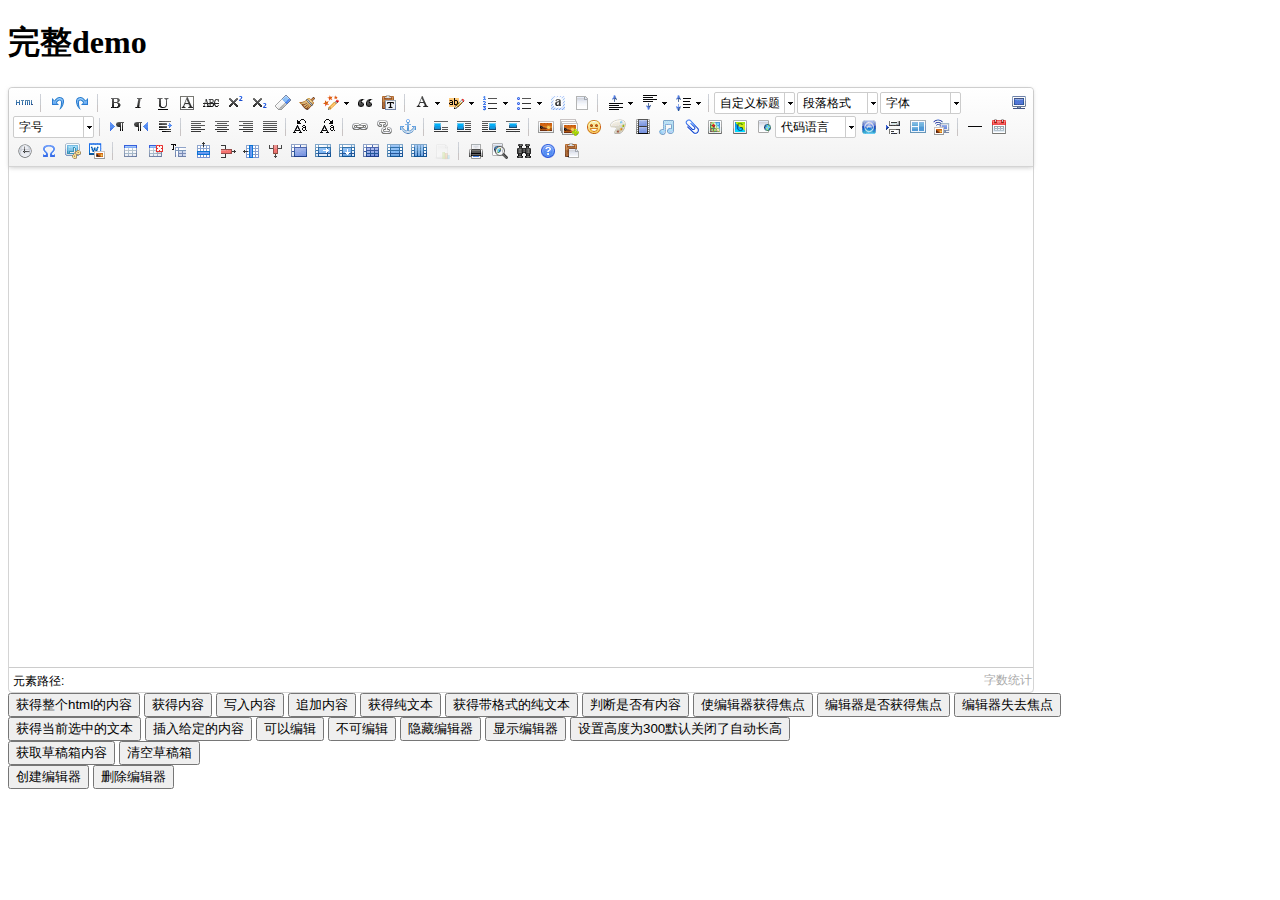
<file: common/h-ui/lib/ueditor/1.4.3/index.html>
<!DOCTYPE HTML PUBLIC "-//W3C//DTD HTML 4.01 Transitional//EN"
        "http://www.w3.org/TR/html4/loose.dtd">
<html>
<head>
    <title>完整demo</title>
    <meta http-equiv="Content-Type" content="text/html;charset=utf-8"/>
    <script type="text/javascript" charset="utf-8" src="ueditor.config.js"></script>
    <script type="text/javascript" charset="utf-8" src="ueditor.all.min.js"> </script>
    <!--建议手动加在语言，避免在ie下有时因为加载语言失败导致编辑器加载失败-->
    <!--这里加载的语言文件会覆盖你在配置项目里添加的语言类型，比如你在配置项目里配置的是英文，这里加载的中文，那最后就是中文-->
    <script type="text/javascript" charset="utf-8" src="lang/zh-cn/zh-cn.js"></script>

    <style type="text/css">
        div{
            width:100%;
        }
    </style>
</head>
<body>
<div>
    <h1>完整demo</h1>
    <script id="editor" type="text/plain" style="width:1024px;height:500px;"></script>
</div>
<div id="btns">
    <div>
        <button onclick="getAllHtml()">获得整个html的内容</button>
        <button onclick="getContent()">获得内容</button>
        <button onclick="setContent()">写入内容</button>
        <button onclick="setContent(true)">追加内容</button>
        <button onclick="getContentTxt()">获得纯文本</button>
        <button onclick="getPlainTxt()">获得带格式的纯文本</button>
        <button onclick="hasContent()">判断是否有内容</button>
        <button onclick="setFocus()">使编辑器获得焦点</button>
        <button onmousedown="isFocus(event)">编辑器是否获得焦点</button>
        <button onmousedown="setblur(event)" >编辑器失去焦点</button>

    </div>
    <div>
        <button onclick="getText()">获得当前选中的文本</button>
        <button onclick="insertHtml()">插入给定的内容</button>
        <button id="enable" onclick="setEnabled()">可以编辑</button>
        <button onclick="setDisabled()">不可编辑</button>
        <button onclick=" UE.getEditor('editor').setHide()">隐藏编辑器</button>
        <button onclick=" UE.getEditor('editor').setShow()">显示编辑器</button>
        <button onclick=" UE.getEditor('editor').setHeight(300)">设置高度为300默认关闭了自动长高</button>
    </div>

    <div>
        <button onclick="getLocalData()" >获取草稿箱内容</button>
        <button onclick="clearLocalData()" >清空草稿箱</button>
    </div>

</div>
<div>
    <button onclick="createEditor()">
    创建编辑器</button>
    <button onclick="deleteEditor()">
    删除编辑器</button>
</div>

<script type="text/javascript">

    //实例化编辑器
    //建议使用工厂方法getEditor创建和引用编辑器实例，如果在某个闭包下引用该编辑器，直接调用UE.getEditor('editor')就能拿到相关的实例
    var ue = UE.getEditor('editor');


    function isFocus(e){
        alert(UE.getEditor('editor').isFocus());
        UE.dom.domUtils.preventDefault(e)
    }
    function setblur(e){
        UE.getEditor('editor').blur();
        UE.dom.domUtils.preventDefault(e)
    }
    function insertHtml() {
        var value = prompt('插入html代码', '');
        UE.getEditor('editor').execCommand('insertHtml', value)
    }
    function createEditor() {
        enableBtn();
        UE.getEditor('editor');
    }
    function getAllHtml() {
        alert(UE.getEditor('editor').getAllHtml())
    }
    function getContent() {
        var arr = [];
        arr.push("使用editor.getContent()方法可以获得编辑器的内容");
        arr.push("内容为：");
        arr.push(UE.getEditor('editor').getContent());
        alert(arr.join("\n"));
    }
    function getPlainTxt() {
        var arr = [];
        arr.push("使用editor.getPlainTxt()方法可以获得编辑器的带格式的纯文本内容");
        arr.push("内容为：");
        arr.push(UE.getEditor('editor').getPlainTxt());
        alert(arr.join('\n'))
    }
    function setContent(isAppendTo) {
        var arr = [];
        arr.push("使用editor.setContent('欢迎使用ueditor')方法可以设置编辑器的内容");
        UE.getEditor('editor').setContent('欢迎使用ueditor', isAppendTo);
        alert(arr.join("\n"));
    }
    function setDisabled() {
        UE.getEditor('editor').setDisabled('fullscreen');
        disableBtn("enable");
    }

    function setEnabled() {
        UE.getEditor('editor').setEnabled();
        enableBtn();
    }

    function getText() {
        //当你点击按钮时编辑区域已经失去了焦点，如果直接用getText将不会得到内容，所以要在选回来，然后取得内容
        var range = UE.getEditor('editor').selection.getRange();
        range.select();
        var txt = UE.getEditor('editor').selection.getText();
        alert(txt)
    }

    function getContentTxt() {
        var arr = [];
        arr.push("使用editor.getContentTxt()方法可以获得编辑器的纯文本内容");
        arr.push("编辑器的纯文本内容为：");
        arr.push(UE.getEditor('editor').getContentTxt());
        alert(arr.join("\n"));
    }
    function hasContent() {
        var arr = [];
        arr.push("使用editor.hasContents()方法判断编辑器里是否有内容");
        arr.push("判断结果为：");
        arr.push(UE.getEditor('editor').hasContents());
        alert(arr.join("\n"));
    }
    function setFocus() {
        UE.getEditor('editor').focus();
    }
    function deleteEditor() {
        disableBtn();
        UE.getEditor('editor').destroy();
    }
    function disableBtn(str) {
        var div = document.getElementById('btns');
        var btns = UE.dom.domUtils.getElementsByTagName(div, "button");
        for (var i = 0, btn; btn = btns[i++];) {
            if (btn.id == str) {
                UE.dom.domUtils.removeAttributes(btn, ["disabled"]);
            } else {
                btn.setAttribute("disabled", "true");
            }
        }
    }
    function enableBtn() {
        var div = document.getElementById('btns');
        var btns = UE.dom.domUtils.getElementsByTagName(div, "button");
        for (var i = 0, btn; btn = btns[i++];) {
            UE.dom.domUtils.removeAttributes(btn, ["disabled"]);
        }
    }

    function getLocalData () {
        alert(UE.getEditor('editor').execCommand( "getlocaldata" ));
    }

    function clearLocalData () {
        UE.getEditor('editor').execCommand( "clearlocaldata" );
        alert("已清空草稿箱")
    }
</script>
</body>
</html>
</file>
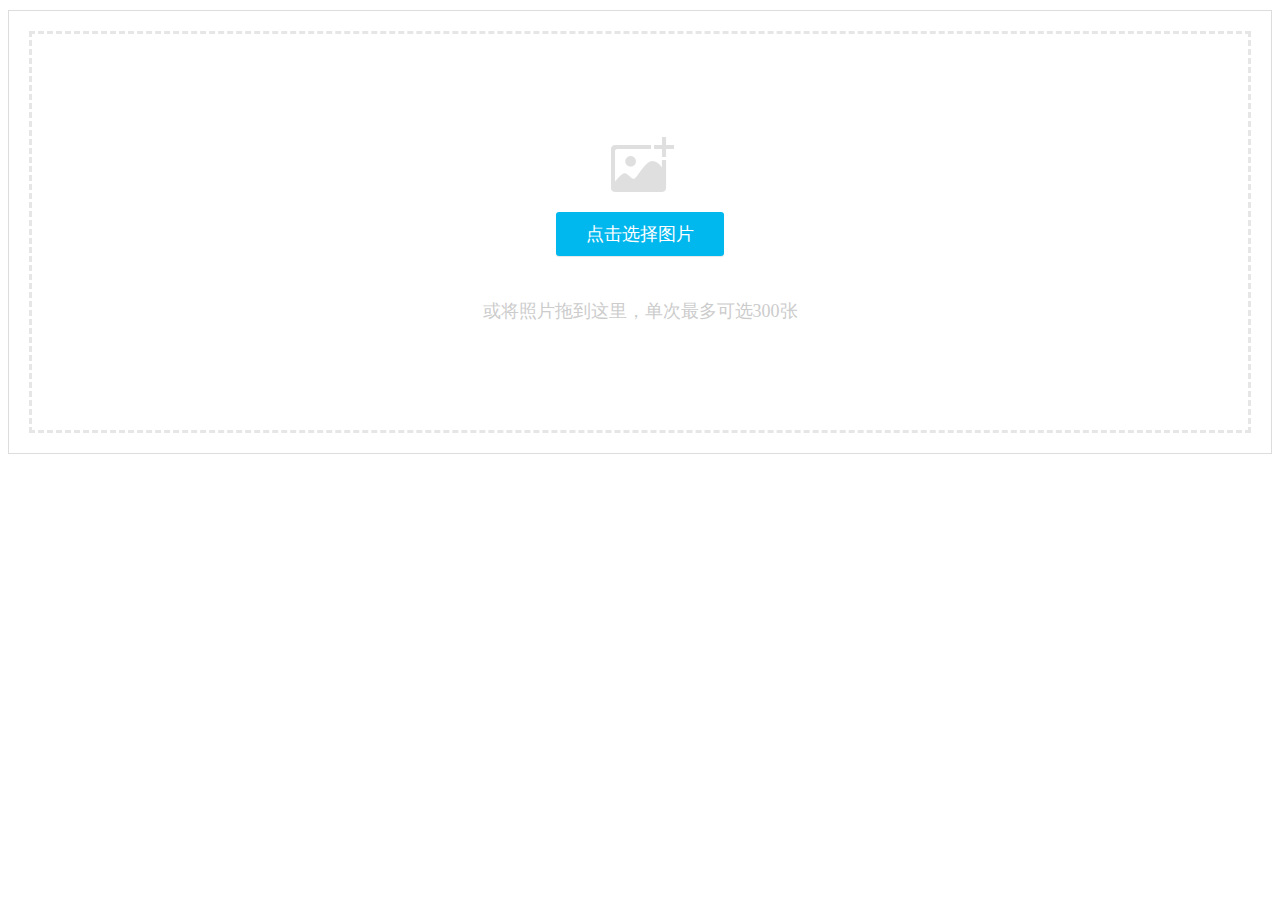
<file: common/h-ui/lib/webuploader/0.1.5/image-upload/index.html>
<!DOCTYPE HTML>
<html>
<head>
<meta charset="utf-8">
<title>WebUploader演示</title>
<link rel="stylesheet" type="text/css" href="../webuploader.css" />
</head>
<body>
<div class="uploader-list-container">
	<div class="queueList">
		<div id="dndArea" class="placeholder">
			<div id="filePicker-2"></div>
			<p>或将照片拖到这里，单次最多可选300张</p>
		</div>
	</div>
	<div class="statusBar" style="display:none;">
		<div class="progress"> <span class="text">0%</span> <span class="percentage"></span> </div>
		<div class="info"></div>
		<div class="btns">
			<div id="filePicker2"></div>
			<div class="uploadBtn">开始上传</div>
		</div>
	</div>
</div>
<script type="text/javascript" src="../../../jquery/1.9.1/jquery.min.js"></script> 
<script type="text/javascript" src="../webuploader.min.js"></script> 
<script type="text/javascript" src="upload.js"></script>
</body>
</html>
</file>
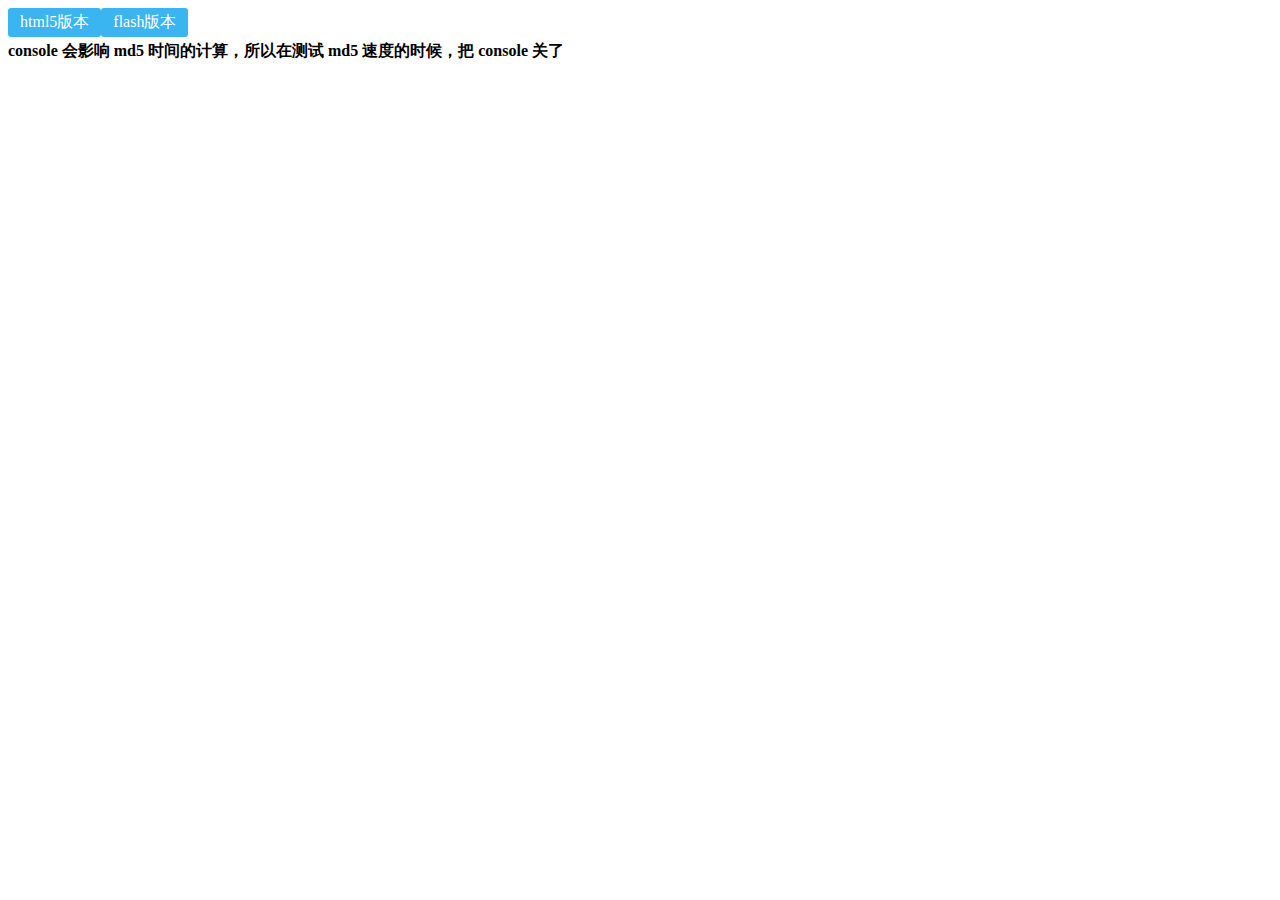
<file: common/h-ui/lib/webuploader/0.1.5/md5-demo/index.html>
<!DOCTYPE HTML>
<html>
<head>
<meta charset="utf-8">
<title>WebUploader演示 - 带裁剪功能</title>
<link rel="stylesheet" type="text/css" href="../webuploader.css" />
</head>
<body>
<div id="wrapper">
	<div class="uploader-container">
		<div id="filePicker">html5版本</div>
		<div id="filePicker2">flash版本</div>
	</div>
	<div id="log"> <strong>console 会影响 md5 时间的计算，所以在测试 md5 速度的时候，把 console 关了</strong> </div>
</div>
<script type="text/javascript" src="../../../jquery/1.9.1/jquery.min.js"></script> 
<script type="text/javascript" src="../webuploader.min.js"></script> 
<script type="text/javascript" src="script.js"></script>
</body>
</html>
</file>
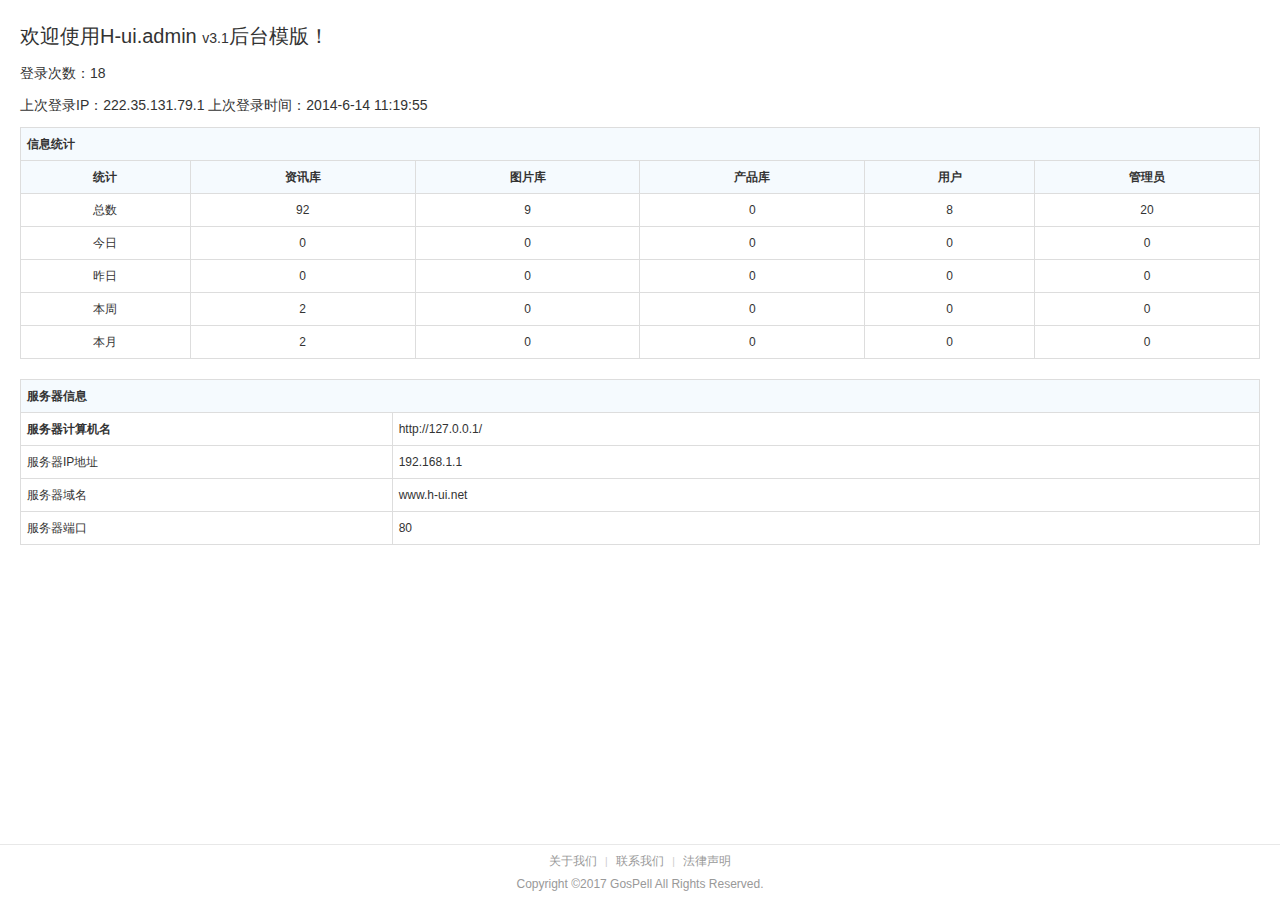
<file: home.html>
﻿<!DOCTYPE HTML>
<html>
<head>
<meta charset="utf-8">
<meta name="renderer" content="webkit|ie-comp|ie-stand">
<meta http-equiv="X-UA-Compatible" content="IE=edge,chrome=1">
<meta name="viewport" content="width=device-width,initial-scale=1,minimum-scale=1.0,maximum-scale=1.0,user-scalable=no" />
<meta http-equiv="Cache-Control" content="no-siteapp" />

<!--[if lt IE 9]>
	<script type="text/javascript" src="common/h-ui/lib/html5shiv.js"></script>
	<script type="text/javascript" src="common/h-ui/lib/respond.min.js"></script>
	<![endif]-->
<link rel="stylesheet" type="text/css" href="common/h-ui/static/h-ui/css/H-ui.css" />
<link rel="stylesheet" type="text/css" href="common/h-ui/static/h-ui.admin/css/H-ui.admin.css" />
<link rel="stylesheet" type="text/css" href="common/h-ui/lib/Hui-iconfont/1.0.8/iconfont.css" />
<link rel="stylesheet" type="text/css" href="common/h-ui/static/h-ui.admin/skin/default/skin.css" id="skin" />
<link rel="stylesheet" type="text/css" href="common/h-ui/static/h-ui.admin/css/style.css" />

<!--解决IE6 png透明-->
<!--[if IE 6]>
	<script type="text/javascript" src="common/h-ui/lib/DD_belatedPNG_0.0.8a-min.js"></script>
	<script>DD_belatedPNG.fix('.pngfix,.icon');</script>
	<![endif]-->

<title>我的桌面</title>
</head>
<body>
<div class="page-container" >
	<p class="f-20 text-success ">欢迎使用H-ui.admin <span class="f-14">v3.1</span>后台模版！</p>
	<p>登录次数：18 </p>
	<p>上次登录IP：222.35.131.79.1  上次登录时间：2014-6-14 11:19:55</p>
	<table class="table table-border table-bordered table-bg">
		<thead>
			<tr>
				<th colspan="7" scope="col">信息统计</th>
			</tr>
			<tr class="text-c">
				<th>统计</th>
				<th>资讯库</th>
				<th>图片库</th>
				<th>产品库</th>
				<th>用户</th>
				<th>管理员</th>
			</tr>
		</thead>
		<tbody>
			<tr class="text-c">
				<td>总数</td>
				<td>92</td>
				<td>9</td>
				<td>0</td>
				<td>8</td>
				<td>20</td>
			</tr>
			<tr class="text-c">
				<td>今日</td>
				<td>0</td>
				<td>0</td>
				<td>0</td>
				<td>0</td>
				<td>0</td>
			</tr>
			<tr class="text-c">
				<td>昨日</td>
				<td>0</td>
				<td>0</td>
				<td>0</td>
				<td>0</td>
				<td>0</td>
			</tr>
			<tr class="text-c">
				<td>本周</td>
				<td>2</td>
				<td>0</td>
				<td>0</td>
				<td>0</td>
				<td>0</td>
			</tr>
			<tr class="text-c">
				<td>本月</td>
				<td>2</td>
				<td>0</td>
				<td>0</td>
				<td>0</td>
				<td>0</td>
			</tr>
		</tbody>
	</table>
	<table class="table table-border table-bordered table-bg mt-20">
		<thead>
			<tr>
				<th colspan="2" scope="col">服务器信息</th>
			</tr>
		</thead>
		<tbody>
			<tr>
				<th width="30%">服务器计算机名</th>
				<td><span id="lbServerName">http://127.0.0.1/</span></td>
			</tr>
			<tr>
				<td>服务器IP地址</td>
				<td>192.168.1.1</td>
			</tr>
			<tr>
				<td>服务器域名</td>
				<td>www.h-ui.net</td>
			</tr>
			<tr>
				<td>服务器端口 </td>
				<td>80</td>
			</tr>


		</tbody>
	</table>
</div>
<!--底部声明-->
<footer class="footer">
    <div class="container-fluid">
        <nav>
            <a href="http://www.gospell.com/" target="_blank">关于我们</a>
            <span class="pipe">|</span>
            <a href="http://www.gospell.com/" target="_blank">联系我们</a>
            <span class="pipe">|</span>
            <a href="http://www.gospell.com/" target="_blank">法律声明</a>
        </nav>
        <nav>Copyright &copy;2017 GosPell All Rights Reserved.
        </nav>
    </div>
</footer>
<script type="text/javascript" src="common/h-ui/lib/jquery/1.9.1/jquery.min.js"></script>
<script type="text/javascript" src="common/h-ui/static/h-ui/js/H-ui.js"></script>

</body>
</html>
</file>
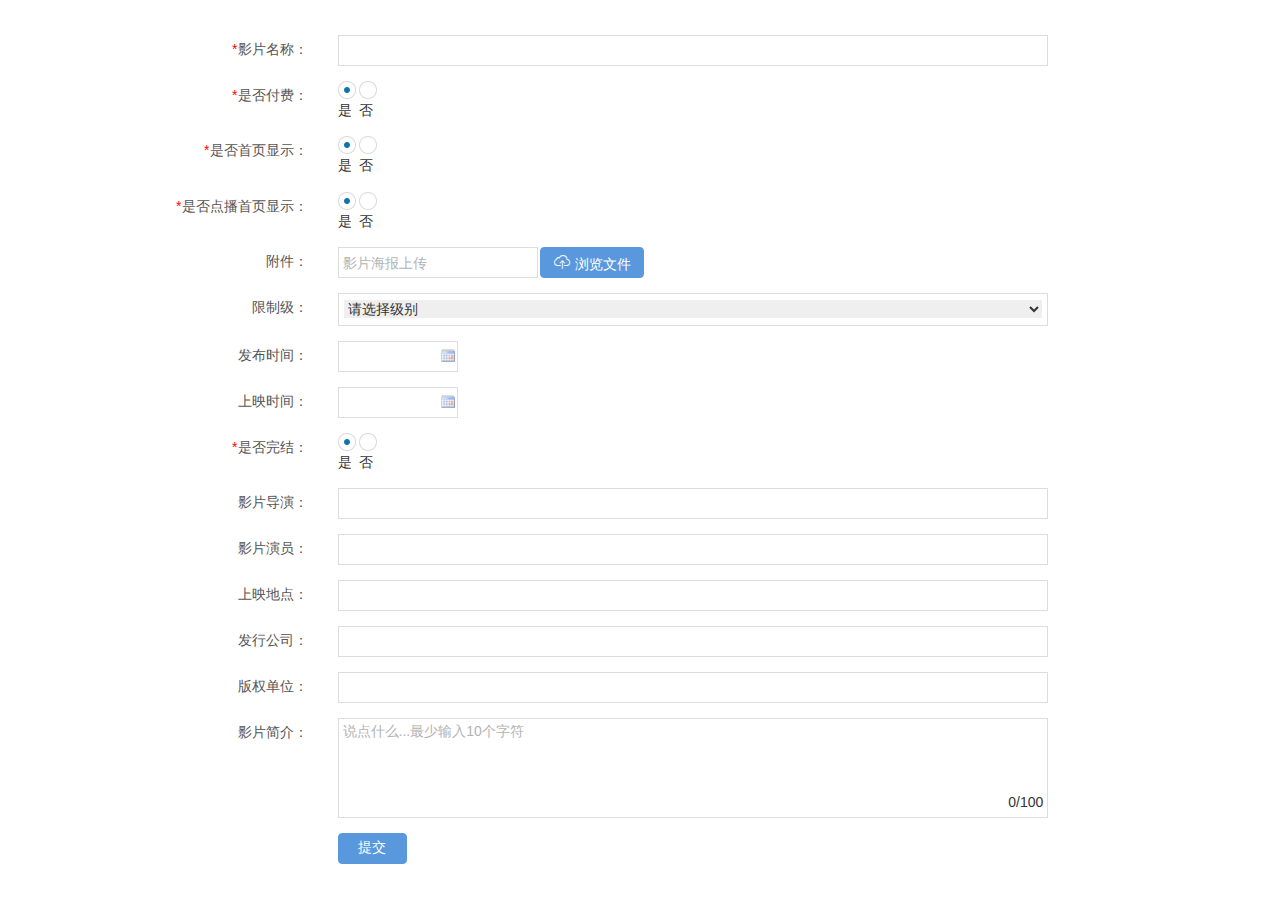
<file: contentInformation/vod/add.html>
<!DOCTYPE HTML>
<html>
<head>
<meta charset="utf-8">
<meta name="renderer" content="webkit|ie-comp|ie-stand">
<meta http-equiv="X-UA-Compatible" content="IE=edge,chrome=1">
<meta name="viewport" content="width=device-width,initial-scale=1,minimum-scale=1.0,maximum-scale=1.0,user-scalable=no" />
<meta http-equiv="Cache-Control" content="no-siteapp" />

<!--兼容IE低版本浏览器-->
<!--[if lt IE 9]>
<script type="text/javascript" src="../../common/h-ui/lib/html5shiv.js"></script>
<script type="text/javascript" src="../../common/h-ui/lib/respond.min.js"></script>
<![endif]-->

<link rel="stylesheet" type="text/css" href="../../common/h-ui/static/h-ui/css/H-ui.css" />
<link rel="stylesheet" type="text/css" href="../../common/h-ui/static/h-ui.admin/css/H-ui.admin.css" />
<link rel="stylesheet" type="text/css" href="../../common/h-ui/lib/Hui-iconfont/1.0.8/iconfont.css" />
<link rel="stylesheet" type="text/css" href="../../common/h-ui/static/h-ui.admin/skin/default/skin.css" id="skin" />
<link rel="stylesheet" type="text/css" href="../../common/h-ui/static/h-ui.admin/css/style.css" />


<!--解决IE6 png透明-->
<!--[if IE 6]>
<script type="text/javascript" src="../../common/h-ui/lib/DD_belatedPNG_0.0.8a-min.js" ></script>
<script>DD_belatedPNG.fix('.pngfix,.icon');</script>
<![endif]-->

<title>添加节目</title>
</head>
<body>
<article class="page-container">
	<form action="" method="post" class="form form-horizontal" id="form-member-add">
		<div class="row cl">
			<label class="form-label col-xs-4 col-sm-3"><span class="c-red">*</span>影片名称：</label>
			<div class="formControls col-xs-8 col-sm-7">
				<input type="text" class="input-text" value="" placeholder="" id="username" name="username">
			</div>
		</div>
		<div class="row cl">
			<label class="form-label col-xs-4 col-sm-3"><span class="c-red">*</span>是否付费：</label>
			<div class="formControls col-xs-8 col-sm-7 skin-minimal">
				<div class="radio-box">
					<input name="pay" type="radio" id="pay-1" checked>
					<label for="pay-1">是</label>
				</div>
				<div class="radio-box">
					<input type="radio" id="pay-2" name="pay">
					<label for="pay-2">否</label>
				</div>
			</div>
		</div>
		<div class="row cl">
			<label class="form-label col-xs-4 col-sm-3"><span class="c-red">*</span>是否首页显示：</label>
			<div class="formControls col-xs-8 col-sm-7 skin-minimal">
				<div class="radio-box">
					<input name="homedispaly" type="radio" id="homed-1" checked>
					<label for="homed-1">是</label>
				</div>
				<div class="radio-box">
					<input type="radio" id="homed-2" name="homedispaly">
					<label for="homed-2">否</label>
				</div>
			</div>
		</div>
		<div class="row cl">
			<label class="form-label col-xs-4 col-sm-3"><span class="c-red">*</span>是否点播首页显示：</label>
			<div class="formControls col-xs-8 col-sm-7 skin-minimal">
				<div class="radio-box">
					<input name="vodhomedispaly" type="radio" id="vodhome-1" checked>
					<label for="vodhome-1">是</label>
				</div>
				<div class="radio-box">
					<input type="radio" id="vodhome-2" name="vodhomedispaly">
					<label for="vodhome-2">否</label>
				</div>
			</div>
		</div>
		<div class="row cl">
			<label class="form-label col-xs-4 col-sm-3">附件：</label>
			<div class="formControls col-xs-8 col-sm-7"> <span class="btn-upload form-group">
				<input class="input-text upload-url" placeholder="影片海报上传" type="text" name="uploadfile" id="uploadfile" readonly nullmsg="请添加附件！" style="width:200px">
				<a href="javascript:void('');" class="btn btn-primary radius upload-btn"><i class="Hui-iconfont">&#xe642;</i> 浏览文件</a>
				<input type="file" multiple name="file-2" class="input-file">
				</span> </div>
		</div>
		<div class="row cl">
			<label class="form-label col-xs-4 col-sm-3">限制级：</label>
			<div class="formControls col-xs-8 col-sm-7"> <span class="select-box">
				<select class="select" size="1" name="city">
					<option value="" selected>请选择级别</option>
					<option value="1">1</option>
					<option value="2">2</option>
					<option value="3">3</option>
					<option value="3">3</option>
					<option value="4">4</option>
					<option value="5">5</option>
				</select>
				</span> </div>
		</div>

		<div class="row cl">
			<label class="form-label col-xs-4 col-sm-3">发布时间：</label>
			<div class="formControls col-xs-8 col-sm-7">
				<input type="text" onfocus="WdatePicker({ maxDate:'#F{$dp.$D(\'datemax\')||\'%y-%M-%d\'}' })" id="datemin" class="input-text Wdate" style="width:120px;">
			</div>
		</div>
			<div class="row cl">
			<label class="form-label col-xs-4 col-sm-3">上映时间：</label>
			<div class="formControls col-xs-8 col-sm-7">
				<input type="text" onfocus="WdatePicker({ minDate:'#F{$dp.$D(\'datemin\')}',maxDate:'%y-%M-%d' })" id="datemax" class="input-text Wdate" style="width:120px;">
			</div>
		</div>
		<div class="row cl">
			<label class="form-label col-xs-4 col-sm-3"><span class="c-red">*</span>是否完结：</label>
			<div class="formControls col-xs-8 col-sm-7 skin-minimal">
				<div class="radio-box">
					<input name="isfinished" type="radio" id="finished-1" checked>
					<label for="finished-1">是</label>
				</div>
				<div class="radio-box">
					<input type="radio" id="finished-2" name="isfinished">
					<label for="finished-2">否</label>
				</div>
			</div>
		</div>
		<div class="row cl">
			<label class="form-label col-xs-4 col-sm-3">影片导演：</label>
			<div class="formControls col-xs-8 col-sm-7">
				<input type="text" class="input-text" value="" placeholder="" id="director" name="director">
			</div>
		</div>
		<div class="row cl">
			<label class="form-label col-xs-4 col-sm-3">影片演员：</label>
			<div class="formControls col-xs-8 col-sm-7">
				<input type="text" class="input-text" value="" placeholder="" id="actor" name="actor">
			</div>
		</div>
		<div class="row cl">
			<label class="form-label col-xs-4 col-sm-3">上映地点：</label>
			<div class="formControls col-xs-8 col-sm-7">
				<input type="text" class="input-text" value="" placeholder="" id="showplace" name="showplace">
			</div>
		</div>
		<div class="row cl">
			<label class="form-label col-xs-4 col-sm-3">发行公司：</label>
			<div class="formControls col-xs-8 col-sm-7">
				<input type="text" class="input-text" value="" placeholder="" id="issuecompany" name="issuecompany">
			</div>
		</div>
		<div class="row cl">
			<label class="form-label col-xs-4 col-sm-3">版权单位：</label>
			<div class="formControls col-xs-8 col-sm-7">
				<input type="text" class="input-text" value="" placeholder="" id="copyrightunit" name="copyrightunit">
			</div>
		</div>
		<div class="row cl">
			<label class="form-label col-xs-4 col-sm-3">影片简介：</label>
			<div class="formControls col-xs-8 col-sm-7">
				<textarea name="beizhu" cols="" rows="" class="textarea"  placeholder="说点什么...最少输入10个字符" onKeyUp="$.Huitextarealength(this,100)"></textarea>
				<p class="textarea-numberbar"><em class="textarea-length">0</em>/100</p>
			</div>
		</div>
		<div class="row cl">
			<div class="col-xs-8 col-sm-7 col-xs-offset-4 col-sm-offset-3">
				<input class="btn btn-primary radius" type="submit" value="&nbsp;&nbsp;提交&nbsp;&nbsp;">
			</div>
		</div>
	</form>
</article>

<!--_footer 作为公共模版分离出去-->
<script type="text/javascript" src="../../common/h-ui/lib/jquery/1.9.1/jquery.min.js"></script>
<script type="text/javascript" src="../../common/h-ui/lib/layer/2.4/layer.js"></script>
<script type="text/javascript" src="../../common/h-ui/static/h-ui/js/H-ui.min.js"></script>
<script type="text/javascript" src="../../common/h-ui/static/h-ui.admin/js/H-ui.admin.js"></script>
<!--/_footer 作为公共模版分离出去-->

<!--请在下方写此页面业务相关的脚本-->
<script type="text/javascript" src="../../common/h-ui/lib/My97DatePicker/4.8/WdatePicker.js"></script>
<script type="text/javascript" src="../../common/h-ui/lib/jquery.validation/1.14.0/jquery.validate.js"></script>
<script type="text/javascript" src="../../common/h-ui/lib/jquery.validation/1.14.0/validate-methods.js"></script>
<script type="text/javascript" src="../../common/h-ui/lib/jquery.validation/1.14.0/messages_zh.js"></script>
<script type="text/javascript">
$(function(){
	$('.skin-minimal input').iCheck({
		checkboxClass: 'icheckbox-blue',
		radioClass: 'iradio-blue',
		increaseArea: '20%'
	});
	
	$("#form-member-add").validate({
		rules:{
			username:{
				required:true,
				minlength:2,
				maxlength:16
			},
			pay:{
				required:true,
			},
			mobile:{
				required:true,
				isMobile:true,
			},
			email:{
				required:true,
				email:true,
			},
			uploadfile:{
				required:true,
			},
			
		},
		onkeyup:false,
		focusCleanup:true,
		success:"valid",
		submitHandler:function(form){
			//$(form).ajaxSubmit();
			var index = parent.layer.getFrameIndex(window.name);
			//parent.$('.btn-refresh').click();
			parent.layer.close(index);
		}
	});
});
</script> 
<!--/请在上方写此页面业务相关的脚本-->
</body>
</html>
</file>
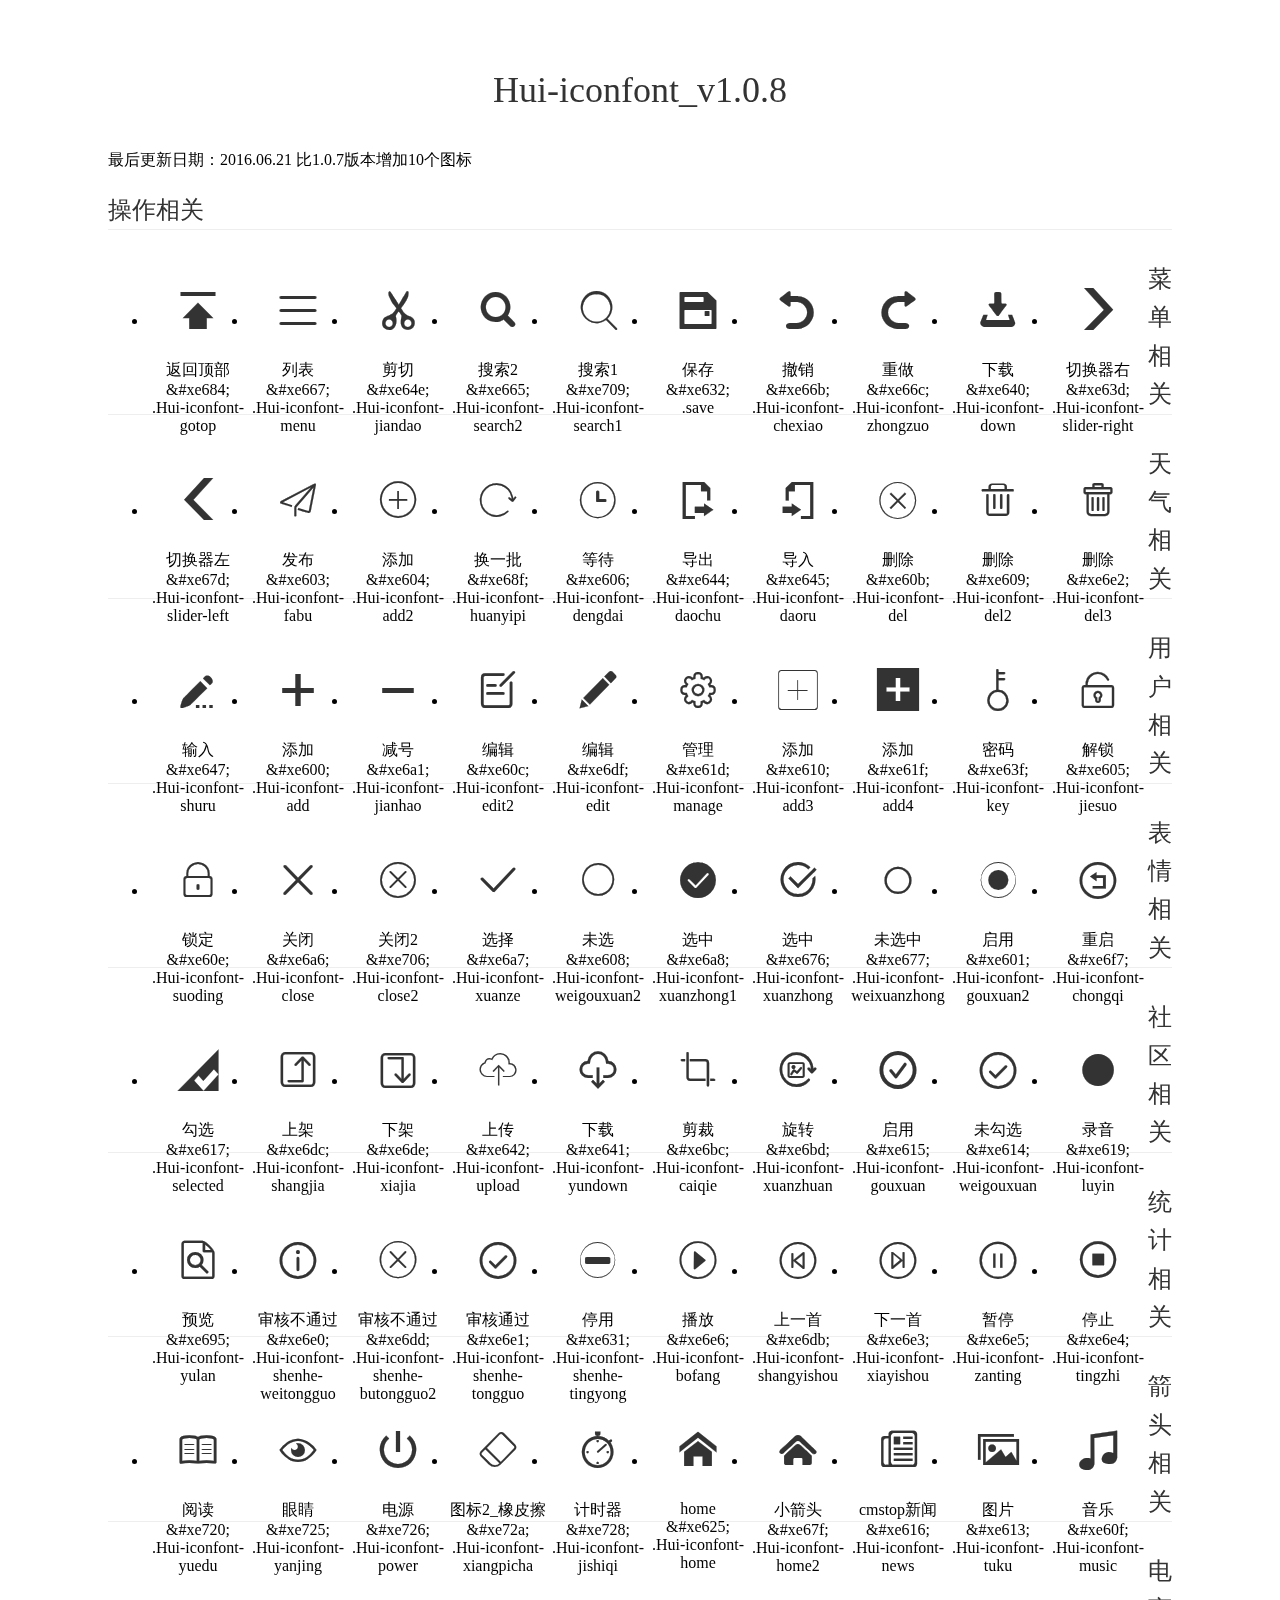
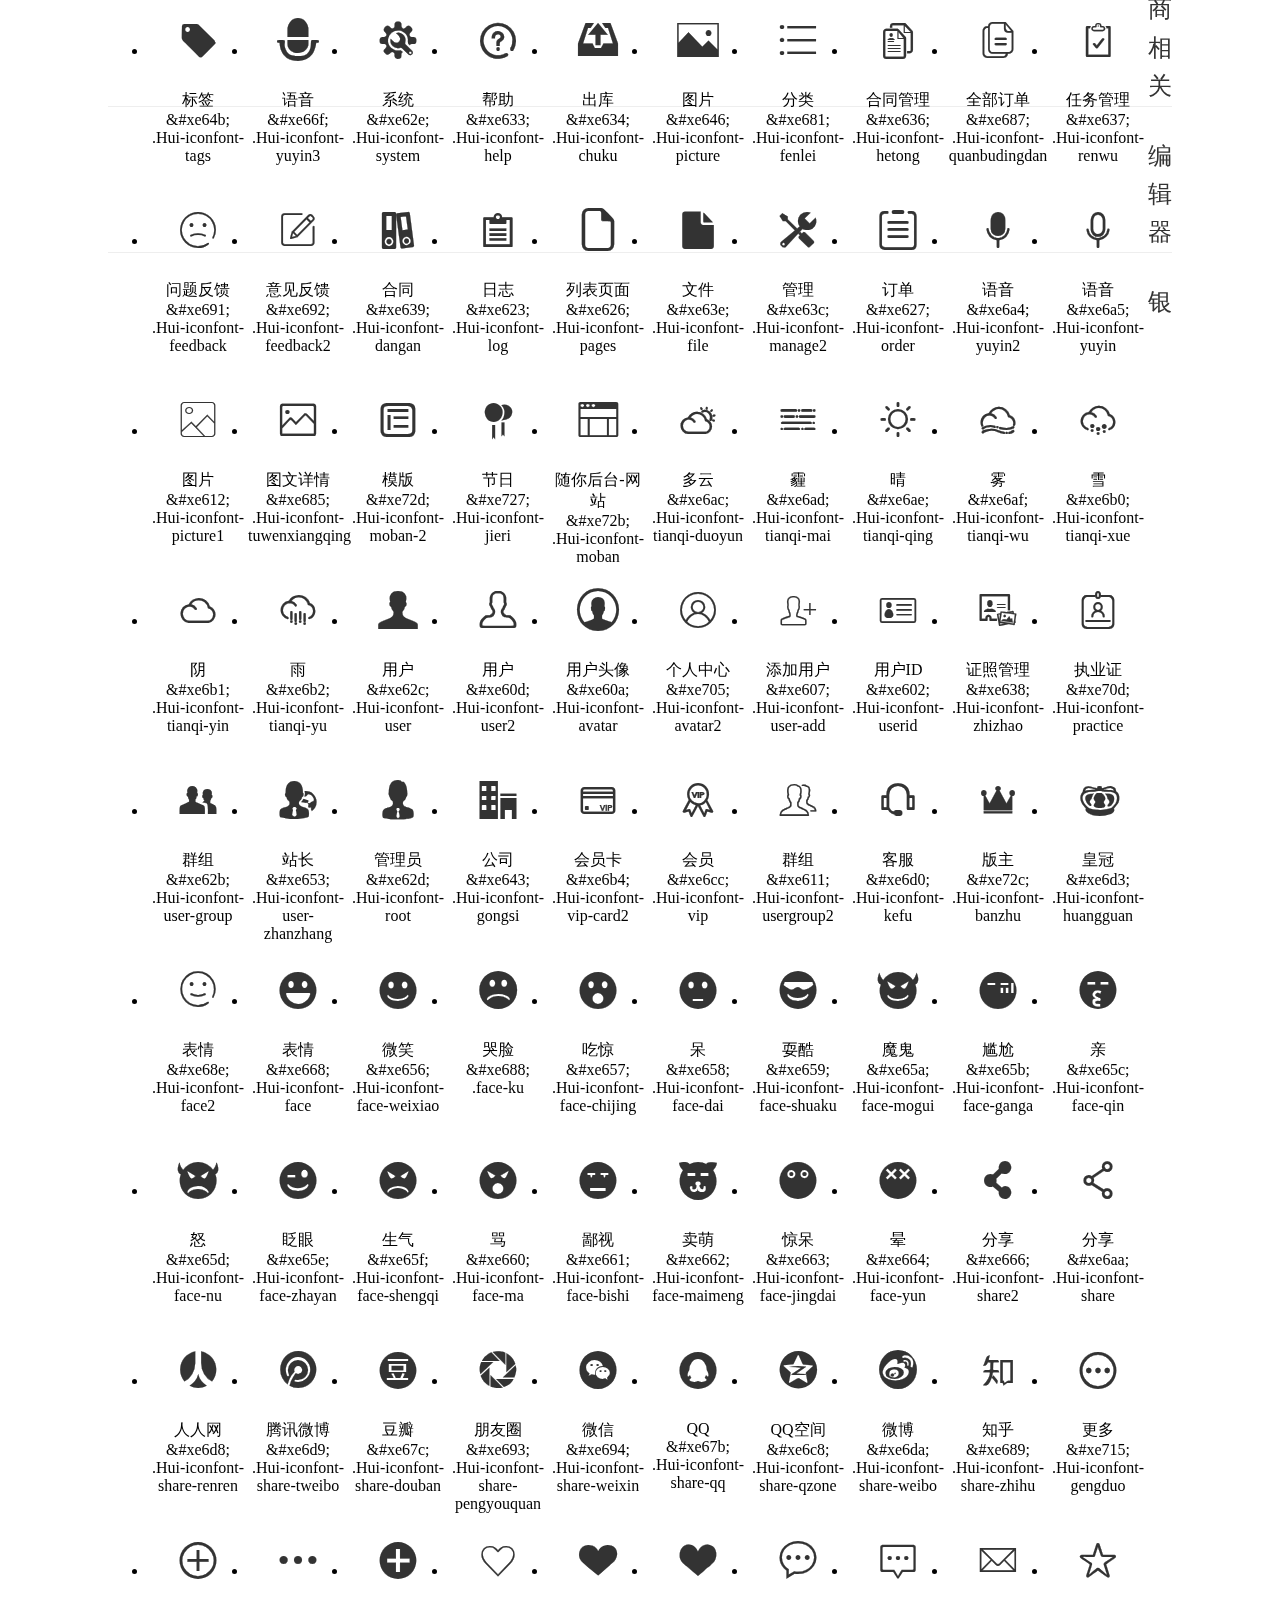
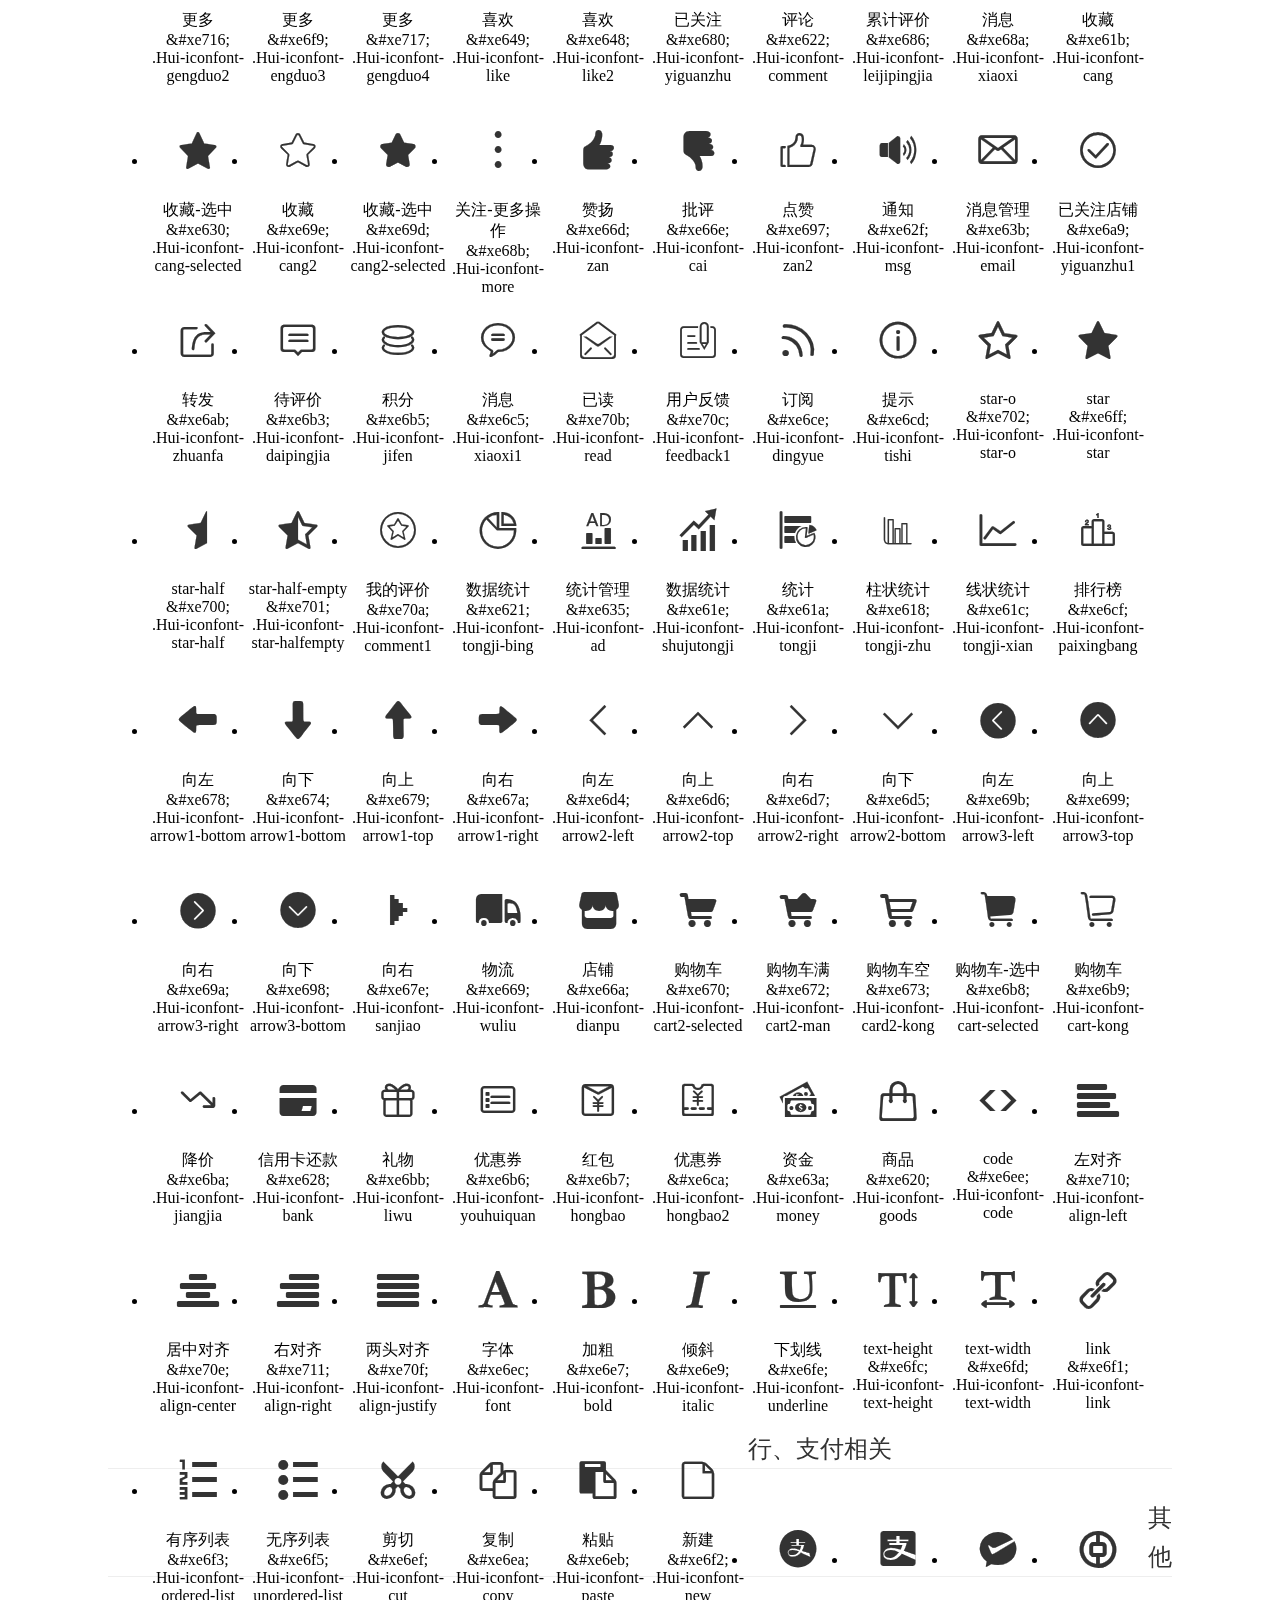
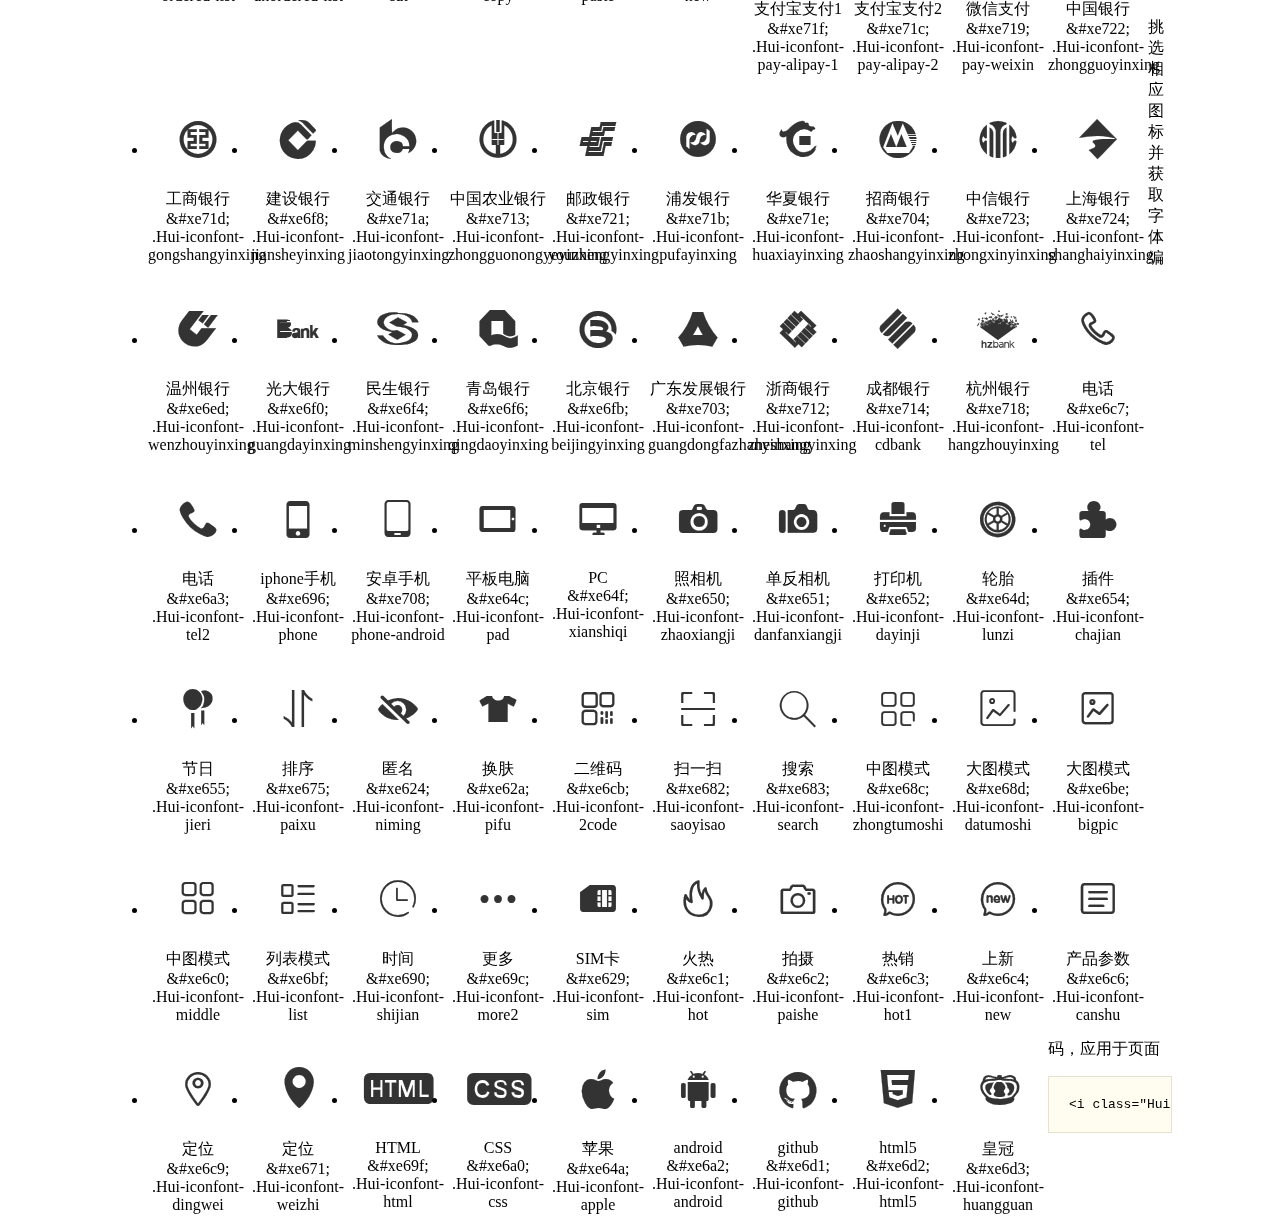
<file: common/h-ui/lib/Hui-iconfont/1.0.8/demo.html>
<!DOCTYPE html>
<html>
<head>
<meta charset="utf-8"/>
<title>Hui-iconfont_v1.0.8</title>
<link href="http://static.h-ui.net/h-ui/css/H-ui.min.css" rel="stylesheet" type="text/css" />
<link rel="stylesheet" href="iconfont.css">
<style type="text/css">
.main {padding: 30px 100px;}
.main h1{font-size:36px; line-height:1.6; color:#333; text-align:center;margin-bottom:30px; font-weight:normal}
.main h2{ font-size:24px;line-height:1.6;color:#333;margin-bottom:30px; border-bottom: 1px solid #eee; font-weight:normal}

.helps { margin-top: 40px}
.helps pre{padding: 20px;margin: 10px 0;border: solid 1px #e7e1cd;background-color: #fffdef;overflow: auto}
.icon_lists li{float: left;width: 100px;height: 190px;text-align: center}
.icon_lists .Hui-iconfont{font-size: 42px;line-height: 100px;margin: 10px 0;color: #333;-webkit-transition: font-size 0.25s ease-out 0s;-moz-transition: font-size 0.25s ease-out 0s;transition: font-size 0.25s ease-out 0s}
.icon_lists .Hui-iconfont:hover { font-size: 100px}
</style>
</head>
<body>
<div class="main">
	<h1>Hui-iconfont_v1.0.8</h1>
	<p class="text-c c-999">最后更新日期：2016.06.21  比1.0.7版本增加10个图标</p>
	
	<h2>操作相关</h2>
	<ul class="icon_lists cl">
		<li> <i class="icon Hui-iconfont">&#xe684;</i>
			<div class="name">返回顶部</div>
			<div class="code">&amp;#xe684;</div>
			<div class="fontclass">.Hui-iconfont-gotop</div>
		</li>
		<li><i class="icon Hui-iconfont">&#xe667;</i>
            <div class="name">列表</div>
            <div class="code">&amp;#xe667;</div>
            <div class="fontclass">.Hui-iconfont-menu</div>
        </li>
		<li> <i class="icon Hui-iconfont">&#xe64e;</i>
			<div class="name">剪切</div>
			<div class="code">&amp;#xe64e;</div>
			<div class="fontclass">.Hui-iconfont-jiandao</div>
		</li>
		<li> <i class="icon Hui-iconfont">&#xe665;</i>
			<div class="name">搜索2</div>
			<div class="code">&amp;#xe665;</div>
			<div class="fontclass">.Hui-iconfont-search2</div>
		</li>
		<li>
        	<i class="icon Hui-iconfont">&#xe709;</i>
            <div class="name">搜索1</div>
            <div class="code">&amp;#xe709;</div>
            <div class="fontclass">.Hui-iconfont-search1</div>
        </li>
		<li> <i class="icon Hui-iconfont">&#xe632;</i>
			<div class="name">保存</div>
			<div class="code">&amp;#xe632;</div>
			<div class="fontclass">.save</div>
		</li>
		<li> <i class="icon Hui-iconfont">&#xe66b;</i>
			<div class="name">撤销</div>
			<div class="code">&amp;#xe66b;</div>
			<div class="fontclass">.Hui-iconfont-chexiao</div>
		</li>
		<li> <i class="icon Hui-iconfont">&#xe66c;</i>
			<div class="name">重做</div>
			<div class="code">&amp;#xe66c;</div>
			<div class="fontclass">.Hui-iconfont-zhongzuo</div>
		</li>
		<li> <i class="icon Hui-iconfont">&#xe640;</i>
			<div class="name">下载</div>
			<div class="code">&amp;#xe640;</div>
			<div class="fontclass">.Hui-iconfont-down</div>
		</li>
		<li> <i class="icon Hui-iconfont">&#xe63d;</i>
			<div class="name">切换器右</div>
			<div class="code">&amp;#xe63d;</div>
			<div class="fontclass">.Hui-iconfont-slider-right</div>
		</li>
		<li> <i class="icon Hui-iconfont">&#xe67d;</i>
			<div class="name">切换器左</div>
			<div class="code">&amp;#xe67d;</div>
			<div class="fontclass">.Hui-iconfont-slider-left</div>
		</li>
		<li> <i class="icon Hui-iconfont">&#xe603;</i>
			<div class="name">发布</div>
			<div class="code">&amp;#xe603;</div>
			<div class="fontclass">.Hui-iconfont-fabu</div>
		</li>
		<li> <i class="icon Hui-iconfont">&#xe604;</i>
			<div class="name">添加</div>
			<div class="code">&amp;#xe604;</div>
			<div class="fontclass">.Hui-iconfont-add2</div>
		</li>
		<li> <i class="icon Hui-iconfont">&#xe68f;</i>
			<div class="name">换一批</div>
			<div class="code">&amp;#xe68f;</div>
			<div class="fontclass">.Hui-iconfont-huanyipi</div>
		</li>
		<li> <i class="icon Hui-iconfont">&#xe606;</i>
			<div class="name">等待</div>
			<div class="code">&amp;#xe606;</div>
			<div class="fontclass">.Hui-iconfont-dengdai</div>
		</li>
		<li> <i class="icon Hui-iconfont">&#xe644;</i>
			<div class="name">导出</div>
			<div class="code">&amp;#xe644;</div>
			<div class="fontclass">.Hui-iconfont-daochu</div>
		</li>
		<li> <i class="icon Hui-iconfont">&#xe645;</i>
			<div class="name">导入</div>
			<div class="code">&amp;#xe645;</div>
			<div class="fontclass">.Hui-iconfont-daoru</div>
		</li>
		<li> <i class="icon Hui-iconfont">&#xe60b;</i>
			<div class="name">删除</div>
			<div class="code">&amp;#xe60b;</div>
			<div class="fontclass">.Hui-iconfont-del</div>
		</li>
		<li> <i class="icon Hui-iconfont">&#xe609;</i>
			<div class="name">删除</div>
			<div class="code">&amp;#xe609;</div>
			<div class="fontclass">.Hui-iconfont-del2</div>
		</li>
		<li> <i class="icon Hui-iconfont">&#xe6e2;</i>
			<div class="name">删除</div>
			<div class="code">&amp;#xe6e2;</div>
			<div class="fontclass">.Hui-iconfont-del3</div>
		</li>
		<li> <i class="icon Hui-iconfont">&#xe647;</i>
			<div class="name">输入</div>
			<div class="code">&amp;#xe647;</div>
			<div class="fontclass">.Hui-iconfont-shuru</div>
		</li>
		<li> <i class="icon Hui-iconfont">&#xe600;</i>
			<div class="name">添加</div>
			<div class="code">&amp;#xe600;</div>
			<div class="fontclass">.Hui-iconfont-add</div>
		</li>
		<li> <i class="icon Hui-iconfont">&#xe6a1;</i>
			<div class="name">减号</div>
			<div class="code">&amp;#xe6a1;</div>
			<div class="fontclass">.Hui-iconfont-jianhao</div>
		</li>
		<li> <i class="icon Hui-iconfont">&#xe60c;</i>
			<div class="name">编辑</div>
			<div class="code">&amp;#xe60c;</div>
			<div class="fontclass">.Hui-iconfont-edit2</div>
		</li>
		<li> <i class="icon Hui-iconfont">&#xe6df;</i>
			<div class="name">编辑</div>
			<div class="code">&amp;#xe6df;</div>
			<div class="fontclass">.Hui-iconfont-edit</div>
		</li>
		<li> <i class="icon Hui-iconfont">&#xe61d;</i>
			<div class="name">管理</div>
			<div class="code">&amp;#xe61d;</div>
			<div class="fontclass">.Hui-iconfont-manage</div>
		</li>
		<li> <i class="icon Hui-iconfont">&#xe610;</i>
			<div class="name">添加</div>
			<div class="code">&amp;#xe610;</div>
			<div class="fontclass">.Hui-iconfont-add3</div>
		</li>
		<li> <i class="icon Hui-iconfont">&#xe61f;</i>
			<div class="name">添加</div>
			<div class="code">&amp;#xe61f;</div>
			<div class="fontclass">.Hui-iconfont-add4</div>
		</li>
		<li> <i class="icon Hui-iconfont">&#xe63f;</i>
			<div class="name">密码</div>
			<div class="code">&amp;#xe63f;</div>
			<div class="fontclass">.Hui-iconfont-key</div>
		</li>
		<li> <i class="icon Hui-iconfont">&#xe605;</i>
			<div class="name">解锁</div>
			<div class="code">&amp;#xe605;</div>
			<div class="fontclass">.Hui-iconfont-jiesuo</div>
		</li>
		<li> <i class="icon Hui-iconfont">&#xe60e;</i>
			<div class="name">锁定</div>
			<div class="code">&amp;#xe60e;</div>
			<div class="fontclass">.Hui-iconfont-suoding</div>
		</li>
		<li> <i class="icon Hui-iconfont">&#xe6a6;</i>
			<div class="name">关闭</div>
			<div class="code">&amp;#xe6a6;</div>
			<div class="fontclass">.Hui-iconfont-close</div>
		</li>
		<li>
        	<i class="icon Hui-iconfont">&#xe706;</i>
            <div class="name">关闭2</div>
            <div class="code">&amp;#xe706;</div>
            <div class="fontclass">.Hui-iconfont-close2</div>
        </li>
		<li> <i class="icon Hui-iconfont">&#xe6a7;</i>
			<div class="name">选择</div>
			<div class="code">&amp;#xe6a7;</div>
			<div class="fontclass">.Hui-iconfont-xuanze</div>
		</li>
		<li> <i class="icon Hui-iconfont">&#xe608;</i>
			<div class="name">未选</div>
			<div class="code">&amp;#xe608;</div>
			<div class="fontclass">.Hui-iconfont-weigouxuan2</div>
		</li>
		<li> <i class="icon Hui-iconfont">&#xe6a8;</i>
			<div class="name">选中</div>
			<div class="code">&amp;#xe6a8;</div>
			<div class="fontclass">.Hui-iconfont-xuanzhong1</div>
		</li>
		<li> <i class="icon Hui-iconfont">&#xe676;</i>
			<div class="name">选中</div>
			<div class="code">&amp;#xe676;</div>
			<div class="fontclass">.Hui-iconfont-xuanzhong</div>
		</li>
		<li> <i class="icon Hui-iconfont">&#xe677;</i>
			<div class="name">未选中</div>
			<div class="code">&amp;#xe677;</div>
			<div class="fontclass">.Hui-iconfont-weixuanzhong</div>
		</li>
		<li> <i class="icon Hui-iconfont">&#xe601;</i>
			<div class="name">启用</div>
			<div class="code">&amp;#xe601;</div>
			<div class="fontclass">.Hui-iconfont-gouxuan2</div>
		</li>
		<li> <i class="icon Hui-iconfont">&#xe6f7;</i>
			<div class="name">重启</div>
			<div class="code">&amp;#xe6f7;</div>
			<div class="fontclass">.Hui-iconfont-chongqi</div>
		</li>
		<li> <i class="icon Hui-iconfont">&#xe617;</i>
			<div class="name">勾选</div>
			<div class="code">&amp;#xe617;</div>
			<div class="fontclass">.Hui-iconfont-selected</div>
		</li>
		<li> <i class="icon Hui-iconfont">&#xe6dc;</i>
			<div class="name">上架</div>
			<div class="code">&amp;#xe6dc;</div>
			<div class="fontclass">.Hui-iconfont-shangjia</div>
		</li>
		<li> <i class="icon Hui-iconfont">&#xe6de;</i>
			<div class="name">下架</div>
			<div class="code">&amp;#xe6de;</div>
			<div class="fontclass">.Hui-iconfont-xiajia</div>
		</li>
		<li> <i class="icon Hui-iconfont">&#xe642;</i>
			<div class="name">上传</div>
			<div class="code">&amp;#xe642;</div>
			<div class="fontclass">.Hui-iconfont-upload</div>
		</li>
		<li> <i class="icon Hui-iconfont">&#xe641;</i>
			<div class="name">下载</div>
			<div class="code">&amp;#xe641;</div>
			<div class="fontclass">.Hui-iconfont-yundown</div>
		</li>
		<li> <i class="icon Hui-iconfont">&#xe6bc;</i>
			<div class="name">剪裁</div>
			<div class="code">&amp;#xe6bc;</div>
			<div class="fontclass">.Hui-iconfont-caiqie</div>
		</li>
		<li> <i class="icon Hui-iconfont">&#xe6bd;</i>
			<div class="name">旋转</div>
			<div class="code">&amp;#xe6bd;</div>
			<div class="fontclass">.Hui-iconfont-xuanzhuan</div>
		</li>
		<li> <i class="icon Hui-iconfont">&#xe615;</i>
			<div class="name">启用</div>
			<div class="code">&amp;#xe615;</div>
			<div class="fontclass">.Hui-iconfont-gouxuan</div>
		</li>
		<li> <i class="icon Hui-iconfont">&#xe6e1;</i>
			<div class="name">未勾选</div>
			<div class="code">&amp;#xe614;</div>
			<div class="fontclass">.Hui-iconfont-weigouxuan</div>
		</li>
		<li> <i class="icon Hui-iconfont">&#xe619;</i>
			<div class="name">录音</div>
			<div class="code">&amp;#xe619;</div>
			<div class="fontclass">.Hui-iconfont-luyin</div>
		</li>
		
		<li> <i class="icon Hui-iconfont">&#xe695;</i>
			<div class="name">预览</div>
			<div class="code">&amp;#xe695;</div>
			<div class="fontclass">.Hui-iconfont-yulan</div>
		</li>
		<li> <i class="icon Hui-iconfont">&#xe6e0;</i>
			<div class="name">审核不通过</div>
			<div class="code">&amp;#xe6e0;</div>
			<div class="fontclass">.Hui-iconfont-shenhe-weitongguo</div>
		</li>
		<li> <i class="icon Hui-iconfont">&#xe6dd;</i>
			<div class="name">审核不通过</div>
			<div class="code">&amp;#xe6dd;</div>
			<div class="fontclass">.Hui-iconfont-shenhe-butongguo2</div>
		</li>
		<li> <i class="icon Hui-iconfont">&#xe6e1;</i>
			<div class="name">审核通过</div>
			<div class="code">&amp;#xe6e1;</div>
			<div class="fontclass">.Hui-iconfont-shenhe-tongguo</div>
		</li>
		<li>
			<i class="icon Hui-iconfont">&#xe631;</i>
			<div class="name">停用</div>
			<div class="code">&amp;#xe631;</div>
			<div class="fontclass">.Hui-iconfont-shenhe-tingyong</div>
		</li>
		<li>
            <i class="icon Hui-iconfont">&#xe6e6;</i>
            <div class="name">播放</div>
            <div class="code">&amp;#xe6e6;</div>
            <div class="fontclass">.Hui-iconfont-bofang</div>
        </li>
        <li>
        	<i class="icon Hui-iconfont">&#xe6db;</i>
            <div class="name">上一首</div>
            <div class="code">&amp;#xe6db;</div>
            <div class="fontclass">.Hui-iconfont-shangyishou</div>
        </li>
        <li>
        	<i class="icon Hui-iconfont">&#xe6e3;</i>
            <div class="name">下一首</div>
            <div class="code">&amp;#xe6e3;</div>
            <div class="fontclass">.Hui-iconfont-xiayishou</div>
        </li>
        <li>
        	<i class="icon Hui-iconfont">&#xe6e5;</i>
            <div class="name">暂停</div>
            <div class="code">&amp;#xe6e5;</div>
            <div class="fontclass">.Hui-iconfont-zanting</div>
        </li>
        <li>
        	<i class="icon Hui-iconfont">&#xe6e4;</i>
            <div class="name">停止</div>
            <div class="code">&amp;#xe6e4;</div>
            <div class="fontclass">.Hui-iconfont-tingzhi</div>
        </li>
		<li>
			<i class="icon Hui-iconfont">&#xe720;</i>
			<div class="name">阅读</div>
			<div class="code">&amp;#xe720;</div>
			<div class="fontclass">.Hui-iconfont-yuedu</div>
		</li>
		<li>
			<i class="icon Hui-iconfont">&#xe725;</i>
			<div class="name">眼睛</div>
			<div class="code">&amp;#xe725;</div>
			<div class="fontclass">.Hui-iconfont-yanjing</div>
		</li>
		<li>
			<i class="icon Hui-iconfont">&#xe726;</i>
			<div class="name">电源</div>
			<div class="code">&amp;#xe726;</div>
			<div class="fontclass">.Hui-iconfont-power</div>
		</li>
		<li>
			<i class="icon Hui-iconfont">&#xe72a;</i>
			<div class="name">图标2_橡皮擦</div>
			<div class="code">&amp;#xe72a;</div>
			<div class="fontclass">.Hui-iconfont-xiangpicha</div>
		</li>
		<li>
			<i class="icon Hui-iconfont">&#xe728;</i>
			<div class="name">计时器</div>
			<div class="code">&amp;#xe728;</div>
			<div class="fontclass">.Hui-iconfont-jishiqi</div>
		</li>
		
	</ul>
	<h2>菜单相关</h2>
	<ul class="icon_lists cl">
		<li> <i class="icon Hui-iconfont">&#xe625;</i>
			<div class="name">home</div>
			<div class="code">&amp;#xe625;</div>
			<div class="fontclass">.Hui-iconfont-home</div>
		</li>
		<li> <i class="icon Hui-iconfont">&#xe67f;</i>
			<div class="name">小箭头</div>
			<div class="code">&amp;#xe67f;</div>
			<div class="fontclass">.Hui-iconfont-home2</div>
		</li>
		<li> <i class="icon Hui-iconfont">&#xe616;</i>
			<div class="name">cmstop新闻</div>
			<div class="code">&amp;#xe616;</div>
			<div class="fontclass">.Hui-iconfont-news</div>
		</li>
		<li> <i class="icon Hui-iconfont">&#xe613;</i>
			<div class="name">图片</div>
			<div class="code">&amp;#xe613;</div>
			<div class="fontclass">.Hui-iconfont-tuku</div>
		</li>
		<li> <i class="icon Hui-iconfont">&#xe60f;</i>
			<div class="name">音乐</div>
			<div class="code">&amp;#xe60f;</div>
			<div class="fontclass">.Hui-iconfont-music</div>
		</li>
		<li> <i class="icon Hui-iconfont">&#xe64b;</i>
			<div class="name">标签</div>
			<div class="code">&amp;#xe64b;</div>
			<div class="fontclass">.Hui-iconfont-tags</div>
		</li>
		<li> <i class="icon Hui-iconfont">&#xe66f;</i>
			<div class="name">语音</div>
			<div class="code">&amp;#xe66f;</div>
			<div class="fontclass">.Hui-iconfont-yuyin3</div>
		</li>
		<li> <i class="icon Hui-iconfont">&#xe62e;</i>
			<div class="name">系统</div>
			<div class="code">&amp;#xe62e;</div>
			<div class="fontclass">.Hui-iconfont-system</div>
		</li>
		<li> <i class="icon Hui-iconfont">&#xe633;</i>
			<div class="name">帮助</div>
			<div class="code">&amp;#xe633;</div>
			<div class="fontclass">.Hui-iconfont-help</div>
		</li>
		<li> <i class="icon Hui-iconfont">&#xe634;</i>
			<div class="name">出库</div>
			<div class="code">&amp;#xe634;</div>
			<div class="fontclass">.Hui-iconfont-chuku</div>
		</li>
		<li> <i class="icon Hui-iconfont">&#xe646;</i>
			<div class="name">图片</div>
			<div class="code">&amp;#xe646;</div>
			<div class="fontclass">.Hui-iconfont-picture</div>
		</li>
		<li> <i class="icon Hui-iconfont">&#xe681;</i>
			<div class="name">分类</div>
			<div class="code">&amp;#xe681;</div>
			<div class="fontclass">.Hui-iconfont-fenlei</div>
		</li>
		<li> <i class="icon Hui-iconfont">&#xe636;</i>
			<div class="name">合同管理</div>
			<div class="code">&amp;#xe636;</div>
			<div class="fontclass">.Hui-iconfont-hetong</div>
		</li>
		<li> <i class="icon Hui-iconfont">&#xe687;</i>
			<div class="name">全部订单</div>
			<div class="code">&amp;#xe687;</div>
			<div class="fontclass">.Hui-iconfont-quanbudingdan</div>
		</li>
		<li> <i class="icon Hui-iconfont">&#xe637;</i>
			<div class="name">任务管理</div>
			<div class="code">&amp;#xe637;</div>
			<div class="fontclass">.Hui-iconfont-renwu</div>
		</li>
		<li> <i class="icon Hui-iconfont">&#xe691;</i>
			<div class="name">问题反馈</div>
			<div class="code">&amp;#xe691;</div>
			<div class="fontclass">.Hui-iconfont-feedback</div>
		</li>
		<li> <i class="icon Hui-iconfont">&#xe692;</i>
			<div class="name">意见反馈</div>
			<div class="code">&amp;#xe692;</div>
			<div class="fontclass">.Hui-iconfont-feedback2</div>
		</li>
		<li> <i class="icon Hui-iconfont">&#xe639;</i>
			<div class="name">合同</div>
			<div class="code">&amp;#xe639;</div>
			<div class="fontclass">.Hui-iconfont-dangan</div>
		</li>
		<li> <i class="icon Hui-iconfont">&#xe623;</i>
			<div class="name">日志</div>
			<div class="code">&amp;#xe623;</div>
			<div class="fontclass">.Hui-iconfont-log</div>
		</li>
		<li> <i class="icon Hui-iconfont">&#xe626;</i>
			<div class="name">列表页面</div>
			<div class="code">&amp;#xe626;</div>
			<div class="fontclass">.Hui-iconfont-pages</div>
		</li>
		<li> <i class="icon Hui-iconfont">&#xe63e;</i>
			<div class="name">文件</div>
			<div class="code">&amp;#xe63e;</div>
			<div class="fontclass">.Hui-iconfont-file</div>
		</li>
		<li> <i class="icon Hui-iconfont">&#xe63c;</i>
			<div class="name">管理</div>
			<div class="code">&amp;#xe63c;</div>
			<div class="fontclass">.Hui-iconfont-manage2</div>
		</li>
		<li> <i class="icon Hui-iconfont">&#xe627;</i>
			<div class="name">订单</div>
			<div class="code">&amp;#xe627;</div>
			<div class="fontclass">.Hui-iconfont-order</div>
		</li>
		<li> <i class="icon Hui-iconfont">&#xe6a4;</i>
			<div class="name">语音</div>
			<div class="code">&amp;#xe6a4;</div>
			<div class="fontclass">.Hui-iconfont-yuyin2</div>
		</li>
		<li> <i class="icon Hui-iconfont">&#xe6a5;</i>
			<div class="name">语音</div>
			<div class="code">&amp;#xe6a5;</div>
			<div class="fontclass">.Hui-iconfont-yuyin</div>
		</li>
		<li> <i class="icon Hui-iconfont">&#xe612;</i>
			<div class="name">图片</div>
			<div class="code">&amp;#xe612;</div>
			<div class="fontclass">.Hui-iconfont-picture1</div>
		</li>
		<li> <i class="icon Hui-iconfont">&#xe685;</i>
			<div class="name">图文详情</div>
			<div class="code">&amp;#xe685;</div>
			<div class="fontclass">.Hui-iconfont-tuwenxiangqing</div>
		</li>
		<li>
			<i class="icon Hui-iconfont">&#xe72d;</i>
			<div class="name">模版</div>
			<div class="code">&amp;#xe72d;</div>
			<div class="fontclass">.Hui-iconfont-moban-2</div>
		</li>
		<li>
			<i class="icon Hui-iconfont">&#xe727;</i>
			<div class="name">节日</div>
			<div class="code">&amp;#xe727;</div>
			<div class="fontclass">.Hui-iconfont-jieri</div>
		</li>
		<li>
			<i class="icon Hui-iconfont">&#xe72b;</i>
			<div class="name">随你后台-网站</div>
			<div class="code">&amp;#xe72b;</div>
			<div class="fontclass">.Hui-iconfont-moban</div>
		</li>
	</ul>
	<h2>天气相关</h2>
	<ul class="icon_lists cl">
		<li> <i class="icon Hui-iconfont">&#xe6ac;</i>
			<div class="name">多云</div>
			<div class="code">&amp;#xe6ac;</div>
			<div class="fontclass">.Hui-iconfont-tianqi-duoyun</div>
		</li>
		<li> <i class="icon Hui-iconfont">&#xe6ad;</i>
			<div class="name">霾</div>
			<div class="code">&amp;#xe6ad;</div>
			<div class="fontclass">.Hui-iconfont-tianqi-mai</div>
		</li>
		<li> <i class="icon Hui-iconfont">&#xe6ae;</i>
			<div class="name">晴</div>
			<div class="code">&amp;#xe6ae;</div>
			<div class="fontclass">.Hui-iconfont-tianqi-qing</div>
		</li>
		<li> <i class="icon Hui-iconfont">&#xe6af;</i>
			<div class="name">雾</div>
			<div class="code">&amp;#xe6af;</div>
			<div class="fontclass">.Hui-iconfont-tianqi-wu</div>
		</li>
		<li> <i class="icon Hui-iconfont">&#xe6b0;</i>
			<div class="name">雪</div>
			<div class="code">&amp;#xe6b0;</div>
			<div class="fontclass">.Hui-iconfont-tianqi-xue</div>
		</li>
		<li> <i class="icon Hui-iconfont">&#xe6b1;</i>
			<div class="name">阴</div>
			<div class="code">&amp;#xe6b1;</div>
			<div class="fontclass">.Hui-iconfont-tianqi-yin</div>
		</li>
		<li> <i class="icon Hui-iconfont">&#xe6b2;</i>
			<div class="name">雨</div>
			<div class="code">&amp;#xe6b2;</div>
			<div class="fontclass">.Hui-iconfont-tianqi-yu</div>
		</li>
	</ul>
	<h2>用户相关</h2>
	<ul class="icon_lists cl">
		<li> <i class="icon Hui-iconfont">&#xe62c;</i>
			<div class="name">用户</div>
			<div class="code">&amp;#xe62c;</div>
			<div class="fontclass">.Hui-iconfont-user</div>
		</li>
		<li> <i class="icon Hui-iconfont">&#xe60d;</i>
			<div class="name">用户</div>
			<div class="code">&amp;#xe60d;</div>
			<div class="fontclass">.Hui-iconfont-user2</div>
		</li>
		<li> <i class="icon Hui-iconfont">&#xe60a;</i>
			<div class="name">用户头像</div>
			<div class="code">&amp;#xe60a;</div>
			<div class="fontclass">.Hui-iconfont-avatar</div>
		</li>
		<li>
        	<i class="icon Hui-iconfont">&#xe705;</i>
            <div class="name">个人中心</div>
            <div class="code">&amp;#xe705;</div>
            <div class="fontclass">.Hui-iconfont-avatar2</div>
        </li>
		<li> <i class="icon Hui-iconfont">&#xe607;</i>
			<div class="name">添加用户</div>
			<div class="code">&amp;#xe607;</div>
			<div class="fontclass">.Hui-iconfont-user-add</div>
		</li>
		<li> <i class="icon Hui-iconfont">&#xe602;</i>
			<div class="name">用户ID</div>
			<div class="code">&amp;#xe602;</div>
			<div class="fontclass">.Hui-iconfont-userid</div>
		</li>
		<li> <i class="icon Hui-iconfont">&#xe638;</i>
			<div class="name">证照管理</div>
			<div class="code">&amp;#xe638;</div>
			<div class="fontclass">.Hui-iconfont-zhizhao</div>
		</li>
		<li>
        	<i class="icon Hui-iconfont">&#xe70d;</i>
            <div class="name">执业证</div>
            <div class="code">&amp;#xe70d;</div>
            <div class="fontclass">.Hui-iconfont-practice</div>
        </li>
		<li> <i class="icon Hui-iconfont">&#xe62b;</i>
			<div class="name">群组</div>
			<div class="code">&amp;#xe62b;</div>
			<div class="fontclass">.Hui-iconfont-user-group</div>
		</li>
		<li> <i class="icon Hui-iconfont">&#xe653;</i>
			<div class="name">站长</div>
			<div class="code">&amp;#xe653;</div>
			<div class="fontclass">.Hui-iconfont-user-zhanzhang</div>
		</li>
		<li> <i class="icon Hui-iconfont">&#xe62d;</i>
			<div class="name">管理员</div>
			<div class="code">&amp;#xe62d;</div>
			<div class="fontclass">.Hui-iconfont-root</div>
		</li>
		<li> <i class="icon Hui-iconfont">&#xe643;</i>
			<div class="name">公司</div>
			<div class="code">&amp;#xe643;</div>
			<div class="fontclass">.Hui-iconfont-gongsi</div>
		</li>
		<li> <i class="icon Hui-iconfont">&#xe6b4;</i>
			<div class="name">会员卡</div>
			<div class="code">&amp;#xe6b4;</div>
			<div class="fontclass">.Hui-iconfont-vip-card2</div>
		</li>
		<li> <i class="icon Hui-iconfont">&#xe6cc;</i>
			<div class="name">会员</div>
			<div class="code">&amp;#xe6cc;</div>
			<div class="fontclass">.Hui-iconfont-vip</div>
		</li>
		<li> <i class="icon Hui-iconfont">&#xe611;</i>
			<div class="name">群组</div>
			<div class="code">&amp;#xe611;</div>
			<div class="fontclass">.Hui-iconfont-usergroup2</div>
		</li>
		<li> <i class="icon Hui-iconfont">&#xe6d0;</i>
			<div class="name">客服</div>
			<div class="code">&amp;#xe6d0;</div>
			<div class="fontclass">.Hui-iconfont-kefu</div>
		</li>
		<li>
			<i class="icon Hui-iconfont">&#xe72c;</i>
			<div class="name">版主</div>
			<div class="code">&amp;#xe72c;</div>
			<div class="fontclass">.Hui-iconfont-banzhu</div>
		</li>
		<li>
			<i class="icon Hui-iconfont">&#xe6d3;</i>
			<div class="name">皇冠</div>
			<div class="code">&amp;#xe6d3;</div>
			<div class="fontclass">.Hui-iconfont-huangguan</div>
		</li>
	</ul>
	<h2>表情相关</h2>
	<ul class="icon_lists cl">
		<li> <i class="icon Hui-iconfont">&#xe68e;</i>
			<div class="name">表情</div>
			<div class="code">&amp;#xe68e;</div>
			<div class="fontclass">.Hui-iconfont-face2</div>
		</li>
		<li> <i class="icon Hui-iconfont">&#xe668;</i>
			<div class="name">表情</div>
			<div class="code">&amp;#xe668;</div>
			<div class="fontclass">.Hui-iconfont-face</div>
		</li>
		<li> <i class="icon Hui-iconfont">&#xe656;</i>
			<div class="name">微笑</div>
			<div class="code">&amp;#xe656;</div>
			<div class="fontclass">.Hui-iconfont-face-weixiao</div>
		</li>
		<li> <i class="icon Hui-iconfont">&#xe688;</i>
			<div class="name">哭脸</div>
			<div class="code">&amp;#xe688;</div>
			<div class="fontclass">.face-ku</div>
		</li>
		<li> <i class="icon Hui-iconfont">&#xe657;</i>
			<div class="name">吃惊</div>
			<div class="code">&amp;#xe657;</div>
			<div class="fontclass">.Hui-iconfont-face-chijing</div>
		</li>
		<li> <i class="icon Hui-iconfont">&#xe658;</i>
			<div class="name">呆</div>
			<div class="code">&amp;#xe658;</div>
			<div class="fontclass">.Hui-iconfont-face-dai</div>
		</li>
		<li> <i class="icon Hui-iconfont">&#xe659;</i>
			<div class="name">耍酷</div>
			<div class="code">&amp;#xe659;</div>
			<div class="fontclass">.Hui-iconfont-face-shuaku</div>
		</li>
		<li> <i class="icon Hui-iconfont">&#xe65a;</i>
			<div class="name">魔鬼</div>
			<div class="code">&amp;#xe65a;</div>
			<div class="fontclass">.Hui-iconfont-face-mogui</div>
		</li>
		<li> <i class="icon Hui-iconfont">&#xe65b;</i>
			<div class="name">尴尬</div>
			<div class="code">&amp;#xe65b;</div>
			<div class="fontclass">.Hui-iconfont-face-ganga</div>
		</li>
		<li> <i class="icon Hui-iconfont">&#xe65c;</i>
			<div class="name">亲</div>
			<div class="code">&amp;#xe65c;</div>
			<div class="fontclass">.Hui-iconfont-face-qin</div>
		</li>
		<li> <i class="icon Hui-iconfont">&#xe65d;</i>
			<div class="name">怒</div>
			<div class="code">&amp;#xe65d;</div>
			<div class="fontclass">.Hui-iconfont-face-nu</div>
		</li>
		<li> <i class="icon Hui-iconfont">&#xe65e;</i>
			<div class="name">眨眼</div>
			<div class="code">&amp;#xe65e;</div>
			<div class="fontclass">.Hui-iconfont-face-zhayan</div>
		</li>
		<li> <i class="icon Hui-iconfont">&#xe65f;</i>
			<div class="name">生气</div>
			<div class="code">&amp;#xe65f;</div>
			<div class="fontclass">.Hui-iconfont-face-shengqi</div>
		</li>
		<li> <i class="icon Hui-iconfont">&#xe660;</i>
			<div class="name">骂</div>
			<div class="code">&amp;#xe660;</div>
			<div class="fontclass">.Hui-iconfont-face-ma</div>
		</li>
		<li> <i class="icon Hui-iconfont">&#xe661;</i>
			<div class="name">鄙视</div>
			<div class="code">&amp;#xe661;</div>
			<div class="fontclass">.Hui-iconfont-face-bishi</div>
		</li>
		<li> <i class="icon Hui-iconfont">&#xe662;</i>
			<div class="name">卖萌</div>
			<div class="code">&amp;#xe662;</div>
			<div class="fontclass">.Hui-iconfont-face-maimeng</div>
		</li>
		<li> <i class="icon Hui-iconfont">&#xe663;</i>
			<div class="name">惊呆</div>
			<div class="code">&amp;#xe663;</div>
			<div class="fontclass">.Hui-iconfont-face-jingdai</div>
		</li>
		<li> <i class="icon Hui-iconfont">&#xe664;</i>
			<div class="name">晕</div>
			<div class="code">&amp;#xe664;</div>
			<div class="fontclass">.Hui-iconfont-face-yun</div>
		</li>
	</ul>
	<h2>社区相关</h2>
	<ul class="icon_lists cl">
		<li> <i class="icon Hui-iconfont">&#xe666;</i>
			<div class="name">分享</div>
			<div class="code">&amp;#xe666;</div>
			<div class="fontclass">.Hui-iconfont-share2</div>
		</li>
		<li> <i class="icon Hui-iconfont">&#xe6aa;</i>
			<div class="name">分享</div>
			<div class="code">&amp;#xe6aa;</div>
			<div class="fontclass">.Hui-iconfont-share</div>
		</li>
		<li> <i class="icon Hui-iconfont">&#xe6d8;</i>
			<div class="name">人人网</div>
			<div class="code">&amp;#xe6d8;</div>
			<div class="fontclass">.Hui-iconfont-share-renren</div>
		</li>
		<li> <i class="icon Hui-iconfont">&#xe6d9;</i>
			<div class="name">腾讯微博</div>
			<div class="code">&amp;#xe6d9;</div>
			<div class="fontclass">.Hui-iconfont-share-tweibo</div>
		</li>
		<li>
			<i class="icon Hui-iconfont">&#xe67c;</i>
			<div class="name">豆瓣</div>
			<div class="code">&amp;#xe67c;</div>
			<div class="fontclass">.Hui-iconfont-share-douban</div>
		</li>
		<li>
			<i class="icon Hui-iconfont">&#xe693;</i>
			<div class="name">朋友圈</div>
			<div class="code">&amp;#xe693;</div>
			<div class="fontclass">.Hui-iconfont-share-pengyouquan</div>
		</li>
		<li>
			<i class="icon Hui-iconfont">&#xe694;</i>
			<div class="name">微信</div>
			<div class="code">&amp;#xe694;</div>
			<div class="fontclass">.Hui-iconfont-share-weixin</div>
		</li>
		<li>
			<i class="icon Hui-iconfont">&#xe67b;</i>
			<div class="name">QQ</div>
			<div class="code">&amp;#xe67b;</div>
			<div class="fontclass">.Hui-iconfont-share-qq</div>
		</li>
		<li>
			<i class="icon Hui-iconfont">&#xe6c8;</i>
			<div class="name">QQ空间</div>
			<div class="code">&amp;#xe6c8;</div>
			<div class="fontclass">.Hui-iconfont-share-qzone</div>
		</li>
		<li>
			<i class="icon Hui-iconfont">&#xe6da;</i>
			<div class="name">微博</div>
			<div class="code">&amp;#xe6da;</div>
			<div class="fontclass">.Hui-iconfont-share-weibo</div>
		</li>
			<li> <i class="icon Hui-iconfont">&#xe689;</i>
			<div class="name">知乎</div>
			<div class="code">&amp;#xe689;</div>
			<div class="fontclass">.Hui-iconfont-share-zhihu</div>
		</li>
		<li>
			<i class="icon Hui-iconfont">&#xe715;</i>
			<div class="name">更多</div>
			<div class="code">&amp;#xe715;</div>
			<div class="fontclass">.Hui-iconfont-gengduo</div>
		</li>
		<li>
        	<i class="icon Hui-iconfont">&#xe716;</i>
            <div class="name">更多</div>
            <div class="code">&amp;#xe716;</div>
            <div class="fontclass">.Hui-iconfont-gengduo2</div>
        </li>
		<li>
        	<i class="icon Hui-iconfont">&#xe6f9;</i>
            <div class="name">更多</div>
            <div class="code">&amp;#xe6f9;</div>
            <div class="fontclass">.Hui-iconfont-engduo3</div>
        </li>
         <li>
        	<i class="icon Hui-iconfont">&#xe717;</i>
            <div class="name">更多</div>
            <div class="code">&amp;#xe717;</div>
            <div class="fontclass">.Hui-iconfont-gengduo4</div>
        </li>
		<li> <i class="icon Hui-iconfont">&#xe649;</i>
			<div class="name">喜欢</div>
			<div class="code">&amp;#xe649;</div>
			<div class="fontclass">.Hui-iconfont-like</div>
		</li>
		<li> <i class="icon Hui-iconfont">&#xe648;</i>
			<div class="name">喜欢</div>
			<div class="code">&amp;#xe648;</div>
			<div class="fontclass">.Hui-iconfont-like2</div>
		</li>
		<li> <i class="icon Hui-iconfont">&#xe680;</i>
			<div class="name">已关注</div>
			<div class="code">&amp;#xe680;</div>
			<div class="fontclass">.Hui-iconfont-yiguanzhu</div>
		</li>
		<li> <i class="icon Hui-iconfont">&#xe622;</i>
			<div class="name">评论</div>
			<div class="code">&amp;#xe622;</div>
			<div class="fontclass">.Hui-iconfont-comment</div>
		</li>
		<li> <i class="icon Hui-iconfont">&#xe686;</i>
			<div class="name">累计评价</div>
			<div class="code">&amp;#xe686;</div>
			<div class="fontclass">.Hui-iconfont-leijipingjia</div>
		</li>
		<li> <i class="icon Hui-iconfont">&#xe68a;</i>
			<div class="name">消息</div>
			<div class="code">&amp;#xe68a;</div>
			<div class="fontclass">.Hui-iconfont-xiaoxi</div>
		</li>
		<li> <i class="icon Hui-iconfont">&#xe61b;</i>
			<div class="name">收藏</div>
			<div class="code">&amp;#xe61b;</div>
			<div class="fontclass">.Hui-iconfont-cang</div>
		</li>
		<li> <i class="icon Hui-iconfont">&#xe630;</i>
			<div class="name">收藏-选中</div>
			<div class="code">&amp;#xe630;</div>
			<div class="fontclass">.Hui-iconfont-cang-selected</div>
		</li>
		<li> <i class="icon Hui-iconfont">&#xe69e;</i>
			<div class="name">收藏</div>
			<div class="code">&amp;#xe69e;</div>
			<div class="fontclass">.Hui-iconfont-cang2</div>
		</li>
		<li> <i class="icon Hui-iconfont">&#xe69d;</i>
			<div class="name">收藏-选中</div>
			<div class="code">&amp;#xe69d;</div>
			<div class="fontclass">.Hui-iconfont-cang2-selected</div>
		</li>
		<li> <i class="icon Hui-iconfont">&#xe68b;</i>
			<div class="name">关注-更多操作</div>
			<div class="code">&amp;#xe68b;</div>
			<div class="fontclass">.Hui-iconfont-more</div>
		</li>
		<li> <i class="icon Hui-iconfont">&#xe66d;</i>
			<div class="name">赞扬</div>
			<div class="code">&amp;#xe66d;</div>
			<div class="fontclass">.Hui-iconfont-zan</div>
		</li>
		<li> <i class="icon Hui-iconfont">&#xe66e;</i>
			<div class="name">批评</div>
			<div class="code">&amp;#xe66e;</div>
			<div class="fontclass">.Hui-iconfont-cai</div>
		</li>
		<li> <i class="icon Hui-iconfont">&#xe697;</i>
			<div class="name">点赞</div>
			<div class="code">&amp;#xe697;</div>
			<div class="fontclass">.Hui-iconfont-zan2</div>
		</li>
		<li> <i class="icon Hui-iconfont">&#xe62f;</i>
			<div class="name">通知</div>
			<div class="code">&amp;#xe62f;</div>
			<div class="fontclass">.Hui-iconfont-msg</div>
		</li>
		<li> <i class="icon Hui-iconfont">&#xe63b;</i>
			<div class="name">消息管理</div>
			<div class="code">&amp;#xe63b;</div>
			<div class="fontclass">.Hui-iconfont-email</div>
		</li>
		<li> <i class="icon Hui-iconfont">&#xe6a9;</i>
			<div class="name">已关注店铺</div>
			<div class="code">&amp;#xe6a9;</div>
			<div class="fontclass">.Hui-iconfont-yiguanzhu1</div>
		</li>
		<li> <i class="icon Hui-iconfont">&#xe6ab;</i>
			<div class="name">转发</div>
			<div class="code">&amp;#xe6ab;</div>
			<div class="fontclass">.Hui-iconfont-zhuanfa</div>
		</li>
		<li> <i class="icon Hui-iconfont">&#xe6b3;</i>
			<div class="name">待评价</div>
			<div class="code">&amp;#xe6b3;</div>
			<div class="fontclass">.Hui-iconfont-daipingjia</div>
		</li>
		<li> <i class="icon Hui-iconfont">&#xe6b5;</i>
			<div class="name">积分</div>
			<div class="code">&amp;#xe6b5;</div>
			<div class="fontclass">.Hui-iconfont-jifen</div>
		</li>
		<li> <i class="icon Hui-iconfont">&#xe6c5;</i>
			<div class="name">消息</div>
			<div class="code">&amp;#xe6c5;</div>
			<div class="fontclass">.Hui-iconfont-xiaoxi1</div>
		</li>
		<li>
        	<i class="icon Hui-iconfont">&#xe70b;</i>
            <div class="name">已读</div>
            <div class="code">&amp;#xe70b;</div>
            <div class="fontclass">.Hui-iconfont-read</div>
        </li>
    
        <li>
        	<i class="icon Hui-iconfont">&#xe70c;</i>
            <div class="name">用户反馈</div>
            <div class="code">&amp;#xe70c;</div>
            <div class="fontclass">.Hui-iconfont-feedback1</div>
        </li>
		<li> <i class="icon Hui-iconfont">&#xe6ce;</i>
			<div class="name">订阅</div>
			<div class="code">&amp;#xe6ce;</div>
			<div class="fontclass">.Hui-iconfont-dingyue</div>
		</li>
		<li> <i class="icon Hui-iconfont">&#xe6cd;</i>
			<div class="name">提示</div>
			<div class="code">&amp;#xe6cd;</div>
			<div class="fontclass">.Hui-iconfont-tishi</div>
		</li>
		<li>
			<i class="icon Hui-iconfont">&#xe702;</i>
            <div class="name">star-o</div>
            <div class="code">&amp;#xe702;</div>
            <div class="fontclass">.Hui-iconfont-star-o</div>
        </li>
		<li>
			<i class="icon Hui-iconfont">&#xe6ff;</i>
            <div class="name">star</div>
            <div class="code">&amp;#xe6ff;</div>
            <div class="fontclass">.Hui-iconfont-star</div>
        </li>
        <li>
			<i class="icon Hui-iconfont">&#xe700;</i>
            <div class="name">star-half</div>
            <div class="code">&amp;#xe700;</div>
            <div class="fontclass">.Hui-iconfont-star-half</div>
        </li>
        <li>
			<i class="icon Hui-iconfont">&#xe701;</i>
            <div class="name">star-half-empty</div>
            <div class="code">&amp;#xe701;</div>
            <div class="fontclass">.Hui-iconfont-star-halfempty</div>
        </li>
        <li>
        	<i class="icon Hui-iconfont">&#xe70a;</i>
            <div class="name">我的评价</div>
            <div class="code">&amp;#xe70a;</div>
            <div class="fontclass">.Hui-iconfont-comment1</div>
        </li>
	</ul>
	<h2>统计相关</h2>
	<ul class="icon_lists cl">
		<li> <i class="icon Hui-iconfont">&#xe621;</i>
			<div class="name">数据统计</div>
			<div class="code">&amp;#xe621;</div>
			<div class="fontclass">.Hui-iconfont-tongji-bing</div>
		</li>
		<li> <i class="icon Hui-iconfont">&#xe635;</i>
			<div class="name">统计管理</div>
			<div class="code">&amp;#xe635;</div>
			<div class="fontclass">.Hui-iconfont-ad</div>
		</li>
		<li> <i class="icon Hui-iconfont">&#xe61e;</i>
			<div class="name">数据统计</div>
			<div class="code">&amp;#xe61e;</div>
			<div class="fontclass">.Hui-iconfont-shujutongji</div>
		</li>
		<li> <i class="icon Hui-iconfont">&#xe61a;</i>
			<div class="name">统计</div>
			<div class="code">&amp;#xe61a;</div>
			<div class="fontclass">.Hui-iconfont-tongji</div>
		</li>
		<li> <i class="icon Hui-iconfont">&#xe618;</i>
			<div class="name">柱状统计</div>
			<div class="code">&amp;#xe618;</div>
			<div class="fontclass">.Hui-iconfont-tongji-zhu</div>
		</li>
		<li> <i class="icon Hui-iconfont">&#xe61c;</i>
			<div class="name">线状统计</div>
			<div class="code">&amp;#xe61c;</div>
			<div class="fontclass">.Hui-iconfont-tongji-xian</div>
		</li>
		<li> <i class="icon Hui-iconfont">&#xe6cf;</i>
			<div class="name">排行榜</div>
			<div class="code">&amp;#xe6cf;</div>
			<div class="fontclass">.Hui-iconfont-paixingbang</div>
		</li>
	</ul>
	<h2>箭头相关</h2>
	<ul class="icon_lists cl">
		<li> <i class="icon Hui-iconfont">&#xe678;</i>
			<div class="name">向左</div>
			<div class="code">&amp;#xe678;</div>
			<div class="fontclass">.Hui-iconfont-arrow1-bottom</div>
		</li>
		<li> <i class="icon Hui-iconfont">&#xe674;</i>
			<div class="name">向下</div>
			<div class="code">&amp;#xe674;</div>
			<div class="fontclass">.Hui-iconfont-arrow1-bottom</div>
		</li>
		<li> <i class="icon Hui-iconfont">&#xe679;</i>
			<div class="name">向上</div>
			<div class="code">&amp;#xe679;</div>
			<div class="fontclass">.Hui-iconfont-arrow1-top</div>
		</li>
		<li> <i class="icon Hui-iconfont">&#xe67a;</i>
			<div class="name">向右</div>
			<div class="code">&amp;#xe67a;</div>
			<div class="fontclass">.Hui-iconfont-arrow1-right</div>
		</li>
		<li> <i class="icon Hui-iconfont">&#xe6d4;</i>
			<div class="name">向左</div>
			<div class="code">&amp;#xe6d4;</div>
			<div class="fontclass">.Hui-iconfont-arrow2-left</div>
		</li>
		<li> <i class="icon Hui-iconfont">&#xe6d6;</i>
			<div class="name">向上</div>
			<div class="code">&amp;#xe6d6;</div>
			<div class="fontclass">.Hui-iconfont-arrow2-top</div>
		</li>
		<li> <i class="icon Hui-iconfont">&#xe6d7;</i>
			<div class="name">向右</div>
			<div class="code">&amp;#xe6d7;</div>
			<div class="fontclass">.Hui-iconfont-arrow2-right</div>
		</li>
		<li> <i class="icon Hui-iconfont">&#xe6d5;</i>
			<div class="name">向下</div>
			<div class="code">&amp;#xe6d5;</div>
			<div class="fontclass">.Hui-iconfont-arrow2-bottom</div>
		</li>
		<li> <i class="icon Hui-iconfont">&#xe69b;</i>
			<div class="name">向左</div>
			<div class="code">&amp;#xe69b;</div>
			<div class="fontclass">.Hui-iconfont-arrow3-left</div>
		</li>
		<li> <i class="icon Hui-iconfont">&#xe699;</i>
			<div class="name">向上</div>
			<div class="code">&amp;#xe699;</div>
			<div class="fontclass">.Hui-iconfont-arrow3-top</div>
		</li>
		<li> <i class="icon Hui-iconfont">&#xe69a;</i>
			<div class="name">向右</div>
			<div class="code">&amp;#xe69a;</div>
			<div class="fontclass">.Hui-iconfont-arrow3-right</div>
		</li>
		<li> <i class="icon Hui-iconfont">&#xe698;</i>
			<div class="name">向下</div>
			<div class="code">&amp;#xe698;</div>
			<div class="fontclass">.Hui-iconfont-arrow3-bottom</div>
		</li>
		<li> <i class="icon Hui-iconfont">&#xe67e;</i>
			<div class="name">向右</div>
			<div class="code">&amp;#xe67e;</div>
			<div class="fontclass">.Hui-iconfont-sanjiao</div>
		</li>
	</ul>
	<h2>电商相关</h2>
	<ul class="icon_lists cl">
		<li> <i class="icon Hui-iconfont">&#xe669;</i>
			<div class="name">物流</div>
			<div class="code">&amp;#xe669;</div>
			<div class="fontclass">.Hui-iconfont-wuliu</div>
		</li>
		<li> <i class="icon Hui-iconfont">&#xe66a;</i>
			<div class="name">店铺</div>
			<div class="code">&amp;#xe66a;</div>
			<div class="fontclass">.Hui-iconfont-dianpu</div>
		</li>
		<li> <i class="icon Hui-iconfont">&#xe670;</i>
			<div class="name">购物车</div>
			<div class="code">&amp;#xe670;</div>
			<div class="fontclass">.Hui-iconfont-cart2-selected</div>
		</li>
		<li> <i class="icon Hui-iconfont">&#xe672;</i>
			<div class="name">购物车满</div>
			<div class="code">&amp;#xe672;</div>
			<div class="fontclass">.Hui-iconfont-cart2-man</div>
		</li>
		<li> <i class="icon Hui-iconfont">&#xe673;</i>
			<div class="name">购物车空</div>
			<div class="code">&amp;#xe673;</div>
			<div class="fontclass">.Hui-iconfont-card2-kong</div>
		</li>
		<li> <i class="icon Hui-iconfont">&#xe6b8;</i>
			<div class="name">购物车-选中</div>
			<div class="code">&amp;#xe6b8;</div>
			<div class="fontclass">.Hui-iconfont-cart-selected</div>
		</li>
		<li> <i class="icon Hui-iconfont">&#xe6b9;</i>
			<div class="name">购物车</div>
			<div class="code">&amp;#xe6b9;</div>
			<div class="fontclass">.Hui-iconfont-cart-kong</div>
		</li>
		<li> <i class="icon Hui-iconfont">&#xe6ba;</i>
			<div class="name">降价</div>
			<div class="code">&amp;#xe6ba;</div>
			<div class="fontclass">.Hui-iconfont-jiangjia</div>
		</li>
		<li> <i class="icon Hui-iconfont">&#xe628;</i>
			<div class="name">信用卡还款</div>
			<div class="code">&amp;#xe628;</div>
			<div class="fontclass">.Hui-iconfont-bank</div>
		</li>
		<li> <i class="icon Hui-iconfont">&#xe6bb;</i>
			<div class="name">礼物</div>
			<div class="code">&amp;#xe6bb;</div>
			<div class="fontclass">.Hui-iconfont-liwu</div>
		</li>
		<li> <i class="icon Hui-iconfont">&#xe6b6;</i>
			<div class="name">优惠券</div>
			<div class="code">&amp;#xe6b6;</div>
			<div class="fontclass">.Hui-iconfont-youhuiquan</div>
		</li>
		<li> <i class="icon Hui-iconfont">&#xe6b7;</i>
			<div class="name">红包</div>
			<div class="code">&amp;#xe6b7;</div>
			<div class="fontclass">.Hui-iconfont-hongbao</div>
		</li>
		<li> <i class="icon Hui-iconfont">&#xe6ca;</i>
			<div class="name">优惠券</div>
			<div class="code">&amp;#xe6ca;</div>
			<div class="fontclass">.Hui-iconfont-hongbao2</div>
		</li>
		<li> <i class="icon Hui-iconfont">&#xe63a;</i>
			<div class="name">资金</div>
			<div class="code">&amp;#xe63a;</div>
			<div class="fontclass">.Hui-iconfont-money</div>
		</li>
		<li> <i class="icon Hui-iconfont">&#xe620;</i>
			<div class="name">商品</div>
			<div class="code">&amp;#xe620;</div>
			<div class="fontclass">.Hui-iconfont-goods</div>
		</li>
	</ul>
	<h2>编辑器</h2>
	<ul class="icon_lists cl">
		<li>
        	<i class="icon Hui-iconfont">&#xe6ee;</i>
            <div class="name">code</div>
            <div class="code">&amp;#xe6ee;</div>
            <div class="fontclass">.Hui-iconfont-code</div>
        </li>
		<li>
			<i class="icon Hui-iconfont">&#xe710;</i>
            <div class="name">左对齐</div>
            <div class="code">&amp;#xe710;</div>
            <div class="fontclass">.Hui-iconfont-align-left</div>
        </li>
    	<li>
        	<i class="icon Hui-iconfont">&#xe70e;</i>
            <div class="name">居中对齐</div>
            <div class="code">&amp;#xe70e;</div>
            <div class="fontclass">.Hui-iconfont-align-center</div>
        </li>
        <li>
        	<i class="icon Hui-iconfont">&#xe711;</i>
            <div class="name">右对齐</div>
            <div class="code">&amp;#xe711;</div>
            <div class="fontclass">.Hui-iconfont-align-right</div>
        </li>
        <li>
        	<i class="icon Hui-iconfont">&#xe70f;</i>
            <div class="name">两头对齐</div>
            <div class="code">&amp;#xe70f;</div>
            <div class="fontclass">.Hui-iconfont-align-justify</div>
        </li>
        <li>
        	<i class="icon Hui-iconfont">&#xe6ec;</i>
            <div class="name">字体</div>
            <div class="code">&amp;#xe6ec;</div>
            <div class="fontclass">.Hui-iconfont-font</div>
        </li>
        <li>
        	<i class="icon Hui-iconfont">&#xe6e7;</i>
            <div class="name">加粗</div>
            <div class="code">&amp;#xe6e7;</div>
            <div class="fontclass">.Hui-iconfont-bold</div>
        </li>
        <li>
        	<i class="icon Hui-iconfont">&#xe6e9;</i>
            <div class="name">倾斜</div>
            <div class="code">&amp;#xe6e9;</div>
            <div class="fontclass">.Hui-iconfont-italic</div>
        </li>
        <li>
        	<i class="icon Hui-iconfont">&#xe6fe;</i>
            <div class="name">下划线</div>
            <div class="code">&amp;#xe6fe;</div>
            <div class="fontclass">.Hui-iconfont-underline</div>
        </li>
        <li>
        	<i class="icon Hui-iconfont">&#xe6fc;</i>
            <div class="name">text-height</div>
            <div class="code">&amp;#xe6fc;</div>
            <div class="fontclass">.Hui-iconfont-text-height</div>
        </li>
    
        <li>
        	<i class="icon Hui-iconfont">&#xe6fd;</i>
            <div class="name">text-width</div>
            <div class="code">&amp;#xe6fd;</div>
            <div class="fontclass">.Hui-iconfont-text-width</div>
        </li>
        <li>
        	<i class="icon Hui-iconfont">&#xe6f1;</i>
            <div class="name">link</div>
            <div class="code">&amp;#xe6f1;</div>
            <div class="fontclass">.Hui-iconfont-link</div>
        </li>
        <li>
        	<i class="icon Hui-iconfont">&#xe6f3;</i>
            <div class="name">有序列表</div>
            <div class="code">&amp;#xe6f3;</div>
            <div class="fontclass">.Hui-iconfont-ordered-list</div>
        </li>
    
        <li>
        	<i class="icon Hui-iconfont">&#xe6f5;</i>
            <div class="name">无序列表</div>
            <div class="code">&amp;#xe6f5;</div>
            <div class="fontclass">.Hui-iconfont-unordered-list</div>
        </li>
        <li>
        	<i class="icon Hui-iconfont">&#xe6ef;</i>
            <div class="name">剪切</div>
            <div class="code">&amp;#xe6ef;</div>
            <div class="fontclass">.Hui-iconfont-cut</div>
        </li>
        <li>
        	<i class="icon Hui-iconfont">&#xe6ea;</i>
            <div class="name">复制</div>
            <div class="code">&amp;#xe6ea;</div>
            <div class="fontclass">.Hui-iconfont-copy</div>
        </li>
        <li>
        	<i class="icon Hui-iconfont">&#xe6eb;</i>
            <div class="name">粘贴</div>
            <div class="code">&amp;#xe6eb;</div>
            <div class="fontclass">.Hui-iconfont-paste</div>
        </li>
        <li>
        	<i class="icon Hui-iconfont">&#xe6f2;</i>
            <div class="name">新建</div>
            <div class="code">&amp;#xe6f2;</div>
            <div class="fontclass">.Hui-iconfont-new</div>
        </li>
	</ul>
	<h2>银行、支付相关</h2>
	<ul class="icon_lists cl">
		<li>
			<i class="icon Hui-iconfont">&#xe71f;</i>
			<div class="name">支付宝支付1</div>
			<div class="code">&amp;#xe71f;</div>
			<div class="fontclass">.Hui-iconfont-pay-alipay-1</div>
		</li>  
		<li>
			<i class="icon Hui-iconfont">&#xe71c;</i>
			<div class="name">支付宝支付2</div>
			<div class="code">&amp;#xe71c;</div>
			<div class="fontclass">.Hui-iconfont-pay-alipay-2</div>
		</li>
		<li>
			<i class="icon Hui-iconfont">&#xe719;</i>
			<div class="name">微信支付</div>
			<div class="code">&amp;#xe719;</div>
			<div class="fontclass">.Hui-iconfont-pay-weixin</div>
		</li>
		<li>
        	<i class="icon Hui-iconfont">&#xe722;</i>
            <div class="name">中国银行</div>
            <div class="code">&amp;#xe722;</div>
            <div class="fontclass">.Hui-iconfont-zhongguoyinxing</div>
        </li>
		<li>
        	<i class="icon Hui-iconfont">&#xe71d;</i>
            <div class="name">工商银行</div>
            <div class="code">&amp;#xe71d;</div>
            <div class="fontclass">.Hui-iconfont-gongshangyinxing</div>
        </li>
        <li>
        	<i class="icon Hui-iconfont">&#xe6f8;</i>
            <div class="name">建设银行</div>
            <div class="code">&amp;#xe6f8;</div>
            <div class="fontclass">.Hui-iconfont-jiansheyinxing</div>
        </li>
		<li>
        	<i class="icon Hui-iconfont">&#xe71a;</i>
            <div class="name">交通银行</div>
            <div class="code">&amp;#xe71a;</div>
            <div class="fontclass">.Hui-iconfont-jiaotongyinxing</div>
        </li>
        <li>
        	<i class="icon Hui-iconfont">&#xe713;</i>
            <div class="name">中国农业银行</div>
            <div class="code">&amp;#xe713;</div>
            <div class="fontclass">.Hui-iconfont-zhongguonongyeyinxing</div>
        </li>
        <li>
        	<i class="icon Hui-iconfont">&#xe721;</i>
            <div class="name">邮政银行</div>
            <div class="code">&amp;#xe721;</div>
            <div class="fontclass">.Hui-iconfont-youzhengyinxing</div>
        </li>
		<li>
        	<i class="icon Hui-iconfont">&#xe71b;</i>
            <div class="name">浦发银行</div>
            <div class="code">&amp;#xe71b;</div>
            <div class="fontclass">.Hui-iconfont-pufayinxing</div>
        </li>  
        <li>
        	<i class="icon Hui-iconfont">&#xe71e;</i>
            <div class="name">华夏银行</div>
            <div class="code">&amp;#xe71e;</div>
            <div class="fontclass">.Hui-iconfont-huaxiayinxing</div>
        </li>
    	<li>
        	<i class="icon Hui-iconfont">&#xe704;</i>
            <div class="name">招商银行</div>
            <div class="code">&amp;#xe704;</div>
            <div class="fontclass">.Hui-iconfont-zhaoshangyinxing</div>
        </li>
        <li>
        	<i class="icon Hui-iconfont">&#xe723;</i>
            <div class="name">中信银行</div>
            <div class="code">&amp;#xe723;</div>
            <div class="fontclass">.Hui-iconfont-zhongxinyinxing</div>
        </li>
        <li>
        	<i class="icon Hui-iconfont">&#xe724;</i>
            <div class="name">上海银行</div>
            <div class="code">&amp;#xe724;</div>
            <div class="fontclass">.Hui-iconfont-shanghaiyinxing</div>
        </li>
        <li>
        	<i class="icon Hui-iconfont">&#xe6ed;</i>
            <div class="name">温州银行</div>
            <div class="code">&amp;#xe6ed;</div>
            <div class="fontclass">.Hui-iconfont-wenzhouyinxing</div>
        </li>
        <li>
        	<i class="icon Hui-iconfont">&#xe6f0;</i>
            <div class="name">光大银行</div>
            <div class="code">&amp;#xe6f0;</div>
            <div class="fontclass">.Hui-iconfont-guangdayinxing</div>
        </li>
    
        <li>
        	<i class="icon Hui-iconfont">&#xe6f4;</i>
            <div class="name">民生银行</div>
            <div class="code">&amp;#xe6f4;</div>
            <div class="fontclass">.Hui-iconfont-minshengyinxing</div>
        </li>
        <li>
        	<i class="icon Hui-iconfont">&#xe6f6;</i>
            <div class="name">青岛银行</div>
            <div class="code">&amp;#xe6f6;</div>
            <div class="fontclass">.Hui-iconfont-qingdaoyinxing</div>
        </li>
        <li>
        	<i class="icon Hui-iconfont">&#xe6fb;</i>
            <div class="name">北京银行</div>
            <div class="code">&amp;#xe6fb;</div>
            <div class="fontclass">.Hui-iconfont-beijingyinxing</div>
        </li>
    
        <li>
        	<i class="icon Hui-iconfont">&#xe703;</i>
            <div class="name">广东发展银行</div>
            <div class="code">&amp;#xe703;</div>
            <div class="fontclass">.Hui-iconfont-guangdongfazhanyinxing</div>
        </li>
        <li>
        	<i class="icon Hui-iconfont">&#xe712;</i>
            <div class="name">浙商银行</div>
            <div class="code">&amp;#xe712;</div>
            <div class="fontclass">.Hui-iconfont-zheshangyinxing</div>
        </li> 
        <li>
        	<i class="icon Hui-iconfont">&#xe714;</i>
            <div class="name">成都银行</div>
            <div class="code">&amp;#xe714;</div>
            <div class="fontclass">.Hui-iconfont-cdbank</div>
        </li>
        <li>
        	<i class="icon Hui-iconfont">&#xe718;</i>
            <div class="name">杭州银行</div>
            <div class="code">&amp;#xe718;</div>
            <div class="fontclass">.Hui-iconfont-hangzhouyinxing</div>
        </li>
	</ul>
	<h2>其他</h2>
	<ul class="icon_lists cl">
		<li> <i class="icon Hui-iconfont">&#xe6c7;</i>
			<div class="name">电话</div>
			<div class="code">&amp;#xe6c7;</div>
			<div class="fontclass">.Hui-iconfont-tel</div>
		</li>
		<li> <i class="icon Hui-iconfont">&#xe6a3;</i>
			<div class="name">电话</div>
			<div class="code">&amp;#xe6a3;</div>
			<div class="fontclass">.Hui-iconfont-tel2</div>
		</li>
		<li> <i class="icon Hui-iconfont">&#xe696;</i>
			<div class="name">iphone手机</div>
			<div class="code">&amp;#xe696;</div>
			<div class="fontclass">.Hui-iconfont-phone</div>
		</li>
		<li>
        	<i class="icon Hui-iconfont">&#xe708;</i>
            <div class="name">安卓手机</div>
            <div class="code">&amp;#xe708;</div>
            <div class="fontclass">.Hui-iconfont-phone-android</div>
        </li>
		<li> <i class="icon Hui-iconfont">&#xe64c;</i>
			<div class="name">平板电脑</div>
			<div class="code">&amp;#xe64c;</div>
			<div class="fontclass">.Hui-iconfont-pad</div>
		</li>
		<li> <i class="icon Hui-iconfont">&#xe64f;</i>
			<div class="name">PC</div>
			<div class="code">&amp;#xe64f;</div>
			<div class="fontclass">.Hui-iconfont-xianshiqi</div>
		</li>
		<li> <i class="icon Hui-iconfont">&#xe650;</i>
			<div class="name">照相机</div>
			<div class="code">&amp;#xe650;</div>
			<div class="fontclass">.Hui-iconfont-zhaoxiangji</div>
		</li>
		<li> <i class="icon Hui-iconfont">&#xe651;</i>
			<div class="name">单反相机</div>
			<div class="code">&amp;#xe651;</div>
			<div class="fontclass">.Hui-iconfont-danfanxiangji</div>
		</li>
		<li> <i class="icon Hui-iconfont">&#xe652;</i>
			<div class="name">打印机</div>
			<div class="code">&amp;#xe652;</div>
			<div class="fontclass">.Hui-iconfont-dayinji</div>
		</li>
		<li> <i class="icon Hui-iconfont">&#xe64d;</i>
			<div class="name">轮胎</div>
			<div class="code">&amp;#xe64d;</div>
			<div class="fontclass">.Hui-iconfont-lunzi</div>
		</li>
		<li> <i class="icon Hui-iconfont">&#xe654;</i>
			<div class="name">插件</div>
			<div class="code">&amp;#xe654;</div>
			<div class="fontclass">.Hui-iconfont-chajian</div>
		</li>
		<li> <i class="icon Hui-iconfont">&#xe655;</i>
			<div class="name">节日</div>
			<div class="code">&amp;#xe655;</div>
			<div class="fontclass">.Hui-iconfont-jieri</div>
		</li>
		<li> <i class="icon Hui-iconfont">&#xe675;</i>
			<div class="name">排序</div>
			<div class="code">&amp;#xe675;</div>
			<div class="fontclass">.Hui-iconfont-paixu</div>
		</li>
		<li> <i class="icon Hui-iconfont">&#xe624;</i>
			<div class="name">匿名</div>
			<div class="code">&amp;#xe624;</div>
			<div class="fontclass">.Hui-iconfont-niming</div>
		</li>
		<li> <i class="icon Hui-iconfont">&#xe62a;</i>
			<div class="name">换肤</div>
			<div class="code">&amp;#xe62a;</div>
			<div class="fontclass">.Hui-iconfont-pifu</div>
		</li>
		<li> <i class="icon Hui-iconfont">&#xe6cb;</i>
			<div class="name">二维码</div>
			<div class="code">&amp;#xe6cb;</div>
			<div class="fontclass">.Hui-iconfont-2code</div>
		</li>
		<li> <i class="icon Hui-iconfont">&#xe682;</i>
			<div class="name">扫一扫</div>
			<div class="code">&amp;#xe682;</div>
			<div class="fontclass">.Hui-iconfont-saoyisao</div>
		</li>
		<li> <i class="icon Hui-iconfont">&#xe683;</i>
			<div class="name">搜索</div>
			<div class="code">&amp;#xe683;</div>
			<div class="fontclass">.Hui-iconfont-search</div>
		</li>
		<li> <i class="icon Hui-iconfont">&#xe68c;</i>
			<div class="name">中图模式</div>
			<div class="code">&amp;#xe68c;</div>
			<div class="fontclass">.Hui-iconfont-zhongtumoshi</div>
		</li>
		<li> <i class="icon Hui-iconfont">&#xe68d;</i>
			<div class="name">大图模式</div>
			<div class="code">&amp;#xe68d;</div>
			<div class="fontclass">.Hui-iconfont-datumoshi</div>
		</li>
		<li> <i class="icon Hui-iconfont">&#xe6be;</i>
			<div class="name">大图模式</div>
			<div class="code">&amp;#xe6be;</div>
			<div class="fontclass">.Hui-iconfont-bigpic</div>
		</li>
		<li> <i class="icon Hui-iconfont">&#xe6c0;</i>
			<div class="name">中图模式</div>
			<div class="code">&amp;#xe6c0;</div>
			<div class="fontclass">.Hui-iconfont-middle</div>
		</li>
		<li> <i class="icon Hui-iconfont">&#xe6bf;</i>
			<div class="name">列表模式</div>
			<div class="code">&amp;#xe6bf;</div>
			<div class="fontclass">.Hui-iconfont-list</div>
		</li>
		<li> <i class="icon Hui-iconfont">&#xe690;</i>
			<div class="name">时间</div>
			<div class="code">&amp;#xe690;</div>
			<div class="fontclass">.Hui-iconfont-shijian</div>
		</li>
		<li> <i class="icon Hui-iconfont">&#xe69c;</i>
			<div class="name">更多</div>
			<div class="code">&amp;#xe69c;</div>
			<div class="fontclass">.Hui-iconfont-more2</div>
		</li>
		<li> <i class="icon Hui-iconfont">&#xe629;</i>
			<div class="name">SIM卡</div>
			<div class="code">&amp;#xe629;</div>
			<div class="fontclass">.Hui-iconfont-sim</div>
		</li>
		<li> <i class="icon Hui-iconfont">&#xe6c1;</i>
			<div class="name">火热</div>
			<div class="code">&amp;#xe6c1;</div>
			<div class="fontclass">.Hui-iconfont-hot</div>
		</li>
		<li> <i class="icon Hui-iconfont">&#xe6c2;</i>
			<div class="name">拍摄</div>
			<div class="code">&amp;#xe6c2;</div>
			<div class="fontclass">.Hui-iconfont-paishe</div>
		</li>
		<li> <i class="icon Hui-iconfont">&#xe6c3;</i>
			<div class="name">热销</div>
			<div class="code">&amp;#xe6c3;</div>
			<div class="fontclass">.Hui-iconfont-hot1</div>
		</li>
		<li> <i class="icon Hui-iconfont">&#xe6c4;</i>
			<div class="name">上新</div>
			<div class="code">&amp;#xe6c4;</div>
			<div class="fontclass">.Hui-iconfont-new</div>
		</li>
		<li> <i class="icon Hui-iconfont">&#xe6c6;</i>
			<div class="name">产品参数</div>
			<div class="code">&amp;#xe6c6;</div>
			<div class="fontclass">.Hui-iconfont-canshu</div>
		</li>
		<li> <i class="icon Hui-iconfont">&#xe6c9;</i>
			<div class="name">定位</div>
			<div class="code">&amp;#xe6c9;</div>
			<div class="fontclass">.Hui-iconfont-dingwei</div>
		</li>
		<li> <i class="icon Hui-iconfont">&#xe671;</i>
			<div class="name">定位</div>
			<div class="code">&amp;#xe671;</div>
			<div class="fontclass">.Hui-iconfont-weizhi</div>
		</li>
		<li> <i class="icon Hui-iconfont">&#xe69f;</i>
			<div class="name">HTML</div>
			<div class="code">&amp;#xe69f;</div>
			<div class="fontclass">.Hui-iconfont-html</div>
		</li>
		<li> <i class="icon Hui-iconfont">&#xe6a0;</i>
			<div class="name">CSS</div>
			<div class="code">&amp;#xe6a0;</div>
			<div class="fontclass">.Hui-iconfont-css</div>
		</li>
		<li> <i class="icon Hui-iconfont">&#xe64a;</i>
			<div class="name">苹果</div>
			<div class="code">&amp;#xe64a;</div>
			<div class="fontclass">.Hui-iconfont-apple</div>
		</li>
		<li> <i class="icon Hui-iconfont">&#xe6a2;</i>
			<div class="name">android</div>
			<div class="code">&amp;#xe6a2;</div>
			<div class="fontclass">.Hui-iconfont-android</div>
		</li>
		<li> <i class="icon Hui-iconfont">&#xe6d1;</i>
			<div class="name">github</div>
			<div class="code">&amp;#xe6d1;</div>
			<div class="fontclass">.Hui-iconfont-github</div>
		</li>
		<li> <i class="icon Hui-iconfont">&#xe6d2;</i>
			<div class="name">html5</div>
			<div class="code">&amp;#xe6d2;</div>
			<div class="fontclass">.Hui-iconfont-html5</div>
		</li>
		<li> <i class="icon Hui-iconfont">&#xe6d3;</i>
			<div class="name">皇冠</div>
			<div class="code">&amp;#xe6d3;</div>
			<div class="fontclass">.Hui-iconfont-huangguan</div>
		</li>
	</ul>
	<div class="helps">
		<p>挑选相应图标并获取字体编码，应用于页面</p>
		<pre>&lt;i class="Hui-iconfont"&gt;&amp;#xe684;&lt;/i&gt;</pre>
	</div>
</div>
</body>
</html>
</file>
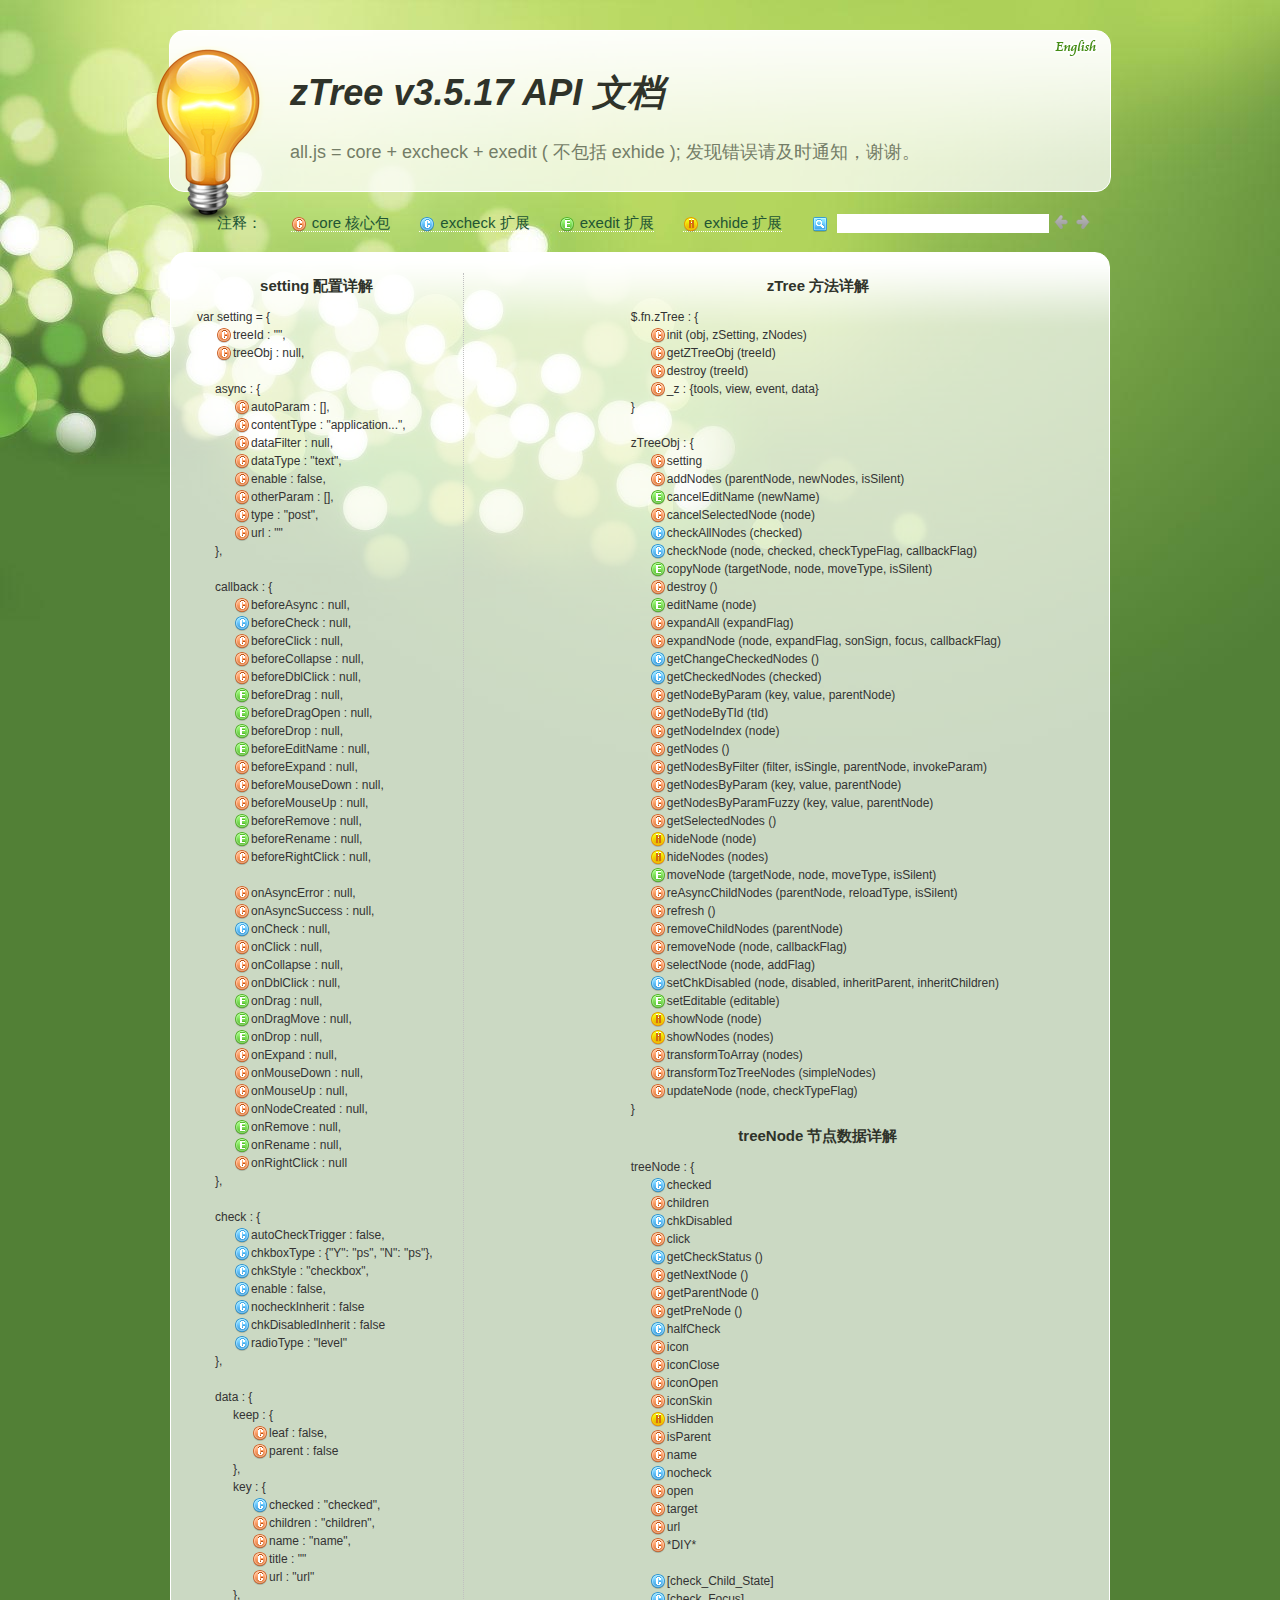
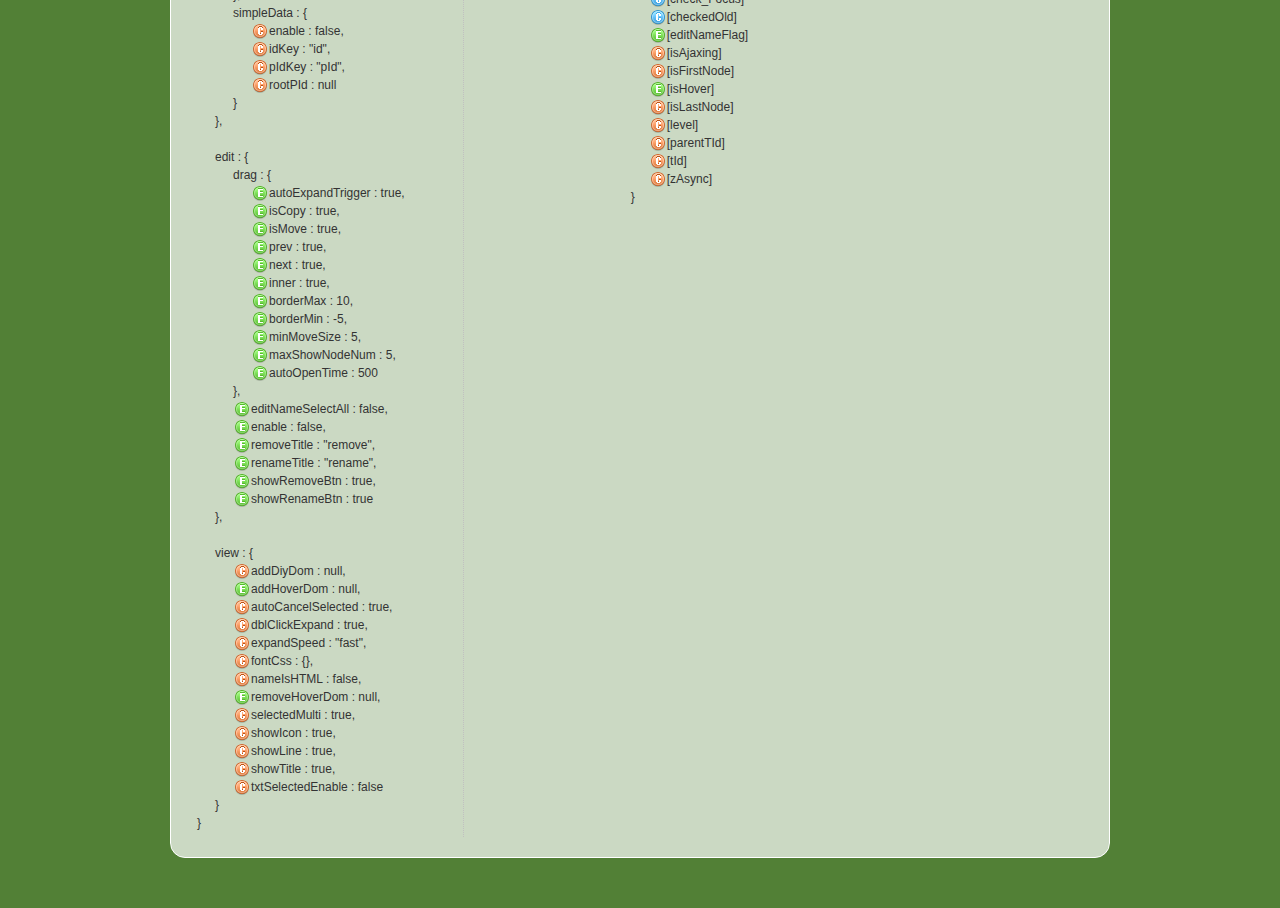
<file: common/h-ui/lib/zTree/v3/api/API_cn.html>
<!DOCTYPE html>
<html>
	<head>
		<meta http-equiv="Content-Type" content="text/html; charset=UTF-8">
		<title>API 文档 [zTree --  jQuery 树插件]</title>
		<link rel="stylesheet" href="apiCss/common.css" type="text/css">
		<link rel='stylesheet' href='apiCss/zTreeStyleForApi.css' type='text/css'>
		<script type="text/javascript">
			var ie = (function(){
				var undef,
				v = 3,
				div = document.createElement('div'),
				all = div.getElementsByTagName('i');
				while (
				div.innerHTML = '<!--[if gt IE ' + (++v) + ']><i></i><![endif]-->',
				all[0]
			);
				return v > 4 ? v : undef;
			}()), ie6 = (ie === 6),
			path = window.location.pathname.replace(/.*\/([^\/\.]*)\..*/g,"$1"),
			langLib = [];
			ie = ie<9;
			if(ie) {
				document.write('<link rel="stylesheet" href="apiCss/common_ie6.css" type="text/css">');
			}
			var lang = "cn",
			ajaxMsg = "如果你使用的是 Chrome 浏览器，那么请把 API 文档发布到 web 服务目录下访问。\n\n（Chrome 浏览器不支持本地 ajax 访问, 即：file://）";

		</script>
	</head>
	<body>
		<div id="header_wrap" class="header_wrap" style="padding-top: 30px;">
			<div id="header" class="header round">
				<div class="light-bulb" alt=""></div>
				<div class="ieSuggest">浏览本网站建议您使用 Chrome、FireFox、Opera、IE9 等浏览器（只要不是 IE6 7 8 就行）, 速度会更快，画面会更炫！</div>
				<div class="google_plus"><g:plusone></g:plusone></div>
				<div class="header-text">
					<h1><em>zTree v3.5.17 API 文档</em></h1><p></p>
					<p>all.js = core + excheck + exedit ( 不包括 exhide ); 发现错误请及时通知，谢谢。</p>
				</div>
				<ul class="shortcuts language" style="top:0;">
					<li><a href="API_en.html" onclick="window.location.href='API_en.html'"><button class="ico en" title="英文版" type="button"></button><span class=""></span></a></li>
				</ul>
			</div>
		</div>
		<div id="content_wrap" class="content_wrap">
			<div id="content" class="content">
				<div class="nav_section">
					<ul>
						<li class="first">注释：</li>
						<li><button class="ico16 z_core" onfocus="this.blur();"></button><span>core 核心包</span></li>
						<li><button class="ico16 z_check" onfocus="this.blur();"></button><span>excheck 扩展</span></li>
						<li><button class="ico16 z_edit" onfocus="this.blur();"></button><span>exedit 扩展</span></li>
						<li><button class="ico16 z_hide" onfocus="this.blur();"></button><span>exhide 扩展</span></li>
						<li class="noline">
							<button class="ico16 z_search" onfocus="this.blur();" title="Enter 以及 左、右键可以快速定位查找结果"></button>
							<input type="text" class="searchKey search empty" value=""><input type="text" class="searchResult search" value="">
							<button class="ico16 searchPrev disabled" onfocus="this.blur();" title="Enter 以及 左、右键可以快速定位查找结果"></button><button class="ico16 searchNext disabled" onfocus="this.blur();" title="Enter 以及 左、右键可以快速定位查找结果"></button>
						</li>
					</ul>
				</div>

				<div id="contentBox" class="contentBox round clearfix">
					<div id="apiContent" class="apiContent">
						<div id="api_setting" class="api_setting left">
							<ul class="api_content_title"><li>setting 配置详解</li></ul>
							<ul id="settingTree" class="ztree"></ul>
						</div>
						<div id="api_function" class="api_function right">
							<ul class="api_content_title"><li>zTree 方法详解</li></ul>
							<ul id="functionTree" class="ztree"></ul>
							<ul class="api_content_title"><li>treeNode 节点数据详解</li></ul>
							<ul id="treenodeTree" class="ztree"></ul>
						</div>
					</div>
				</div>
				<div class="clear"></div>
			</div>
		</div>

		<!-- overlayed -->
		<div id="overlayDiv" class="baby_overlay">
			<div id="overlayContent" class="content round clearfix">
				<div class="overlaySearch">
					<button class="ico16 z_search" onfocus="this.blur();" title="Enter 以及 左、右键可以快速定位查找结果"></button>
					<input type="text" class="searchKey search empty" value=""><input type="text" class="searchResult search" value="">
					<button class="ico16 searchPrev disabled" onfocus="this.blur();" title="Enter 以及 左、右键可以快速定位查找结果"></button><button class="ico16 searchNext disabled" onfocus="this.blur();" title="Enter 以及 左、右键可以快速定位查找结果"></button>
				</div>
				<a id="overlayDivCloseBtn" class="close"></a>
				<div id="overlayDetailDiv" class="details"></div>
			</div>
			<div id="overlayDivArrow" class="baby_overlay_arrow"></div>
		</div>
		<script type="text/javascript" src="apiCss/jquery-1.6.2.min.js"></script>
		<script type='text/javascript' src='apiCss/jquery.ztree.core-3.5.js'></script>
		<script type='text/javascript' src='apiCss/api.js'></script>
		<script type="text/javascript">
			$(document).ready(function(){
				apiContent._init();
			});
		</script>
	</body>
</html>
</file>
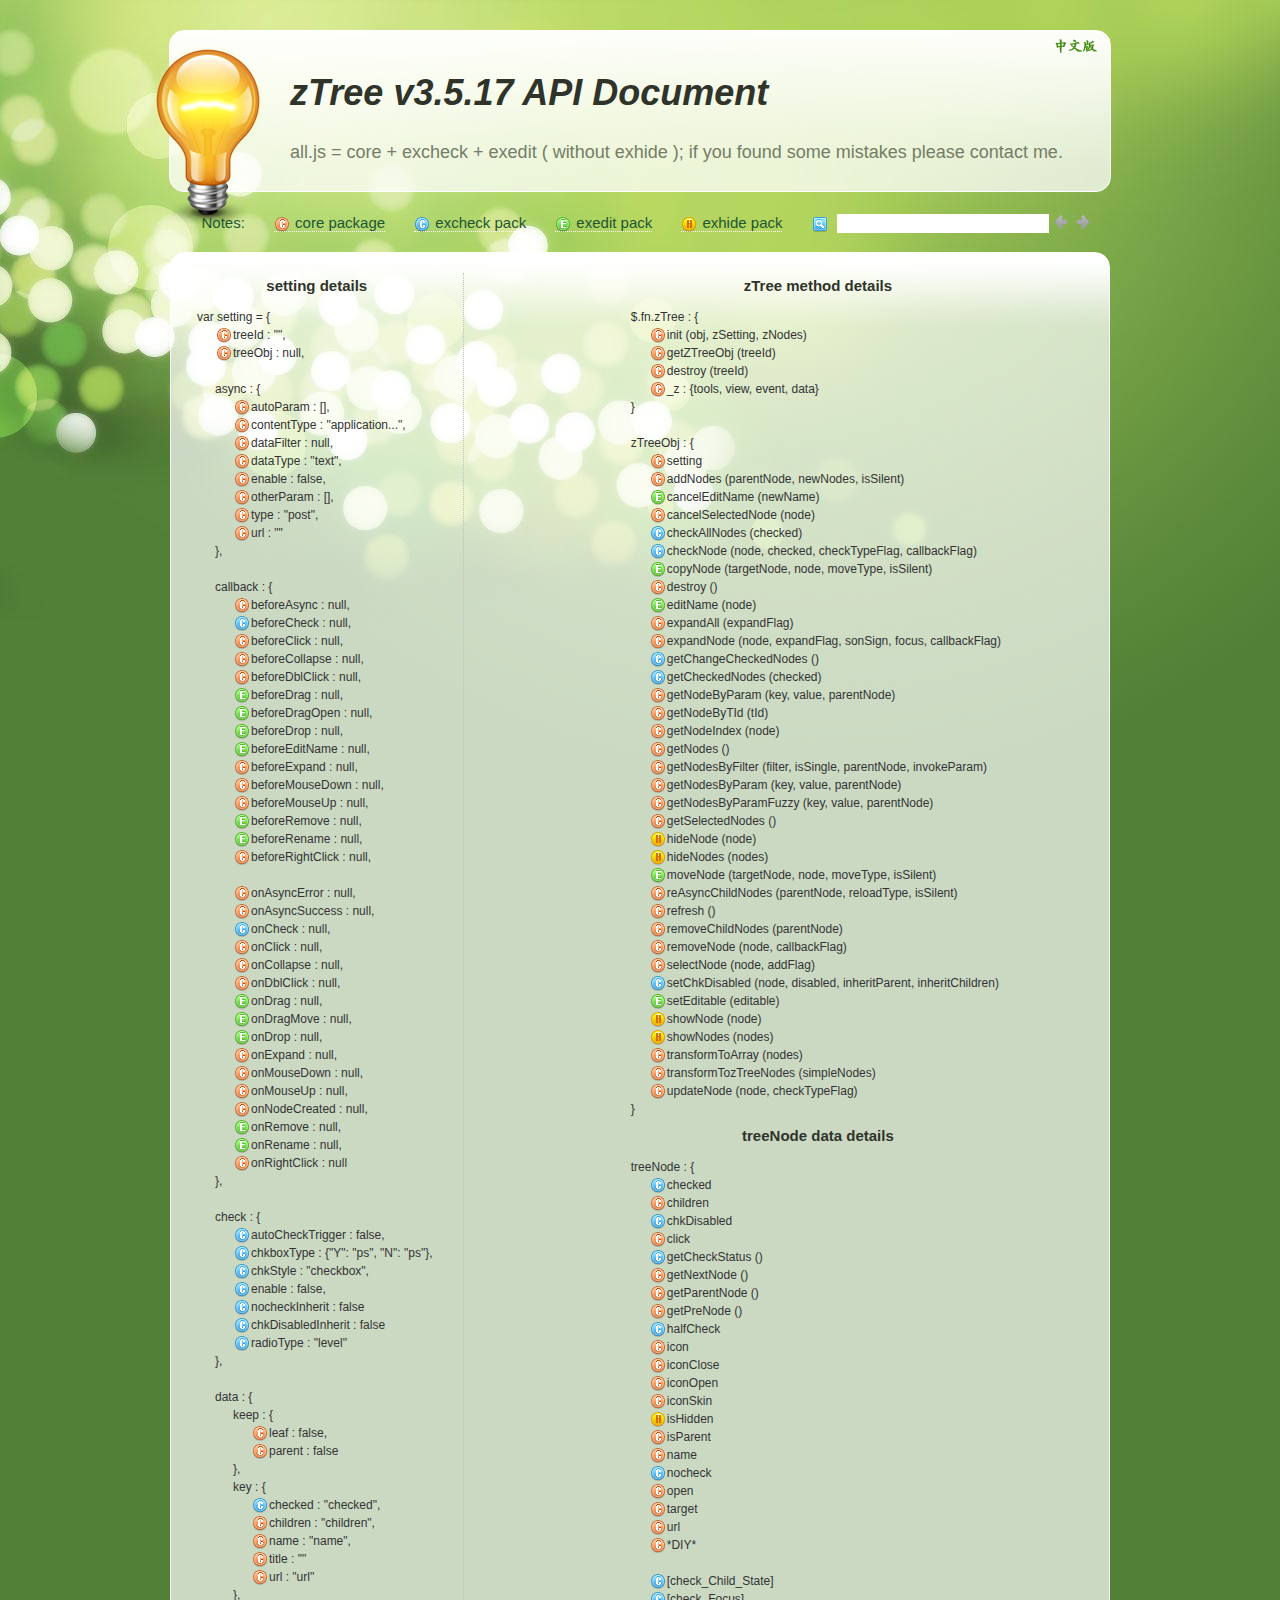
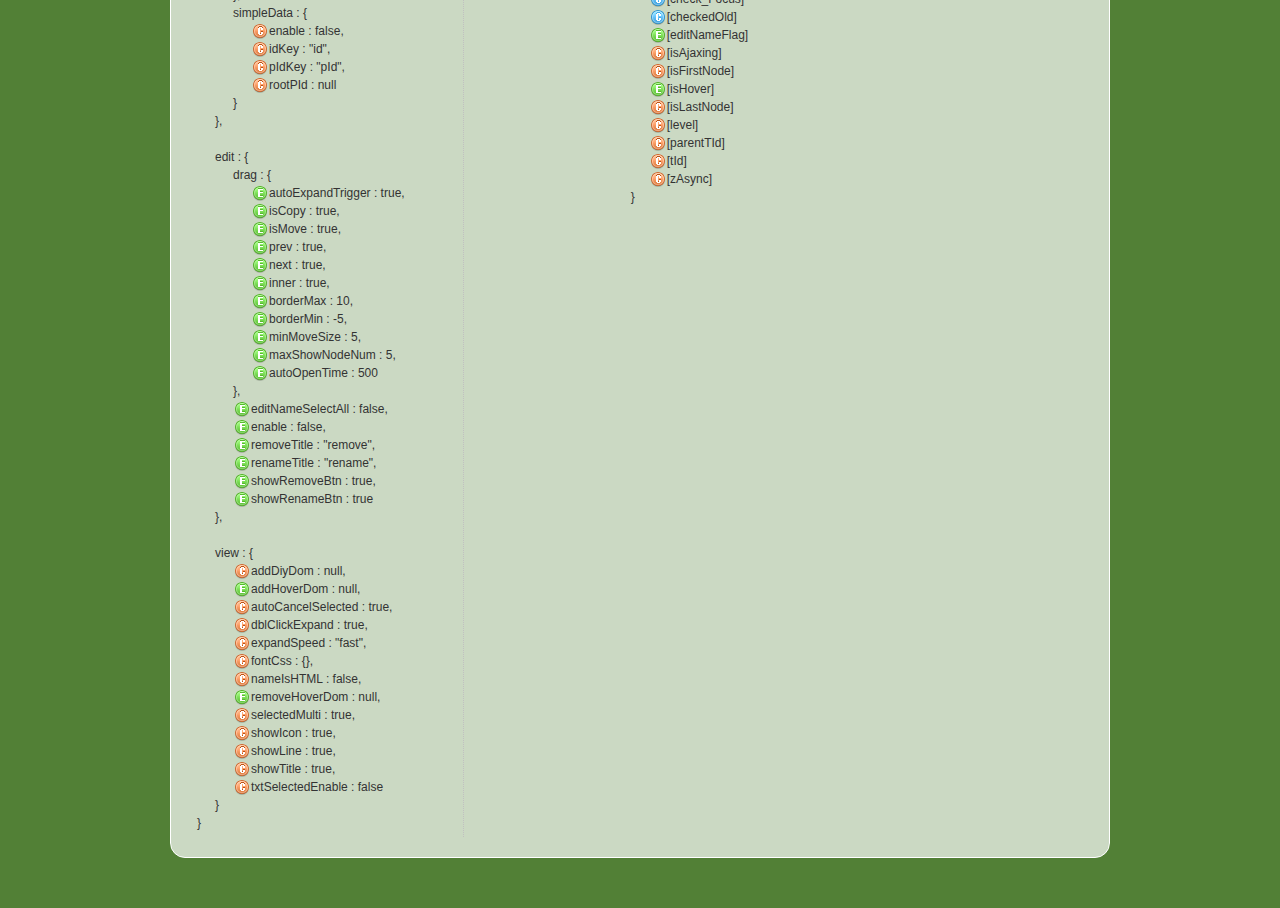
<file: common/h-ui/lib/zTree/v3/api/API_en.html>
<!DOCTYPE html>
<html>
	<head>
		<meta http-equiv="Content-Type" content="text/html; charset=UTF-8">
		<title>API Document [zTree -- jQuery tree plug-ins.]</title>
		<link rel="stylesheet" href="apiCss/common.css" type="text/css">
		<link rel='stylesheet' href='apiCss/zTreeStyleForApi.css' type='text/css'>
		<script type="text/javascript">
			var ie = (function(){
				var undef,
				v = 3,
				div = document.createElement('div'),
				all = div.getElementsByTagName('i');
				while (
				div.innerHTML = '<!--[if gt IE ' + (++v) + ']><i></i><![endif]-->',
				all[0]
			);
				return v > 4 ? v : undef;
			}()), ie6 = (ie === 6),
			path = window.location.pathname.replace(/.*\/([^\/\.]*)\..*/g,"$1"),
			langLib = [];
			ie = ie<9;
			if(ie) {
				document.write('<link rel="stylesheet" href="apiCss/common_ie6.css" type="text/css">');
			}
			var lang = "en",
			ajaxMsg = "If you use chrome browser, please copy the API files to local webserver. \n\n( because chrome browser can't allow AJAX access to 'file://' )";
		</script>
	</head>
	<body>
		<div id="header_wrap" class="header_wrap" style="padding-top: 30px;">
			<div id="header" class="header round">
				<div class="light-bulb" alt=""></div>
				<div class="ieSuggest">If you use the Chrome / FireFox / Opera / IE9 browser will be even more dazzling effect!</div>
				<div class="google_plus"><g:plusone></g:plusone></div>
				<div class="header-text">
					<h1><em>zTree v3.5.17 API Document</em></h1><p></p>
					<p>all.js = core + excheck + exedit ( without exhide ); if you found some mistakes please contact me.</p>
				</div>
				<ul class="shortcuts language" style="top:0;">
					<li><a href="API_cn.html" onclick="window.location.href='API_cn.html'"><button class="ico cn" title="Chinese" type="button"></button><span class=""></span></a></li>
				</ul>
			</div>
		</div>
		<div id="content_wrap" class="content_wrap">
			<div id="content" class="content">
				<div class="nav_section">
					<ul>
						<li class="first">Notes: </li>
						<li><button class="ico16 z_core" onfocus="this.blur();"></button><span>core package</span></li>
						<li><button class="ico16 z_check" onfocus="this.blur();"></button><span>excheck pack</span></li>
						<li><button class="ico16 z_edit" onfocus="this.blur();"></button><span>exedit pack</span></li>
						<li><button class="ico16 z_hide" onfocus="this.blur();"></button><span>exhide pack</span></li>
						<li class="noline">
							<button class="ico16 z_search" onfocus="this.blur();" title="'Enter', 'left' and 'right' key can locate the search results quickly."></button>
							<input type="text" class="searchKey search empty" value=""><input type="text" class="searchResult search" value="">
							<button class="ico16 searchPrev disabled" onfocus="this.blur();" title="'Enter', 'left' and 'right' key can locate the search results quickly."></button><button class="ico16 searchNext disabled" onfocus="this.blur();" title="'Enter', 'left' and 'right' key can locate the search results quickly."></button>
						</li>
					</ul>
				</div>

				<div id="contentBox" class="contentBox round clearfix">
					<div id="apiContent" class="apiContent">
						<div id="api_setting" class="api_setting left">
							<ul class="api_content_title"><li>setting details</li></ul>
							<ul id="settingTree" class="ztree"></ul>
						</div>
						<div id="api_function" class="api_function right">
							<ul class="api_content_title"><li>zTree method details</li></ul>
							<ul id="functionTree" class="ztree"></ul>
							<ul class="api_content_title"><li>treeNode data details</li></ul>
							<ul id="treenodeTree" class="ztree"></ul>
						</div>
					</div>
				</div>
				<div class="clear"></div>
			</div>
		</div>

		<!-- overlayed -->
		<div id="overlayDiv" class="baby_overlay">
			<div id="overlayContent" class="content round clearfix">
				<div class="overlaySearch">
					<button class="ico16 z_search" onfocus="this.blur();" title="'Enter', 'left' and 'right' key can locate the search results quickly."></button>
					<input type="text" class="searchKey search empty" value=""><input type="text" class="searchResult search" value="">
					<button class="ico16 searchPrev disabled" onfocus="this.blur();" title="'Enter', 'left' and 'right' key can locate the search results quickly."></button><button class="ico16 searchNext disabled" onfocus="this.blur();" title="'Enter', 'left' and 'right' key can locate the search results quickly."></button>
				</div>
				<a id="overlayDivCloseBtn" class="close"></a>
				<div id="overlayDetailDiv" class="details"></div>
			</div>
			<div id="overlayDivArrow" class="baby_overlay_arrow"></div>
		</div>
		<script type="text/javascript" src="apiCss/jquery-1.6.2.min.js"></script>
		<script type='text/javascript' src='apiCss/jquery.ztree.core-3.5.js'></script>
		<script type='text/javascript' src='apiCss/api.js'></script>
		<script type="text/javascript">
			$(document).ready(function(){
				apiContent._init();
			});
		</script>
	</body>
</html>
</file>
<file: common/h-ui/lib/webuploader/0.1.5/webuploader.css>
.webuploader-container{position: relative; display:inline-block; vertical-align:top}
.webuploader-element-invisible{position: absolute !important;clip: rect(1px 1px 1px 1px);/* IE6, IE7*/clip: rect(1px,1px,1px,1px)}
.webuploader-pick{position: relative;display: inline-block;cursor: pointer;background:#3bb4f2;padding:4px 12px;color: #fff;text-align: center;border-radius: 3px;overflow: hidden}
.webuploader-pick-hover{background: #00a2d4}
.webuploader-pick-disable{opacity: 0.6;pointer-events:none}
.uploader-list{width: 100%;overflow: hidden}
.btn-uploadstar{vertical-align:top}
.file-item{float: left;position: relative;margin: 0 20px 20px 0;padding: 4px}
.file-item .error{position: absolute;top: 4px;left: 4px;right: 4px;background: red;color: white;text-align: center;height: 20px;font-size: 14px;line-height: 23px}
.file-item .info{position: absolute;left: 4px;bottom: 4px;right: 4px;height: 20px;line-height: 20px;text-indent: 5px;background: rgba(0, 0, 0, 0.6);color: white;overflow: hidden;white-space: nowrap;text-overflow : ellipsis;font-size: 12px;z-index: 10}
.upload-state-done:after{content:"\f00c";font-family: FontAwesome;font-style: normal;font-weight: normal;line-height: 1;-webkit-font-smoothing: antialiased;-moz-osx-font-smoothing: grayscale;font-size: 32px;position: absolute;bottom: 0;right: 4px;color: #4cae4c;z-index: 99}
.cropper-container{position: relative; overflow: hidden; -webkit-user-select: none; -moz-user-select: none; -ms-user-select: none; user-select: none; background-color: #fff; -webkit-tap-highlight-color: transparent; -webkit-touch-callout: none;}
.cropper-container .cropper-modal{position: absolute; top: 0; right: 0; bottom: 0; left: 0; background: #000; filter: alpha(opacity=50); opacity: .5;}
.cropper-container .cropper-dragger{position: absolute; top: 10%; left: 10%; width: 80%; height: 80%;}
.cropper-container .cropper-preview{display: block; width: 100%; height: 100%; -webkit-box-sizing: border-box; -moz-box-sizing: border-box; box-sizing: border-box; overflow: hidden; border-color: #69f; border-color: rgba(51, 102, 255, .75); border-style: solid; border-width: 1px;}
.cropper-container .cropper-dashed{position: absolute; display: block; filter: alpha(opacity=50); border: 0 dashed #fff; opacity: .5;}
.cropper-container .dashed-h{top: 33.3%; left: 0; width: 100%; height: 33.3%; border-top-width: 1px; border-bottom-width: 1px;}
.cropper-container .dashed-v{top: 0; left: 33.3%; width: 33.3%; height: 100%; border-right-width: 1px; border-left-width: 1px;}
.cropper-container .cropper-face,
.cropper-container .cropper-line,
.cropper-container .cropper-point{position: absolute; display: block; width: 100%; height: 100%; filter: alpha(opacity=10); opacity: .1;}
.cropper-container .cropper-face{top: 0; left: 0; cursor: move; background-color: #fff;}
.cropper-container .cropper-line{background-color: #69f;}
.cropper-container .line-e{top: 0; right: -2px; width: 5px; cursor: e-resize;}
.cropper-container .line-n{top: -2px; left: 0; height: 5px; cursor: n-resize;}
.cropper-container .line-w{top: 0; left: -2px; width: 5px; cursor: w-resize;}
.cropper-container .line-s{bottom: -2px; left: 0; height: 5px; cursor: s-resize;}
.cropper-container .cropper-point{width: 5px; height: 5px; background-color: #69f; filter: alpha(opacity=75); opacity: .75;}
.cropper-container .point-e{top: 49%; right: -2px; cursor: e-resize;}
.cropper-container .point-n{top: -2px; left: 49%; cursor: n-resize;}
.cropper-container .point-w{top: 49%; left: -2px; cursor: w-resize;}
.cropper-container .point-s{bottom: -2px; left: 49%; cursor: s-resize;}
.cropper-container .point-ne{top: -2px; right: -2px; cursor: ne-resize;}
.cropper-container .point-nw{top: -2px; left: -2px; cursor: nw-resize;}
.cropper-container .point-sw{bottom: -2px; left: -2px; cursor: sw-resize;}
.cropper-container .point-se{right: -2px; bottom: -2px; width: 20px; height: 20px; cursor: se-resize; filter: alpha(opacity=100); opacity: 1;}
.cropper-container .point-se:before{position: absolute; right: -50%; bottom: -50%; display: block; width: 200%; height: 200%; content: " "; background-color: #69f; filter: alpha(opacity=0); opacity: 0;}
@media (min-width: 768px){.cropper-container .point-se{width: 15px; height: 15px;}}
@media (min-width: 992px){.cropper-container .point-se{width: 10px; height: 10px;}}
@media (min-width: 1200px){.cropper-container .point-se{width: 5px; height: 5px; filter: alpha(opacity=75); opacity: .75;}}
.cropper-hidden{display: none !important;}
.img-preview{width: 160px; height: 90px; margin-top: 1em; border: 1px solid #ccc;}


.uploader-list-container{color: #838383; font-size: 12px; margin-top: 10px; background-color: #FFF; border:solid 1px #ddd}
.uploader-list-container .queueList{margin: 20px;}
.element-invisible{position: absolute !important; clip: rect(1px 1px 1px 1px); /* IE6, IE7 */ clip: rect(1px,1px,1px,1px);}
.uploader-list-container .placeholder{border: 3px dashed #e6e6e6; min-height: 238px; padding-top: 158px; text-align: center; background: url(images/image.png) center 93px no-repeat; color: #cccccc; font-size: 18px; position: relative;}
.uploader-list-container .placeholder .webuploader-pick{font-size: 18px; background: #00b7ee; border-radius: 3px; line-height: 44px; padding: 0 30px; color: #fff; display: inline-block; margin: 20px auto; cursor: pointer; box-shadow: 0 1px 1px rgba(0, 0, 0, 0.1);}
.uploader-list-container .placeholder .webuploader-pick-hover{background: #00a2d4;}
.uploader-list-container .placeholder .flashTip{color: #666666; font-size: 12px; position: absolute; width: 100%; text-align: center; bottom: 20px;}
.uploader-list-container .placeholder .flashTip a{color: #0785d1; text-decoration: none;}
.uploader-list-container .placeholder .flashTip a:hover{text-decoration: underline;}
.uploader-list-container .placeholder.webuploader-dnd-over{border-color: #999999;}
.uploader-list-container .placeholder.webuploader-dnd-over.webuploader-dnd-denied{border-color: red;}
.uploader-list-container .filelist{list-style: none; margin: 0; padding: 0;}
.uploader-list-container .filelist:after{content: ''; display: block; width: 0; height: 0; overflow: hidden; clear: both;}
.uploader-list-container .filelist li{width: 110px; height: 110px; background: url(images/bg.png) no-repeat; text-align: center; margin: 0 8px 20px 0; position: relative; display: inline; float: left; overflow: hidden; font-size: 12px;}
.uploader-list-container .filelist li p.log{position: relative; top: -45px;}
.uploader-list-container .filelist li p.title{position: absolute; top: 0; left: 0; width: 100%; overflow: hidden; white-space: nowrap; text-overflow : ellipsis; top: 5px; text-indent: 5px; text-align: left;}
.uploader-list-container .filelist li p.progress{position: absolute; width: 100%; bottom: 0; left: 0; height: 8px; overflow: hidden; z-index: 50;}
.uploader-list-container .filelist li p.progress span{display: none; overflow: hidden; width: 0; height: 100%; background: #1483d8 url(images/progress.png) repeat-x; -webit-transition: width 200ms linear; -moz-transition: width 200ms linear; -o-transition: width 200ms linear; -ms-transition: width 200ms linear; transition: width 200ms linear; -webkit-animation: progressmove 2s linear infinite; -moz-animation: progressmove 2s linear infinite; -o-animation: progressmove 2s linear infinite; -ms-animation: progressmove 2s linear infinite; animation: progressmove 2s linear infinite; -webkit-transform: translateZ(0);}
@-webkit-keyframes progressmove{0%{background-position: 0 0;} 100%{background-position: 17px 0;}}
@-moz-keyframes progressmove{0%{background-position: 0 0;} 100%{background-position: 17px 0;}}
@keyframes progressmove{0%{background-position: 0 0;} 100%{background-position: 17px 0;}}
.uploader-list-container .filelist li p.imgWrap{position: relative; z-index: 2; line-height: 110px; vertical-align: middle; overflow: hidden; width: 110px; height: 110px; -webkit-transform-origin: 50% 50%; -moz-transform-origin: 50% 50%; -o-transform-origin: 50% 50%; -ms-transform-origin: 50% 50%; transform-origin: 50% 50%; -webit-transition: 200ms ease-out; -moz-transition: 200ms ease-out; -o-transition: 200ms ease-out; -ms-transition: 200ms ease-out; transition: 200ms ease-out;}
.uploader-list-container .filelist li img{width: 100%;}
.uploader-list-container .filelist li p.error{background: #f43838; color: #fff; position: absolute; bottom: 0; left: 0; height: 28px; line-height: 28px; width: 100%; z-index: 100;}
.uploader-list-container .filelist li .success{display: block; position: absolute; left: 0; bottom: 0; height: 40px; width: 100%; z-index: 200; background: url(images/success.png) no-repeat right bottom;}
.uploader-list-container .filelist div.file-panel{position: absolute; height: 0; filter: progid:DXImageTransform.Microsoft.gradient(GradientType=0,startColorstr='#80000000', endColorstr='#80000000')\0; background: rgba( 0, 0, 0, 0.5 ); width: 100%; top: 0; left: 0; overflow: hidden; z-index: 300;}
.uploader-list-container .filelist div.file-panel span{width: 24px; height: 24px; display: inline; float: right; text-indent: -9999px; overflow: hidden; background: url(images/icons.png) no-repeat; margin: 5px 1px 1px; cursor: pointer;}
.uploader-list-container .filelist div.file-panel span.rotateLeft{background-position: 0 -24px;}
.uploader-list-container .filelist div.file-panel span.rotateLeft:hover{background-position: 0 0;}
.uploader-list-container .filelist div.file-panel span.rotateRight{background-position: -24px -24px;}
.uploader-list-container .filelist div.file-panel span.rotateRight:hover{background-position: -24px 0;}
.uploader-list-container .filelist div.file-panel span.cancel{background-position: -48px -24px;}
.uploader-list-container .filelist div.file-panel span.cancel:hover{background-position: -48px 0;}
.uploader-list-container .statusBar{height: 63px; border-top: 1px solid #dadada; padding: 0 20px; line-height: 63px; vertical-align: middle; position: relative;}
.uploader-list-container .statusBar .progress{border: 1px solid #1483d8; width: 198px; background: #fff; height: 18px; position: relative; display: inline-block; text-align: center; line-height: 20px; color: #6dbfff; position: relative; margin-right: 10px;}
.uploader-list-container .statusBar .progress span.percentage{width: 0; height: 100%; left: 0; top: 0; background: #1483d8; position: absolute;}
.uploader-list-container .statusBar .progress span.text{position: relative; z-index: 10;}
.uploader-list-container .statusBar .info{display: inline-block; font-size: 14px; color: #666666;}
.uploader-list-container .statusBar .btns{position: absolute; top: 10px; right: 20px; line-height: 40px;}
#filePicker{display: inline-block; float: left;}
.uploader-list-container .statusBar .btns .webuploader-pick,
.uploader-list-container .statusBar .btns .uploadBtn,
.uploader-list-container .statusBar .btns .uploadBtn.state-uploading,
.uploader-list-container .statusBar .btns .uploadBtn.state-paused{background: #ffffff; border: 1px solid #cfcfcf; color: #565656; padding: 0 18px; display: inline-block; border-radius: 3px; margin-left: 10px; cursor: pointer; font-size: 14px; float: left;}
.uploader-list-container .statusBar .btns .webuploader-pick-hover,
.uploader-list-container .statusBar .btns .uploadBtn:hover,
.uploader-list-container .statusBar .btns .uploadBtn.state-uploading:hover,
.uploader-list-container .statusBar .btns .uploadBtn.state-paused:hover{background: #f0f0f0;}
.uploader-list-container .statusBar .btns .uploadBtn{background: #00b7ee; color: #fff; border-color: transparent;}
.uploader-list-container .statusBar .btns .uploadBtn:hover{background: #00a2d4;}
.uploader-list-container .statusBar .btns .uploadBtn.disabled{pointer-events: none; opacity: 0.6;}
</file>
<file: common/h-ui/static/h-ui/css/H-ui.css>
@charset "utf-8";
/* -----------H-ui前端框架-------------
* H-ui.css v3.1.5
* http://www.h-ui.net/
* Created & Modified by guojunhui
* Date modified 2017.08.03
*
* Copyright 2013-2017 北京颖杰联创科技有限公司 All rights reserved.
* Licensed under MIT license.
* http://opensource.org/licenses/MIT
*
*/
/*------------------------------------
结构目录：
  1. css reset重定义浏览器默认样式
  2. 框架
    2.1 响应式栅格系统
    2.2 响应式隐藏显示
  3. 基础CSS
    3.1 排版
      3.1.1  标题
      3.1.2  强调
      3.1.3  对齐
      3.1.4  定位
      3.1.5  浮动
	  3.1.6  文字单行溢出省略号
	  3.1.7  线条
      3.1.8  外边距
      3.1.9  内填充
      3.1.10 边框，css3圆角
      3.1.11 css3阴影
      3.1.12 行内分割竖线
      3.1.13 文字尺寸
      3.1.14 文字行距
      3.1.15 文字颜色
      3.1.16 文字颜色强调
      3.1.17 缩略语
      3.1.18 地址
      3.1.19 引用
      3.1.20 上标 下标
      3.1.21 内容样式
      3.1.22 列表
      3.1.23 描述
	  3.1.24 隐藏 显示
	  3.1.25 尺寸
    3.2 代码
    3.3 表格
    3.4 表单
      3.4.1 input,textarea 文本域 文本区域
      3.4.2 radio,checkbox 单选 多选
	  	3.4.2.1 jQuery.icheck.css
		3.4.2.2 Bootsrtap.Switch.css
      3.4.3 select 下拉框
      3.4.4 input-file 文件上传
	  3.4.5 spinner 控件
	  3.4.6 邮箱提示
      3.4.7 表单布局
	  3.4.8 表单验证	  
    3.5 按钮
    3.6 图片
    3.7 图标
    3.8 动画
  4. 组件
    4.1 按钮组
    4.2 导航
      4.2.1 导航条
      4.2.2 面包屑导航
      4.2.3 翻页导航
	  4.2.4 顶部导航
	  4.2.5 向导
	  4.2.6 竖向导向tab导航
	  4.2.7 横向tab
    4.3 菜单
      4.3.1 下拉菜单
      4.3.2 多级菜单
      4.3.3 树状菜单（暂无）
    4.4 幻灯片
      4.4.1 焦点图效果(自动播放，圆点控制)
      4.4.2 带缩略图效果
    4.5 选项卡
    4.6 便签与标号
    4.7 缩略图
    4.8 警告
    4.9 进度条 loading
    4.10 对话框 弹出层
    4.11 客服
    4.12 右侧悬浮工具
		4.12.1 返回顶部
		4.12.2 意见反馈
    4.13 分享
    4.14 面板
    4.15 案例
    4.16 滚动
    4.17 搜索
    4.18 广告
    4.19 标签
      4.19.1 标签输入效果
      4.19.2 标签混排效果
      4.19.3 tag云标签
    4.20 折叠
    4.21 遮罩条
    4.22 评论列表
	4.23 页脚
	4.24 星星评价
	4.25 tooltip效果
	4.26 popover效果
	4.27 datetimepicker日期插件
	4.28 sortable拖动
	4.29 ColorPicker 颜色控件
  5. 页面
    5.1 404页面
    5.2 博客列表页（暂无）
    5.3 博客详情页（暂无）
    5.4 关于我们页（暂无）
    5.5 帮助列表页（暂无）
    5.6 帮助详情页（暂无）

----------------------------------
CSS写作注意事项：
  1. 页面编码规范
    1.1. 统一使用 UTF-8 编码,用@charset "utf-8"指定页面编码。
    1.2. 全局字体设置：
         windows 7系统：微软雅黑 Arial；
         windows XP及以下：新宋体，宋体，Arial
         MAC默认字体：Helvetica Neue和Helvetica Hiragino Sans GB。
    1.3. 中文字体使用编码转换，请参阅下节“中文字体css编码转换”
    1.4. 推荐使用216web安全色
  2. 属性写在一行内，属性之间、属性名和值之间以及属性与“{}”之间应减少空格，去掉最后一个“;”，例如：.class{width:200px;height:100px}
  3. 属性的书写顺序：
    3.1. 按照元素模型由外及内，由整体到细节书写，大致分为五组：
      位置：position,left,right,float
      盒模型属性：display,margin,padding,width,height
      边框与背景：border,background
      段落与文本：line-height,text-indent,font,color,text-decoration,...
      其他属性：overflow,cursor,visibility,...
    3.2. 针对特殊浏览器的属性，应写在标准属性之前，例如：-webkit-box-shadow:;-moz-box-shadow:;box-shaow:;
  4. 带有前缀的属性，单独一行，通过缩进，让每个属性的值垂直对齐，方便编辑维护。
  5. 谨慎添加新的选择符规则，尤其不可滥用 id，尽可能继承和复用已有样式
  6. 选择符、属性、值均用小写（格式的颜色值除外），缩写的选择符名称须说明缩写前的全称，例如 .cl -> Clearfix
  7. 避免使用各种 CSS Hack，如需对 IE 进行特殊定义，请参阅下节“关于 CSS Hack 的说明”
  8. 勿使用冗余低效的 CSS 写法，例如：ul li a span{... }
  9. 慎用 !important
  10. 建议使用具有语义化的classname或id，请参阅下节“css 命名规范及对应的缩写”
  11.避免使用兼容性不好的使用滤镜
  12.开发过程中的未定事项，须用 [!] 标出，以便于后续讨论整理。
  13.注释格式，统一使用双斜杠加*。
  14.上下模块之间的间距统一使用下一个模块的margin-top来实现，好处是：如果没有下一个模块也不会多出一段空隙。
  15.hover，selected，disabled，current等具有特定意义的请勿直接占用。
  16.:link :visited :hover :active书写顺序 L-V-H-A，速记：LoVe（喜欢）HAte（讨厌）。
  17.不要使用 @import
----------------------------------
中文字体css编码转换
  微软雅黑   \5FAE\8F6F\96C5\9ED1  或 Microsoft YaHei
  黑体       \9ED1\4F53
  新宋体     \65b0\5b8b\4f53
  宋体       \5b8b\4f53
----------------------------------
关于 CSS Hack 的说明：
  1. _          IE6
  2. *          IE6/7
  3. !important IE7/Firefox
  4. *+         IE7
  5. \9         IE6/7/8
  6. \0         IE8
  7. 条件hack
      <!--[if lt IE 7]><html class="no-js lt-ie9 lt-ie8 lt-ie7"><![endif]--> IE7以下版本
      <!--[if IE 7]><html class="no-js lt-ie9 lt-ie8"><![endif]--> IE7
      <!--[if IE 8]> <html class="no-js lt-ie9"><![endif]--> IE8
      <!--[if gt IE 8]><!--><html class="no-js"><!--<![endif]--> IE8以上
----------------------------------
css 命名规范
  1. 内容优先,表现为辅
  2. css命名中英文对照
  current 当前    hover 悬停    selected 挑选   disabled 禁用   focus 得到焦点    blur 失去焦点   checked 勾选    success 成功    error 出错

  header(hd) 头部   content(cnt) 内容   title(tit) 标题   item 项目（条）    cell 单元   image/pic(img) 图片   text(txt) 文字    top 顶部    scrubber 时序菜单

  nav 导航    mainNav 主导航   subNav 子导航    topNav 顶部导航   breadcrumb 面包屑导航

  flink 友情链接    footer 尾    copyright 版权

  menu 菜单   submenu 子菜单   dropdown 下拉菜单

  searchBar 搜索条   search 搜索条    searchTxt 搜索框   searchBtn 搜索按钮    search_key 搜索词

  member 会员   ucenter 用户中心    loginBar 登陆条    login 登录    loginBtn 登录按钮   regsiter 注册按钮   btn-regsiter注册按钮    name 用户名    password 密码   nickname 昵称   mobilephone/mobile 手机    telephone/tel 电话   defaultavatar 默认头像

  hot 热点    news 新闻   banner/AD 广告    download 下载

  content 内容    title 标题    summary 摘要    time 时间

  share 分享    digg 顶    like 喜欢

  list/-list 列表   pList 图片列表    tList 文字列表    tpList 图文列表

  table 表格    row 行   column 列    gutter 间隔   viewport 视口

  tab 标签    tags 标签   scroll 滚动

  sidebar 侧边栏   column 栏目   section 区块    msg 提示信息    status 状态   vote 投票   tips 小技巧    guild 指南    note 注释

  icon- 图标    btn- 按钮

  goods 商品    goods-list 商品列表    goods-detail 商品详情    goods-info 商品信息

  tuan 团购   tuan-list 团购列表   tuan-detail  团购详情    tuan-info 团购信息

  transition 动画   shadow 阴影   fade 淡入淡出   flip 翻页效    slide 滑动    slideup 上滑动   slidedown 下滑动   turn 翻页   horizontal 水平   vertical 垂直   collapsible 折叠    corners 拐角    flow 流    reverse 反向    pop 弹窗

  count 总数/计数   plus 加号/正   minus 减号/负    controlgroup 控制组
----------------------------------
html命名规范：
  default/index.html    首页
  404.html              404错误页
  print.html            打印页
  header.html           页头
  footer.html           页脚
  sitemap.html          网站地图
  passport.html         通行证
  rank.html             排行榜
  roll.html             滚动新闻

  solution.html         解决方案
  joinus.html           加入我们
  partner.html          合作伙伴
  service.html          服务
  aboutus.html          关于我们
  contact.html          联系我们
  company.html          公司介绍
  organization.html     组织结构
  culture.html          企业文化
  strategy.html         发展策略
  honor.html            公司荣誉
  aptitudes.html        企业资质
  events.html           大事记
  business.html         商务合作
  contract.html         服务条款
  privacy.html          隐私声明
  CSR.html              企业社会责任

  news-开头.html         新闻相关
  article-开头.html      资讯相关
  picture-开头.html      图片相关
  photo-开头.html        相册相关
  product-开头.html      产品相关
  goods-开头.html        商品相关
  system-开头.html       系统相关
  tag-开头.html          tag相关
  brand-开头.html        品牌相关
  help-开头.html         帮助相关
  member-开头.html       会员相关
  search-开头.html       搜索相关
---------------------------------- */
/*1 重定义浏览器默认样式
	Name:			style_reset
	Explain:		重定义浏览器默认样式
*/
*{word-wrap:break-word}
html,body,h1,h2,h3,h4,h5,h6,hr,p,iframe,dl,dt,dd,ul,ol,li,pre,form,button,input,textarea,th,td,fieldset{margin:0;padding:0}
ul,ol,dl{list-style-type:none}
html,body{*position:static}
html{font-family: sans-serif;-webkit-text-size-adjust:100%;-ms-text-size-adjust:100%;-webkit-tap-highlight-color:rgba(0,0,0,0)}
address,caption,cite,code,dfn,em,th,var{font-style:normal;font-weight:400}
input,button,textarea,select,optgroup,option{font-family:inherit;font-size:inherit;font-style:inherit;font-weight:inherit}
input,button{overflow: visible;vertical-align:middle;outline:none}
input[type="submit"],input[type="reset"],input[type="button"],input[type="text"],input[type="password"]{-webkit-appearance:none;outline:none}
body,th,td,button,input,select,textarea{font-family:"Microsoft Yahei","Hiragino Sans GB","Helvetica Neue",Helvetica,tahoma,arial,"WenQuanYi Micro Hei",Verdana,sans-serif,"\5B8B\4F53";font-size:12px;color: #333;-webkit-font-smoothing: antialiased;-moz-osx-font-smoothing:grayscale}
@media ( max-width : 767px) {
	html{ overflow-y:auto}
	body,th,td,button,input,select,textarea{ font-size:14px}
}
body{line-height:1.6; position:relative}
h1,h2,h3,h4,h5,h6{font-size:100%}
a,area{outline:none;blr:expression(this.onFocus=this.blur())}
a{text-decoration:none;cursor: pointer}
a:hover{text-decoration:underline;outline:none}
a.ie6:hover{zoom:1}
a:focus{outline:none}
a:hover,a:active{outline:none}:focus{outline:none}
sub,sup{vertical-align:baseline}
button,input[type="button"], input[type="submit"] {line-height:normal !important}
/*img*/
img{border:0;vertical-align:middle}
a img,img{-ms-interpolation-mode:bicubic}

/*IE下a:hover 背景闪烁*/
*html{overflow:-moz-scrollbars-vertical;zoom:expression(function(ele){ele.style.zoom = "1";document.execCommand("BackgroundImageCache",false,true)}(this))}

/*HTML5 reset*/
header,footer,section,aside,details,menu,article,section,nav,address,hgroup,figure,figcaption,legend{display:block;margin:0;padding:0}time{display:inline}
audio,canvas,video{display:inline-block;*display:inline;*zoom:1}
audio:not([controls]){display:none}
legend{width:100%;margin-bottom:20px;font-size:21px;line-height:40px;border:0;border-bottom:1px solid #e5e5e5}
legend small{font-size:15px;color:#999}
svg:not(:root) {overflow: hidden}
fieldset {border-width:0;padding: 0.35em 0.625em 0.75em;margin: 0 2px;border: 1px solid #c0c0c0}
input[type="number"]::-webkit-inner-spin-button,input[type="number"]::-webkit-outer-spin-button {height: auto}
input[type="search"] {-webkit-appearance: textfield; /* 1 */}
input[type="search"]::-webkit-search-cancel-button,input[type="search"]::-webkit-search-decoration {-webkit-appearance: none}
/*清除浮动
	Name:			style_clearfix
	Example:		class="clearfix|cl"
	Explain:		clearfix（简写cl）避免因子元素浮动而导致的父元素高度缺失能问题
*/
.cl:after,.clearfix:after{content:"\20";display:block;height:0;clear:both;visibility:hidden}.cl,.clearfix{zoom:1}

/*2.1 栅格系统
	Name:			style_container
	Example:
	<div class="responsive">
	<div class="row cl" role="grid">
	  <div class="col-1">……</div>
	  ……
	</div>
	</div>
	Explain:		栅格系统
*/
/*2.1 响应式栅格系统*/
.container {padding-right: 15px;padding-left: 15px;margin-right: auto;margin-left: auto}
.container-fluid {padding-right: 15px;padding-left: 15px;margin-right: auto;margin-left: auto}

@media ( min-width : 992px) {
	.container{width: 960px}
}
@media ( min-width : 1200px) {
	.container {width: 1170px}
}
@media ( min-width : 1300px) {
	.container {width: 1270px}
}

@media print{
	.container{width:auto}
}
.row.cl{}
.row{box-sizing:border-box; margin-left:-15px; margin-right:-15px}
.col-1,.col-2,.col-3,.col-4,.col-5,.col-6,.col-7,.col-8,.col-9,.col-10,.col-11,.col-12,.col-xs-1, .col-sm-1, .col-md-1, .col-lg-1, .col-xs-2, .col-sm-2, .col-md-2, .col-lg-2, .col-xs-3, .col-sm-3, .col-md-3, .col-lg-3, .col-xs-4, .col-sm-4, .col-md-4, .col-lg-4, .col-xs-5, .col-sm-5, .col-md-5, .col-lg-5, .col-xs-6, .col-sm-6, .col-md-6, .col-lg-6, .col-xs-7, .col-sm-7, .col-md-7, .col-lg-7, .col-xs-8, .col-sm-8, .col-md-8, .col-lg-8, .col-xs-9, .col-sm-9, .col-md-9, .col-lg-9, .col-xs-10, .col-sm-10, .col-md-10, .col-lg-10, .col-xs-11, .col-sm-11, .col-md-11, .col-lg-11, .col-xs-12, .col-sm-12, .col-md-12, .col-lg-12 {min-height: 1px;position: relative; padding-left:15px; padding-right:15px; box-sizing:border-box;-webkit-transition:all 0.3s ease-in;
		-moz-transition:all 0.3s ease-in;
		-o-transition:all 0.3s ease-in;
			transition:all 0.3s ease-in}

.col-1{width:8.33333%}
.col-2{width:16.66667%}
.col-3{width:25%}
.col-4{width:33.33333%}
.col-5{width:41.66667%}
.col-6{width:50%}
.col-7{width:58.33333%}
.col-8{width:66.66667%}
.col-9{width:75%}
.col-10{width:83.33333%}
.col-11{width:91.66667%}
.col-12{width:100%}

.col-offset-0{margin-left:0}
.col-offset-1{margin-left:8.33333%}
.col-offset-2{margin-left:16.66667%}
.col-offset-3{margin-left:25%}
.col-offset-4{margin-left:33.33333%}
.col-offset-5{margin-left:41.66667%}
.col-offset-6{margin-left:50%}
.col-offset-7{margin-left:58.33333%}
.col-offset-8{margin-left:66.66667%}
.col-offset-9{margin-left:75%}
.col-offset-10{margin-left:83.33333%}
.col-offset-11{margin-left:91.66667%}

.col-push-0{position:relative;left:0;right:auto}
.col-pull-0{right:0;left:auto}
.col-push-1{left:8.33333%;right:auto}
.col-pull-1{right:8.33333%;left:auto}
.col-push-2{left:16.66667%;right:auto}
.col-pull-2{right:16.66667%;left:auto}
.col-push-3{left:25%;right:auto}
.col-pull-3{right:25%;left:auto}
.col-push-4{left:33.33333%;right:auto}
.col-pull-4{right:33.33333%;left:auto}
.col-push-5{left:41.66667%;right:auto}
.col-pull-5{right:41.66667%;left:auto}
.col-push-6{left:50%;right:auto}
.col-pull-6{right:50%;left:auto}
.col-push-7{left:58.33333%;right:auto}
.col-pull-7{right:58.33333%;left:auto}
.col-push-8{left:66.66667%;right:auto}
.col-pull-8{right:66.66667%;left:auto}
.col-push-9{left:75%;right:auto}
.col-pull-9{right:75%;left:auto}
.col-push-10{left:83.33333%;right:auto}
.col-pull-10{right:83.33333%;left:auto}
.col-push-11{left:91.66667%;right:auto}
.col-pull-11{right:91.66667%;left:auto}
/*局部模块平分*/
.col-1-1{ width:100%}
.col-2-1{ width:50%}
.col-3-1{ width:33.333333%}
.col-3-2{ width:66.666667%}
.col-4-1{ width:25%}
.col-4-3{ width:75%}
.col-5-1{ width:20%}
.col-5-2{ width:40%}
.col-5-3{ width:60%}
.col-5-4{ width:80%}
.col-6-1{ width:16.666667%}
.col-6-5{ width:83.333333%}

.col-xs-1, .col-xs-2, .col-xs-3, .col-xs-4, .col-xs-5, .col-xs-6, .col-xs-7, .col-xs-8, .col-xs-9, .col-xs-10, .col-xs-11, .col-xs-12 {float: left}
.col-xs-12 {width: 100%}
.col-xs-11 {width: 91.66666667%}
.col-xs-10 {width: 83.33333333%}
.col-xs-9 {width: 75%}
.col-xs-8 {width: 66.66666667%}
.col-xs-7 {width: 58.33333333%}
.col-xs-6 {width: 50%}
.col-xs-5 {width: 41.66666667%}
.col-xs-4 {width: 33.33333333%}
.col-xs-3 {width: 25%}
.col-xs-2 {width: 16.66666667%}
.col-xs-1 {width: 8.33333333%}
.col-xs-pull-12 {right: 100%}
.col-xs-pull-11 {right: 91.66666667%}
.col-xs-pull-10 {right: 83.33333333%}
.col-xs-pull-9 {right: 75%}
.col-xs-pull-8 {right: 66.66666667%}
.col-xs-pull-7 {right: 58.33333333%}
.col-xs-pull-6 {right: 50%}
.col-xs-pull-5 {right: 41.66666667%}
.col-xs-pull-4 {right: 33.33333333%}
.col-xs-pull-3 {right: 25%}
.col-xs-pull-2 {right: 16.66666667%}
.col-xs-pull-1 {right: 8.33333333%}
.col-xs-pull-0 {right: auto}
.col-xs-push-12 {left: 100%}
.col-xs-push-11 {left: 91.66666667%}
.col-xs-push-10 {left: 83.33333333%}
.col-xs-push-9 {left: 75%}
.col-xs-push-8 {left: 66.66666667%}
.col-xs-push-7 {left: 58.33333333%}
.col-xs-push-6 {left: 50%}
.col-xs-push-5 {left: 41.66666667%}
.col-xs-push-4 {left: 33.33333333%}
.col-xs-push-3 {left: 25%}
.col-xs-push-2 {left: 16.66666667%}
.col-xs-push-1 {left: 8.33333333%}
.col-xs-push-0 {left: auto}
.col-xs-offset-12 {margin-left: 100%}
.col-xs-offset-11 {margin-left: 91.66666667%}
.col-xs-offset-10 {margin-left: 83.33333333%}
.col-xs-offset-9 {margin-left: 75%}
.col-xs-offset-8 {margin-left: 66.66666667%}
.col-xs-offset-7 {margin-left: 58.33333333%}
.col-xs-offset-6 {margin-left: 50%}
.col-xs-offset-5 {margin-left: 41.66666667%}
.col-xs-offset-4 {margin-left: 33.33333333%}
.col-xs-offset-3 {margin-left: 25%}
.col-xs-offset-2 {margin-left: 16.66666667%}
.col-xs-offset-1 {margin-left: 8.33333333%}
.col-xs-offset-0 {margin-left: 0}
@media (max-width:767px){
	.responsive [class^="col-"],.responsive [class*=" col-"]{float:none!important;width:auto!important}
	.responsive [class^="col-offset-"],.responsive [class*=" col-offset-"]{ margin-left:0!important}
}
@media(min-width:768px){
	.col-sm-1,.col-sm-10,.col-sm-11,.col-sm-12,.col-sm-2,.col-sm-3,.col-sm-4,.col-sm-5,.col-sm-6,.col-sm-7,.col-sm-8,.col-sm-9{float:left}
	.col-sm-12{width:100%}
	.col-sm-11{width:91.66666666666666%}
	.col-sm-10{width:83.33333333333334%}
	.col-sm-9{width:75%}
	.col-sm-8{width:66.66666666666666%}
	.col-sm-7{width:58.333333333333336%}
	.col-sm-6{width:50%}
	.col-sm-5{width:41.66666666666667%}
	.col-sm-4{width:33.33333333333333%}
	.col-sm-3{width:25%}
	.col-sm-2{width:16.666666666666664%}
	.col-sm-1{width:8.333333333333332%}
	.col-sm-pull-12{right:100%}
	.col-sm-pull-11{right:91.66666666666666%}
	.col-sm-pull-10{right:83.33333333333334%}
	.col-sm-pull-9{right:75%}
	.col-sm-pull-8{right:66.66666666666666%}
	.col-sm-pull-7{right:58.333333333333336%}
	.col-sm-pull-6{right:50%}
	.col-sm-pull-5{right:41.66666666666667%}
	.col-sm-pull-4{right:33.33333333333333%}
	.col-sm-pull-3{right:25%}
	.col-sm-pull-2{right:16.666666666666664%}
	.col-sm-pull-1{right:8.333333333333332%}
	.col-sm-pull-0{right:0}
	.col-sm-push-12{left:100%}
	.col-sm-push-11{left:91.66666666666666%}
	.col-sm-push-10{left:83.33333333333334%}
	.col-sm-push-9{left:75%}
	.col-sm-push-8{left:66.66666666666666%}
	.col-sm-push-7{left:58.333333333333336%}
	.col-sm-push-6{left:50%}
	.col-sm-push-5{left:41.66666666666667%}
	.col-sm-push-4{left:33.33333333333333%}
	.col-sm-push-3{left:25%}
	.col-sm-push-2{left:16.666666666666664%}
	.col-sm-push-1{left:8.333333333333332%}
	.col-sm-push-0{left:0}
	.col-sm-offset-12{margin-left:100%}
	.col-sm-offset-11{margin-left:91.66666666666666%}
	.col-sm-offset-10{margin-left:83.33333333333334%}
	.col-sm-offset-9{margin-left:75%}
	.col-sm-offset-8{margin-left:66.66666666666666%}
	.col-sm-offset-7{margin-left:58.333333333333336%}
	.col-sm-offset-6{margin-left:50%}
	.col-sm-offset-5{margin-left:41.66666666666667%}
	.col-sm-offset-4{margin-left:33.33333333333333%}
	.col-sm-offset-3{margin-left:25%}
	.col-sm-offset-2{margin-left:16.666666666666664%}
	.col-sm-offset-1{margin-left:8.333333333333332%}
	.col-sm-offset-0{margin-left:0}
}
@media(min-width:992px){
	.col-md-1,.col-md-10,.col-md-11,.col-md-12,.col-md-2,.col-md-3,.col-md-4,.col-md-5,.col-md-6,.col-md-7,.col-md-8,.col-md-9{float:left}
	.col-md-12{width:100%}
	.col-md-11{width:91.66666666666666%}
	.col-md-10{width:83.33333333333334%}
	.col-md-9{width:75%}
	.col-md-8{width:66.66666666666666%}
	.col-md-7{width:58.333333333333336%}
	.col-md-6{width:50%}
	.col-md-5{width:41.66666666666667%}
	.col-md-4{width:33.33333333333333%}
	.col-md-3{width:25%}
	.col-md-2{width:16.666666666666664%}
	.col-md-1{width:8.333333333333332%}
	.col-md-pull-12{right:100%}
	.col-md-pull-11{right:91.66666666666666%}
	.col-md-pull-10{right:83.33333333333334%}
	.col-md-pull-9{right:75%}
	.col-md-pull-8{right:66.66666666666666%}
	.col-md-pull-7{right:58.333333333333336%}
	.col-md-pull-6{right:50%}
	.col-md-pull-5{right:41.66666666666667%}
	.col-md-pull-4{right:33.33333333333333%}
	.col-md-pull-3{right:25%}
	.col-md-pull-2{right:16.666666666666664%}
	.col-md-pull-1{right:8.333333333333332%}
	.col-md-pull-0{right:0}
	.col-md-push-12{left:100%}
	.col-md-push-11{left:91.66666666666666%}
	.col-md-push-10{left:83.33333333333334%}
	.col-md-push-9{left:75%}
	.col-md-push-8{left:66.66666666666666%}
	.col-md-push-7{left:58.333333333333336%}
	.col-md-push-6{left:50%}
	.col-md-push-5{left:41.66666666666667%}
	.col-md-push-4{left:33.33333333333333%}
	.col-md-push-3{left:25%}
	.col-md-push-2{left:16.666666666666664%}
	.col-md-push-1{left:8.333333333333332%}
	.col-md-push-0{left:0}
	.col-md-offset-12{margin-left:100%}
	.col-md-offset-11{margin-left:91.66666666666666%}
	.col-md-offset-10{margin-left:83.33333333333334%}
	.col-md-offset-9{margin-left:75%}
	.col-md-offset-8{margin-left:66.66666666666666%}
	.col-md-offset-7{margin-left:58.333333333333336%}
	.col-md-offset-6{margin-left:50%}
	.col-md-offset-5{margin-left:41.66666666666667%}
	.col-md-offset-4{margin-left:33.33333333333333%}
	.col-md-offset-3{margin-left:25%}
	.col-md-offset-2{margin-left:16.666666666666664%}
	.col-md-offset-1{margin-left:8.333333333333332%}
	.col-md-offset-0{margin-left:0}
}
@media(min-width:1200px){
	.col-lg-1,.col-lg-10,.col-lg-11,.col-lg-12,.col-lg-2,.col-lg-3,.col-lg-4,.col-lg-5,.col-lg-6,.col-lg-7,.col-lg-8,.col-lg-9{float:left}
	.col-lg-12{width:100%}
	.col-lg-11{width:91.66666666666666%}
	.col-lg-10{width:83.33333333333334%}
	.col-lg-9{width:75%}
	.col-lg-8{width:66.66666666666666%}
	.col-lg-7{width:58.333333333333336%}
	.col-lg-6{width:50%}
	.col-lg-5{width:41.66666666666667%}
	.col-lg-4{width:33.33333333333333%}
	.col-lg-3{width:25%}
	.col-lg-2{width:16.666666666666664%}
	.col-lg-1{width:8.333333333333332%}
	.col-lg-pull-12{right:100%}
	.col-lg-pull-11{right:91.66666666666666%}
	.col-lg-pull-10{right:83.33333333333334%}
	.col-lg-pull-9{right:75%}
	.col-lg-pull-8{right:66.66666666666666%}
	.col-lg-pull-7{right:58.333333333333336%}
	.col-lg-pull-6{right:50%}
	.col-lg-pull-5{right:41.66666666666667%}
	.col-lg-pull-4{right:33.33333333333333%}
	.col-lg-pull-3{right:25%}
	.col-lg-pull-2{right:16.666666666666664%}
	.col-lg-pull-1{right:8.333333333333332%}
	.col-lg-pull-0{right:0}
	.col-lg-push-12{left:100%}
	.col-lg-push-11{left:91.66666666666666%}
	.col-lg-push-10{left:83.33333333333334%}
	.col-lg-push-9{left:75%}
	.col-lg-push-8{left:66.66666666666666%}
	.col-lg-push-7{left:58.333333333333336%}
	.col-lg-push-6{left:50%}
	.col-lg-push-5{left:41.66666666666667%}
	.col-lg-push-4{left:33.33333333333333%}
	.col-lg-push-3{left:25%}
	.col-lg-push-2{left:16.666666666666664%}
	.col-lg-push-1{left:8.333333333333332%}
	.col-lg-push-0{left:0}
	.col-lg-offset-12{margin-left:100%}
	.col-lg-offset-11{margin-left:91.66666666666666%}
	.col-lg-offset-10{margin-left:83.33333333333334%}
	.col-lg-offset-9{margin-left:75%}
	.col-lg-offset-8{margin-left:66.66666666666666%}
	.col-lg-offset-7{margin-left:58.333333333333336%}
	.col-lg-offset-6{margin-left:50%}
	.col-lg-offset-5{margin-left:41.66666666666667%}
	.col-lg-offset-4{margin-left:33.33333333333333%}
	.col-lg-offset-3{margin-left:25%}
	.col-lg-offset-2{margin-left:16.666666666666664%}
	.col-lg-offset-1{margin-left:8.333333333333332%}
	.col-lg-offset-0{margin-left:0}
}
/*2.2 响应式隐藏显示
	Name:			style_Layout
	Explain:		左右两栏|左中右三栏|上中下
	Last Modify:	guojunhui
*/
.visible-xs,
.visible-sm,
.visible-md,
.visible-lg,
.visible-xs-block,
.visible-xs-inline,
.visible-xs-inline-block,
.visible-sm-block,
.visible-sm-inline,
.visible-sm-inline-block,
.visible-md-block,
.visible-md-inline,
.visible-md-inline-block,
.visible-lg-block,
.visible-lg-inline,
.visible-lg-inline-block {
  display: none !important}
@media ( max-width : 767px) {
	.visible-xs {display: block !important}
	table.visible-xs {display: table}
	tr.visible-xs {display: table-row !important}
	th.visible-xs,td.visible-xs {display: table-cell !important}
	.hidden-xs {display: none !important}
	.visible-xs-block {display: block !important}
	.visible-xs-inline {display: inline !important}
	.visible-xs-inline-block {display: inline-block !important}
}
@media ( min-width : 768px) and (max-width: 991px) {
	.visible-sm {display: block !important}
	table.visible-sm {display: table}
	tr.visible-sm {display: table-row !important}
	th.visible-sm,td.visible-sm {display: table-cell !important}
	.hidden-sm {display: none !important}
	.visible-sm-block {display: block !important}
	.visible-sm-inline {display: inline !important}
	.visible-sm-inline-block {display: inline-block !important}
}
@media ( min-width : 992px) and (max-width: 1199px) {
	.visible-md {display: block !important}
	table.visible-md {display: table}
	tr.visible-md {display: table-row !important}
	th.visible-md,td.visible-md {display: table-cell !important}
	.hidden-md {display: none !important}
	.visible-md-block {display: block !important}
	.visible-md-inline {display: inline !important}
	.visible-md-inline-block {display: inline-block !important}
}
@media ( min-width : 1200px) {
	.visible-lg {display: block !important}
	table.visible-lg {display: table}
	tr.visible-lg {display: table-row !important}
	th.visible-lg,td.visible-lg {display: table-cell !important}
	.hidden-lg {display: none !important}
	.visible-lg-block {display: block !important}
	.visible-lg-inline {display: inline !important}
	.visible-lg-inline-block {display: inline-block !important}
}

.visible-print {display: none !important}
.visible-print-block {display: none !important}
.visible-print-inline {display: none !important}
.visible-print-inline-block {display: none !important}
@media print {
	.visible-print {display: block !important}
	table.visible-print {display: table}
	tr.visible-print {display: table-row !important}
	th.visible-print,td.visible-print {display: table-cell !important}
	.visible-print-block {display: block !important}
	.visible-print-inline {display: inline !important}
	.visible-print-inline-block {display: inline-block !important}
	.hidden-print {display: none !important}
}
/*最外层*/
.containBox {background-color:#fff;position:relative;z-index:100;zoom:1;-moz-transition:-moz-transform .2s ease-out;-webkit-transition:-webkit-transform .2s ease-out;-o-transition:-o-transform .2s ease-out;transition:transform .2s ease-out;top:0px;}
.sideBox {display:none}
	.containBox-bg{ display: none}
@media (max-width:767px) {
    body,.content {font-size:16px;line-height:1.6}
	html,body{ overflow:hidden; height: 100%}
	.containBox{ position:fixed; top: 0; left: 0; right: 0; bottom: 0; overflow: hidden;
	}
		.containBox-bg{position:fixed;width:100%;top:0;left:0; display: block;z-index:2000}
    /*隐藏的菜单*/
    .sideBox {position:absolute;display:block;z-index:99;right:0;top:0;bottom:0;width:250px;background-color:#303135}
    .sideBox .navbar-nav {display:block}
    .sideBox .navbar-nav li {border-bottom:1px solid #222;display:block}
    .sideBox .navbar-nav a {color:#fff;display:block;padding-left:20px;padding:10px 30px;}
    .sideBox .navbar-nav a:hover {text-decoration:none;}
    .Hui-wraper {width:auto;padding:0 10px}
    .AD-img img {width:100%;height:auto}
	body.sideBox-open .containBox{
			-moz-transform: translate3d(-250px,0,0);
		-webkit-transform: translate3d(-250px,0,0);
				transform: translate3d(-250px,0,0);
				backface-visibility: hidden;
		-webkit-backface-visibility: hidden;
			-moz-backface-visibility: hidden;
			-ms-backface-visibility: hidden;
	}
	.wap-container{ height: 100%;width: 100%;min-width: 320px;overflow: auto;}
	body.sideBox-open .containBox-bg{bottom:0;right:0;}
}
/*2.3 常用布局
	Name:			style_Layout
	Explain:		左右两栏|左中右三栏|上中下
	Last Modify:	guojunhui
*/
.Hui-wraper,.wp{margin-left:auto;margin-right:auto;text-align:left}
.sd{float:right}
.ct2 .mn{float:left}
.ct2 .sd{float:right}
.ct2_r .leftmenu{float:left}
.ct2_r .mn{float:right}
.ct3 .app{float:left;margin-right:20px}
.ct3 .mn{float:left;border-left:solid 1px #ddd}
.ct3 .sd{float:right}
.w-1000{width:1000px}
.w-980{width:980px}
.w-300{width:300px}
.w-200{width:200px}
@media (max-width: 1000px) {
	.Hui-wraper,.wp,{ width:auto!important;padding:0 15px!important}
}
@media print{
	.Hui-wraper{width:auto}
}
/*3.0 基础样式*/
/*3.1 排版*/
/*3.1.1 标题
	Example：
	<h1>h1. 大标题<small>小标题</small></h1>
    <h2>h2. 大标题<small>小标题</small></h2>
    <h3>h3. 大标题<small>小标题</small></h3>
    <h4>h4. 大标题<small>小标题</small></h4>
    <h5>h5. 大标题<small>小标题</small></h5>
    <h6>h6. 大标题<small>小标题</small></h6>
*/
h1,h2,h3,h4,h5,h6{font-weight:500;line-height:1.1;color:inherit}
h1 small,h2 small,h3 small,h4 small,h5 small,h6 small,h1 .small,h2 .small,h3 .small,h4 .small,h5 .small,h6 .small{font-weight:400;line-height:1;color:#999}
h1,h2,h3{padding-top:20px;padding-bottom:10px}
h1 small,h2 small,h3 small,h1 .small,h2 .small,h3 .small{font-size:65%}
h4,h5,h6{margin-top:10px;margin-bottom:10px}
h4 small,h5 small,h6 small,h4 .small,h5 .small,h6 .small{font-size:75%}
h1{font-size:36px}
h2{font-size:30px}
h3{font-size:24px}
h4{font-size:18px}
h5{font-size:14px}
h6{font-size:12px}

/*3.1.2 强调
	Example:
	<p>这是段落，向下10像素间距</p>
	<smail>小型文本，是父容器字体大小的85%</smail>
	<strong>重要文本，加粗显示</strong>
	<em>被强调的文本，斜体显示</em>
	<u>带下划线的文本</u>
	<cite>引用</cite>
	<mark>突出显示文本</mark>
	<del>带删除线的文本</del>
	<pre class="prettyprint linenums">预格式化的文本</pre>
*/
p{margin-bottom:10px}	/*段落*/
small{font-size:85%}	/*小型文本*/
b,strong {font-weight: bold}	/*重要的文本，加粗*/
em{font-style:italic}	/*被强调的文本*/
i{}	/*斜体*/
u{}	/*加下划线*/
cite{font-style:normal}	/*引用*/
mark{color:#000;background:#ff0}/*突出显示文本*/
var{}	/*变量*/
kbd{}	/*键盘文本*/
code{}	/*计算机代码文本*/
dfn{font-style: italic}	/*一个定义项目*/
del{}	/*删除线*/
code,kbd,pre,samp {font-family: monospace, serif;font-size: 1em}
pre{white-space: pre-wrap}	/*预格式化的文本*/
.uppercase{text-transform:uppercase} /*文字大写*/
.lowercase{text-transform:lowercase} /*文字小写*/
.capitalize{text-transform:capitalize} /*首字母大写*/
.en{font-family:Arial!important}
/*3.1.3 对齐
	Name:			style_text-align
	Example:		class="text-l|text-r|text-c|va-t|va-m|va-b"
	Explain:		.text-水平对齐 （.text-l左对齐|.text-r右对齐|.text-c居中对齐）
					.va-上下对齐 （.va-t 居上对齐|.va-m 居中对齐|.va-b 居下对齐）
*/
.text-l{text-align:left}.text-r{text-align:right}.text-c{text-align:center}
.va *{vertical-align:sub!important;*vertical-align:middle!important;_vertical-align:middle!important}
.va-t{vertical-align:top!important}.va-m{vertical-align:middle!important}.va-b{vertical-align:bottom!important}
/*3.1.4 定位
	Name:			style_position
	Example:		class="pos-r|pos-a|pos-f"
	Explain:		.pos-r 相对定位|.pos-a 绝对定位|.pos-f 固定
*/
.pos-r{position:relative}.pos-a{position:absolute}.pos-f{position:fixed}
/*3.1.5 浮动
	Name:			style_float
	Example:		class="l|r"
	Explain:		.l 左浮动|.r 右浮动
*/
.l,.f-l{float:left!important;_display:inline}
.r,.f-r{float:right!important;_display:inline}

[class*="span"].r,
[class*="span"].f-r{float:right}

/*控制元素对定位的位置：居左|居右|j居上|居下*/
.pos-left{left:0; right:auto}
.pos-right{right:0; left:auto}
.pos-top{top:0; bottom:auto}
.pos-bottom{top:auto; bottom:0}

/*3.1.6 文字单行溢出省略号
	Name:			style_text-overflow
	Example:		class="text-overflow"
*/
.text-overflow{overflow:hidden;text-overflow:ellipsis;white-space:nowrap}
/*3.1.7 线条
	Name:			style_line
	Example:		class="line"
*/
.line{font-size:0; line-height:0; border-top: solid 1px #eee; float: none}
.line-right{font-size:0; line-height:0; border-right: solid 1px #eee; float: none}

/*3.1.8 外边距
	Name:			style_margin
	Example:		class="mt-5|mt-10..."
	Explain:		.mt表示上边距|.mb表示下边距|.ml表示左边距|.mr表示右边距
*/
.mt-5{margin-top:5px}.mt-10{margin-top:10px}.mt-15{margin-top:15px}.mt-20{margin-top:20px}.mt-25{margin-top:25px}.mt-30{margin-top:30px}.mt-35{margin-top:35px}.mt-40{margin-top:40px}.mt-50{margin-top:50px}
.mb-5{margin-bottom:5px}.mb-10{margin-bottom:10px}.mb-15{margin-bottom:15px}.mb-20{margin-bottom:20px}.mb-30{margin-bottom:30px}.mb-40{margin-bottom:40px}.mb-50{margin-bottom:50px}
.ml-5{margin-left:5px}.ml-10{margin-left:10px}.ml-15{margin-left:15px}.ml-20{margin-left:20px}.ml-30{margin-left:30px}.ml-40{margin-left:40px}.ml-50{margin-left:50px}
.mr-5{margin-right:5px}.mr-10{margin-right:10px}.mr-15{margin-right:15px}.mr-20{margin-right:20px}.mr-30{margin-right:30px}.mr-40{margin-right:40px}.mr-50{margin-right:50px}
/*3.1.9 内填充
	Name:			style_padding
	Example:		class="pt-5|pt-10|……"
	Explain:		.pt表示上填充|.pb表示下填充|.pl表示左填充|.pr表示右填充
*/
.pt-5{padding-top:5px}.pt-10{padding-top:10px}.pt-15{padding-top:15px}.pt-20{padding-top:20px}.pt-25{padding-top:25px}.pt-30{padding-top:30px}
.pb-5{padding-bottom:5px}.pb-10{padding-bottom:10px}.pb-15{padding-bottom:15px}.pb-20{padding-bottom:20px}.pb-25{padding-bottom:25px}.pb-30{padding-bottom:30px}
.pl-5{padding-left:5px}.pl-10{padding-left:10px}.pl-15{padding-left:15px}.pl-20{padding-left:20px}.pl-25{padding-left:25px}.pl-30{padding-left:30px}
.pr-5{padding-right:5px}.pr-10{padding-right:10px}.pr-15{padding-right:15px}.pr-20{padding-right:20px}.pr-25{padding-right:25px}.pr-30{padding-right:30px}
.pd-5{padding:5px}.pd-10{padding:10px}.pd-15{padding:15px}.pd-20{padding:20px}.pd-25{padding:25px}.pd-30{padding:30px}.pd-40{padding:40px}
/*3.1.10 边框，css3圆角
	Name:			style-border
	Example:		class="bk_gray radius"
	Explain:		.bk_gray 边框|radius 圆角|round 椭圆 | circle 圆形
*/
.bk-gray{border:solid 1px #eee}
.radius{border-radius:4px}
.size-MINI.radius{ border-radius:3px}
.size-L.radius{ border-radius:5px}
.size-XL.radius{ border-radius:6px}
.round{border-radius:50%; overflow:hidden}

/*3.1.11 css3阴影
	Name:			style_shadow
	Example:		class="box_shadow|text-shadow"
	Explain:		box_shadow 块级元素阴影，全局样式，可用在表格，文本框，文本域，div等块级元素上。
					text-shadow 文字阴影
*/
.box-shadow{-webkit-box-shadow:0 1px 2px rgba(0,0,0,0.1);box-shadow:0 1px 2px rgba(0,0,0,0.1)}
.text-shadow{-webkit-text-shadow:0 0 2px rgba(0,0,0,0.2);text-shadow:0 0 2px rgba(0,0,0,0.2)}
/*3.1.12 行内分割竖线
	Name:			style_pipe
	Example:		<span class="pipe">|</span>
*/
.pipe{margin:0 5px;color:#CCC;font-size:10px!important}
/*3.1.13 文字尺寸
	Name:			style_font-size
	Example:		class="f-12|f-14|f-16|f-18|f-20|f-24|f-26|f-28|f-30"
	Explain:		12px字体|14px字体|16px字体|18px字体|20px字体|24px字体|26px字体|28px字体|30px字体
*/
.f-12{font-size:12px}.f-14{font-size:14px}.f-16{font-size:16px}.f-18{font-size:18px}.f-20{font-size:20px}.f-22 { font-size: 22px }.f-24{font-size:24px}.f-26{font-size:26px}.f-28{font-size:28px}.f-30{font-size:30px}
/*3.1.14 文字行距
	Name:			mod_line-height
	Example:		class="lh-16|lh-18|lh-20|lh-22|lh-24|lh-26|lh-28|lh-30"
	Explain:		16px行高|18px行高|20px行高|22px行高|24px行高|26px行高|30px行高
*/
.lh-16{line-height:16px}.lh-18{line-height:18px}.lh-20{line-height:20px}.lh-22{line-height:22px}.lh-24{line-height:24px}.lh-26{line-height:26px}.lh-28{line-height:28px}.lh-30{line-height:30px}
/*2.0以前的兼容版本*/
.l16{line-height:16px}.l18{line-height:18px}.l20{line-height:20px}.l22{line-height:22px}.l-24{line-height:24px}.l-26{line-height:26px}.l-28{line-height:28px}.l-30{line-height:30px}

/*3.1.15 文字颜色
	Name:			style_color
	Example:		class="c-primary|c-sub|c-success|c-danger|c-warning|c-333|c-666|c-999|c-red|c-green|c-blue|c-white|c-black|c-orange"
	Explain:		主要颜色|次主色|强调色—成功|强调色—危险|强调色—警告色|强调色—错误色|次主色—浅黑|辅助色—灰色|标准色—红色|标准色—绿色|标准色—蓝色|标准色—白色|标准色—黑色|标准色—橙色
*/
/*全局默认链接颜色*/
body{ background-color:#fff; color:#333}
.bg-fff{ background-color:#fff}
a{color:#333}
a:hover,.active a{color:#06c}

/*主要颜色*/
.c-primary,.c-primary a,a.c-primary{color:#5a98de}
.c-primary a:hover,a.c-primary:hover{ color:#5a98de}
/*次主色*/
.c-secondary,.c-secondary a,a.c-secondary{color:#555}
.c-secondary a:hover,a.c-secondary:hover{ color:#555}

/*强调色—成功*/
.c-success,.c-success a,a.c-success{color:#5eb95e}
.c-success a:hover,a.c-success:hover{ color:#5eb95e}

/*强调色—危险*/
.c-danger,.c-danger a,a.c-danger{color:#dd514c}
.c-danger a:hover,a.c-danger:hover{ color:#dd514c}

/*强调色—警告*/
.c-warning,.c-warning a,a.c-warning{color:#f37b1d}
.c-warning a:hover,a.c-warning:hover{ color:#f37b1d}

/*强调色—错误*/
.c-error,.c-error a,a.c-error{color:#c00}
.c-error a:hover,a.c-error:hover{ color:#c00}

/*辅助色—浅黑*/
.c-333,.c-333 a,a.c-333{color:#333}
.c-333 a:hover,a.c-333:hover{ color:#333}

/*辅助色—灰色*/
.c-666,.c-666 a,a.c-666{color:#666}
.c-666 a:hover,a.c-666:hover{ color:#666}
.c-999,.c-999 a,a.c-999{color:#999}
.c-999 a:hover,a.c-999:hover{color:#999}

/*标准色—红色*/
.c-red,.c-red a,a.c-red{color:red}
.c-red a:hover,a.c-red:hover{ color:red}
/*标准色—绿色*/
.c-green,.c-green a,a.c-green{color:green}
.c-red a:hover,a.c-red:hover{color:green}
/*标准色—蓝色*/
.c-blue,.c-blue a,a.c-blue{color:blue}
.c-blue a:hover,a.c-blue:hover{color:blue}
/*标准色—白色*/
.c-white,.c-white a,a.c-white{color:white}
.c-white a:hover,a.c-white:hover{color:white}
/*标准色—黑色*/
.c-black,.c-black a{color:black}
.c-black a:hover,a.c-black:hover{color:black}
/*标准色—橙色*/
.c-orange,.c-orange a,a.c-orange{color:orange}
.c-orange a:hover,a.c-orange:hover{color:orange}

/*3.1.16 文字颜色强调	从2.0起废弃3.1.16 文字强调，字体颜色全部放入到3.1.15
	Example:		class="text-muted|text-primary|text-warning|text-error|text-danger|text-success|text-info"
	Explain:		柔和|重要|警告|错误|危险|成功|信息
*/


/*3.1.17 缩略语
	Example:		<abbr title="User Interface" class="initialism">UI</abbr>
	Explain:
*/
abbr[title],abbr[data-original-title]{cursor:help;border-bottom:1px dotted #999}
abbr.initialism{font-size:90%;text-transform:uppercase}
/*3.1.18 地址
	Example:		<address>北京市海淀区上地……</address>
	Explain:
*/
address{display:block;margin-bottom:20px;font-style:normal;line-height:20px}
/*3.1.19 引用
	Example:		<blockquote>这是引用的内容</blockquote>
	Explain:
*/
blockquote{padding:0 0 0 15px;margin:0 0 20px;border-left:5px solid #eee}
blockquote p{margin-bottom:0;font-size:17.5px;font-weight:300;line-height:1.25}
blockquote small{display:block;line-height:20px;color:#999}
blockquote small:before{content:'\2014 \00A0'}
blockquote.text-r{padding-right:15px;padding-left:0;border-right:5px solid #eee;border-left:0}
blockquote.text-r p,blockquote.text-r small{text-align:right}
blockquote.text-r small:before{content:''}
blockquote.text-r small:after{content:'\00A0 \2014'}
q:before,q:after,blockquote:before,blockquote:after{content:""}
q {/*短的引用*/quotes: "\201C" "\201D" "\2018" "\2019"}
/*3.1.20 上标，下标
	Example:		<sup>2</sup>	<sub>2<sub>
	Explain:		上标|下标
*/
sub,sup{position:relative;font-size:75%;line-height:0;vertical-align:baseline}
sup{top:-0.5em}sub{bottom:-0.25em}
/*3.1.21 内容样式
	Name:			style_content
	Example:		<div class="content"><p>……</p></div>
	Explain:		内容样式
*/
.content{position:relative;font-size:17px;line-height:1.8;overflow:hidden;text-align:left;word-break: break-all;word-wrap: break-word}
.content h3{font-size:18px}
.content h4{font-size:16px}
.content p{margin-bottom: 1.5rem;text-align: justify;word-break:break-all}
.content p.text-c{ text-align:center}
	.indent{ text-indent:2em}
.content img{max-width:100%}
.content ul{text-indent:2em}
@media (max-width: 767px) {
	.content{ font-size:16px}
}
@media (max-width: 480px) {
	.content img{max-width:100%!important; height:auto!important;width:expression(this.width > 320 ? "320px" : this.width)!important}
	*html .content img{width:expression(this.width>320&&this.width>this.height?320:auto)}
}
/*3.1.22 列表
	Name:			style_ulolli
	Example:
<ul class="list-view">
	<li class="item">无序列表</li>
	<li class="item">无序列表</li>
	<li class="item">无序列表</li>
</ul>
<ol class="list-view">
	<li class="item">无序列表</li>
	<li class="item">无序列表</li>
	<li class="item">无序列表</li>
</ol>
	Explain:
*/
ul.unstyled,ol.unstyled{margin-left:0;list-style:none}
ul.inline,ol.inline{margin-left:0;list-style:none}
ul.inline > li,ol.inline > li{display:inline-block;*display:inline;padding-right:5px;padding-left:5px;*zoom:1}
.list-view > .item{ padding:10px; position:relative; overflow:hidden}/*禁止换行*/
.list-view > .item .date{font-size:12px; font-family:Arial; color:#999}
/*横向手机 竖向平板*/
@media (max-width: 767px) {
	.list-view > .item{ font-size:18px; padding:11px 15px;border-bottom: 1px solid #eee}
	.list-view > .item > a{display:block; margin:-11px -15px}
	.night .list-view > .item{border-bottom: 1px solid #1F1F1F}
	.list-view > .item .date{display:none}
	.list-view > .item .Hui-iconfont {background-size:9px auto;margin-top:-7px;position: absolute;right:15px;top: 50%}
}

/*排行榜*/
/*<ol class="list-view list-top"><li class="item"><em class="num">1</em><a href="#">排行榜列表</a><span class="date">12</span></li></ol>*/
.list-top > .item{padding-left: 30px}
.list-top > .item .num{ position:absolute; top:11px; display:block; width:20px; height:20px; color:#fff; background-color:#5a98de; text-align:center}

/*3.1.23 描述
	Name:			style_dldtdd
	Example:		<dl class="dl-horizontal cl"><dt>H-ui</dt><dd>基于Bootstrap框架的改进扩展的前端框架</dd></dl>
	Explain:		.dl-horizontal 水平描述，默认不加为垂直模式。
*/
.dl-horizontal.cl{}
.dl-horizontal dt{float:left;width:160px;overflow:hidden;clear:left;text-align:right;text-overflow:ellipsis;white-space:nowrap}
.dl-horizontal dd{margin-left:180px}
/*3.1.24 隐藏 显示
  Name:				style_display
  Example:    <div class="hide">隐藏的内容</div> <div class="show">显示的内容</div>
  Explain:    		.hide 隐藏 / .show 显示
*/
.hide{display:none}[hidden]{display: none}
.hidden{display:none!important;visibility:hidden!important}
.f-hide{font:0/0 a;color:transparent;text-shadow:none;background-color:transparent;border:0}
[class*="span"].hide,.row-fluid [class*="span"].hide{display:none}
.show{display:block}
.invisible{visibility:hidden}

/*3.1.25 尺寸	新增尺寸全局类名，用于表单、按钮、表格、头像、标签等元素上，要与元素一起配合使用，方能看到效果*/
.size-MINI{}/*迷你*/
.size-S{}/*小*/
.size-M{}/*中 缺省默认尺寸，可以不写，可以理解为：均码*/
.size-L{}/*L*/
.size-XL{}/*大*/
.size-XXL{}/*加大*/
.size-XXXL{}/*超大*/

.input-text,.btn,.input-text.size-M,.btn.size-M{ font-size:14px; height:31px;*height:auto;line-height:1.42857;padding:4px}/*默认为M，可以不写，可以理解为：均码*/
a.btn,a.btn.size-M,span.btn,span.btn.size-M{ line-height:21px}
.btn,.btn.size-M{ padding:4px 12px}

.input-text.size-MINI,.btn.size-MINI{font-size:12px; height:23px;padding:1px 2px;line-height:1.42857}/*迷你*/
a.btn.size-MINI,span.btn.size-MINI{ line-height:21px}
.btn.size-MINI{ padding:1px 4px}

.input-text.size-S,.btn.size-S{font-size:12px; height:27px;padding:3px;line-height:1.42857}/*小*/
a.btn.size-S,span.btn.size-S{ line-height:19px}
.btn.size-S{ padding:3px 8px}

.input-text.size-L,.btn.size-L{font-size:16px; height:41px; padding:8px}/*大*/
a.btn.size-L,span.btn.size-L{ line-height:23px}
.btn.size-L{ padding:8px 16px}

.input-text.size-XL,.btn.size-XL{font-size:18px; height:48px; padding:10px}/*特大*/
a.btn.size-XL,span.btn.size-XL{ line-height:26px}
.btn.size-XL{ padding:10px 24px}

@media (max-width: 767px) {
	.responsive .input-text.size-MINI,.responsive .btn.size-MINI{height:24px}
	.responsive .input-text.size-S,.responsive .btn.size-S{ font-size:14px; height:30px}
	.responsive .input-text,.btn,.responsive .input-text.size-M,.responsive .btn.size-M{ font-size:16px; height:36px}
	.responsive .input-text.size-L,.responsive .btn.size-L{ font-size:18px; height:42px}
	.responsive .input-text.size-XL,.responsive .btn.size-XL{ font-size:20px; height:48px}
}

/*3.2 代码
	Name:			style_pre

	Example:		<code></code>,<pre class="prettyprint linenums">转义过的代码</pre>
	Explain:		code：行内代码，pre：基本代码块;包装代码片段，.prettyprint颜色增强/.linenums显示行号
*/
code{padding:0 3px 2px;font-family:Monaco,Menlo,Consolas,"Courier New",monospace}
pre .title,pre .keyword,pre .body,pre .des{color:#333}/*关键词*/

pre{display:block;font-family:Monaco,Menlo,Consolas,"Courier New",monospace;padding:9.5px;margin-bottom:10px;font-size:12px;line-height:20px;word-break:break-all;word-wrap:break-word;white-space:pre;white-space:pre-wrap;background-color:#f5f5f5;border:1px solid #ccc;border-radius:4px;color:#333}
.prettyprint{margin-bottom:20px;padding:8px;background-color:#f7f7f9;border:1px solid #e1e1e8}
.prettyprint .com { color: #998;font-style:italic }/*注释*/
.prettyprint .tag{color:#007}/*标签*/
.prettyprint .lit { color: #195f91}
.prettyprint .pun,.prettyprint .opn,.prettyprint .clo { color: #93a1a1}/*等于*/
.prettyprint .fun { color: #dc322f}
.prettyprint .str,.prettyprint .atv { color: #D14}/*值*/
.prettyprint .kwd,.prettyprint .prettyprint .tag { color: #1e347b}
.prettyprint .typ,.prettyprint .atn,.prettyprint .dec,.prettyprint .var { color: teal}/*文档声明，属性*/
.prettyprint .pln { color: #48484c}

.prettyprint.linenums{box-shadow:inset 40px 0 0 #fbfbfc,inset 41px 0 0 #ececf0}
.pre-scrollable{max-height:340px;overflow-y:scroll}
ol.linenums{list-style:decimal outside none; margin-left:20px}
ol.linenums li{ line-height:28px; padding-left:10px}
pre ol.linenums{margin:0 0 0 33px}
pre ol.linenums li{padding-left:12px;color:#bbb;line-height:18px;text-shadow:0 1px 0 #fff}

@media (max-width: 767px) {
	pre ol.linenums{ margin-left:0; list-style:none}
	ol.linenums li{ padding-left:0}
	.prettyprint.linenums{box-shadow:inset 0px 0 0 #fbfbfc,inset 0px 0 0 #ececf0}
}

/*3.3 表格
	Name:			style_table
	Example:		<table class="table table-bordered table-striped table-condensed"><thead><tr><th>…</th></tr></thead><tbody><tr><td>…</td></tr></tbody></table>
	Explain:		表格，None无样式，仅仅有列和行|.table行与行之间以水平线相隔|.table-bordered表格外围均有外边框|.table-striped奇数行背景设为浅灰色|.table-condensed竖直方向padding缩减一半，从8px变为4px，所有的 td 和 th 元素都受影响
*/
/*默认table*/
table{width:100%;empty-cells:show;background-color:transparent;border-collapse:collapse;border-spacing:0}
table th{text-align:left; font-weight:400}
/*带水平线*/
.table th{font-weight:bold}
.table th,.table td{padding:6px;line-height:20px;word-break:break-all}
.table td{text-align:left}
.table tbody tr.success > td{background-color:#dff0d8}
.table tbody tr.error > td{background-color:#f2dede}
.table tbody tr.warning > td{background-color:#fcf8e3}
.table tbody tr.info > td{background-color:#d9edf7}
.table tbody + tbody{border-top:2px solid #ddd}
.table .table{background-color:#fff}

/*带横向分割线*/
.table-border{border-top:1px solid #ddd}
.table-border th,.table-border td{border-bottom:1px solid #ddd}

/*th带背景*/
.table-bg thead th{background-color:#F5FAFE}
/*带外边框*/
.table-bordered{border:1px solid #ddd;border-collapse:separate;*border-collapse:collapse;border-left:0}
.table-bordered th,.table-bordered td{border-left:1px solid #ddd}
.table-border.table-bordered{border-bottom:0}

/*奇数行背景设为浅灰色*/
.table-striped tbody > tr:nth-child(odd) > td,
.table-striped tbody > tr:nth-child(odd) > th{background-color:#f9f9f9}
/*竖直方向padding缩减一半*/
.table-condensed th,
.table-condensed td{padding:4px 5px}
/*鼠标悬停样式*/
.table-hover tbody tr:hover td,
.table-hover tbody tr:hover th{background-color: #f5f5f5}
/*鼠标选择整行样式*/
.table tbody tr.selected td{background-color:#F3F3F3}
/*定义颜色*/
/*悬停在行*/
.table tbody tr.active,
.table tbody tr.active > td,
.table tbody tr.active > th,
.table tbody tr .active{ background-color:#F5F5F5!important}
/*成功或积极*/
.table tbody tr.success,
.table tbody tr.success > td,
.table tbody tr.success > th,
.table tbody tr .success{background-color:#DFF0D8!important}

/*警告或出错*/
.table tbody tr.warning,
.table tbody tr.warning > td,
.table tbody tr.warning > th,
.table tbody tr .warning{background-color:#FCF8E3!important}
/*危险*/
.table tbody tr.danger,
.table tbody tr.danger > td,
.table tbody tr.danger > th,
.table tbody tr .danger{background-color:#F2DEDE!important}

/*表格文字对齐方式，默认是居左对齐*/
.table .text-c th,.table .text-c td{text-align:center}/*整行居中*/
.table .text-r th,.table .text-r td{text-align:right}/*整行居右*/
.table th.text-l,.table td.text-l{text-align:left!important}/*单独列居左*/
.table th.text-c,.table td.text-c{text-align:center!important}/*单独列居中*/
.table th.text-r,.table td.text-r{text-align:right!important}/*单独列居右*/

/*datatable*/
table.dataTable {border-collapse: separate;border-spacing: 0;clear: both}
table.dataTable thead .sorting_asc, table.dataTable thead .sorting_desc, table.dataTable thead .sorting {cursor: pointer; background-repeat:no-repeat;background-position:right center}
table.dataTable thead .sorting{background-image:url(../images/dataTable/sort_both.png)}
table.dataTable thead .sorting_asc {background-image:url(../images/dataTable/sort_asc.png)}
table.dataTable thead .sorting_desc {background-image:url(../images/dataTable/sort_desc.png)}
.dataTable td.sorting_1 {background-color: #f5fafe}
.dataTables_wrapper .dataTables_length {float: left;padding-bottom:20px}
.dataTables_wrapper .dataTables_length .select{ width:50px}
.dataTables_wrapper .dataTables_filter {float: right;text-align: right}
.dataTables_wrapper .dataTables_filter .input-text { width:auto}
.dataTables_wrapper .dataTables_info {clear: both;float: left;padding-top:10px;font-size:14px; color:#666}
.dataTables_wrapper .dataTables_paginate {float: right;padding-top:10px;text-align: right}
.dataTables_wrapper .dataTables_paginate .paginate_button {border: 1px solid #ccc;cursor: pointer;display: inline-block;margin-left: 2px;text-align: center;text-decoration: none;color: #666;height: 26px;line-height: 26px;text-decoration: none;margin: 0 0px 6px 6px;padding: 0 10px;font-size:14px}
.dataTables_wrapper .dataTables_paginate .paginate_button:hover,
.dataTables_wrapper .dataTables_paginate .paginate_button.current,
.dataTables_wrapper .dataTables_paginate .paginate_button.current:hover {background:#5a98de;color:#fff}

/*表格尺寸*/
.table.size-MINI{}/*迷你*/
.table.size-S{}/*小*/
.table.size-M{}/*中*/
.table.size-L{}/*默认为L，可以不写，可以理解为：均码*/
.table.size-XL{}/*大*/
.table.size-XXL{}/*加大*/
.table.size-XXXL{}/*超大*/

/*让表格支持响应式*/
/*
<div class="table-responsive">
  <table class="table">
    ...
  </table>
</div>
*/
@media (max-width: 767px) {
	/*.table-responsive {width: 100%;margin-bottom: 15px;overflow-x: scroll;overflow-y: hidden;border: 1px solid #ddd;-ms-overflow-style: -ms-autohiding-scrollbar;-webkit-overflow-scrolling: touch}
	.table-responsive > .table {margin-bottom: 0}
	.table-responsive > .table > thead > tr > th,
	.table-responsive > .table > tbody > tr > th,
	.table-responsive > .table > tfoot > tr > th,
	.table-responsive > .table > thead > tr > td,
	.table-responsive > .table > tbody > tr > td,
	.table-responsive > .table > tfoot > tr > td {white-space: nowrap}
	.table-responsive > .table-bordered {border: 0}
	.table-responsive > .table-bordered > thead > tr > th:first-child,
	.table-responsive > .table-bordered > tbody > tr > th:first-child,
	.table-responsive > .table-bordered > tfoot > tr > th:first-child,
	.table-responsive > .table-bordered > thead > tr > td:first-child,
	.table-responsive > .table-bordered > tbody > tr > td:first-child,
	.table-responsive > .table-bordered > tfoot > tr > td:first-child {border-left: 0}
	.table-responsive > .table-bordered > thead > tr > th:last-child,
	.table-responsive > .table-bordered > tbody > tr > th:last-child,
	.table-responsive > .table-bordered > tfoot > tr > th:last-child,
	.table-responsive > .table-bordered > thead > tr > td:last-child,
	.table-responsive > .table-bordered > tbody > tr > td:last-child,
	.table-responsive > .table-bordered > tfoot > tr > td:last-child {border-right: 0}
	.table-responsive > .table-bordered > tbody > tr:last-child > th,
	.table-responsive > .table-bordered > tfoot > tr:last-child > th,
	.table-responsive > .table-bordered > tbody > tr:last-child > td,
	.table-responsive > .table-bordered > tfoot > tr:last-child > td {border-bottom: 0}
	*/
	.table-responsive th,.table-responsive td{ display: block;width: 100%!important;box-sizing: border-box;}

}

/*3.4 表单
	Name:			style_form
	Example:
	Explain:

*/
/*3.4.1 input,textarea 文本域 文本区域*/
/*默认状态*/
.input-text,.textarea{box-sizing:border-box;border:solid 1px #ddd;width:100%;
    -webkit-transition:all 0.2s linear 0s;
       -moz-transition:all 0.2s linear 0s;
         -o-transition:all 0.2s linear 0s;
            transition:all 0.2s linear 0s}
.textarea{ height:100px; resize:none; font-size:14px; padding:4px}
	.textarea-numberbar{ position:absolute; right:20px; bottom:5px; z-index:1; margin-bottom:0}
	.textarea-length{ font-style:normal}
.input-text:hover,
.textarea:hover{border: solid 1px #3bb4f2}
/*得到焦点后*/
.input-text.focus,
.textarea.focus{border:solid 1px #0f9ae0 \9;border-color:rgba(82,168,236,0.8);box-shadow:0 1px 1px rgba(0, 0, 0, 0.075) inset, 0 0 8px rgba(102, 175, 233, 0.6)}
/*不可点击*/
.input-text.disabled
,.textarea.disabled,
.input-text.disabled.focus,
.textarea.disabled.focus{background-color:#ededed; cursor:default;border-color: #ddd;
	-webkit-box-shadow:inset 0 2px 2px #e8e7e7;
       -moz-box-shadow:inset 0 2px 2px #e8e7e7;
            box-shadow:inset 0 2px 2px #e8e7e7}
/*只读状态*/
.input-text.disabled,
.textarea.disabled{background-color:#e6e6e6; cursor:default}
/*阴影*/
.input-text.box-shadow,
.textarea.box-shadow{-ms-box-shadow:inset 0 1px 1px rgba(0,0,0,0.075);-webkit-box-shadow:inset 0 1px 1px rgba(0,0,0,0.075);box-shadow:inset 0 1px 1px rgba(0,0,0,0.075)}
/*行内元素*/
.input-text.inline{ display:inline-block; width:auto}

/*3.4.2 checkbox radio  单选 多选
	Example:
<div class="skin-minimal">
  <div class="check-box">
    <input type="checkbox" id="checkbox-1">
    <label for="checkbox-1">复选框</label>
  </div>
</div>

<div class="skin-minimal">
  <div class="radio-box">
    <input type="radio" id="minimal-radio-1" name="demo-radio1">
    <label for="minimal-radio-1">单选按钮</label>
  </div>
</div>
	Explain:
*/

input[type="radio"],input[type="checkbox"] {line-height: normal; margin-top:-4px}
.check-box,.radio-box{ display:inline-block; box-sizing:border-box; cursor:pointer; position:relative;}
.icheckbox,
.icheckbox-red,
.icheckbox-green,
.icheckbox-blue,
.icheckbox-aero,
.icheckbox-grey,
.icheckbox-orange,
.icheckbox-yellow,
.icheckbox-pink,
.icheckbox-purple,
.iradio,
.iradio-red,
.iradio-green,
.iradio-blue,
.iradio-aero,
.iradio-grey,
.iradio-orange,
.iradio-yellow,
.iradio-pink,
.iradio-purple {/*position: absolute;top:-13px;left: 20px*/}
@media (max-width: 767px) {
	.responsive .check-box,
	.responsive .radio-box{ display:block}
}
/*3.4.2.1 jQuery.icheck.css*/
/* iCheck.js Minimal skin
----------------------------------- */
.icheckbox,.iradio{display: block;margin: 0;padding: 0;width: 18px;height: 18px;background: url(../images/iCheck/minimal.png) no-repeat;border: none;cursor: pointer}
.icheckbox,.icheckbox.static:hover{background-position: 0 0}
.icheckbox.hover,.icheckbox:hover{background-position: -20px 0}
.icheckbox.checked{background-position: -40px 0}
.icheckbox.disabled{background-position: -60px 0;cursor: default}
.icheckbox.checked.disabled{background-position: -80px 0}
.iradio,.iradio.static:hover{background-position: -100px 0}
.iradio.hover,.iradio:hover{background-position: -120px 0}
.iradio.checked{background-position: -140px 0}
.iradio.disabled{background-position: -160px 0;cursor: default}
.iradio.checked.disabled{background-position: -180px 0}

/* Retina support */
@media only screen and (-webkit-min-device-pixel-ratio: 1.5),  only screen and (-moz-min-device-pixel-ratio: 1.5),  only screen and (-o-min-device-pixel-ratio: 1.5),  only screen and (min-device-pixel-ratio: 1.5){.icheckbox,.iradio{background-image: url(../images/iCheck/minimal@2x.png);
	-webkit-background-size: 200px 20px;
	background-size: 200px 20px}
}
/* red */
.icheckbox-red,.iradio-red{display: block;margin: 0;padding: 0;width: 18px;height: 18px;background: url(../images/iCheck/red.png) no-repeat;border: none;cursor: pointer}
.icheckbox-red,.icheckbox-red.static:hover{background-position: 0 0}
.icheckbox-red.hover,.icheckbox-red:hover{background-position: -20px 0}
.icheckbox-red.checked{background-position: -40px 0}
.icheckbox-red.disabled{background-position: -60px 0;cursor: default}
.icheckbox-red.checked.disabled{background-position: -80px 0}
.iradio-red,.iradio-red.static:hover{background-position: -100px 0}
.iradio-red.hover,.iradio-red:hover{background-position: -120px 0}
.iradio-red.checked{background-position: -140px 0}
.iradio-red.disabled{background-position: -160px 0;cursor: default}
.iradio-red.checked.disabled{background-position: -180px 0}

/* Retina support */
@media only screen and (-webkit-min-device-pixel-ratio: 1.5),  only screen and (-moz-min-device-pixel-ratio: 1.5),  only screen and (-o-min-device-pixel-ratio: 1.5),  only screen and (min-device-pixel-ratio: 1.5){.icheckbox-red,.iradio-red{background-image: url(../images/iCheck/red@2x.png);
	-webkit-background-size: 200px 20px;
	background-size: 200px 20px}
}
/* green */
.icheckbox-green,.iradio-green{display: block;margin: 0;padding: 0;width: 18px;height: 18px;background: url(../images/iCheck/green.png) no-repeat;border: none;cursor: pointer}
.icheckbox-green,.icheckbox-green.static:hover{background-position: 0 0}
.icheckbox-green.hover,.icheckbox-green:hover{background-position: -20px 0}
.icheckbox-green.checked{background-position: -40px 0}
.icheckbox-green.disabled{background-position: -60px 0;cursor: default}
.icheckbox-green.checked.disabled{background-position: -80px 0}
.iradio-green,.iradio-green.static:hover{background-position: -100px 0}
.iradio-green.hover,.iradio-green:hover{background-position: -120px 0}
.iradio-green.checked{background-position: -140px 0}
.iradio-green.disabled{background-position: -160px 0;cursor: default}
.iradio-green.checked.disabled{background-position: -180px 0}

/* Retina support */
@media only screen and (-webkit-min-device-pixel-ratio: 1.5),  only screen and (-moz-min-device-pixel-ratio: 1.5),  only screen and (-o-min-device-pixel-ratio: 1.5),  only screen and (min-device-pixel-ratio: 1.5){.icheckbox-green,.iradio-green{background-image: url(../images/iCheck/green@2x.png);
	-webkit-background-size: 200px 20px;
	background-size: 200px 20px}
}
/* blue */
.icheckbox-blue,.iradio-blue{display: block;margin: 0;padding: 0;width: 18px;height: 18px;background: url(../images/iCheck/blue.png) no-repeat;border: none;cursor: pointer}
.icheckbox-blue,.icheckbox-blue.static:hover{background-position: 0 0}
.icheckbox-blue.hover,.icheckbox-blue:hover{background-position: -20px 0}
.icheckbox-blue.checked{background-position: -40px 0}
.icheckbox-blue.disabled{background-position: -60px 0;cursor: default}
.icheckbox-blue.checked.disabled{background-position: -80px 0}
.iradio-blue,.iradio-blue.static:hover{background-position: -100px 0}
.iradio-blue.hover,.iradio-blue:hover{background-position: -120px 0}
.iradio-blue.checked{background-position: -140px 0}
.iradio-blue.disabled{background-position: -160px 0;cursor: default}
.iradio-blue.checked.disabled{background-position: -180px 0}

/* Retina support */
@media only screen and (-webkit-min-device-pixel-ratio: 1.5),  only screen and (-moz-min-device-pixel-ratio: 1.5),  only screen and (-o-min-device-pixel-ratio: 1.5),  only screen and (min-device-pixel-ratio: 1.5){.icheckbox-blue,.iradio-blue{background-image: url(../images/iCheck/blue@2x.png);
	-webkit-background-size: 200px 20px;
	background-size: 200px 20px}
}
/* aero */
.icheckbox-aero,.iradio-aero{display: block;margin: 0;padding: 0;width: 18px;height: 18px;background: url(../images/iCheck/aero.png) no-repeat;border: none;cursor: pointer}
.icheckbox-aero,.icheckbox-aero.static:hover{background-position: 0 0}
.icheckbox-aero.hover,.icheckbox-aero:hover{background-position: -20px 0}
.icheckbox-aero.checked{background-position: -40px 0}
.icheckbox-aero.disabled{background-position: -60px 0;cursor: default}
.icheckbox-aero.checked.disabled{background-position: -80px 0}
.iradio-aero,.iradio-aero.static:hover{background-position: -100px 0}
.iradio-aero.hover,.iradio-aero:hover{background-position: -120px 0}
.iradio-aero.checked{background-position: -140px 0}
.iradio-aero.disabled{background-position: -160px 0;cursor: default}
.iradio-aero.checked.disabled{background-position: -180px 0}

/* Retina support */
@media only screen and (-webkit-min-device-pixel-ratio: 1.5),  only screen and (-moz-min-device-pixel-ratio: 1.5),  only screen and (-o-min-device-pixel-ratio: 1.5),  only screen and (min-device-pixel-ratio: 1.5){.icheckbox-aero,.iradio-aero{background-image: url(../images/iCheck/aero@2x.png);
	-webkit-background-size: 200px 20px;
	background-size: 200px 20px}
}
/* grey */
.icheckbox-grey,.iradio-grey{display: block;margin: 0;padding: 0;width: 18px;height: 18px;background: url(../images/iCheck/grey.png) no-repeat;border: none;cursor: pointer}
.icheckbox-grey,.icheckbox-grey.static:hover{background-position: 0 0}
.icheckbox-grey.hover,.icheckbox-grey:hover{background-position: -20px 0}
.icheckbox-grey.checked{background-position: -40px 0}
.icheckbox-grey.disabled{background-position: -60px 0;cursor: default}
.icheckbox-grey.checked.disabled{background-position: -80px 0}
.iradio-grey,.iradio-grey.static:hover{background-position: -100px 0}
.iradio-grey.hover,.iradio-grey:hover{background-position: -120px 0}
.iradio-grey.checked{background-position: -140px 0}
.iradio-grey.disabled{background-position: -160px 0;cursor: default}
.iradio-grey.checked.disabled{background-position: -180px 0}

/* Retina support */
@media only screen and (-webkit-min-device-pixel-ratio: 1.5),  only screen and (-moz-min-device-pixel-ratio: 1.5),  only screen and (-o-min-device-pixel-ratio: 1.5),  only screen and (min-device-pixel-ratio: 1.5){.icheckbox-grey,.iradio-grey{background-image: url(../images/iCheck/grey@2x.png);
	-webkit-background-size: 200px 20px;
	background-size: 200px 20px}
}
/* orange */
.icheckbox-orange,.iradio-orange{display: block;margin: 0;padding: 0;width: 18px;height: 18px;background: url(../images/iCheck/orange.png) no-repeat;border: none;cursor: pointer}
.icheckbox-orange,.icheckbox-orange.static:hover{background-position: 0 0}
.icheckbox-orange.hover,.icheckbox-orange:hover{background-position: -20px 0}
.icheckbox-orange.checked{background-position: -40px 0}
.icheckbox-orange.disabled{background-position: -60px 0;cursor: default}
.icheckbox-orange.checked.disabled{background-position: -80px 0}
.iradio-orange,.iradio-orange.static:hover{background-position: -100px 0}
.iradio-orange.hover,.iradio-orange:hover{background-position: -120px 0}
.iradio-orange.checked{background-position: -140px 0}
.iradio-orange.disabled{background-position: -160px 0;cursor: default}
.iradio-orange.checked.disabled{background-position: -180px 0}

/* Retina support */
@media only screen and (-webkit-min-device-pixel-ratio: 1.5),  only screen and (-moz-min-device-pixel-ratio: 1.5),  only screen and (-o-min-device-pixel-ratio: 1.5),  only screen and (min-device-pixel-ratio: 1.5){.icheckbox-orange,.iradio-orange{background-image: url(../images/iCheck/orange@2x.png);
	-webkit-background-size: 200px 20px;
	background-size: 200px 20px}
}
/* yellow */
.icheckbox-yellow,.iradio-yellow{display: block;margin: 0;padding: 0;width: 18px;height: 18px;background: url(../images/iCheck/yellow.png) no-repeat;border: none;cursor: pointer}
.icheckbox-yellow,.icheckbox-yellow.static:hover{background-position: 0 0}
.icheckbox-yellow.hover,.icheckbox-yellow:hover{background-position: -20px 0}
.icheckbox-yellow.checked{background-position: -40px 0}
.icheckbox-yellow.disabled{background-position: -60px 0;cursor: default}
.icheckbox-yellow.checked.disabled{background-position: -80px 0}
.iradio-yellow,.iradio-yellow.static:hover{background-position: -100px 0}
.iradio-yellow.hover,.iradio-yellow:hover{background-position: -120px 0}
.iradio-yellow.checked{background-position: -140px 0}
.iradio-yellow.disabled{background-position: -160px 0;cursor: default}
.iradio-yellow.checked.disabled{background-position: -180px 0}

/* Retina support */
@media only screen and (-webkit-min-device-pixel-ratio: 1.5),  only screen and (-moz-min-device-pixel-ratio: 1.5),  only screen and (-o-min-device-pixel-ratio: 1.5),  only screen and (min-device-pixel-ratio: 1.5){.icheckbox-yellow,.iradio-yellow{background-image: url(../images/iCheck/yellow@2x.png);
	-webkit-background-size: 200px 20px;
	background-size: 200px 20px}
}
/* pink */
.icheckbox-pink,.iradio-pink{display: block;margin: 0;padding: 0;width: 18px;height: 18px;background: url(../images/iCheck/pink.png) no-repeat;border: none;cursor: pointer}
.icheckbox-pink,.icheckbox-pink.static:hover{background-position: 0 0}
.icheckbox-pink.hover,.icheckbox-pink:hover{background-position: -20px 0}
.icheckbox-pink.checked{background-position: -40px 0}
.icheckbox-pink.disabled{background-position: -60px 0;cursor: default}
.icheckbox-pink.checked.disabled{background-position: -80px 0}
.iradio-pink,.iradio-pink.static:hover{background-position: -100px 0}
.iradio-pink.hover,.iradio-pink:hover{background-position: -120px 0}
.iradio-pink.checked{background-position: -140px 0}
.iradio-pink.disabled{background-position: -160px 0;cursor: default}
.iradio-pink.checked.disabled{background-position: -180px 0}

/* Retina support */
@media only screen and (-webkit-min-device-pixel-ratio: 1.5),  only screen and (-moz-min-device-pixel-ratio: 1.5),  only screen and (-o-min-device-pixel-ratio: 1.5),  only screen and (min-device-pixel-ratio: 1.5){.icheckbox-pink,.iradio-pink{background-image: url(../images/iCheck/pink@2x.png);
	-webkit-background-size: 200px 20px;
	background-size: 200px 20px}
}
/* purple */
.icheckbox-purple,.iradio-purple{display: block;margin: 0;padding: 0;width: 18px;height: 18px;background: url(../images/iCheck/purple.png) no-repeat;border: none;cursor: pointer}
.icheckbox-purple,.icheckbox-purple.static:hover{background-position: 0 0}
.icheckbox-purple.hover,.icheckbox-purple:hover{background-position: -20px 0}
.icheckbox-purple.checked{background-position: -40px 0}
.icheckbox-purple.disabled{background-position: -60px 0;cursor: default}
.icheckbox-purple.checked.disabled{background-position: -80px 0}
.iradio-purple,.iradio-purple.static:hover{background-position: -100px 0}
.iradio-purple.hover,.iradio-purple:hover{background-position: -120px 0}
.iradio-purple.checked{background-position: -140px 0}
.iradio-purple.disabled{background-position: -160px 0;cursor: default}
.iradio-purple.checked.disabled{background-position: -180px 0}

/* Retina support */
@media only screen and (-webkit-min-device-pixel-ratio: 1.5),  only screen and (-moz-min-device-pixel-ratio: 1.5),  only screen and (-o-min-device-pixel-ratio: 1.5),  only screen and (min-device-pixel-ratio: 1.5){.icheckbox-purple,.iradio-purple{background-image: url(../images/iCheck/purple@2x.png);
	-webkit-background-size: 200px 20px;
	background-size: 200px 20px}
}

/*3.4.2.2 Bootsrtap.Switch.css*/
.has-switch{display:inline-block;cursor:pointer;-webkit-border-radius:5px;-moz-border-radius:5px;border-radius:5px;border:1px solid;border-color:rgba(0,0,0,0.1) rgba(0,0,0,0.1) rgba(0,0,0,0.25);position:relative;text-align:left;overflow:hidden;line-height:8px;-webkit-user-select:none;-moz-user-select:none;-ms-user-select:none;-o-user-select:none;user-select:none;min-width:100px}
.has-switch.size-MINI{min-width:72px}
.has-switch.size-S{min-width:80px}
.has-switch.size-L{min-width:120px}
.has-switch.deactivate{opacity:.5;filter:alpha(opacity=50);cursor:default!important}
.has-switch.deactivate label,
.has-switch.deactivate span{cursor:default!important}
.has-switch>div{display:inline-block;width:150%;position:relative;top:0}
.has-switch>div.switch-animate{-webkit-transition:left .5s;-moz-transition:left .5s;-o-transition:left .5s;transition:left .5s}
.has-switch>div.switch-off{left:-50%}
.has-switch>div.switch-on{left:0}
.has-switch input[type=checkbox]{display:none}
.has-switch span,.has-switch label{-webkit-box-sizing:border-box;-moz-box-sizing:border-box;box-sizing:border-box;cursor:pointer;position:relative;display:inline-block;padding-bottom:4px;padding-top:4px;font-size:14px;line-height:20px}
.has-switch span.size-MINI,.has-switch label.size-MINI{padding-bottom:4px;padding-top:4px;font-size:10px;line-height:9px}
.has-switch span.size-S,
.has-switch label.size-S{padding-bottom:3px;padding-top:3px;font-size:12px;line-height:18px}
.has-switch span.size-L,.has-switch label.size-L{padding-bottom:9px;padding-top:9px;font-size:16px;line-height:normal}
.has-switch label{text-align:center;margin-top:-1px;margin-bottom:-1px;z-index:100;width:34%;border-left:1px solid #ccc;border-right:1px solid #ccc;color:#fff;text-shadow:0 -1px 0 rgba(0,0,0,0.25);background-color:#f5f5f5;
	background-image:-moz-linear-gradient(top,#fff,#e6e6e6);
	background-image:-webkit-gradient(linear,0 0,0 100%,from(#fff),to(#e6e6e6));
	background-image:-webkit-linear-gradient(top,#fff,#e6e6e6);
	background-image:-o-linear-gradient(top,#fff,#e6e6e6);
	background-image:linear-gradient(to bottom,#fff,#e6e6e6);
	background-repeat:repeat-x;
	filter:progid:DXImageTransform.Microsoft.gradient(startColorstr='#ffffffff',endColorstr='#ffe6e6e6',GradientType=0);
	border-color:#e6e6e6 #e6e6e6 #bfbfbf;
	border-color:rgba(0,0,0,0.1) rgba(0,0,0,0.1) rgba(0,0,0,0.25);
	*background-color:#e6e6e6;
	filter:progid:DXImageTransform.Microsoft.gradient(enabled = false)
}
.has-switch label:hover,
.has-switch label:focus,
.has-switch label:active,
.has-switch label.active,
.has-switch label.disabled,
.has-switch label[disabled]{color:#fff;background-color:#e6e6e6;*background-color:#d9d9d9}
.has-switch label:active,
.has-switch label.active{background-color:#ccc \9}
.has-switch label i{color:#000;text-shadow:0 1px 0 #fff;line-height:18px;pointer-events:none}
.has-switch span{text-align:center;z-index:1;width:33%}
.has-switch span.switch-left{
	-webkit-border-top-left-radius:4px;
	-moz-border-radius-topleft:4px;
	border-top-left-radius:4px;
	-webkit-border-bottom-left-radius:4px;
	-moz-border-radius-bottomleft:4px;
	border-bottom-left-radius:4px
}
.has-switch span.switch-right{color:#333;text-shadow:0 1px 1px rgba(255,255,255,0.75);background-color:#f0f0f0;
	background-image:-moz-linear-gradient(top,#e6e6e6,#fff);
	background-image:-webkit-gradient(linear,0 0,0 100%,from(#e6e6e6),to(#fff));
	background-image:-webkit-linear-gradient(top,#e6e6e6,#fff);
	background-image:-o-linear-gradient(top,#e6e6e6,#fff);
	background-image:linear-gradient(to bottom,#e6e6e6,#fff);
	background-repeat:repeat-x;
	filter:progid:DXImageTransform.Microsoft.gradient(startColorstr='#ffe6e6e6',endColorstr='#ffffffff',GradientType=0);
	border-color:#fff #fff #d9d9d9;border-color:rgba(0,0,0,0.1) rgba(0,0,0,0.1) rgba(0,0,0,0.25);
	*background-color:#fff;filter:progid:DXImageTransform.Microsoft.gradient(enabled = false)
}
.has-switch span.switch-right:hover,
.has-switch span.switch-right:focus,
.has-switch span.switch-right:active,
.has-switch span.switch-right.active,
.has-switch span.switch-right.disabled,
.has-switch span.switch-right[disabled]{color:#333;background-color:#fff;*background-color:#f2f2f2}
.has-switch span.switch-right:active,
.has-switch span.switch-right.active{background-color:#e6e6e6 \9}
.has-switch span.switch-primary,
.has-switch span.switch-left{color:#fff;text-shadow:0 -1px 0 rgba(0,0,0,0.25);background-color:#005fcc;
	background-image:-moz-linear-gradient(top,#04c,#08c);
	background-image:-webkit-gradient(linear,0 0,0 100%,from(#04c),to(#08c));
	background-image:-webkit-linear-gradient(top,#04c,#08c);
	background-image:-o-linear-gradient(top,#04c,#08c);
	background-image:linear-gradient(to bottom,#04c,#08c);
	background-repeat:repeat-x;
	filter:progid:DXImageTransform.Microsoft.gradient(startColorstr='#ff0044cc',endColorstr='#ff0088cc',GradientType=0);
	border-color:#08c #08c #005580;
	border-color:rgba(0,0,0,0.1) rgba(0,0,0,0.1) rgba(0,0,0,0.25);
	*background-color:#08c;
	filter:progid:DXImageTransform.Microsoft.gradient(enabled = false)
}
.has-switch span.switch-primary:hover,
.has-switch span.switch-left:hover,
.has-switch span.switch-primary:focus,
.has-switch span.switch-left:focus,
.has-switch span.switch-primary:active,
.has-switch span.switch-left:active,
.has-switch span.switch-primary.active,
.has-switch span.switch-left.active,
.has-switch span.switch-primary.disabled,
.has-switch span.switch-left.disabled,
.has-switch span.switch-primary[disabled],
.has-switch span.switch-left[disabled]{color:#fff;background-color:#08c;*background-color:#0077b3}
.has-switch span.switch-primary:active,
.has-switch span.switch-left:active,
.has-switch span.switch-primary.active,
.has-switch span.switch-left.active{background-color:#069 \9}
.has-switch span.switch-info{color:#fff;text-shadow:0 -1px 0 rgba(0,0,0,0.25);background-color:#41a7c5;
	background-image:-moz-linear-gradient(top,#2f96b4,#5bc0de);
	background-image:-webkit-gradient(linear,0 0,0 100%,from(#2f96b4),to(#5bc0de));
	background-image:-webkit-linear-gradient(top,#2f96b4,#5bc0de);
	background-image:-o-linear-gradient(top,#2f96b4,#5bc0de);
	background-image:linear-gradient(to bottom,#2f96b4,#5bc0de);
	background-repeat:repeat-x;
	filter:progid:DXImageTransform.Microsoft.gradient(startColorstr='#ff2f96b4',endColorstr='#ff5bc0de',GradientType=0);
	border-color:#5bc0de #5bc0de #28a1c5;
	border-color:rgba(0,0,0,0.1) rgba(0,0,0,0.1) rgba(0,0,0,0.25);
	*background-color:#5bc0de;
	filter:progid:DXImageTransform.Microsoft.gradient(enabled = false)
}
.has-switch span.switch-info:hover,
.has-switch span.switch-info:focus,
.has-switch span.switch-info:active,
.has-switch span.switch-info.active,
.has-switch span.switch-info.disabled,
.has-switch span.switch-info[disabled]{color:#fff;background-color:#5bc0de;*background-color:#46b8da}
.has-switch span.switch-info:active,
.has-switch span.switch-info.active{background-color:#31b0d5 \9}
.has-switch span.switch-success{color:#fff;text-shadow:0 -1px 0 rgba(0,0,0,0.25);background-color:#58b058;
	background-image:-moz-linear-gradient(top,#51a351,#62c462);
	background-image:-webkit-gradient(linear,0 0,0 100%,from(#51a351),to(#62c462));
	background-image:-webkit-linear-gradient(top,#51a351,#62c462);
	background-image:-o-linear-gradient(top,#51a351,#62c462);
	background-image:linear-gradient(to bottom,#51a351,#62c462);
	background-repeat:repeat-x;
	filter:progid:DXImageTransform.Microsoft.gradient(startColorstr='#ff51a351',endColorstr='#ff62c462',GradientType=0);
	border-color:#62c462 #62c462 #3b9e3b;
	border-color:rgba(0,0,0,0.1) rgba(0,0,0,0.1) rgba(0,0,0,0.25);
	*background-color:#62c462;
	filter:progid:DXImageTransform.Microsoft.gradient(enabled = false)
}
.has-switch span.switch-success:hover,
.has-switch span.switch-success:focus,
.has-switch span.switch-success:active,
.has-switch span.switch-success.active,
.has-switch span.switch-success.disabled,
.has-switch span.switch-success[disabled]{color:#fff;background-color:#62c462;*background-color:#4fbd4f}
.has-switch span.switch-success:active,
.has-switch span.switch-success.active{background-color:#42b142 \9}
.has-switch span.switch-warning{color:#fff;text-shadow:0 -1px 0 rgba(0,0,0,0.25);background-color:#f9a123;
	background-image:-moz-linear-gradient(top,#f89406,#fbb450);
	background-image:-webkit-gradient(linear,0 0,0 100%,from(#f89406),to(#fbb450));
	background-image:-webkit-linear-gradient(top,#f89406,#fbb450);
	background-image:-o-linear-gradient(top,#f89406,#fbb450);
	background-image:linear-gradient(to bottom,#f89406,#fbb450);
	background-repeat:repeat-x;
	filter:progid:DXImageTransform.Microsoft.gradient(startColorstr='#fff89406',endColorstr='#fffbb450',GradientType=0);
	border-color:#fbb450 #fbb450 #f89406;
	border-color:rgba(0,0,0,0.1) rgba(0,0,0,0.1) rgba(0,0,0,0.25);
	*background-color:#fbb450;
	filter:progid:DXImageTransform.Microsoft.gradient(enabled = false)
}
.has-switch span.switch-warning:hover,
.has-switch span.switch-warning:focus,
.has-switch span.switch-warning:active,
.has-switch span.switch-warning.active,
.has-switch span.switch-warning.disabled,
.has-switch span.switch-warning[disabled]{color:#fff;background-color:#fbb450;*background-color:#faa937}
.has-switch span.switch-warning:active,
.has-switch span.switch-warning.active{background-color:#fa9f1e \9}
.has-switch span.switch-danger{color:#fff;text-shadow:0 -1px 0 rgba(0,0,0,0.25);background-color:#d14641;
	background-image:-moz-linear-gradient(top,#bd362f,#ee5f5b);
	background-image:-webkit-gradient(linear,0 0,0 100%,from(#bd362f),to(#ee5f5b));
	background-image:-webkit-linear-gradient(top,#bd362f,#ee5f5b);
	background-image:-o-linear-gradient(top,#bd362f,#ee5f5b);
	background-image:linear-gradient(to bottom,#bd362f,#ee5f5b);
	background-repeat:repeat-x;
	filter:progid:DXImageTransform.Microsoft.gradient(startColorstr='#ffbd362f',endColorstr='#ffee5f5b',GradientType=0);
	border-color:#ee5f5b #ee5f5b #e51d18;
	border-color:rgba(0,0,0,0.1) rgba(0,0,0,0.1) rgba(0,0,0,0.25);
	*background-color:#ee5f5b;
	filter:progid:DXImageTransform.Microsoft.gradient(enabled = false)
}
.has-switch span.switch-danger:hover,
.has-switch span.switch-danger:focus,
.has-switch span.switch-danger:active,
.has-switch span.switch-danger.active,
.has-switch span.switch-danger.disabled,
.has-switch span.switch-danger[disabled]{color:#fff;background-color:#ee5f5b;*background-color:#ec4844}
.has-switch span.switch-danger:active,
.has-switch span.switch-danger.active{background-color:#e9322d \9}

/*3.4.3 select 下拉框
<span class="select-box">
  <select class="select" size="1" name="demo">
    <option value="1" selected>默认</option>
    <option value="2">菜单二</option>
    <option value="3">菜单三</option>
  </select>
</span>
	Explain:
	select 是表单元素中最难美化的一个，有两种美化方式：
		1、修改源生的，修改有限，只能修改个边框，背景，字体。优点：程序方便操作；缺点：丑，浏览器之间存在很大差异。
		2、将源生的隐藏掉，用其他元素（如div li）通过js模拟下拉交互，然后再传值给源生的select。优点：好看，兼容好；缺点：代码冗余，依赖JS，不方便操作
*/
/*方法一、修改源生*/
.select-box{border:solid 1px #ddd;box-sizing:border-box;vertical-align:middle; width:100%; display:inline-block}
	.select{border:solid 1px #ddd;box-sizing:border-box;cursor: pointer;line-height:normal;font-weight: normal;width:100%; white-space:nowrap}
.select-box .select{ border:none}
.select-box.inline,
.select-box.inline .select{ width:auto}

.select-box,
.select-box.size-M{padding:4px 5px}
	.select,.size-M .select{font-size: 14px}

.select-box.size-MINI{padding:0px 5px}
	.size-MINI .select{font-size: 12px}

.select-box.size-S{padding:3px 5px}
	.size-S .select{font-size: 12px}

.select-box.size-L{padding:8px 5px}
	.size-L .select{font-size: 16px}

.select-box.size-XL{padding:10px 5px}
	.size-XL .select{font-size: 18px}

@media (max-width: 767px) {
	.responsive .select-box{ border:none}
	.responsive .select-box .select,
	.responsive .select{border:solid 1px #ddd; padding:10px;font-size:16px}
	.responsive .select-box,
	.responsive .select-box.size-M,
	.responsive .select-box.size-MINI,
	.responsive .select-box.size-S,
	.responsive .select-box.size-L,
	.responsive .select-box.size-XL{ height:auto; padding:0}
}

/*方法二、JS模拟
<select name="demo" data-enabled="false">
  <option value="1" selected>默认</option>
  <option value="2">菜单二</option>
  <option value="3">菜单三</option>
</select>
需要引用2个js文件
<script type="text/javascript" src="lib/squid.js"></script>
<script type="text/javascript" src="lib/jselect-1.0.js"></script>
页面调用方法
<script type="text/javascript">
squid.swing.jselect()
</script>
*/
.select-wrapper {position:relative; display:inline-block;font-size:14px;cursor:default}
.select-default{zoom: 1;display:block; padding-left:10px; padding-right:30px;background-color:#fff;border:solid 1px #d0d0d0;height:34px;line-height:34px}
.jsselect.radius{ overflow:visible}
.jsselect.radius .select-default{ border-radius:4px}
.jsselect.radius .select-list{border-radius:4px;border-top-left-radius:0;border-top-right-radius:0}
.select-icon {position: absolute;height:8px;width:12px;right:10px;top:50%; margin-top:-4px;background: url(../images/jselect/iconpic-arrow-down2.png) no-repeat center}
.unselectable {
	-moz-user-select: none;
	-khtml-user-select: none;
	-webkit-user-select: none;
	-o-user-select: none;
	user-select: none}
	.select-list {position:absolute;left:0; right:0;top:100%;z-index:1;line-height:34px;max-height:320px; overflow:auto;background-color:#fff;background-clip: padding-box;
	_height:expression(this.scrollHeight > 319 ? "320px" : "auto");
	-moz-box-shadow:0 1px 2px rgba(0, 1, 1, 0.2);
	-webkit-box-shadow:0 1px 2px rgba(0, 1, 1, 0.2);
	box-shadow:0 1px 2px rgba(0, 1, 1, 0.2);
	box-sizing:border-box;

	border:solid 1px #d0d0d0}
		.select-item {margin: 0;padding: 0}
		.select-option {background:#fff;line-height:34px;text-align:left;white-space:nowrap; cursor:pointer; border-bottom:1px solid #f2f2f2; padding:0 10px}
		.select-item .selected {background-color:#148cf1;color:#fff}

/*3.4.4 input-file 文件上传
	Example:
<span class="btn-upload">
  <a style="z-index:2;" href="javascript:void();" class="btn btn-primary radius"><i class="iconfont">&#xf0020;</i> 浏览文件<input type="file" multiple name="file_0" class="input-file"></a>
</span>
	Explain：把文件选择域设为透明,通过绝对定位覆盖在长的好看的按钮上面。
*/
.btn-upload{position: relative; display:inline-block;height:31px; *display:inline;overflow:hidden;vertical-align:middle;cursor:pointer}
	.upload-url{cursor: pointer; width:300px}
	.input-file{position:absolute; right:0; top:0; cursor: pointer; z-index:1; font-size:30em;opacity:0;filter: alpha(opacity=0)}
.form-group .upload-btn{ margin-left:-1px}
.btn-upload .icon-add,.btn-upload .icon-minus{cursor: pointer;display: inline-block;font-family: Arial;font-size: 30px;height: 31px;line-height: 31px;text-align: center;vertical-align: middle;width: 36px}
@media (max-width: 767px) {
	.upload-btn{ display:none}
	.upload-url{ display:none}
}

/*数字表单*/
.numberControlBox{display:inline-block;overflow:hidden;vertical-align: middle}
.ncb-up,.ncb-down{font-size:0px;display:block;height:10px;background-color:#f4f4f4;background:-moz-linear-gradient(top,rgb(255,255,255) 0%,rgb(230,230,230) 50%,rgb(255,255,255) 100%);width:24px;border:1px solid #d1d1d1;cursor:pointer}
.ncb-up{margin-bottom:1px}
.numberControlBox .ncb_ico{display:block;height:10px;background-image:url(../images/iconpic-arrow.png);background-repeat:no-repeat}
.ncb-up .ncb_ico{background-position: -22px center}
.ncb-down .ncb_ico{background-position: 1px center}
.ncb_btn_hover{border:1px solid #9dc7e7;background-color:#dff2fc;background:-moz-linear-gradient(top,rgb(255,255,255) 0%,rgb(210,237,250) 50%,rgb(255,255,255) 100%)}
.ncb_btn_selected{border:1px solid #6198c2;background-color:#aee1fb;background:-moz-linear-gradient(top,rgb(255,255,255) 0%,rgb(174,225,251) 50%,rgb(255,255,255) 100%)}
.input-text[type="number"]{width:80px}

/*3.4.5 spinner 控件*/
.spinner{display:block;overflow:hidden;width:100px; position:relative; padding-left:29px; padding-right:29px;}
.spinner .input-text{height:30px; text-align:center; width:100%}
.spinner a{display:inline-block; position:absolute;top:0; bottom:0; height:28px;line-height:28px;width:28px;cursor:pointer;outline:0; text-decoration:none;text-align:center;font-size:16px;border:1px solid #ddd;background-color:#f7f7f7;}
.spinner a:hover{ text-decoration:none}
.spinner a i{ font-style:normal;}
.spinner a.subtract{ left:0}
.spinner a.add{ right:0}
.spinner a.add.disabled,
.spinner a.subtract.disabled{ color:#999; cursor:not-allowed}


/*3.4.6 邮箱提示*/
.emailSug-wrapper {position: absolute;background: #fff;text-align: left;z-index: 99}
.emailSug-wrapper .emailSug-list .emailSug-item {font-size: 14px;height: 25px;line-height: 25px;padding-left: 10px;color: #333}
.emailSug-wrapper .emailSug-list .emailSug-item.active {background: #5a98de;cursor: pointer;color: #fff}

/*3.4.7 表单布局*/
label,.placeholder{font-size:14px}
.form legend{font-size:20px}/*表单名称*/
.form .row{margin-top:15px}/*表单行*/
	.form-label{display:block; color:#555}/*表单标题*/
	.formControls{position:relative}/*表单控制区*/
	.formControls > *{vertical-align:middle}
	.placeholder{position:absolute; left:4px; top:4px;color:#c6c6c6; cursor:text}/*表单默认值*/
.form-horizontal .form-label{margin-top:3px;cursor:text;text-align:right}
.form-horizontal .Validform_checktip{ margin-top:5px}
/*设置placeholder颜色*/
::-webkit-input-placeholder {color:#b3b3b3}/* WebKit browsers */
:-moz-placeholder {color:#b3b3b3}/* Mozilla Firefox 4 to 18 */
::-moz-placeholder {color:#b3b3b3}/* Mozilla Firefox 19+ */
:-ms-input-placeholder {color:#b3b3b3}/* Internet Explorer 10+ */
.placeholder{color:#adb0be; position:absolute; z-index:9}/*不兼容placeholder属性的浏览器，可使用<span class="placeholder">表单默认值</span>*/
@media (max-width: 767px) {
	.form-horizontal .form-label{ text-align:left}
}
/*3.4.8 表单验证*/
/*文本框的错误状态*/
.Validform_error,input.error,select.error,textarea.error{background-color:#fbe2e2; border-color:#c66161; color:#c00}
.Validform_wrong,.Validform_right,.Validform_warning{display:inline-block;height:20px;font-size:12px;vertical-align:middle; padding-left:25px}
/*错误*/
.Validform_wrong{background:url(../images/validform/iconpic-error.png) no-repeat 0 center;color:#ef392b}
/*正确*/
.Validform_right{background:url(../images/validform/iconpic-right.png) no-repeat 0 center}
/*警告*/
.Validform_warning{background:url(../images/validform/iconpic-warning.png) no-repeat 0 center;color:#777}
label.error{ position: absolute; right: 18px; top: 5px;color:#ef392b; font-size: 12px}
.check-box label.error,
.radio-box label.error{ right:auto; width:150px; left:210px;top:-2px}
/*密码等级*/
.passwordStrength b{font-weight:400}
.passwordStrength b,.passwordStrength span{display:inline-block; vertical-align:middle;line-height:16px;line-height:18px\9;height:16px}
.passwordStrength span{width:57px;text-align:center;background-color:#d0d0d0;	border-right:1px solid #fff}
.passwordStrength .last{border-right:none}
.passwordStrength .bgStrength{color:#fff;background-color:#fcc900}
/*Validform对话框*/
#Validform_msg{font-size:14px;width:300px; -webkit-box-shadow:2px 2px 3px #aaa; -moz-box-shadow:2px 2px 3px #aaa; background:#fff; position:absolute; top:0px; right:50px; z-index:99999; display:none;filter: progid:DXImageTransform.Microsoft.Shadow(Strength=3, Direction=135, Color='#999999'); box-shadow: 2px 2px 0 rgba(0, 0, 0, 0.1)}
#Validform_msg .iframe{position:absolute; left:0px; top:-1px; z-index:-1}
#Validform_msg .Validform_title{font-size:20px; padding:10px;text-align:left;color:#fff; position:relative; background-color:#fcc900}
#Validform_msg a.Validform_close:link,#Validform_msg a.Validform_close:visited{position:absolute; right:8px; top:6px; color:#fff; text-decoration:none; font-family:Verdana}
#Validform_msg a.Validform_close:hover{color:#fff}
#Validform_msg .Validform_info{padding:10px;border:1px solid #bbb; border-top:none; text-align:left}
@media (max-width: 767px) {
	.responsive .Validform_checktip{margin-top:10px}
}

/*3.5 按钮
	Name:			style_button
	Example:		<button class="btn radius radius btn-primary|btn-info|btn-success|btn-warning|btn-danger|btn-inverse|btn-link" type="button">按钮</button>
	Explain:		btn-primary：主要|btn-info：信息|btn-success：成功|btn-warning：警告|btn-danger：危险|btn-inverse：反向|btn-link：链接

*/
/*关闭*/
.close{font-size:20px;color: #000;text-shadow: 0 1px 0 #fff;opacity: 0.2;filter: alpha(opacity=20)}
.close:hover,.close:focus{color: #000;text-decoration: none;cursor: pointer;opacity: 0.4;filter: alpha(opacity=40)}

button.close{padding:0;cursor:pointer;background:transparent;border: 0;-webkit-appearance: none}
/*按钮*/
.btn{display:inline-block;box-sizing:border-box;cursor:pointer;text-align:center;font-weight:400;white-space:nowrap;vertical-align: middle;-moz-padding-start:npx; -moz-padding-end:npx;border:solid 1px #ddd; background-color:#fff; width:auto;*zoom:1;*overflow:visible;
	-webkit-transition:background-color .1s linear;
		-moz-transition:background-color .1s linear;
		-o-transition:background-color .1s linear;
			transition:background-color .1s linear}
a.btn:hover,a.btn:focus,a.btn:active,a.btn.active,a.btn.disabled,a.btn[disabled]{text-decoration:none}
.btn:active,.btn.active{background-color:#ccc}
.btn:first-child{*margin-left:0}
.btn.active,.btn:active{-moz-box-shadow:0 1px 8px rgba(0, 0, 0, 0.125) inset;-webkit-box-shadow:0 1px 8px rgba(0, 0, 0, 0.125) inset; box-shadow:0 1px 8px rgba(0, 0, 0, 0.125) inset}

/*默认——灰色	通常用于取消*/
.btn-default{background-color:#e6e6e6;border-color:#e6e6e6}
.btn-default:hover,
.btn-default:focus,
.btn-default:active,
.btn-default.active{color:#333;background-color:#c7c7c7;border-color:#c7c7c7}

/*主要——主色	通常用于确定、提交、购买、支付等*/
.btn-primary{color:#fff;background-color:#5a98de; border-color:#5a98de}
.btn-primary:hover,
.btn-primary:focus,
.btn-primary:active,
.btn-primary.active{color:#fff;background-color:#0a6999;border-color:#0a6999}

/*次要按钮*/
.btn-secondary{color:#fff;background-color:#3bb4f2; border-color:#3bb4f2}
.btn-secondary:hover,
.btn-secondary:focus,
.btn-secondary:active,
.btn-secondary.active{color:#fff;background-color:#0f9ae0;border-color:#0f9ae0}

/*成功*/
.btn-success{color:#fff;background-color:#5eb95e; border-color:#5eb95e}
.btn-success:hover,
.btn-success:focus,
.btn-success:active,
.btn-success.active{color:#fff;background-color:#429842;border-color:#429842}

/*警告*/
.btn-warning{color:#fff;background-color:#f37b1d; border-color:#f37b1d}
.btn-warning:hover,
.btn-warning:focus,
.btn-warning:active,
.btn-warning.active{color:#fff;background-color:#c85e0b;border-color:#c85e0b}

/*危险*/
.btn-danger{color:#fff;background-color:#dd514c; border-color:#dd514c}
.btn-danger:hover,
.btn-danger:focus,
.btn-danger:active,
.btn-danger.active{color:#fff;background-color:#c62b26;border-color:#c62b26}

/*链接*/
.btn-link{color:#0e90d2;cursor:pointer;border-color:transparent;background-color:transparent}
.btn-link:hover,
.btn-link:focus,
.btn-link:active,
.btn-link.active{color:#095f8a;text-decoration:underline;background-color:transparent}

/*块级按钮*/
.btn-block {-moz-box-sizing: border-box;display: block;padding-left: 0;padding-right: 0;width: 100%}
/* Outline buttons */
.btn-default-outline{background-color:transparent;border-color:#e6e6e6}
.btn-default-outline:hover,
.btn-default-outline:focus,
.btn-default-outline:active,
.btn-default-outline.active{color:#333;background-color:transparent;border-color:#c7c7c7}

.btn-primary-outline{color:#5a98de;background-color:transparent; border-color:#5a98de}
.btn-primary-outline:hover,
.btn-primary-outline:focus,
.btn-primary-outline:active,
.btn-primary-outline.active{color:#0a6999;background-color:transparent;border-color:#0a6999}

.btn-secondary-outline{color:#3bb4f2;background-color:transparent;background-image:none;border-color:#3bb4f2}
.btn-secondary-outline.active,.btn-secondary-outline.focus,.btn-secondary-outline:active,.btn-secondary-outline:focus,.open>.btn-secondary-outline.dropdown-toggle{color:#fff;background-color:#3bb4f2;border-color:#3bb4f2}
.btn-secondary-outline:hover{color:#fff;background-color:#3bb4f2;border-color:#3bb4f2}
.btn-secondary-outline.disabled.focus,.btn-secondary-outline.disabled:focus,.btn-secondary-outline:disabled.focus,.btn-secondary-outline:disabled:focus,fieldset[disabled] .btn-secondary-outline.focus,fieldset[disabled] .btn-secondary-outline:focus{border-color:#0f9ae0}

.btn-success-outline{color:#5eb95e;background-color:transparent;background-image:none;border-color:#5eb95e}
.btn-success-outline.active,.btn-success-outline.focus,.btn-success-outline:active,.btn-success-outline:focus,.open>.btn-success-outline.dropdown-toggle{color:#fff;background-color:#5eb95e;border-color:#5eb95e}
.btn-success-outline:hover{color:#fff;background-color:#5eb95e;border-color:#5eb95e}
.btn-success-outline.disabled.focus,.btn-success-outline.disabled:focus,.btn-success-outline:disabled.focus,.btn-success-outline:disabled:focus,fieldset[disabled] .btn-success-outline.focus,fieldset[disabled] .btn-success-outline:focus{border-color:#429842}

.btn-warning-outline{color:#f37b1d;background-color:transparent;background-image:none;border-color:#f37b1d}
.btn-warning-outline.active,.btn-warning-outline.focus,.btn-warning-outline:active,.btn-warning-outline:focus,.open>.btn-warning-outline.dropdown-toggle{color:#fff;background-color:#f37b1d;border-color:#f37b1d}
.btn-warning-outline:hover{color:#fff;background-color:#f37b1d;border-color:#f37b1d}
.btn-warning-outline.disabled.focus,.btn-warning-outline.disabled:focus,.btn-success-outline:disabled.focus,.btn-warning-outline:disabled:focus,fieldset[disabled] .btn-warning-outline.focus,fieldset[disabled] .btn-warning-outline:focus{border-color:#c85e0b}

.btn-danger-outline{color:#dd514c;background-color:transparent;background-image:none;border-color:#dd514c}
.btn-danger-outline.active,.btn-danger-outline.focus,.btn-danger-outline:active,.btn-danger-outline:focus,.open>.btn-danger-outline.dropdown-toggle{color:#fff;background-color:#dd514c;border-color:#dd514c}
.btn-danger-outline:hover{color:#fff;background-color:#dd514c;border-color:#dd514c}
.btn-danger-outline.disabled.focus,.btn-danger-outline.disabled:focus,.btn-success-outline:disabled.focus,.btn-danger-outline:disabled:focus,fieldset[disabled] .btn-danger-outline.focus,fieldset[disabled] .btn-danger-outline:focus{border-color:#c62b26}

/*禁用状态*/
.btn.disabled{cursor:not-allowed;background-image:none;opacity:.65;filter:alpha(opacity=65);box-shadow:none; pointer-events:none}

/*表单组*/
.form-group{ display:inline-block;vertical-align:middle}
.form-group .input-text{ position:relative; vertical-align:top}
.form-group.radius{ overflow: hidden}
.form-group.radius .input-text{border-radius:4px 0 0 4px}
.form-group.round .input-text{border-radius:1000px 0 0 1000px}
.form-group .btn{position:relative;margin-left:-1px}
.form-group.radius .btn{ border-radius:0 4px 4px 0}
.form-group.round .btn{ border-radius:0 1000px 1000px 0}

/*3.6 图片*/
/*3.6.1 图片效果
<img src="" class="img-responsive|radius|round|thumbnail" />
img-responsive 响应式    .radius 圆角图片    .round 圆形图片   .thumbnail 缩略图
*/
.img-responsive{display:inline-block;max-width:100%;height:auto}
.thumbnail{display:inline-block;-webkit-box-sizing:border-box;box-sizing:border-box;max-width:100%;height:auto;padding:4px;line-height:1.42857143;background-color:#fff;border:1px solid #ddd;-webkit-transition:all .2s ease-in-out;-o-transition:all .2s ease-in-out;transition:all .2s ease-in-out}
@media (max-width: 767px) {
	.img-responsive{width:100%}
}
.duang-opacity img{-webkit-transition:opacity .1s linear;-moz-transition:opacity .1s linear;-o-transition:opacity .1s linear;transition:opacity .1s linear}
.duang-opacity a:hover img,a:hover .opacity img{opacity:0.85;filter: alpha(opacity=85)}
/*3.6.2 图集效果
	Name:			modal_album
	Example:
<div class="album-item" style="width:160px">
	<div class="album-img">
		<img src="" style="height: 160px;">
	</div>
	<div class="album-title">《仙剑奇侠传》赵灵儿<span class="c-999">(20张)</span></div>
	<div class="album-bg">
		<div class="album-bg-Fir"></div>
		<div class="album-bg-Sec"></div>
	</div>
</div>*/
.album-item{}
	.album-img{ border:1px solid #e0e0e0}
	.album-img img{ display:block; width: 100%}
	.album-title{display:block;text-align:left;padding:7px 5px;line-height:18px;color:#555;text-decoration:none;font-size:12px;border:solid 1px #e0e0e0;border-top:0}
	.album-bg-Fir,.album-bg-Sec{border:1px solid #e6e6e6;border-top:1px solid #f5f5f5;height:1px;margin:0 auto;overflow:hidden}
	.album-bg-Fir{ margin:0 3px}
	.album-bg-Sec{ margin:0 6px}

/*3.6.3 头像
	Name:			mod_avatar
	Example:		<i class="avatar avatar-L radius"><img src="static/h-ui/images/ucenter/avatar-default.jpg"></i>
*/
.avatar{display:inline-block;position:relative; overflow:hidden}
.avatar img{ display:block}
.avatar.radius,.avatar.radius img{border-radius:50%}
.avatar,.avatar img{width:32px; height:32px}
.avatar.size-MINI{ width:16px;height:16px}
.avatar.size-S,.avatar.size-S img{width:24px; height:24px}
.avatar.size-M,.avatar.size-M img{width:32px; height:32px}/*默认为中，可以不写，可以理解为：均码*/
.avatar.size-L,.avatar.size-L img{width:48px; height:48px}
.avatar.size-XL,.avatar.size-XL img{width:64px; height:64px}
.avatar.size-XXL,.avatar.size-XXL img{width:100px; height:100px}
.avatar.size-XXXL,.avatar.size-XXXL img{width:128px; height:128px}

/*3.7 图标
H-ui采用Font Awesome 3.2.1的整套图标，因为是图标字体，所以可以像控制字体那样随心所欲改变这些图标的颜色、大小、阴影以及任何CSS能控制的属性
*/
.iconpic{display:inline-block; vertical-align:sub;*vertical-align:middle;_vertical-align:middle; width:16px; height:16px; background-position:center; background-repeat:no-repeat}
/*3.8 效果
	Name:			style_animation
	Example:		<input class="btn hui-animation" val="淡入" type="button" data-tra="hui-fadein" />
*/
/* duang 加特效 */
.hui-bounce,.hui-flip,.hui-flash,.hui-shake,.hui-swing,.hui-wobble,.hui-ring{-webkit-animation:1s ease;-moz-animation:1s ease;-ms-animation:1s ease;animation:1s ease}
.hui-fadein,.hui-fadeinT,.hui-fadeinR,.hui-fadeinB,.hui-fadeinL,.hui-bouncein,.hui-bounceinT,.hui-bounceinR,.hui-bounceinB,.hui-bounceinL,.hui-rotatein,.hui-rotateinLT,.hui-rotateinLB,.hui-rotateinRT,.hui-rotateinRB,.hui-flipin,.hui-flipinX,.hui-flipinY{-webkit-animation:1s ease-out backwards;-moz-animation:1s ease-out backwards;-ms-animation:1s ease-out backwards;animation:1s ease-out backwards}
.hui-fadeout,.hui-fadeoutT,.hui-fadeoutR,.hui-fadeoutB,.hui-fadeoutL,.hui-bounceout,.hui-bounceoutT,.hui-bounceoutR,.hui-bounceoutB,.hui-bounceoutL,.hui-rotateout,.hui-rotateoutLT,.hui-rotateoutLB,.hui-rotateoutRT,.hui-rotateoutRB,.hui-flipout,.hui-flipoutX,.hui-flipoutY{-webkit-animation:1s ease-in forwards;-moz-animation:1s ease-in forwards;-ms-animation:1s ease-in forwards;animation:1s ease-in forwards}

/* 淡入 */
.hui-fadein{-webkit-animation-name:fadein;-moz-animation-name:fadein;-ms-animation-name:fadein;animation-name:fadein}
/* 淡入-从上 */
.hui-fadeinT{-webkit-animation-name:fadeinT;-moz-animation-name:fadeinT;-ms-animation-name:fadeinT;animation-name:fadeinT}
/* 淡入-从右 */
.hui-fadeinR{-webkit-animation-name:fadeinR;-moz-animation-name:fadeinR;-ms-animation-name:fadeinR;animation-name:fadeinR}
/* 淡入-从下 */
.hui-fadeinB{-webkit-animation-name:fadeinB;-moz-animation-name:fadeinB;-ms-animation-name:fadeinB;animation-name:fadeinB}
/* 淡入-从左 */
.hui-fadeinL{-webkit-animation-name:fadeinL;-moz-animation-name:fadeinL;-ms-animation-name:fadeinL;animation-name:fadeinL}
/* 淡出 */
.hui-fadeout{-webkit-animation-name:fadeout;-moz-animation-name:fadeout;-ms-animation-name:fadeout;animation-name:fadeout}

/* 淡出-向上 */
.hui-fadeoutT{-webkit-animation-name:fadeoutT;-moz-animation-name:fadeoutT;-ms-animation-name:fadeoutT;animation-name:fadeoutT}
/* 淡出-向右 */
.hui-fadeoutR{-webkit-animation-name:fadeoutR;-moz-animation-name:fadeoutR;-ms-animation-name:fadeoutR;animation-name:fadeoutR}
/* 淡出-向下 */
.hui-fadeoutB{-webkit-animation-name:fadeoutB;-moz-animation-name:fadeoutB;-ms-animation-name:fadeoutB;animation-name:fadeoutB}
/* 淡出-向左 */
.hui-fadeoutL{-webkit-animation-name:fadeoutL;-moz-animation-name:fadeoutL;-ms-animation-name:fadeoutL;animation-name:fadeoutL}

/* 弹跳 */
.hui-bounce{-webkit-animation-name:bounce;-moz-animation-name:bounce;-ms-animation-name:bounce;animation-name:bounce}

/* 弹入 */
.hui-bouncein{-webkit-animation-name:bouncein;-moz-animation-name:bouncein;-ms-animation-name:bouncein;animation-name:bouncein}
/* 弹入-从上 */
.hui-bounceinT{-webkit-animation-name:bounceinT;-moz-animation-name:bounceinT;-ms-animation-name:bounceinT;animation-name:bounceinT}
/* 弹入-从右 */
.hui-bounceinR{-webkit-animation-name:bounceinR;-moz-animation-name:bounceinR;-ms-animation-name:bounceinR;animation-name:bounceinR}
/* 弹入-从下 */
.hui-bounceinB{-webkit-animation-name:bounceinB;-moz-animation-name:bounceinB;-ms-animation-name:bounceinB;animation-name:bounceinB}
/* 弹入-从左 */
.hui-bounceinL{-webkit-animation-name:bounceinL;-moz-animation-name:bounceinL;-ms-animation-name:bounceinL;animation-name:bounceinL}

/* 弹出 */
.hui-bounceout{-webkit-animation-name:bounceout;-moz-animation-name:bounceout;-ms-animation-name:bounceout;animation-name:bounceout}
/* 弹出-向上 */
.hui-bounceoutT{-webkit-animation-name:bounceoutT;-moz-animation-name:bounceoutT;-ms-animation-name:bounceoutT;animation-name:bounceoutT}
/* 弹出-向右 */
.hui-bounceoutR{-webkit-animation-name:bounceoutR;-moz-animation-name:bounceoutR;-ms-animation-name:bounceoutR;animation-name:bounceoutR}
/* 弹出-向下 */
.hui-bounceoutB{-webkit-animation-name:bounceoutB;-moz-animation-name:bounceoutB;-ms-animation-name:bounceoutB;animation-name:bounceoutB}
/* 弹出-向左 */
.hui-bounceoutL{-webkit-animation-name:bounceoutL;-moz-animation-name:bounceoutL;-ms-animation-name:bounceoutL;animation-name:bounceoutL}

/* 转入 */
.hui-rotatein{-webkit-animation-name:rotatein;-moz-animation-name:rotatein;-ms-animation-name:rotatein;animation-name:rotatein}
/* 转入-从左上 */
.hui-rotateinLT{-webkit-animation-name:rotateinLT;-moz-animation-name:rotateinLT;-ms-animation-name:rotateinLT;animation-name:rotateinLT}
/* 转入-从左下 */
.hui-rotateinLB{-webkit-animation-name:rotateinLB;-moz-animation-name:rotateinLB;-ms-animation-name:rotateinLB;animation-name:rotateinLB}
/* 转入-从右上 */
.hui-rotateinRT{-webkit-animation-name:rotateinRT;-moz-animation-name:rotateinRT;-ms-animation-name:rotateinRT;animation-name:rotateinRT}
/* 转入-从右下*/
.hui-rotateinRB{-webkit-animation-name:rotateinRB;-moz-animation-name:rotateinRB;-ms-animation-name:rotateinRB;animation-name:rotateinRB}

/* 转出 */
.hui-rotateout{-webkit-animation-name:rotateout;-moz-animation-name:rotateout;-ms-animation-name:rotateout;animation-name:rotateout}
/* 转出-向左上 */
.hui-rotateoutLT{-webkit-animation-name:rotateoutLT;-moz-animation-name:rotateoutLT;-ms-animation-name:rotateoutLT;animation-name:rotateoutLT}
/* 转出-向左下 */
.hui-rotateoutLB{-webkit-animation-name:rotateoutLB;-moz-animation-name:rotateoutLB;-ms-animation-name:rotateoutLB;animation-name:rotateoutLB}
/* 转出-向右上 */
.hui-rotateoutRT{-webkit-animation-name:rotateoutRT;-moz-animation-name:rotateoutRT;-ms-animation-name:rotateoutRT;animation-name:rotateoutRT}
/* 转出-向右下 */
.hui-rotateoutRB{-webkit-animation-name:rotateoutRB;-moz-animation-name:rotateoutRB;-ms-animation-name:rotateoutRB;animation-name:rotateoutRB}

/* 翻转 */
.hui-flip{-webkit-animation-name:flip;-moz-animation-name:flip;-ms-animation-name:flip;animation-name:flip}
/* 翻入-X轴 */
.hui-flipinX{-webkit-animation-name:flipinX;-moz-animation-name:flipinX;-ms-animation-name:flipinX;animation-name:flipinX}
/* 翻入-Y轴 */
.hui-flipin,.hui-flipinY{-webkit-animation-name:flipinY;-moz-animation-name:flipinY;-ms-animation-name:flipinY;animation-name:flipinY}
/* 翻出-X轴 */
.hui-flipoutX{-webkit-animation-name:flipoutX;-moz-animation-name:flipoutX;-ms-animation-name:flipoutX;animation-name:flipoutX}
/* 翻出-Y轴 */
.hui-flipout,.hui-flipoutY{-webkit-animation-name:flipoutY;-moz-animation-name:flipoutY;-ms-animation-name:flipoutY;animation-name:flipoutY}

/* 闪烁 */
.hui-flash{-webkit-animation-name:flash;-moz-animation-name:flash;-ms-animation-name:flash;animation-name:flash}
/* 震颤 */
.hui-shake{-webkit-animation-name:shake;-moz-animation-name:shake;-ms-animation-name:shake;animation-name:shake}
/* 摇摆 */
.hui-swing{-webkit-animation-name:swing;-moz-animation-name:swing;-ms-animation-name:swing;animation-name:swing}
/* 摇晃 */
.hui-wobble{-webkit-animation-name:wobble;-moz-animation-name:wobble;-ms-animation-name:wobble;animation-name:wobble}
/* 震铃 */
.hui-ring{-webkit-animation-name:ring;-moz-animation-name:ring;-ms-animation-name:ring;animation-name:ring}
/* define */
/* 淡入 */
@-webkit-keyframes fadein{
    0%{opacity:0}
    100%{opacity:1}
}
@-moz-keyframes fadein{
    0%{opacity:0}
    100%{opacity:1}
}
@-ms-keyframes fadein{
    0%{opacity:0}
    100%{opacity:1}
}
@keyframes fadein{
    0%{opacity:0}
    100%{opacity:1}
}
/* 淡入-从上 */
@-webkit-keyframes fadeinT{
    0%{opacity:0;-webkit-transform:translateY(-100px)}
    100%{opacity:1;-webkit-transform:translateY(0)}
}
@-moz-keyframes fadeinT{
    0%{opacity:0;-moz-transform:translateY(-100px)}
    100%{opacity:1;-moz-transform:translateY(0)}
}
@-ms-keyframes fadeinT{
    0%{opacity:0;-ms-transform:translateY(-100px)}
    100%{opacity:1;-ms-transform:translateY(0)}
}
@keyframes fadeinT{
    0%{opacity:0;transform:translateY(-100px)}
    100%{opacity:1;transform:translateY(0)}
}
/* 淡入-从右 */
@-webkit-keyframes fadeinR{
    0%{opacity:0;-webkit-transform:translateX(100px)}
    100%{opacity:1;-webkit-transform:translateX(0)}
}
@-moz-keyframes fadeinR{
    0%{opacity:0;-moz-transform:translateX(100px)}
    100%{opacity:1;-moz-transform:translateX(0)}
}
@-ms-keyframes fadeinR{
    0%{opacity:0;-ms-transform:translateX(100px)}
    100%{opacity:1;-ms-transform:translateX(0)}
}
@keyframes fadeinR{
    0%{opacity:0;transform:translateX(100px)}
    100%{opacity:1;transform:translateX(0)}
}
/* 淡入-从下 */
@-webkit-keyframes fadeinB{
    0%{opacity:0;-webkit-transform:translateY(100px)}
    100%{opacity:1;-webkit-transform:translateY(0)}
}
@-moz-keyframes fadeinB{
    0%{opacity:0;-moz-transform:translateY(100px)}
    100%{opacity:1;-moz-transform:translateY(0)}
}
@-ms-keyframes fadeinB{
    0%{opacity:0;-ms-transform:translateY(100px)}
    100%{opacity:1;-ms-transform:translateY(0)}
}
@keyframes fadeinB{
    0%{opacity:0;transform:translateY(100px)}
    100%{opacity:1;transform:translateY(0)}
}
/* 淡入-从左 */
@-webkit-keyframes fadeinL{
    0%{opacity:0;-webkit-transform:translateX(-100px)}
    100%{opacity:1;-webkit-transform:translateX(0)}
}
@-moz-keyframes fadeinL{
    0%{opacity:0;-moz-transform:translateX(-100px)}
    100%{opacity:1;-moz-transform:translateX(0)}
}
@-ms-keyframes fadeinL{
    0%{opacity:0;-ms-transform:translateX(-100px)}
    100%{opacity:1;-ms-transform:translateX(0)}
}
@keyframes fadeinL{
    0%{opacity:0;transform:translateX(-100px)}
    100%{opacity:1;transform:translateX(0)}
}
/* 淡出 */
@-webkit-keyframes fadeout{
    0%{opacity:1}
    100%{opacity:0}
}
@-moz-keyframes fadeout{
    0%{opacity:1}
    100%{opacity:0}
}
@-ms-keyframes fadeout{
    0%{opacity:1}
    100%{opacity:0}
}
@keyframes fadeout{
    0%{opacity:1}
    100%{opacity:0}
}
/* 淡出-向上 */
@-webkit-keyframes fadeoutT{
    0%{opacity:1;-webkit-transform:translateY(0)}
    100%{opacity:0;-webkit-transform:translateY(-100px)}
}
@-moz-keyframes fadeoutT{
    0%{opacity:1;-moz-transform:translateY(0)}
    100%{opacity:0;-moz-transform:translateY(-100px)}
}
@-ms-keyframes fadeoutT{
    0%{opacity:1;-ms-transform:translateY(0)}
    100%{opacity:0;-ms-transform:translateY(-100px)}
}
@keyframes fadeoutT{
    0%{opacity:1;transform:translateY(0)}
    100%{opacity:0;transform:translateY(-100px)}
}
/* 淡出-向右 */
@-webkit-keyframes fadeoutR{
    0%{opacity:1;-webkit-transform:translateX(0)}
    100%{opacity:0;-webkit-transform:translateX(100px)}
}
@-moz-keyframes fadeoutR{
    0%{opacity:1;-moz-transform:translateX(0)}
    100%{opacity:0;-moz-transform:translateX(100px)}
}
@-ms-keyframes fadeoutR{
    0%{opacity:1;-ms-transform:translateX(0)}
    100%{opacity:0;-ms-transform:translateX(100px)}
}
@keyframes fadeoutR{
    0%{opacity:1;transform:translateX(0)}
    100%{opacity:0;transform:translateX(100px)}
}
/* 淡出-向下 */
@-webkit-keyframes fadeoutB{
    0%{opacity:1;-webkit-transform:translateY(0)}
    100%{opacity:0;-webkit-transform:translateY(100px)}
}
@-moz-keyframes fadeoutB{
    0%{opacity:1;-moz-transform:translateY(0)}
    100%{opacity:0;-moz-transform:translateY(100px)}
}
@-ms-keyframes fadeoutB{
    0%{opacity:1;-ms-transform:translateY(0)}
    100%{opacity:0;-ms-transform:translateY(100px)}
}
@keyframes fadeoutB{
    0%{opacity:1;transform:translateY(0)}
    100%{opacity:0;transform:translateY(100px)}
}
/* 淡出-向左 */
@-webkit-keyframes fadeoutL{
    0%{opacity:1;-webkit-transform:translateX(0)}
    100%{opacity:0;-webkit-transform:translateX(-100px)}
}
@-moz-keyframes fadeoutL{
    0%{opacity:1;-moz-transform:translateX(0)}
    100%{opacity:0;-moz-transform:translateX(-100px)}
}
@-ms-keyframes fadeoutL{
    0%{opacity:1;-ms-transform:translateX(0)}
    100%{opacity:0;-ms-transform:translateX(-100px)}
}
@keyframes fadeoutL{
    0%{opacity:1;transform:translateX(0)}
    100%{opacity:0;transform:translateX(-100px)}
}
/* 弹跳 */
@-webkit-keyframes bounce{
    0%,20%,50%,80%,100%{-webkit-transform:translateY(0)}
    40%{-webkit-transform:translateY(-30px)}
    60%{-webkit-transform:translateY(-15px)}
}
@-moz-keyframes bounce{
    0%,20%,50%,80%,100%{-moz-transform:translateY(0)}
    40%{-moz-transform:translateY(-30px)}
    60%{-moz-transform:translateY(-15px)}
}
@-ms-keyframes bounce{
    0%,20%,50%,80%,100%{-ms-transform:translateY(0)}
    40%{-ms-transform:translateY(-30px)}
    60%{-ms-transform:translateY(-15px)}
}
@keyframes bounce{
    0%,20%,50%,80%,100%{transform:translateY(0)}
    40%{transform:translateY(-30px)}
    60%{transform:translateY(-15px)}
}
/* 弹入 */
@-webkit-keyframes bouncein{
    0%{opacity:0;-webkit-transform:scale(0.3)}
    50%{opacity:1;-webkit-transform:scale(1.05)}
    70%{-webkit-transform:scale(0.9)}
    100%{-webkit-transform:scale(1)}
}
@-moz-keyframes bouncein{
    0%{opacity:0;-moz-transform:scale(0.3)}
    50%{opacity:1;-moz-transform:scale(1.05)}
    70%{-moz-transform:scale(0.9)}
    100%{-moz-transform:scale(1)}
}
@-ms-keyframes bouncein{
    0%{opacity:0;-ms-transform:scale(0.3)}
    50%{opacity:1;-ms-transform:scale(1.05)}
    70%{-ms-transform:scale(0.9)}
    100%{-ms-transform:scale(1)}
}
@keyframes bouncein{
    0%{opacity:0;transform:scale(0.3)}
    50%{opacity:1;transform:scale(1.05)}
    70%{transform:scale(0.9)}
    100%{transform:scale(1)}
}
/* 弹入-从上 */
@-webkit-keyframes bounceinT{
    0%{opacity:0;-webkit-transform:translateY(-100px)}
    60%{opacity:1;-webkit-transform:translateY(30px)}
    80%{-webkit-transform:translateY(-10px)}
    100%{-webkit-transform:translateY(0)}
}
@-moz-keyframes bounceinT{
    0%{opacity:0;-moz-transform:translateY(-100px)}
    60%{opacity:1;-moz-transform:translateY(30px)}
    80%{-moz-transform:translateY(-10px)}
    100%{-moz-transform:translateY(0)}
}
@-ms-keyframes bounceinT{
    0%{opacity:0;-ms-transform:translateY(-100px)}
    60%{opacity:1;-ms-transform:translateY(30px)}
    80%{-ms-transform:translateY(-10px)}
    100%{-ms-transform:translateY(0)}
}
@keyframes bounceinT{
    0%{opacity:0;transform:translateY(-100px)}
    60%{opacity:1;transform:translateY(30px)}
    80%{transform:translateY(-10px)}
    100%{transform:translateY(0)}
}
/* 弹入-从右 */
@-webkit-keyframes bounceinR{
    0%{opacity:0;-webkit-transform:translateX(100px)}
    60%{opacity:1;-webkit-transform:translateX(-30px)}
    80%{-webkit-transform:translateX(10px)}
    100%{-webkit-transform:translateX(0)}
}
@-moz-keyframes bounceinR{
    0%{opacity:0;-moz-transform:translateX(100px)}
    60%{opacity:1;-moz-transform:translateX(-30px)}
    80%{-moz-transform:translateX(10px)}
    100%{-moz-transform:translateX(0)}
}
@-ms-keyframes bounceinR{
    0%{opacity:0;-ms-transform:translateX(100px)}
    60%{opacity:1;-ms-transform:translateX(-30px)}
    80%{-ms-transform:translateX(10px)}
    100%{-ms-transform:translateX(0)}
}
@keyframes bounceinR{
    0%{opacity:0;transform:translateX(100px)}
    60%{opacity:1;transform:translateX(-30px)}
    80%{transform:translateX(10px)}
    100%{transform:translateX(0)}
}
/* 弹入-从下 */
@-webkit-keyframes bounceinB{
    0%{opacity:0;-webkit-transform:translateY(100px)}
    60%{opacity:1;-webkit-transform:translateY(-30px)}
    80%{-webkit-transform:translateY(10px)}
    100%{-webkit-transform:translateY(0)}
}
@-moz-keyframes bounceinB{
    0%{opacity:0;-moz-transform:translateY(100px)}
    60%{opacity:1;-moz-transform:translateY(-30px)}
    80%{-moz-transform:translateY(10px)}
    100%{-moz-transform:translateY(0)}
}
@-ms-keyframes bounceinB{
    0%{opacity:0;-ms-transform:translateY(100px)}
    60%{opacity:1;-ms-transform:translateY(-30px)}
    80%{-ms-transform:translateY(10px)}
    100%{-ms-transform:translateY(0)}
}
@keyframes bounceinB{
    0%{opacity:0;transform:translateY(100px)}
    60%{opacity:1;transform:translateY(-30px)}
    80%{transform:translateY(10px)}
    100%{transform:translateY(0)}
}
/* 弹入-从左 */
@-webkit-keyframes bounceinL{
    0%{opacity:0;-webkit-transform:translateX(-100px)}
    60%{opacity:1;-webkit-transform:translateX(30px)}
    80%{-webkit-transform:translateX(-10px)}
    100%{-webkit-transform:translateX(0)}
}
@-moz-keyframes bounceinL{
    0%{opacity:0;-moz-transform:translateX(-100px)}
    60%{opacity:1;-moz-transform:translateX(30px)}
    80%{-moz-transform:translateX(-10px)}
    100%{-moz-transform:translateX(0)}
}
@-ms-keyframes bounceinL{
    0%{opacity:0;-ms-transform:translateX(-100px)}
    60%{opacity:1;-ms-transform:translateX(30px)}
    80%{-ms-transform:translateX(-10px)}
    100%{-ms-transform:translateX(0)}
}
@keyframes bounceinL{
    0%{opacity:0;transform:translateX(-100px)}
    60%{opacity:1;transform:translateX(30px)}
    80%{transform:translateX(-10px)}
    100%{transform:translateX(0)}
}
/* 弹出 */
@-webkit-keyframes bounceout{
    0%{-webkit-transform:scale(1)}
    25%{-webkit-transform:scale(0.95)}
    50%{opacity:1;-webkit-transform:scale(1.1)}
    100%{opacity:0;-webkit-transform:scale(0.3)}
}
@-moz-keyframes bounceout{
    0%{-moz-transform:scale(1)}
    25%{-moz-transform:scale(0.95)}
    50%{opacity:1;-moz-transform:scale(1.1)}
    100%{opacity:0;-moz-transform:scale(0.3)}
}
@-ms-keyframes bounceout{
    0%{-ms-transform:scale(1)}
    25%{-ms-transform:scale(0.95)}
    50%{opacity:1;-ms-transform:scale(1.1)}
    100%{opacity:0;-ms-transform:scale(0.3)}
}
@keyframes bounceout{
    0%{transform:scale(1)}
    25%{transform:scale(0.95)}
    50%{opacity:1;transform:scale(1.1)}
    100%{opacity:0;transform:scale(0.3)}
}
/* 弹出-向上*/
@-webkit-keyframes bounceoutT{
    0%{-webkit-transform:translateY(0)}
    20%{opacity:1;-webkit-transform:translateY(20px)}
    100%{opacity:0;-webkit-transform:translateY(-100px)}
}
@-moz-keyframes bounceoutT{
    0%{-moz-transform:translateY(0)}
    20%{opacity:1;-moz-transform:translateY(20px)}
    100%{opacity:0;-moz-transform:translateY(-100px)}
}
@-ms-keyframes bounceoutT{
    0%{-ms-transform:translateY(0)}
    20%{opacity:1;-ms-transform:translateY(20px)}
    100%{opacity:0;-ms-transform:translateY(-100px)}
}
@keyframes bounceoutT{
    0%{transform:translateY(0)}
    20%{opacity:1;transform:translateY(20px)}
    100%{opacity:0;transform:translateY(-100px)}
}
/* 弹出-向右*/
@-webkit-keyframes bounceoutR{
    0%{-webkit-transform:translateX(0)}
    20%{opacity:1;-webkit-transform:translateX(-20px)}
    100%{opacity:0;-webkit-transform:translateX(100px)}
}
@-moz-keyframes bounceoutR{
    0%{-moz-transform:translateX(0)}
    20%{opacity:1;-moz-transform:translateX(-20px)}
    100%{opacity:0;-moz-transform:translateX(100px)}
}
@-ms-keyframes bounceoutR{
    0%{-ms-transform:translateX(0)}
    20%{opacity:1;-ms-transform:translateX(-20px)}
    100%{opacity:0;-ms-transform:translateX(100px)}
}
@keyframes bounceoutR{
    0%{transform:translateX(0)}
    20%{opacity:1;transform:translateX(-20px)}
    100%{opacity:0;transform:translateX(100px)}
}
/* 弹出-向下 */
@-webkit-keyframes bounceoutB{
    0%{-webkit-transform:translateY(0)}
    20%{opacity:1;-webkit-transform:translateY(-20px)}
    100%{opacity:0;-webkit-transform:translateY(100px)}
}
@-moz-keyframes bounceoutB{
    0%{-moz-transform:translateY(0)}
    20%{opacity:1;-moz-transform:translateY(-20px)}
    100%{opacity:0;-moz-transform:translateY(100px)}
}
@-ms-keyframes bounceoutB{
    0%{-ms-transform:translateY(0)}
    20%{opacity:1;-ms-transform:translateY(-20px)}
    100%{opacity:0;-ms-transform:translateY(100px)}
}
@keyframes bounceoutB{
    0%{transform:translateY(0)}
    20%{opacity:1;transform:translateY(-20px)}
    100%{opacity:0;transform:translateY(100px)}
}
/* 弹出-向左 */
@-webkit-keyframes bounceoutL{
    0%{-webkit-transform:translateX(0)}
    20%{opacity:1;-webkit-transform:translateX(20px)}
    100%{opacity:0;-webkit-transform:translateX(-100px)}
}
@-moz-keyframes bounceoutL{
    0%{-moz-transform:translateX(0)}
    20%{opacity:1;-moz-transform:translateX(20px)}
    100%{opacity:0;-moz-transform:translateX(-100px)}
}
@-ms-keyframes bounceoutL{
    0%{-ms-transform:translateX(0)}
    20%{opacity:1;-ms-transform:translateX(20px)}
    100%{opacity:0;-ms-transform:translateX(-100px)}
}
@keyframes bounceoutL{
    0%{transform:translateX(0)}
    20%{opacity:1;transform:translateX(20px)}
    100%{opacity:0;transform:translateX(-200px)}
}
/* 转入 */
@-webkit-keyframes rotatein{
    0%{opacity:0;-webkit-transform:rotate(-200deg)}
    100%{opacity:1;-webkit-transform:rotate(0)}
}
@-moz-keyframes rotatein{
    0%{opacity:0;-moz-transform:rotate(-200deg)}
    100%{opacity:1;-moz-transform:rotate(0)}
}
@-ms-keyframes rotatein{
    0%{opacity:0;-ms-transform:rotate(-200deg)}
    100%{opacity:1;-ms-transform:rotate(0)}
}
@keyframes rotatein{
    0%{opacity:0;transform:rotate(-200deg)}
    100%{opacity:1;transform:rotate(0)}
}
/* 转入-从左上 */
@-webkit-keyframes rotateinLT{
    0%{-webkit-transform-origin:left bottom;-webkit-transform:rotate(-90deg);opacity:0}
    100%{-webkit-transform-origin:left bottom;-webkit-transform:rotate(0);opacity:1}
}
@-moz-keyframes rotateinLT{
    0%{-moz-transform-origin:left bottom;-moz-transform:rotate(-90deg);opacity:0}
    100%{-moz-transform-origin:left bottom;-moz-transform:rotate(0);opacity:1}
}
@-ms-keyframes rotateinLT{
    0%{-ms-transform-origin:left bottom;-ms-transform:rotate(-90deg);opacity:0}
    100%{-ms-transform-origin:left bottom;-ms-transform:rotate(0);opacity:1}
}
@keyframes rotateinLT{
    0%{transform-origin:left bottom;transform:rotate(-90deg);opacity:0}
    100%{transform-origin:left bottom;transform:rotate(0);opacity:1}
}
/* 转入-从左下 */
@-webkit-keyframes rotateineftB{
    0%{-webkit-transform-origin:left bottom;-webkit-transform:rotate(90deg);opacity:0}
    100%{-webkit-transform-origin:left bottom;-webkit-transform:rotate(0);opacity:1}
}
@-moz-keyframes rotateineftB{
    0%{-moz-transform-origin:left bottom;-moz-transform:rotate(90deg);opacity:0}
    100%{-moz-transform-origin:left bottom;-moz-transform:rotate(0);opacity:1}
}
@-ms-keyframes rotateineftB{
    0%{-ms-transform-origin:left bottom;-ms-transform:rotate(90deg);opacity:0}
    100%{-ms-transform-origin:left bottom;-ms-transform:rotate(0);opacity:1}
}
@keyframes rotateineftB{
    0%{transform-origin:left bottom;transform:rotate(90deg);opacity:0}
    100%{transform-origin:left bottom;transform:rotate(0);opacity:1}
}
/* 转入-从右上 */
@-webkit-keyframes rotateinRT{
    0%{-webkit-transform-origin:right bottom;-webkit-transform:rotate(90deg);opacity:0}
    100%{-webkit-transform-origin:right bottom;-webkit-transform:rotate(0);opacity:1}
}
@-moz-keyframes rotateinRT{
    0%{-moz-transform-origin:right bottom;-moz-transform:rotate(90deg);opacity:0}
    100%{-moz-transform-origin:right bottom;-moz-transform:rotate(0);opacity:1}
}
@-ms-keyframes rotateinRT{
    0%{-ms-transform-origin:right bottom;-ms-transform:rotate(90deg);opacity:0}
    100%{-ms-transform-origin:right bottom;-ms-transform:rotate(0);opacity:1}
}
@keyframes rotateinRT{
    0%{transform-origin:right bottom;transform:rotate(90deg);opacity:0}
    100%{transform-origin:right bottom;transform:rotate(0);opacity:1}
}
/* 转入-从右下*/
@-webkit-keyframes rotateinRB{
    0%{-webkit-transform-origin:right bottom;-webkit-transform:rotate(-90deg);opacity:0}
    100%{-webkit-transform-origin:right bottom;-webkit-transform:rotate(0);opacity:1}
}
@-moz-keyframes rotateinRB{
    0%{-moz-transform-origin:right bottom;-moz-transform:rotate(-90deg);opacity:0}
    100%{-moz-transform-origin:right bottom;-moz-transform:rotate(0);opacity:1}
}
@-ms-keyframes rotateinRB{
    0%{-ms-transform-origin:right bottom;-ms-transform:rotate(-90deg);opacity:0}
    100%{-ms-transform-origin:right bottom;-ms-transform:rotate(0);opacity:1}
}
@keyframes rotateinRB{
    0%{transform-origin:right bottom;transform:rotate(-90deg);opacity:0}
    100%{transform-origin:right bottom;transform:rotate(0);opacity:1}
}
/* 转出 */
@-webkit-keyframes rotateout{
    0%{-webkit-transform-origin:center center;-webkit-transform:rotate(0);opacity:1}
    100%{-webkit-transform-origin:center center;-webkit-transform:rotate(200deg);opacity:0}
}
@-moz-keyframes rotateout{
    0%{-moz-transform-origin:center center;-moz-transform:rotate(0);opacity:1}
    100%{-moz-transform-origin:center center;-moz-transform:rotate(200deg);opacity:0}
}
@-ms-keyframes rotateout{
    0%{-ms-transform-origin:center center;-ms-transform:rotate(0);opacity:1}
    100%{-ms-transform-origin:center center;-ms-transform:rotate(200deg);opacity:0}
}
@keyframes rotateout{
    0%{transform-origin:center center;transform:rotate(0);opacity:1}
    100%{transform-origin:center center;transform:rotate(200deg);opacity:0}
}
/* 转出-向左上 */
@-webkit-keyframes rotateoutLT{
    0%{-webkit-transform-origin:left bottom;-webkit-transform:rotate(0);opacity:1}
    100%{-webkit-transform-origin:left bottom;-webkit-transform:rotate(-90deg);opacity:0}
}
@-moz-keyframes rotateoutLT{
    0%{-moz-transform-origin:left bottom;-moz-transform:rotate(0);opacity:1}
    100%{-moz-transform-origin:left bottom;-moz-transform:rotate(-90deg);opacity:0}
}
@-ms-keyframes rotateoutLT{
    0%{-ms-transform-origin:left bottom;-ms-transform:rotate(0);opacity:1}
    100%{-ms-transform-origin:left bottom;-ms-transform:rotate(-90deg);opacity:0}
}
@keyframes rotateoutLT{
    0%{transform-origin:left bottom;transform:rotate(0);opacity:1}
    100%{transform-origin:left bottom;transform:rotate(-90deg);opacity:0}
}
/* 转出-向左下 */
@-webkit-keyframes rotateoutLB{
    0%{-webkit-transform-origin:left bottom;-webkit-transform:rotate(0);opacity:1}
    100%{-webkit-transform-origin:left bottom;-webkit-transform:rotate(90deg);opacity:0}
}
@-moz-keyframes rotateoutLB{
    0%{-moz-transform-origin:left bottom;-moz-transform:rotate(0);opacity:1}
    100%{-moz-transform-origin:left bottom;-moz-transform:rotate(90deg);opacity:0}
}
@-ms-keyframes rotateoutLB{
    0%{-ms-transform-origin:left bottom;-ms-transform:rotate(0);opacity:1}
    100%{-ms-transform-origin:left bottom;-ms-transform:rotate(90deg);opacity:0}
}
@keyframes rotateoutLB{
    0%{transform-origin:left bottom;transform:rotate(0);opacity:1}
    100%{transform-origin:left bottom;transform:rotate(90deg);opacity:0}
}
/* 转出-向右上 */
@-webkit-keyframes rotateoutRT{
    0%{-webkit-transform-origin:right bottom;-webkit-transform:rotate(0);opacity:1}
    100%{-webkit-transform-origin:right bottom;-webkit-transform:rotate(90deg);opacity:0}
}
@-moz-keyframes rotateoutRT{
    0%{-moz-transform-origin:right bottom;-moz-transform:rotate(0);opacity:1}
    100%{-moz-transform-origin:right bottom;-moz-transform:rotate(90deg);opacity:0}
}
@-ms-keyframes rotateoutRT{
    0%{-ms-transform-origin:right bottom;-ms-transform:rotate(0);opacity:1}
    100%{-ms-transform-origin:right bottom;-ms-transform:rotate(90deg);opacity:0}
}
@keyframes rotateoutRT{
    0%{transform-origin:right bottom;transform:rotate(0);opacity:1}
    100%{transform-origin:right bottom;transform:rotate(90deg);opacity:0}
}
/* 转出-向右下 */
@-webkit-keyframes rotateoutBR{
    0%{-webkit-transform-origin:right bottom;-webkit-transform:rotate(0);opacity:1}
    100%{-webkit-transform-origin:right bottom;-webkit-transform:rotate(-90deg);opacity:0}
}
@-moz-keyframes rotateoutBR{
    0%{-moz-transform-origin:right bottom;-moz-transform:rotate(0);opacity:1}
    100%{-moz-transform-origin:right bottom;-moz-transform:rotate(-90deg);opacity:0}
}
@-ms-keyframes rotateoutBR{
    0%{-ms-transform-origin:right bottom;-ms-transform:rotate(0);opacity:1}
    100%{-ms-transform-origin:right bottom;-ms-transform:rotate(-90deg);opacity:0}
}
@keyframes rotateoutBR{
    0%{transform-origin:right bottom;transform:rotate(0);opacity:1}
    100%{transform-origin:right bottom;transform:rotate(-90deg);opacity:0}
}
/* 翻转 */
@-webkit-keyframes flip{
    0%{-webkit-transform:perspective(400px) rotateY(0);-webkit-animation-timing-function:ease-out}
    40%{-webkit-transform:perspective(400px) translateZ(150px) rotateY(170deg);-webkit-animation-timing-function:ease-out}
    50%{-webkit-transform:perspective(400px) translateZ(150px) rotateY(190deg) scale(1);-webkit-animation-timing-function:ease-in}
    80%{-webkit-transform:perspective(400px) rotateY(360deg) scale(0.95);-webkit-animation-timing-function:ease-in}
    100%{-webkit-transform:perspective(400px) scale(1);-webkit-animation-timing-function:ease-in}
}
@-moz-keyframes flip{
    0%{-moz-transform:perspective(400px) rotateY(0);-moz-animation-timing-function:ease-out}
    40%{-moz-transform:perspective(400px) translateZ(150px) rotateY(170deg);-moz-animation-timing-function:ease-out}
    50%{-moz-transform:perspective(400px) translateZ(150px) rotateY(190deg) scale(1);-moz-animation-timing-function:ease-in}
    80%{-moz-transform:perspective(400px) rotateY(360deg) scale(0.95);-moz-animation-timing-function:ease-in}
    100%{-moz-transform:perspective(400px) scale(1);-moz-animation-timing-function:ease-in}
}
@-ms-keyframes flip{
    0%{-ms-transform:perspective(400px) rotateY(0);-ms-animation-timing-function:ease-out}
    40%{-ms-transform:perspective(400px) translateZ(150px) rotateY(170deg);-ms-animation-timing-function:ease-out}
    50%{-ms-transform:perspective(400px) translateZ(150px) rotateY(190deg) scale(1);-ms-animation-timing-function:ease-in}
    80%{-ms-transform:perspective(400px) rotateY(360deg) scale(0.95);-ms-animation-timing-function:ease-in}
    100%{-ms-transform:perspective(400px) scale(1);-ms-animation-timing-function:ease-in}
}
@keyframes flip{
    0%{transform:perspective(400px) rotateY(0);animation-timing-function:ease-out}
    40%{transform:perspective(400px) translateZ(150px) rotateY(170deg);animation-timing-function:ease-out}
    50%{transform:perspective(400px) translateZ(150px) rotateY(190deg) scale(1);animation-timing-function:ease-in}
    80%{transform:perspective(400px) rotateY(360deg) scale(0.95);animation-timing-function:ease-in}
    100%{transform:perspective(400px) scale(1);animation-timing-function:ease-in}
}
/* 翻入-X轴 */
@-webkit-keyframes flipinX{
    0%{-webkit-transform:perspective(400px) rotateX(90deg);opacity:0}
    40%{-webkit-transform:perspective(400px) rotateX(-10deg)}
    70%{-webkit-transform:perspective(400px) rotateX(10deg)}
    100%{-webkit-transform:perspective(400px) rotateX(0);opacity:1}
}
@-moz-keyframes flipinX{
    0%{-moz-transform:perspective(400px) rotateX(90deg);opacity:0}
    40%{-moz-transform:perspective(400px) rotateX(-10deg)}
    70%{-moz-transform:perspective(400px) rotateX(10deg)}
    100%{-moz-transform:perspective(400px) rotateX(0);opacity:1}
}
@-ms-keyframes flipinX{
    0%{-ms-transform:perspective(400px) rotateX(90deg);opacity:0}
    40%{-ms-transform:perspective(400px) rotateX(-10deg)}
    70%{-ms-transform:perspective(400px) rotateX(10deg)}
    100%{-ms-transform:perspective(400px) rotateX(0);opacity:1}
}
@keyframes flipinX{
    0%{transform:perspective(400px) rotateX(90deg);opacity:0}
    40%{transform:perspective(400px) rotateX(-10deg)}
    70%{transform:perspective(400px) rotateX(10deg)}
    100%{transform:perspective(400px) rotateX(0);opacity:1}
}
/* 翻入-Y轴 */
@-webkit-keyframes flipinY{
    0%{-webkit-transform:perspective(400px) rotateY(90deg);opacity:0}
    40%{-webkit-transform:perspective(400px) rotateY(-10deg)}
    70%{-webkit-transform:perspective(400px) rotateY(10deg)}
    100%{-webkit-transform:perspective(400px) rotateY(0);opacity:1}
}
@-moz-keyframes flipinY{
    0%{-moz-transform:perspective(400px) rotateY(90deg);opacity:0}
    40%{-moz-transform:perspective(400px) rotateY(-10deg)}
    70%{-moz-transform:perspective(400px) rotateY(10deg)}
    100%{-moz-transform:perspective(400px) rotateY(0);opacity:1}
}
@-ms-keyframes flipinY{
    0%{-ms-transform:perspective(400px) rotateY(90deg);opacity:0}
    40%{-ms-transform:perspective(400px) rotateY(-10deg)}
    70%{-ms-transform:perspective(400px) rotateY(10deg)}
    100%{-ms-transform:perspective(400px) rotateY(0);opacity:1}
}
@keyframes flipinY{
    0%{transform:perspective(400px) rotateY(90deg);opacity:0}
    40%{transform:perspective(400px) rotateY(-10deg)}
    70%{transform:perspective(400px) rotateY(10deg)}
    100%{transform:perspective(400px) rotateY(0);opacity:1}
}
/* 翻出-X轴 */
@-webkit-keyframes flipoutX{
    0%{-webkit-transform:perspective(400px) rotateX(0);opacity:1}
    100%{-webkit-transform:perspective(400px) rotateX(90deg);opacity:0}
}
@-moz-keyframes flipoutX{
    0%{-moz-transform:perspective(400px) rotateX(0);opacity:1}
    100%{-moz-transform:perspective(400px) rotateX(90deg);opacity:0}
}
@-ms-keyframes flipoutX{
    0%{-ms-transform:perspective(400px) rotateX(0);opacity:1}
    100%{-ms-transform:perspective(400px) rotateX(90deg);opacity:0}
}
@keyframes flipoutX{
    0%{transform:perspective(400px) rotateX(0);opacity:1}
    100%{transform:perspective(400px) rotateX(90deg);opacity:0}
}
/* 翻出-Y轴 */
@-webkit-keyframes flipoutY{
    0%{-webkit-transform:perspective(400px) rotateY(0);opacity:1}
    100%{-webkit-transform:perspective(400px) rotateY(90deg);opacity:0}
}
@-moz-keyframes flipoutY{
    0%{-moz-transform:perspective(400px) rotateY(0);opacity:1}
    100%{-moz-transform:perspective(400px) rotateY(90deg);opacity:0}
}
@-ms-keyframes flipoutY{
    0%{-ms-transform:perspective(400px) rotateY(0);opacity:1}
    100%{-ms-transform:perspective(400px) rotateY(90deg);opacity:0}
}
@keyframes flipoutY{
    0%{transform:perspective(400px) rotateY(0);opacity:1}
    100%{transform:perspective(400px) rotateY(90deg);opacity:0}
}
/* 闪烁 */
@-webkit-keyframes flash{
    0%,50%,100%{opacity:1}
    25%,75%{opacity:0}
}
@-moz-keyframes flash{
    0%,50%,100%{opacity:1}
    25%,75%{opacity:0}
}
@-ms-keyframes flash{
    0%,50%,100%{opacity:1}
    25%,75%{opacity:0}
}
@keyframes flash{
    0%,50%,100%{opacity:1}
    25%,75%{opacity:0}
}
/* 震颤 */
@-webkit-keyframes shake{
    0%,100%{-webkit-transform:translateX(0)}
    10%,30%,50%,70%,90%{-webkit-transform:translateX(-10px)}
    20%,40%,60%,80%{-webkit-transform:translateX(10px)}
}
@-moz-keyframes shake{
    0%,100%{-moz-transform:translateX(0)}
    10%,30%,50%,70%,90%{-moz-transform:translateX(-10px)}
    20%,40%,60%,80%{-moz-transform:translateX(10px)}
}
@-ms-keyframes shake{
    0%,100%{-ms-transform:translateX(0)}
    10%,30%,50%,70%,90%{-ms-transform:translateX(-10px)}
    20%,40%,60%,80%{-ms-transform:translateX(10px)}
}
@keyframes shake{
    0%,100%{transform:translateX(0)}
    10%,30%,50%,70%,90%{transform:translateX(-10px)}
    20%,40%,60%,80%{transform:translateX(10px)}
}
/* 摇摆 */
@-webkit-keyframes swing{
    20%{-webkit-transform:rotate(15deg)}
    40%{-webkit-transform:rotate(-10deg)}
    60%{-webkit-transform:rotate(5deg)}
    80%{-webkit-transform:rotate(-5deg)}
    100%{-webkit-transform:rotate(0)}
}
@-moz-keyframes swing{
    20%{-moz-transform:rotate(15deg)}
    40%{-moz-transform:rotate(-10deg)}
    60%{-moz-transform:rotate(5deg)}
    80%{-moz-transform:rotate(-5deg)}
    100%{-moz-transform:rotate(0)}
}
@-ms-keyframes swing{
    20%{-ms-transform:rotate(15deg)}
    40%{-ms-transform:rotate(-10deg)}
    60%{-ms-transform:rotate(5deg)}
    80%{-ms-transform:rotate(-5deg)}
    100%{-ms-transform:rotate(0)}
}
@keyframes swing{
    20%{transform:rotate(15deg)}
    40%{transform:rotate(-10deg)}
    60%{transform:rotate(5deg)}
    80%{transform:rotate(-5deg)}
    100%{transform:rotate(0)}
}
/* 摇晃 */
@-webkit-keyframes wobble{
    0%{-webkit-transform:translateX(0)}
    15%{-webkit-transform:translateX(-100px) rotate(-5deg)}
    30%{-webkit-transform:translateX(80px) rotate(3deg)}
    45%{-webkit-transform:translateX(-65px) rotate(-3deg)}
    60%{-webkit-transform:translateX(40px) rotate(2deg)}
    75%{-webkit-transform:translateX(-20px) rotate(-1deg)}
    100%{-webkit-transform:translateX(0)}
}
@-moz-keyframes wobble{
    0%{-moz-transform:translateX(0)}
    15%{-moz-transform:translateX(-100px) rotate(-5deg)}
    30%{-moz-transform:translateX(80px) rotate(3deg)}
    45%{-moz-transform:translateX(-65px) rotate(-3deg)}
    60%{-moz-transform:translateX(40px) rotate(2deg)}
    75%{-moz-transform:translateX(-20px) rotate(-1deg)}
    100%{-moz-transform:translateX(0)}
}
@-ms-keyframes wobble{
    0%{-ms-transform:translateX(0)}
    15%{-ms-transform:translateX(-100px) rotate(-5deg)}
    30%{-ms-transform:translateX(80px) rotate(3deg)}
    45%{-ms-transform:translateX(-65px) rotate(-3deg)}
    60%{-ms-transform:translateX(40px) rotate(2deg)}
    75%{-ms-transform:translateX(-20px) rotate(-1deg)}
    100%{-ms-transform:translateX(0)}
}
@keyframes wobble{
    0%{transform:translateX(0)}
    15%{transform:translateX(-100px) rotate(-5deg)}
    30%{transform:translateX(80px) rotate(3deg)}
    45%{transform:translateX(-65px) rotate(-3deg)}
    60%{transform:translateX(40px) rotate(2deg)}
    75%{transform:translateX(-20px) rotate(-1deg)}
    100%{transform:translateX(0)}
}
/* 震铃 */
@-webkit-keyframes ring{
    0%{-webkit-transform:scale(1)}
    10%,20%{-webkit-transform:scale(0.9) rotate(-3deg)}
    30%,50%,70%,90%{-webkit-transform:scale(1.1) rotate(3deg)}
    40%,60%,80%{-webkit-transform:scale(1.1) rotate(-3deg)}
    100%{-webkit-transform:scale(1) rotate(0)}
}
@-moz-keyframes ring{
    0%{-moz-transform:scale(1)}
    10%,20%{-moz-transform:scale(0.9) rotate(-3deg)}
    30%,50%,70%,90%{-moz-transform:scale(1.1) rotate(3deg)}
    40%,60%,80%{-moz-transform:scale(1.1) rotate(-3deg)}
    100%{-moz-transform:scale(1) rotate(0)}
}
@-ms-keyframes ring{
    0%{-ms-transform:scale(1)}
    10%,20%{-ms-transform:scale(0.9) rotate(-3deg)}
    30%,50%,70%,90%{-ms-transform:scale(1.1) rotate(3deg)}
    40%,60%,80%{-ms-transform:scale(1.1) rotate(-3deg)}
    100%{-ms-transform:scale(1) rotate(0)}
}
@keyframes ring{
    0%{transform:scale(1)}
    10%,20%{transform:scale(0.9) rotate(-3deg)}
    30%,50%,70%,90%{transform:scale(1.1) rotate(3deg)}
    40%,60%,80%{transform:scale(1.1) rotate(-3deg)}
    100%{transform:scale(1) rotate(0)}
}
/*4.1 按钮组
  Name:     mod_btn-group
  Example:
<div class="btn-group">
  <span class="btn btn-primary radius">左边按钮</span>
  <span class="btn btn-default radius">中间按钮</span>
  <span class="btn btn-default radius">中间按钮</span>
  <span class="btn btn-default radius">右边按钮</span>
</div>
  Explain:
*/
.btn-group{ font-size:0}
.btn-group .btn{ margin-left:-1px}
.btn-group .btn:not(:first-child):not(:last-child):not(.dropdown-toggle){ border-radius:0}
.btn-group > .btn:first-child:not(:last-child):not(.dropdown-toggle){border-bottom-right-radius: 0;border-top-right-radius: 0}
.btn-group > .btn:last-child:not(:first-child),.btn-group > .dropdown-toggle:not(:first-child) {border-bottom-left-radius: 0;border-top-left-radius: 0}

/*4.2.1 导航条
	Name:			mod_nav
	Example:
<header class="navbar-wrapper">
	<nav class="nav navbar-nav nav-collapse" role="navigation" id="Hui-navbar">
		<ul class="cl">
			<li class="current"><a href="/">首页</a></li>
			<li><a href="#">核心</a></li>
			<li><a href="#">扩展</a></li>
			<li class="dropDown dropDown_hover"><a href="#" class="dropDown_A">一级导航 <i class="Hui-iconfont">&#xe6d5;</i></a>
				<ul class="dropDown-menu menu radius box-shadow">
					<li><a href="#">二级导航</a></li>
					<li><a href="#">二级导航<i class="arrow Hui-iconfont">&#xe6d7;</i></a>
						<ul class="menu">
							<li><a href="javascript:;">三级菜单<i class="arrow Hui-iconfont">&#xe6d7;</i></a>
								<ul class="menu">
									<li><a href="javascript:;">四级菜单</a></li>
									<li><a href="javascript:;">四级菜单</a></li>
									<li><a href="javascript:;">四级菜单</a></li>
								</ul>
							</li>
							<li><a href="#">三级导航</a></li>
						</ul>
					</li>
					<li><a href="#">二级导航</a></li>
					<li class="disabled"><a href="javascript:;">二级菜单</a></li>
				</ul>
			</li>
			<li><a href="#">联系我们</a></li>
		</ul>
	</nav>
</header>
	Explain: 鼠标经过状态a:hover，当前选中状态li:current。
*/
/*导航条*/
.navbar-wrapper{ height: 45px}
.navbar{ position:relative; z-index:1030; background-color: #fff}
.navbar-black{ background-color: #222}
.navbar-fixed-top{ position:fixed; top:0;left: 0; right: 0; z-index:1030}

  /*logo*/
	.logo{ display:inline-block; text-decoration:none; cursor:pointer; background-repeat: no-repeat; background-position: left center; background-size: auto 100%}
	a.logo:hover{ text-decoration:none}
	.navbar .logo{height: 44px;line-height: 44px;margin-right: 10px;float: left}
	.navbar-logo,.navbar-logo-m{font-size: 16px}
	.navbar-slogan{ font-size:12px; cursor: default}
	.navbar .container{ position:relative}
	.navbar .container .navbar-userbar{ right:0px}
  /*导航*/
  .nav{ z-index:1}
  .nav > ul{ font-size:0; line-height:0}
  .nav > ul > li{ position:relative; float:left}
  .nav > ul > li,.nav > ul > li > a{ display:inline-block;text-align:center}
  .nav > ul > li > a{ padding:0 20px}
  .nav > ul > li > a:hover,.nav > ul > li.current > a{background-color:rgba(255,255,255,0.2); text-decoration:none;
		-webkit-transition: background-color 0.3s ease 0s;
		-moz-transition: background-color 0.3s ease 0s;
		-o-transition: background-color 0.3s ease 0s;
		-ms-transition: background-color 0.3s ease 0s;
		transition: background-color 0.3s ease 0s
  }
  .navbar-nav > ul > li,.navbar-nav > ul > li > a{line-height:44px;font-size:14px}
  @media (max-width: 767px) {
    .navbar-wrapper{ height: 45px!important}
    .logo{ margin-right: 0}
    .navbar .logo{height: 44px!important;line-height: 44px!important}
    .navbar-nav{display: none; float: none!important}
    .navbar-nav > ul > li{ width: 100%; text-align: left; border-bottom: solid 1px #eee}
    .navbar-nav > ul > li > a{display:block;padding:0 15px; text-align: left}
    .navbar-nav > ul > li.dropDown.open > .dropDown-menu{ display: none}
    .navbar-nav > ul > li.dropDown > .dropDown_A > .Hui-iconfont{ display: none}
    .navbar-nav > ul > li,
	.navbar-nav > ul > li > a{height: 44px!important;line-height: 44px!important}

    .nav-collapse > ul,.nav-collapse > ul >li {width: 100%;display: block}
    .js .nav-collapse {position: absolute;display: block;float:none; clear:both;max-height: 0;clip: rect(0 0 0 0);margin-left: -15px; margin-right: -15px;overflow: hidden;
      -webkt-transition:max-height 284ms ease 0s;
      -moz-transition:max-height 284ms ease 0s;
      -o-transition:max-height 284ms ease 0s;
      -ms-transition:max-height 284ms ease 0s;
      transition:max-height 284ms ease 0s}
    .js-nav-active .nav-collapse.closed {max-height: none}
    .nav-collapse.opened {max-height: 9999px}

  }

/*导航条风格-黑色*/
.navbar-black{background-color:#222;border-bottom:#080808 1px solid;-moz-box-shadow: 0 0 4px #333333;-webkit-box-shadow: 0 0 4px #333333;box-shadow: 0 0 4px #333333}
.navbar-black .logo{ color: #fff }
.navbar-black .navbar-logo-m{color: #eee}
.navbar-black .navbar-nav > ul > li,
.navbar-black .navbar-nav > ul > li > a{ color:#fff}
.navbar-black .navbar-nav > ul > li > a:hover,
.navbar-black .navbar-nav > ul > li.current > a{color:#fff}
.navbar-black .navbar-userbar{ color: #fff}
@media (max-width: 767px) {
  .navbar-black .navbar-nav > ul > li{border-bottom: solid 1px #222}
  .navbar-black .navbar-nav > ul > li > a:hover,
  .navbar-black .navbar-nav > ul > li.current > a{ background: #777}
}

  /*面包导航*/
  .nav-toggle,a.nav-toggle{position:absolute; top:0px; right:15px; font-size: 20px; color:#999; padding:6px 11px;background-color:rgba(0,0,0,0.5);color:#fff;-webkit-tap-highlight-color: rgba(0,0,0,0);
    -webkit-touch-callout: none;
    -webkit-user-select: none;
    -moz-user-select: none;
    -ms-user-select: none;
    -o-user-select: none;
    user-select: none}
  .nav-toggle:hover,a.nav-toggle:hover{ text-decoration: none; color:#fff}

/*2.1.9 版本之前的导航条代码*/
.mainnav{z-index:1;background-color:#222}/*导航条背景*/
.mainnav > ul{ font-size: 0; line-height: 0}
.mainnav > ul > li,
.mainnav > ul > li > a{height:40px;line-height:40px}/*导航条高度*/
.mainnav > ul > li{display:inline-block;color:#fff;font-size:14px;font-weight:bold}/*设置字体*/
.mainnav > ul > li > a{display:inline-block;padding:0 20px;color:#fff;text-align:center}/*链接颜色*/
.mainnav > ul > li > a:hover,
.mainnav > ul > li.current > a{color:#fff;text-decoration:none; background-color:#000;-webkit-transition: background-color 0.3s ease 0s; -moz-transition: background-color 0.3s ease 0s; -o-transition: background-color 0.3s ease 0s; -ms-transition: background-color 0.3s ease 0s;transition: background-color 0.3s ease 0s}/*交互颜色*/

.Hui-nav-toggle,a.Hui-nav-toggle{position:absolute; top:0px; right:15px; font-size: 20px; color:#999; padding:6px 11px;background-color:rgba(0,0,0,0.5);color:#fff}
.Hui-nav-toggle:hover,a.Hui-nav-toggle:hover{ text-decoration: none; color:#fff}
@media (max-width: 767px) {
	.mainnav > ul > li{font-size:1.125em}
}
@media (max-width: 480px) {
	.mainnav > ul > li{text-align:center}
	.mainnav > ul > li{width:20%}
	.mainnav > ul > li > a{padding:0;padding:0;display:block}
}
/*4.2.2 面包屑导航
	Name:			mod_breadcrumb
	Example:
<nav class="breadcrumb">
  <div class="container">
    <i class="Hui-iconfont">&#xe67f;</i> <a href="/" class="c-primary">首页</a><span class="c-gray en">&gt;</span><a href="#">组件</a><span class="c-gray en">&gt;</span><span class="c-gray">当前页面</span>
  </div>
</nav>
*/
.breadcrumb{border-bottom: 1px solid #E5E5E5;line-height: 39px; height:39px;overflow:hidden}
.breadcrumb span{padding:0 5px}
@media (max-width: 767px) {
  .breadcrumb > .container{padding: 0}
}
/*4.2.3 翻页导航
	Name:			mod_pageNav
	Example:		<div class="pageNav" id="pageNav"></div>
	Explain:		需要调用pagenav.cn.js

*/
.pageNav{float:none;clear:both;font-size:0;font-family:Arial,Helvetica,sans-serif;padding:18px 0;text-align:center}
.pageNav span,.pageNav a,.pageNav b{font-size:14px;margin-right:5px;overflow:hidden;padding:3px 8px}
.pageNav a{border:1px solid #CCDBE4;cursor:pointer}
.pageNav b{color:#000}
.pageNav .mor{padding:3px;font-weight:bold}

/*4.2.4 顶部导航
	Name:			mod_topnav
	Sample:
	<div class="topnav"><div class="cl"><div class="l">您好，欢迎来到Hui！</div><div class="r"><span class="r_nav">[ <a rel="nofollow" href="javascript:login();">登录</a> ]</span><span class="pipe">|</span><span class="r_nav">[ <a href="javascript:register();" rel="nofollow">注册</a> ]</span><span class="pipe">|</span><span class="r_nav"><a title="收藏" href="javascript:addFavorite();">收藏本站</a></span><span class="pipe">|</span><span class="r_nav"><a href="javascript:void(0)" onclick="setHome(this);" title="设为首页">设为首页</a></span></div></div></div>

*/
.topnav{height:30px;line-height:30px;background-color;#f7f7f7;border-bottom:1px solid #EBEBEB; font-size:12px}
.topbar{background-color: #ECECEC;border-bottom:1px solid #ddd}
.topbar a{margin-right:5px}
.r_nav{display:inline-block; color:#999}

/*4.2.5 向导
	Name:			mod_steps
	Sample:
	<div class="four steps">
	  <span class="step">第一步</span>
	  <span class="active step">第二步</span>
	  <span class="disabled step">第三步</span>
	  <span class="disabled step">第四步</span>
	</div>
*/
.steps,.step{display:inline-block;position:relative;padding:1em 2em 1em 3em;vertical-align:top;background-color:#FFF;color:#888;
	-webkit-box-sizing:border-box;
	-moz-box-sizing:border-box;
	-ms-box-sizing:border-box;
	box-sizing:border-box
}
.step:after,.steps .step:after{position:absolute;z-index:2;content:'';top:0;right:-1.45em;border-bottom:1.5em solid transparent;border-left:1.5em solid #FFF;border-top:1.5em solid transparent;width:0;height:0}
.step,.steps .step,.steps .step:after{
	-webkit-transition:opacity .1s ease,color .1s ease,-webkit-box-shadow .1s ease;
	transition:opacity .1s ease,color .1s ease,box-shadow .1s ease
}
.steps{cursor:pointer;display:inline-block;font-size:0;box-shadow:0 0 0 1px rgba(0,0,0,.1);border-radius:.3125rem;line-height:1;
	-webkit-box-sizing:border-box;
	-moz-box-sizing:border-box;
	-ms-box-sizing:border-box;
	box-sizing:border-box}
.steps .step:first-child{padding-left:1.35em;border-radius:.3125em 0 0 .3125em}
.steps .step:last-child{border-radius:0 .3125em .3125em 0}
.steps .step:only-child{border-radius:.3125em}
.steps .step:last-child{margin-right:0}
.steps .step:last-child:after{display:none}
.step:hover,.step.hover{background-color:#F7F7F7;color:rgba(0,0,0,.8)}
.steps .step.hover:after,
.steps .step:hover:after,
.step:hover,
.step.hover::after{border-left-color:#F7F7F7}
.steps .step.down,
.steps .step:active,
.step.down,
.step:active{background-color:#F0F0F0}
.steps .step.down:after,
.steps .step:active:after,
.steps.down::after,
.steps:active::after{border-left-color:#F0F0F0}
.steps .step.active,
.active.step{cursor:auto;background-color:#428BCA;color:#FFF;font-weight:700}.steps .step.active:after,.active.steps:after{border-left-color:#428BCA}
.steps .disabled.step,
.disabled.step{cursor:auto;background-color:#FFF;color:#CBCBCB}
.disabled.step:after{border:0;background-color:#FFF;top:.42em;right:-1em;width:2.15em;height:2.15em;
	-webkit-transform:rotate(-45deg);
	-ms-transform:rotate(-45deg);
	transform:rotate(-45deg);
	box-shadow:-1px -1px 0 0 rgba(0,0,0,.1) inset
}
.attached.steps{margin:0;border-radius:.3125em .3125em 0 0}
.attached.steps .step:first-child{border-radius:.3125em 0 0}
.attached.steps .step:last-child{border-radius:0 .3125em 0 0}
.bottom.attached.steps{margin-top:-1px;border-radius:0 0 .3125em .3125em}
.bottom.attached.steps .step:first-child{border-radius:0 0 0 .3125em}
.bottom.attached.steps .step:last-child{border-radius:0 0 .3125em}

/*向导数量*/
.one.steps,.two.steps,.three.steps,.four.steps,.five.steps,.six.steps,.seven.steps,.eight.steps{display:block}
.one.steps > .step{width:100%}
.two.steps > .step{width:50%}
.three.steps > .step{width:33.333%}
.four.steps > .step{width:25%}
.five.steps > .step{width:20%}
.six.steps > .step{width:16.666%}
.seven.steps > .step{width:14.285%}
.eight.steps > .step{width:12.5%}

/*向导尺寸*/
.small.step,.small.steps .step{font-size:.8rem}/*小*/
.step,.steps .step{font-size:1rem}/*默认*/
.large.step,.large.steps .step{font-size:1.25rem}/*大*/

/*兼容写法
	Sample:
	<div class="steps-ie cl">
	  <a class="step-ie active" href="#">第一步<em class="arrow"></em></a>
	  <a class="step-ie" href="#">第二步<em class="arrow"></em></a>
	  <a class="step-ie" href="#">第三步<em class="arrow"></em></a>
	</div>
*/
.steps-ie,.step-ie,.step-ie .arrow{height:44px; line-height:44px}
.steps-ie{background-color:#eaf4fd; border:solid 1px #afcfcc}
.step-ie{position:relative;display:inline-block; float:left; cursor:pointer; padding:0 20px 0 40px; background:url(../images/steps/step_bg.png) repeat-x 0 center}
.step-ie .arrow{position:absolute;right:-21px; top:0; width:21px; height:44px; display:block; cursor:pointer; background:url(../images/steps/step_arrow.png) no-repeat 0 center;z-index:50}
.step-ie.active{background-image:url(../images/steps/step_bg-active.png); color:#fff; z-index:100}
.step-ie.active .arrow{background-image:url(../images/steps/step_arrow-active.png)}

/*4.2.6 竖向导向tab导航
	Sample:
	<div class="verticalTab">
	  <a class="" href="#">导航一<em></em></a>
	  <a class="active" href="#">导航二<em></em></a>
	  <a href="#">导航三<em></em></a>
	  <a href="#">导航四<em></em></a>
	</div>
*/
.verticalTab{background:#fff url(../images/verticalTab/tab_bg.png) repeat-y 0 0; width:38px}
.verticalTab a{position:relative; display:block; width:18px; height:auto; text-align:center; position:relative; padding:26px 10px 6px 10px; background:url(../images/verticalTab/tabNav.png) no-repeat 0 0}
.verticalTab a em{position:absolute; left:0; bottom:-20px; width:38px; height:20px; background:url(../images/tabNav_right.png) no-repeat 0 0; z-index:50}
.verticalTab a.active{background-image:url(../images/verticalTab/tabNav-active.png); color:#fff; z-index:99}
.verticalTab a.active em{background-image:url(../images/verticalTab/tabNav_right-active.png)}

/*4.2.6 横向导向tab导航
	Sample:
	<ul class="acrossTab">
	  <li>导航一<i></i><em></em></li>
	  <li class="active">导航二<i></i><em></em></li>
	  <li>导航三<i></i><em></em></li>
	</ul>
*/
.acrossTab,.acrossTab li,.acrossTab li em{ background-image:url(../images/acrossTab/acrossTab-bg.png)}
.acrossTab{height:29px; background-repeat: repeat-x; background-position: 0 0; padding-top:1px}
.acrossTab li,.acrossTab li em{ background-repeat:no-repeat; background-position:0 0}
.acrossTab li{position:relative;float:left; display:inline-block; height:29px; line-height:29px; font-size:12px;cursor:pointer;padding:0 30px; white-space:nowrap;color:#282828; background-position:0 0}
.acrossTab li em{position:absolute; width:23px;height:29px;right:-20px; top:0;z-index:50; background-position:right -30px}
.acrossTab li:hover{background-position:0 -60px}
.acrossTab li:hover em{background-position:right -90px}
.acrossTab li.active{background-position:0 -120px; z-index:99}
.acrossTab li.active em{background-position:right -150px}
.acrossTab li i{position:absolute; display:block; width:13px; height:13px; top:50%; margin-top:-6px; right:5px; font-size:0; line-height:0; cursor:pointer; background-image:url(../images/acrossTab/acrossTab-close.png); background-repeat:no-repeat; background-position:0 0}
.acrossTab li i:hover{background-position:0 bottom}

/*4.3.1 下拉菜单
	Name:			mod_dropDown
	Example:
	<span class="dropDown">
		<a class="dropDown_A" href="#">下拉菜单</a>
		<ul class="dropDown-menu menu radius box-shadow">
			<li><a href="#">菜单一</a></li>
			<li><a href="#">菜单二</a></li>
		</ul>
	</span>
	Explain:		如需要在不同的地方显示不同的样式，请在<span class="dropDown"> 追加class，采用覆盖的方式重写默认样式。

*/
.dropDown{display:inline-block}
.dropDown_A{display:inline-block}
.dropDown-menu{ display:none;transition: all 0.3s ease 0s}
.dropDown:focus,.dropDown-menu:focus {outline:0}
.dropDown-menu li.arrow{ position:absolute;display:block; width:12px; height:8px; margin-top:-13px; margin-left:20%; line-height:0;background:url(../images/dropDown/icon-jt.png) no-repeat 0 0}
/*鼠标经过*/
.dropDown.hover .dropDown_A,
.dropDown.open .dropDown_A{text-decoration:none;background-color:rgba(255,255,255,0.2)}
.dropDown.open .dropDown_A .menu_dropdown-arrow{transition-duration:0.3s ;transition-property:all;_background-position:0 0;transform: rotate(180deg)}

.menu{background-color:#fff;border:solid 1px #f2f2f2; display: inline-block}
.menu.radius{border-top-left-radius:0;border-top-right-radius:0}
.menu.box-shadow{border-top:none}
.menu > li{position:relative; clear:both;* float:left}
.menu > li > a{ display: block;border-bottom:solid 1px #f2f2f2;padding:5px 20px; line-height:1.8;text-align:left;font-weight: normal;white-space:nowrap; vertical-align:top}
.menu > li:last-child > a{ border-bottom:none}
.menu > li > a:hover,.menu > li > a:focus,.menu > li.open > a{ text-decoration:none;background-color:#fafafa}
.menu > li > a .arrow{ position:absolute; top:50%; margin-top:-10px; right:5px;line-height: 20px; height: 20px; color: #999}
.menu > li > .menu{ display: none}
.menu > li.open > .menu{ display: inline-block;position: absolute; left:100%;top:-1px;min-width:100%}

/*禁用菜单*/
.menu > li.disabled > a{color:#999;text-decoration:none; cursor:no-drop; background-color:transparent}
/*线条*/
.menu > li.divider{ display:block;height:0px; line-height:0px;margin:9px 0;overflow:hidden; border-top:solid 1px #eee}

/*打开菜单*/
.dropDown > .dropDown-menu{ display: none}
.dropDown.open{position:relative;z-index:990}
/*默认左对齐*/
.dropDown.open > .dropDown-menu{position:absolute;z-index:1000;display:inline-block;top:100%;left:-1px;min-width:100%;background-color:#fff;border:solid 1px #f2f2f2}
/*右对齐*/
.dropDown.open.right > .dropDown-menu{right:-1px!important;left:auto!important}

/*4.4 幻灯片
	Name:			module_slider
	Sample:
<div id="slider-1">
  <div class="slider">
    <div class="bd">
      <ul>
        <li><a href="http://www.h-ui.net/" target="_blank"><img src="temp/banner1.jpg" ></a></li>
        <li><a href="http://www.h-ui.net/zhaishang.shtml" target="_blank"><img src="temp/banner2.jpg" ></a></li>
        <li><a href="http://h-ui.net/H-ui.admin.shtml" target="_blank"><img src="temp/banner4.jpg" ></a></li>
      </ul>
    </div>
    <ol class="hd cl dots">
      <li>1</li>
      <li>2</li>
      <li>3</li>
    </ol>
  </div>
</div>
	<script type="text/javascript" src="lib/jquery.SuperSlide/2.1.1/jquery.SuperSlide.min.js"></script>
	<script type="text/javascript">
	$(function() {
		jQuery("#slider-1 .slider").slide({mainCell:".bd ul",titCell:".hd li",trigger:"click",effect:"leftLoop",autoPlay:true,delayTime:700,interTime:3000,pnLoop:false,titOnClassName:"active"});
	});
	</script>
	Explain: 默认dots为圆点，在slider后面追加numSlider样式就变成带数字的方框，boxSlider为不带数字长方条
*/
.slider{position:relative;text-align:center; margin:0 auto;z-index:1}
.slider .bd,.slider .bd li,.slider .bd img{width:100%; height:100%}/*请给每个幻灯片套个div并设置id，通过id重置这个地方的宽度，达到自定义效果*/
.slider .bd{z-index:2;overflow:hidden}
.slider .bd li{float:left;width: 100%;overflow:hidden; background-position:center; background-repeat:no-repeat}
.slider .bd li a{ display:block; width: 100%; height: 100%}
.slider .bd li img{display:block}
.slider .hd{ position: absolute; z-index: 3; left: 0; right: 0; bottom:10px; padding: 0 10px; text-align: center}
.slider .hd li{display:inline-block;text-align:center;margin-right:10px;cursor:pointer;background-color:#C2C2C2}
.slider .hd li.active{background-color:#222}
	/*圆点*/
	.dots li{width:10px; height:10px;font-size:0px;line-height:0px;border-radius:50%}
	/*数字*/
	.numbox li{width:20px; height:20px; line-height:20px; font-size:13px;font-family:Arial;font-weight:bold; text-indent:inherit}
	.numbox li.active{color:#fff}
	/*长方条*/
	.rectangle li{width:40px; height:10px;font-size:0px;line-height:0px}

.slider-arrow{display:block; position:absolute; top:50%; margin-top:-25px;height: 50px;width: 50px; line-height: 50px; text-align: center; z-index:3;opacity: 0.7;filter: alpha(opacity=70)}
.slider-arrow:hover{opacity: 1;filter: alpha(opacity=100)}
.slider-arrow.prev{left:0px}
.slider-arrow.next{right:0px}

/*4.5 选项卡
	Name:			module_slider
	Sample:
	<div id="tab_demo" class="HuiTab">
      <div class="tabBar cl"><span>选项卡一</span><span>选项卡二</span><span>自适应宽度</span></div>
      <div class="tabCon">内容一</div>
      <div class="tabCon">内容二</div>
      <div class="tabCon">内容三</div>
    </div>
*/
.tabBar {border-bottom: 2px solid #222}
.tabBar span {background-color: #e8e8e8;cursor: pointer;display: inline-block;float: left;
font-weight: bold;height: 30px;line-height: 30px;padding: 0 15px}
.tabBar span.current{background-color: #222;color: #fff}
.tabCon {display: none}

/*4.6 标签与标号
	Name:			style_label
	Example:		<span class="label label-default|label-primary|label-secondary|label-success|label-warning|label-danger">默认</span>
	Explain:		.label-default 默认|.label-primary 主要|.label-secondary 次要|.label-success 成功|.label-warning 警告|.label-danger 危险

	Name:			style_badge
	Example:		<span class="badge badge-default|label-primary|badge-secondary|badge-success|badge-warning|badge-danger">默认</span>
	Explain:		.badge-default 默认|.badge-primary 主要|.badge-secondary 次要|.badge-success 成功|.badge-warning 警告|.badge-danger 危险

*/
.label, .badge{display: inline-block;padding:2px 4px;font-size: 11.844px;font-weight: bold;line-height:14px;color: #fff;white-space: nowrap;vertical-align:middle;background-color: #999; overflow: hidden}
/*圆角*/
.label.radius{border-radius: 3px}
.badge{padding-right:9px;padding-left:9px;border-radius:9px}
.label:empty, .badge:empty{display: none}
a.label:hover, a.label:focus, a.badge:hover, a.badge:focus{color: #fff;text-decoration: none;cursor: pointer}

/*默认*/
.label-default, .badge-default{background-color: #e6e6e6; color:#333}
.label-default[href], .badge-default[href]{background-color: #e6e6e6;color:#333}

/*主要*/
.label-primary, .badge-primary{background-color: #5a98de}
.label-primary[href], .badge-primary[href]{background-color: #5a98de}

/*主要*/
.label-secondary, .badge-secondary{background-color: #3bb4f2}
.label-secondary[href], .badge-secondary[href]{background-color: #3bb4f2}

/*成功*/
.label-success, .badge-success{background-color:#5eb95e}
.label-success[href], .badge-success[href]{background-color: #5eb95e}

/*警告*/
.label-warning, .badge-warning{background-color: #f37b1d}
.label-warning[href], .badge-warning[href]{background-color: #f37b1d}

/*危险*/
.label-danger, .badge-danger{background-color: #dd514c}
.label-danger[href], .badge-danger[href]{background-color: #dd514c}

/*4.7 缩略图
	Name:       style_img
	Example:
	Explain:		缩略图 删除，转移到3.6 图片中
*/

/*4.8 警告
	Name:			mod_Hui-alert
	Example:
<div class="Huialert Huialert-success/Huialert-danger/Huialert-error/Huialert-info/Huialert-block">
	<i class="Hui-iconfont">&#xe6a6;</i>
	警告内容
	<ul>
		<li>……</li>
	</ul>
</div>
	Explain:		警告,使用警告框jQuery插件
*/
.Huialert{position:relative;padding:8px 35px 8px 14px;margin-bottom: 20px;text-shadow: 0 1px 0 rgba(255, 255, 255, 0.5);background-color: #fcf8e3;border: 1px solid #fbeed5}
.Huialert, .Huialert h4{color: #c09853}
.Huialert h4{margin: 0}
.Huialert .Hui-iconfont{position:absolute;top:9px;right:10px;line-height: 20px;cursor:pointer; color:#000; opacity:0.2;_color:#666}
.Huialert .Hui-iconfont.hover{color:#000;opacity:0.8}
.Huialert-success{color: #468847;background-color: #dff0d8;border-color: #d6e9c6}
.Huialert-success h4{color: #468847}
.Huialert-danger{color: #b94a48;background-color: #f2dede;border-color: #eed3d7}
.Huialert-danger h4{color: #b94a48}
.Huialert-error{color: #fff;background-color: #f37b1d;border-color: #e56c0c}
.Huialert-error h4{color: #fff}
.Huialert-info{color: #31708f;background-color: #d9edf7;border-color: #bce8f1}
.Huialert-info h4{color:#31708f}
.Huialert-block{padding-top: 14px;padding-bottom: 14px}
.Huialert-block > p,.Huialert-block > ul{margin-bottom: 0}
.Huialert-block p + p{margin-top: 5px}

/*4.9 进度条 loading
	Name:			mod_progress
	Example:
	<div class="progress radius"><div class="progress-bar"><span class="sr-only"></span></div></div>
	Explain:		警告,使用警告框jQuery插件
*/
.progress,.progress-bar,.sr-only{height:10px; font-size:0;line-height:0}
.progress{overflow:hidden; width:400px}
.progress.radius{}/*自定义圆角*/
.progress-bar{width:100%;background-color:#efefef;}
.sr-only{
	display:inline-block; background-color:#337ab7;
	-webkit-box-shadow: inset 0 -1px 0 rgba(0, 0, 0, .15);
          box-shadow: inset 0 -1px 0 rgba(0, 0, 0, .15);
  -webkit-transition: width .6s ease;
       -o-transition: width .6s ease;
          transition: width .6s ease;
}
.progress-bar-success .sr-only{ background-color:#5cb85c}
.progress-bar-warning .sr-only{background-color: #f0ad4e}
.progress-bar-danger .sr-only{background-color: #d9534f}

.loading-wraper{ position: fixed; z-index: 2000; top: 0; right: 0; bottom: 0; left: 0; background-color: rgba(25,24,26,0.34)}
.loading-wraper .loading-content{padding:10px 20px;width:auto;height:auto;background-color: #fff;border-radius: 10px;position: absolute;left:50%; top: 50%;marigin-left:-50px;margin-top:-40px;}
.loading-wraper .loading-content .iconpic-loading{width: 40px; height: 40px;background:#fff url(../images/loading/iconpic-loading.gif) no-repeat center}
.loading-wraper .loading-content .iconpic,.loading-wraper .loading-content span{ vertical-align: middle;font-size:14px;}

/*4.10 对话框
	Name:			mod_modal
	Example:
<div id="modal-demo" class="modal fade" tabindex="-1" role="dialog" aria-labelledby="myModalLabel" aria-hidden="true">
	<div class="modal-dialog">
		<div class="modal-content">
			<div class="modal-header">
				<h3 id="myModalLabel">对话框标题</h3>
				<a class="close" data-dismiss="modal" aria-hidden="true" href="javascript:void();">×</a>
			</div>
			<div class="modal-body">
				<p>对话框内容…</p>
			</div>
			<div class="modal-footer">
				<button class="btn btn-primary">确定</button> <button class="btn" data-dismiss="modal" aria-hidden="true">关闭</button>
			</div>
		</div>
	</div>
</div>
*/
.fade {opacity: 0;
  -webkit-transition: opacity .15s linear;
       -o-transition: opacity .15s linear;
          transition: opacity .15s linear}
.fade.in {opacity: 1}
.modal-open {overflow: hidden}
.modal{ position:fixed; left:0; top:0; right:0; bottom:0; z-index:1040; display:none; overflow:hidden;-webkit-overflow-scrolling:touch; outline:0}
.modal.fade .modal-dialog{
	-webkit-transition: -webkit-transform .3s ease-out;
		 -o-transition: -o-transform .3s ease-out;
			transition: transform .3s ease-out;
	-webkit-transform: translate(0,-50%);
		-ms-transform: translate(0,-50%);
		 -o-transform: translate(0,-50%);
			transform: translate(0,-50%)}
.modal.in .modal-dialog {
  -webkit-transform: translate(0, 0);
      -ms-transform: translate(0, 0);
       -o-transform: translate(0, 0);
          transform: translate(0, 0)}
.modal-open .modal {overflow-x: hidden;overflow-y: auto}
	.modal-backdrop {position: fixed;top: 0;right: 0;bottom: 0;left: 0;background-color: #000}
	.modal-backdrop.fade {filter: alpha(opacity=0);opacity: 0}
	.modal-backdrop.in {filter: alpha(opacity=50);opacity: .5}
	.modal-dialog {position: relative;margin:10px}
		.modal-content{position: relative;background-color: #fff;border: 1px solid #999;border: 1px solid rgba(0,0,0,.2);outline: 0;
    		-webkit-background-clip: padding-box;
					background-clip: padding-box;					
			-webkit-box-shadow: 0 3px 9px rgba(0,0,0,.5);
					box-shadow: 0 3px 9px rgba(0,0,0,.5)}
		
			.modal-header {min-height: 16.42857143px;padding: 15px;border-bottom: 1px solid #eee; position:relative}
			.modal-header .close{position:absolute; right:15px; top:15px}
			.modal-close{position:absolute; right:15px; top:15px;font-size:24px; z-index: 9}
			a.modal-close:hover{ text-decoration: none}
			.modal-header h3,.modal-header .modal-title{margin:0; padding:10px 0; font-size:16px}
			
			.modal-body {position:relative;padding:15px;overflow-y:visible;word-break:break-all}
				.modal-form {margin-bottom: 0}
				
			.modal-footer {padding:15px;margin-bottom: 0;text-align: right;background-color: #f5f5f5;border-top: 1px solid #eee;*zoom: 1}
			
			.modal-footer:before,.modal-footer:after {display: table;content: ""}
			.modal-footer:after {clear: both}
			.modal-footer .btn + .btn {margin-left: 5px;margin-bottom: 0}
			.modal-footer .btn-group .btn + .btn {margin-left: -1px}
			.modal-footer .btn-block + .btn-block {margin-left: 0}
		.modal-scrollbar-measure {position: absolute;top: -9999px;width: 50px;height: 50px;overflow: scroll}
		
		.radius .modal-content{ border-radius:6px}
		.radius .modal-footer{ border-bottom-left-radius:6px; border-bottom-right-radius:6px}
/*上下居中*/
.modal.middle .modal-dialog{position:absolute;margin:10px;left:0;right:0;top:50%}
.modal.fade.middle .modal-dialog{
	-webkit-transform: translate(0,-100%);
		-ms-transform: translate(0,-100%);
		 -o-transform: translate(0,-100%);
			transform: translate(0,-100%)}
.modal.in.middle .modal-dialog{
	-webkit-transform:translate(0,-50%);
	-ms-transform:translate(0,-50%);
	-o-transform:translate(0,-50%);
	transform:translate(0,-50%)
}


@media (min-width: 768px) {
  .modal-dialog { width:600px;margin: 30px auto}
  .modal.middle .modal-dialog{ margin:10px auto}
  .modal-content {-webkit-box-shadow: 0 5px 15px rgba(0, 0, 0, .5);box-shadow: 0 5px 15px rgba(0, 0, 0, .5)}
  .modal-sm {width: 300px}
}
@media (min-width: 992px) {
  .modal-lg {width: 900px}
}


	
.modal-alert{position:fixed; right:auto; bottom:auto; width:300px; left:50%;margin-left:-150px; top:50%;margin-top:-30px; z-index:9999;background-color: #fff;border: 1px solid #999;border: 1px solid rgba(0,0,0,.2);outline: 0;
-webkit-background-clip: padding-box;
		background-clip: padding-box;					
-webkit-box-shadow: 0 3px 9px rgba(0,0,0,.5);
		box-shadow: 0 3px 9px rgba(0,0,0,.5)}

	.modal-alert-info{padding:30px; text-align:center; font-size:14px; background-color:#fff}


.loading{height: 50px; width: 50px; background:#fff url(../images/loading/loading-b.gif) no-repeat center}
.mask{position:fixed;top:0;left:0;z-index:999;width:100%;height:100%;background-color:rgba(0,0,0,0.7);-moz-transition:all 0.3s ease-in;-webkit-transition:all 0.3s ease-in;-o-transition:all 0.3s ease-in;transition:all 0.3s ease-in}
* html .mask{position:absolute;left:expression(documentElement.scrollLeft + documentElement.clientWidth - this.offsetWidth);top:expression(documentElement.scrollTop + documentElement.clientHeight - this.offsetHeight)}

.mask_box{background-image:none;display:none;z-index:99}
.hover .mask_box{position:absolute;bottom:0; left:0;display:block;background-color:rgba(0,0,0,0.3);text-align:left}
.modal-open .dropdown-menu {z-index: 2050}
.modal-open .dropdown.open {*z-index: 2050}
.modal-open .popover {z-index: 2060}
.modal-open .tooltip {z-index: 2070}
		
/*	//old 版本

	//当弹出层出现时，隐藏body右侧滚动条
	.modal-open{overflow-x: hidden;overflow-y: auto}
	//隐藏body滚动条时，页面偏移
	.page-overflow{margin-right:16px}
	//弹出层，绝对定位，默认【宽度500px，高度自适应，背景白色，6px圆角，带阴影】，自定义宽度可在data-width中设置参数
	.modal {position:absolute;top:50%;left:50%; width:500px;margin-left:-250px;z-index:1050;overflow: visible;background-color: #fff;background-clip: padding-box;
		box-shadow: 0 3px 7px rgba(0, 0, 0, 0.3);
		-webkit-background-clip:padding-box;
		-khtml-background-clip:padding-box;
		-moz-background-clip:padding-box;
		-ms-background-clip:padding-box;
		-o-background-clip:padding-box;
		background-clip:padding-box;
		border-radius:6px;
		border:1px solid rgba(0, 0, 0, 0.3);*border:1px solid #999}

	//弹出层进入动画效果
	.modal.fade {top: -100%}
	//弹出层进入后居顶距离，配合margin-top负值，实现上下自动居中
	.modal.fade.in{top:50%}
	//如果弹出层高度大于窗口，弹出窗口距顶0像素
	.modal.modal-overflow.fade.in{top:0}
	
	//隐藏body滚动条时，页面偏移
	.page-overflow{margin-right:16px}
	
	//弹出层的最外层，全屏，用户响应点击和滚动
	.modal-scrollable{position:fixed;top:0;right:0;bottom:0;left:0;overflow: auto}
	
	//弹窗超出屏幕高度时，弹出层替代body右侧滚动条，实现弹出层的整体滚动
	.modal-overflow .modal-scrollable{overflow-y:scroll}
	
	//默认遮罩层，全屏黑色
	.modal-backdrop {position:fixed;top:0;right:0;bottom:0;left:0;width:100%;height:100%;z-index:1040;background-color:#000}
	//解决IE下 遮罩层兼容性
	* html .modal-backdrop{position:absolute;left:expression(documentElement.scrollLeft + documentElement.clientWidth - this.offsetWidth);top:expression(documentElement.scrollTop + documentElement.clientHeight - this.offsetHeight)}
	
	//遮罩层失去时，透明度为0
	.modal-backdrop.fade {opacity:0;filter: alpha(opacity=0)}
	
	//遮罩层进入 0.7透明度
	.modal-backdrop,.modal-backdrop.fade.in {opacity: 0.7;filter: alpha(opacity=70)}
	
	//Ajax加载数据时loading
	.loading-spinner {position: absolute;top: 50%;left: 50%;margin: -12px 0 0 -12px}
	
	//弹出层header区
	//弹出层头部
	.modal-header {padding: 9px 15px;border-bottom: 1px solid #eee; position:relative}
	//关闭按钮，请调用4.1.1 按钮 .close
	.modal-header .close{position:absolute; right:10px; top:10px}
	//标题
	.modal-header h3{margin:0; padding:10px 0; font-size:16px}
	
	//内容不限高度，内填充15px，不满意可自行修改
	.modal-body {overflow-y:visible;padding: 15px; word-break:break-all}
	//弹出层表单
	.modal-form {margin-bottom: 0}
	//弹出层footer区，放按钮
	.modal-footer {padding: 14px 15px 15px;margin-bottom: 0;text-align: right;background-color: #f5f5f5;border-top: 1px solid #ddd;*zoom: 1;border-radius: 0 0 6px 6px;box-shadow: inset 0 1px 0 #fff}
	.modal-footer:before,.modal-footer:after {display: table;content: ""}
	.modal-footer:after {clear: both}
	.modal-footer .btn + .btn {margin-left: 5px;margin-bottom: 0}
	.modal-footer .btn-group .btn + .btn {margin-left: -1px}
	.modal-alert{position:fixed; width:300px;margin-left:-150px; margin-top:-30px; z-index:9999}
	.modal-alert-info{padding:30px; text-align:center; font-size:14px; background-color:#fff}*/

/*.easyDialog_wrapper{width:320px; color:#444; border:3px solid rgba(0,0,0,0);border-radius:5px;box-shadow:0 0 10px rgba(0,0,0,0.4); display:none}
.easyDialog_wrapper .easyDialog_content{border-radius:4px; background:#fff; border:1px solid #e5e5e5}
.easyDialog_wrapper .easyDialog_title{height:30px; line-height:30px; overflow:hidden; color:#666; padding:0 10px; font-size:14px; border-bottom:1px solid #e5e5e5; background:#f7f7f7; border-radius:4px 4px 0 0; margin:0 }
.easyDialog_wrapper .close_btn{font-family:arial; font-size:18px; _font-size:12px; font-weight:700; color:#999; text-decoration:none; float:right}
.easyDialog_wrapper .close_btn:hover{color:#333}
.easyDialog_wrapper .easyDialog_text{padding:25px 10px; font-size:13px; line-height:22px}
.easyDialog_wrapper .easyDialog_footer{padding:10px; text-align:right; *zoom:1}
.easyDialog_wrapper .easyDialog_footer:after{content:''; display:block; height:0; overflow:hidden; visibility:hidden; clear:both}
.easyDialog_wrapper .btn_highlight,.easyDialog_wrapper .btn_normal{border:1px solid; border-radius:2px; cursor:pointer;float:right; font-size:12px; padding:0 12px; height:24px; line-height:24px; margin-bottom:10px}
.easyDialog_wrapper .btn_highlight{background:#4787ed; background:-webkit-gradient(linear,center bottom,center top,from(#4787ed),to(#4d90fe)); background:-moz-linear-gradient(90deg, #4787ed, #4d90fe); border-color:#3079ed; color:#fff}
.easyDialog_wrapper .btn_normal{margin-left:10px; border-color:#c3c3c3; background:#ececec; color:#333; background:-webkit-gradient(linear,center bottom,center top,from(#ececec),to(#f4f4f4)); background:-moz-linear-gradient(90deg,#ececec,#f4f4f4)}*/

/*4.12 右侧悬浮工具
	Name:		modal_tools-right
*/
.tools-right{position:fixed;right:15px;z-index:999;cursor: pointer;visibility:visible; background-color:#fff;border: 1px solid #d9d9d9;color: #9c9c9c;font-size: 16px;width: 38px;height: 38px;line-height: 38px;text-align: center; text-decoration:none;_position:absolute;_top:expression(documentElement.scrollTop + documentElement.clientHeight-this.offsetHeight)}
.tools-right:hover{color:#fff; text-decoration:none; background-color:#999; border-color:#999}
	/*4.12.1 返回顶部
		Name:			mod_totop
		Level:			Global
		Example:		<a href="javascript:void(0)" class="tools-right toTop" title=backToTopTxt alt=backToTopTxt></a>
		Explain:		返回顶部
	*/
	.tools-right.toTop{bottom:60px;display:none}
	/*4.12.2 意见反馈
		Name:			mod_feedback
		Level:			Global
		Example:		<a href="javascript:;" class="tools-right feedback Hui-iconfont" title="意见反馈" onClick="feedback()">&#xe70c;</a>
		Explain:		意见反馈
	<div id="modal-feedback" class="modal hide fade">
		<div class="modal-header">
			 <h3>意见反馈</h3>
			 <a class="Hui-iconfont close" data-dismiss="modal" aria-hidden="true" href="javascript:void();">&#xe6a6;</a>
		</div>
		<div class="modal-body">
			<div>
				<label class="mr-20"><input type="radio" class="radio" value="1" name="radio-feedback" id="feedback-1"> 业务咨询</label>
				<label class="mr-20"><input type="radio" class="radio" value="2" name="radio-feedback" id="feedback-2"> 体验反馈</label>
				<label class="mr-20"><input type="radio" class="radio" value="3" name="radio-feedback" id="feedback-3"> 好点子</label>
			</div>
			<div class="formControls mt-20">
				<textarea class="textarea valid" onKeyUp="$.Huitextarealength(this,500)" placeholder="吐槽点什么...最少输入10个字符"></textarea>
				<p class="textarea-numberbar"><em class="textarea-length">0</em>/500</p>
			</div>
		</div>
		<div class="modal-footer">
			<button class="btn btn-primary radius">确定</button>
			<button class="btn btn-default radius ml-10" data-dismiss="modal" aria-hidden="true">取消</button>
		</div>
	</div>
	*/
	.tools-right.feedback{ bottom:110px}

/*4.13 分享到
	Name:			mod_share
	Example:
	Explain:	分享到
*/
	/*4.13.1 百度分享*/
	.bdsharebuttonbox.Hui-share a.bds_more,
	.bdsharebuttonbox.Hui-share a.bds_weixin,
	.bdsharebuttonbox.Hui-share a.bds_qzone,
	.bdsharebuttonbox.Hui-share a.bds_sqq,
	.bdsharebuttonbox.Hui-share a.bds_tsina,
	.bdsharebuttonbox.Hui-share a.bds_tqq,
	.bdsharebuttonbox.Hui-share a.bds_douban{ display:inline-block; background:none;padding-left:0; text-decoration:none; margin:0; margin-right:6px; height:auto; line-height:auto}
	.bdsharebuttonbox.Hui-share a:hover{ text-decoration:none}
	.bdsharebuttonbox.Hui-share .share-text{ display:inline-block; margin-right:6px; color:#999; cursor:default;float:left}
	
	.bdsharebuttonbox.bdshare-button-style0-16.Hui-share a,
	.bdsharebuttonbox.bdshare-button-style0-16.Hui-share .share-text,
	.bdsharebuttonbox.bdshare-button-style0-16.Hui-share .Hui-iconfont{line-height:16px}
	.bdsharebuttonbox.bdshare-button-style0-16.Hui-share .share-text,
	.bdsharebuttonbox.bdshare-button-style0-16.Hui-share .Hui-iconfont{font-size:16px}
	
	.bdsharebuttonbox.bdshare-button-style0-24.Hui-share a,
	.bdsharebuttonbox.bdshare-button-style0-24.Hui-share .share-text,
	.bdsharebuttonbox.bdshare-button-style0-24.Hui-share .Hui-iconfont{line-height:24px}
	.bdsharebuttonbox.bdshare-button-style0-24.Hui-share .share-text,
	.bdsharebuttonbox.bdshare-button-style0-24.Hui-share .Hui-iconfont{font-size:24px}
	/*4.13.2 jiathis分享*/
	.Hui-share.jiathis_style_24x24 .jtico{ background:none; padding-left:0!important}
	.Hui-share.jiathis_style_24x24 .jiathis_separator{ margin-left:0; margin-right:6px}
/*4.14 Panel 面板
	Name:			mod_panel
	Sample:
	<div class="panel panel-default">
		<div class="panel-body">默认面板</div>
	</div>
*/
.panel{ background-color:#fff; border:solid 1px transparent}
	.panel-header{ border-bottom:solid 1px transparent; padding:8px 15px; font-size:14px; font-weight:700; margin-bottom:-1px}/*面板标题*/
	.panel-body{ padding:15px}/*面板内容*/
	.panel-footer{background-color: #f5f5f5;border-top: 1px solid #ddd;padding:5px 20px}/*面板页脚*/
/*默认面板*/
.panel-default{border-color:#ddd}
.panel-default > .panel-header{ border-color:#ddd; background-color:#f5f5f5; color:#444}

/*主要面板*/
.panel-primary{border-color:#5a98de}
.panel-primary > .panel-header{ border-color:#5a98de; background-color:#5a98de; color:#fff}

/*次要面板*/
.panel-secondary{border-color:#3bb4f2}
.panel-secondary > .panel-header{ border-color:#3bb4f2; background-color:#3bb4f2; color:#fff}

/*成功面板*/
.panel-success{border-color:#5eb95e}
.panel-success > .panel-header{ border-color:#5eb95e; background-color:#5eb95e; color:#fff}

/*警告面板*/
.panel-warning{border-color:#f37b1d}
.panel-warning > .panel-header{ border-color:#f37b1d; background-color:#f37b1d; color:#fff}

/*危险面板*/
.panel-danger{border-color:#dd514c}
.panel-danger > .panel-header{ border-color:#dd514c; background-color:#dd514c; color:#fff}

/*4.15 案例
	Name:			mod_docs-example
	Example:		<div class="docs-example tooltip-demo">……</div>
*/
.docs-example{position:relative;*position:static;*padding-top: 19px;margin: 15px 0;padding: 39px 19px 14px;background-color: #fff;border: 1px solid #ddd;border-radius: 4px}
.docs-example:after{content: "Example";position: absolute;top: -1px;left: -1px;*position:static;padding: 3px 7px;font-size: 12px;font-weight: bold;background-color: #f5f5f5;border: 1px solid #ddd;color: #9da0a4;border-radius: 4px 0 4px 0}

/*4.16 滚动
	Name:			mod_rolling
	Example:		<div class="rollpicshow"><ul><li>……</li></ul></div>
*/
.marquee{height:22px;overflow:hidden;line-height:22px}
.rollpic .prev,.rollpic .next{display:block; height:38px; width:38px; cursor:pointer; float:left; background:url(../images/rollpic/unslider-arrow.png) no-repeat 0 0; margin-top:70px}
.rollpic .prev{background-position:0 0; margin-right:5px}
.rollpic .prev:hover{background-position:0 -38px}
.rollpic .next{background-position:0 -76px;margin-left:5px}
.rollpic .next:hover{background-position:0 -114px}
.rollpicshow{float:left; border:solid 1px #ddd}
.rollpicshow li{padding:10px}

/*4.17 搜索条
	Name:			mod_searchBar
	Sample:
<div class="searchBar">
  <form class="form-search" method="post" action="">
    <input id="searchKeyword" name="searchKeyword" value="请输入搜索关键词" class="input-text searchTxt">
    <input id="searchBtn" name="searchBtn" type="submit" value="搜索" class="btn btn-default searchBtn" onclick="b_onclick()">
  </form>
</div>
*/
	/*搜索下拉提示*/
.ac_results{position:absolute;border:solid 1px #ddd;background-color:#fff; padding:3px; display:none; margin-top:-1px; z-index:999}
.ac_results ul{width:100%;list-style-position:outside;list-style:none;padding:0;margin:0}
.ac_results li{padding-left:5px;padding-right:5px;display:block;height:24px;line-height:24px;cursor:pointer}
.ac_results li p{ float:left;margin:0;padding:0;overflow:hidden}
.ac_results li p tt{color:#666}
.ac_results li span{margin:0;padding:0;display:inline;float:right;color:#f93;width:90px; text-align:right; overflow:hidden}
.ac_results li.ac_even{}
.ac_results li.ac_odd{}
.ac_results li.ac_over{background-color:#f0f1f2}
	.ac_loading{background:#fff url(../images/loading/loading-s.gif) right center no-repeat}

/*4.18.1 对联广告
	Name:			mod_AD_dual
	Sample:
	<div class="dual dual_l"><div class="dual_con">对联的内容</div><a href="#" class="dual_close">X关闭</a></div>
	<div class="dual dual_r"><div class="dual_con">对联的内容</div><a href="#" class="dual_close">X关闭</a></div>
*/
.AD{text-align:center}
.dual{top:260px;position:absolute; width:102px; overflow:hidden; display:none; z-index:100}
.dual_l{left:6px}
.dual_r{right:6px}
.dual_con{border:#CCC solid 1px;width:100px; height:300px; overflow:hidden; background-color:#0C9}
.dual_close{width:100%;height:24px; line-height:24px; text-align:center; display:block; font-size:13px; color:#555; text-decoration:none}

/*4.19 标签*/
	/*4.19.1 标签输入效果
		Name:			mod_Hui-tags
		Sample:
		<div class="Hui-tags">
		  <div class="Hui-tags-editor cl"><i class="Hui-tags-icon"></i>
			<span class="Hui-tags-token">Hui前端框架</span>
			<span class="Hui-tags-token">CSS3</span>
			<span class="Hui-tags-token">HTML5</span>
			<div class="Hui-tags-iptwrap"><input type="text" class="Hui-tags-input" maxlength="20" value=""><label class="Hui-tags-label">添加相关标签，用空格或回车分隔</label></div>
		  </div>
		  <div class="Hui-tags-list">
			<div class="Hui-notag">暂无常用标签</div>
			<div class="Hui-tags-has"><span>前端框架</span> <span>前端开发</span> <span>H-ui</span></div>
		  </div>
		  <input type="hidden" class="Hui-tags-val" name="" value="">
		</div>
	*/
	.Hui-tags,
	.Huitags-wraper{border:solid 1px #dedede; padding:0 10px}
		.Hui-tags-editor,
		.Huitags-editor{position:relative; padding:10px 0 10px 24px;min-height:20px}
		
		.Hui-tags-editor .Hui-tags-icon,
		.Huitags-editor .Huitags-icon{position:absolute; left:0; top:11px; font-size:14px; color:#666}
		
			.Hui-tags-token,
			.Huitags-token{color:#aaa; float:left; font-size:12px; height:20px; line-height:20px; margin-right:8px; padding:0 1px; white-space:nowrap; cursor:pointer}
			.Hui-tags-token:before,
			.Huitags-token:before{content:"#"}
			.Hui-tags-token:hover,
			.Huitags-token:hover{text-decoration:line-through}
			
			.Hui-tags-iptwrap{position:relative; float:left}
			.Huitags-input-wraper{}
				.Hui-tags-input
				{position:relative;height:20px;min-width:60px; border:0 none; vertical-align:top;line-height:20px; color:#333;z-index:2;background: url(../images/Hui-tags/empty.png) repeat scroll 0 0; display:inline-block; width:100%}
				.Huitags-input{}
				.Hui-tags-label,
				.Huitags-label{position:absolute; top:0; left:2px; width:240px; height:20px; line-height:20px; font-size:14px; overflow:hidden; z-index:1; color:#ccc}
				
			.Hui-tags-list,
			.Huitags-list{padding:0 0 10px 0;}
			
		.Hui-notag,
		.Huitags-notag{font-size:12px}
		
		.Hui-tags-has span,
		.Huitags-has span{cursor:pointer; font-size:12px; white-space:nowrap; margin-right:10px}
	
	/*4.19.2 标签混排效果
		Name:			mod_tags
		Sample:			<div class="pd-10 tags"><a href="http://www.h-ui.net/">H-ui前端框架</a>……</div>
	
	*/
	.tags a{height:26px; line-height:26px;padding-right:6px}
		.tags0{}
		.tags1{color:#C00; font-size:24px}
		.tags2{color:#030; font-size:16px}
		.tags3{color:#00F}
		.tags4{font-size:16px}
		.tags5{color:#C00; font-size:20px}
		.tags6{color:#F06; font-size:20px}
		.tags7{color:#030; font-weight:bold; font-size:18px}
		.tags8{color:#F06; font-weight:bold}
		.tags9{color:#C00; font-weight:bold;font-size:16px}
	.tags a:hover{color:#F00; text-decoration:underline}
	
	/*4.19.3 tag云标签*/
	#tagyun {position:relative}
	#tagyun a {position:absolute;top:0px;left:0px;font-weight:bold;text-decoration:none;padding:3px 6px}

/*4.20 折叠
	Name:			mod_Huifold
	Sample:
	<ul id="" class="Huifold">
	  <li class="item"><h4>标题<b>+</b></h4><div class="info">内容 </div></li>
	  ……
	</ul>
*/
.Huifold .item{position:relative}
.Huifold .item h4{margin:0;font-weight:bold;position:relative;border-top: 1px solid #fff;font-size:15px;line-height:22px;padding:7px 10px;background-color:#eee;cursor:pointer;padding-right:30px}
.Huifold .item h4 b{position:absolute;display: block; cursor:pointer;right:10px;top:7px;width:16px;height:16px; text-align:center; color:#666}
.Huifold .item .info{display:none;padding:10px}

/*4.21 遮罩条
	Name:			mod_maskBar
*/
.maskBar{position:absolute;height:auto;left:0; bottom:-100%; right:0;padding:10px;background-color:rgba(0,0,0,0.6);z-index:2; color:#fff!important}
.maskWraper{position:relative; overflow:hidden}
.maskWraper.hover .maskBar{bottom:0px;
	transition: bottom 200ms;
	-moz-transition: bottom 200ms; /* Firefox 4 */
	-webkit-transition: bottom 200ms; /* Safari 和 Chrome */
	-o-transition: bottom 200ms; /* Opera */
}
.maskBox{position:absolute;width:100%; height:100%;top:0;left:0; bottom:0;right:0;z-index:2;color:#fff!important}
.maskWraper.hover .maskBox{background-color:rgba(0,0,0,0.6);
	transition: all 500ms;
	-moz-transition: all 500ms; /* Firefox 4 */
	-webkit-transition: all 500ms; /* Safari 和 Chrome */
	-o-transition: all 500ms; /* Opera */
}

/*4.22 评论列表
	Name:			mod_comment
	Sample:
	<ul class="commentList">
	  <li class="item clearfix">
	    <a href="#"><i class="avatar avatar-L radius"><img alt="" src="static/h-ui/images/ucenter/avatar-default.jpg"></i></a>
		<div class="comment-main">
		  <header class="comment-header">
		    <div class="comment-meta"><a class="comment-author" href="#">辉哥</a> 评论于 <time title="2014年8月31日 下午3:20" datetime="2014-08-31T03:54:20">2014-8-31 15:20</time></div>
	      </header>
		  <div class="comment-body"><p><a href="#">@某人</a> 你是猴子派来的救兵吗？</p></div></div>
	  </li>
	</ul>
*/
.commentList .item{list-style: none outside none;margin: 1.6rem 0 0}
.commentList .avatar{border: 1px solid transparent;float: left}
	.comment-main{position:relative;margin-left:64px;border:1px solid #dedede;border-radius:2px}
	.comment-main:before,
	.comment-main:after{position:absolute;top:11px;left:-16px;right:100%;width:0;height:0;display:block;content:" ";border-color:transparent;border-style:solid solid outset;pointer-events:none}
	.comment-main:before{border-right-color:#dedede;border-width:8px}
	.comment-main:after{border-width:7px;border-right-color:#f8f8f8;margin-top:1px;margin-left:2px}
		.comment-header{padding:10px 15px;background:#f8f8f8;border-bottom:1px solid #eee}
		.comment-title{margin:0 0 8px 0;font-size:1.6rem;line-height:1.2}
		.comment-meta{font-size:13px;color:#999;line-height:1.2}
		.comment-meta a{color:#999}
		.comment-author{font-weight:700;color:#999}
		.comment-body{padding:15px;overflow:hidden}
		.comment-body>:last-child{margin-bottom:0}
.commentList .comment-flip .avatar {float: right}
	.comment-flip .comment-main{margin-left: 0; margin-right: 64px}
	.comment-flip .comment-main:before {border-left-color: #dedede;border-right-color: transparent}
	.comment-flip .comment-main:before,
	.comment-flip .comment-main:after {left: 100%;position: absolute;right: -16px}
	.comment-flip .comment-main:after {border-left-color: #f8f8f8;border-right-color: transparent;margin-left: auto;margin-right: 2px}

/*4.23 页脚
	Name:			mod_footer
	Sample:
<footer class="footer mt-20">
  <div class="container">
    <nav class="footer-nav">
      <a target="_blank" href="/aboutHui.html">关于H-ui</a>
      <span class="pipe">|</span>
      <a target="_blank" href="/copyright.html">软件著作权</a>
      <span class="pipe">|</span>
      <a target="_blank" href="/juanzeng.html">感谢捐赠</a>
    </nav>
    <p>Copyright &copy;2013-2016 H-ui.net All Rights Reserved. <br>
    <a rel="nofollow" target="_blank" href="http://www.miitbeian.gov.cn/">京ICP备10000000号</a><br>
    未经允许，禁止转载、抄袭、镜像</p>
  </div>
</footer>
*/
.footer{position: absolute;bottom: 0;right: 0;left: 0}
.footer{border-top:1px solid #E8E8E8; padding:5px 0;font-family:tahoma,Arial;font-size:12px;color:#999;line-height:22px;text-align:center}
.footer a,.footer a:hover{color:#999}

/*4.24 星星评价
	Name:			mod_star
	Sample:
显示分数效果 可以是百分比
<div class="star-bar star-bar-show size-M">
	<span class="star" style="width:75%"></span>
</div>

打分效果 结构是js生成。
<div id="" class="star-bar size-M "></div>
*/
.star-bar-show{background:url(../images/star/iconpic-star-S-default.png) repeat-x 0 0}
.star-bar-show .star{background:url(../images/star/iconpic-star-S.png) repeat-x 0 0}
.star-1{width:20%}
.star-2{ width:40%}
.star-3{width:60%}
.star-4{ width:80%}
.star-5{ width:100%}
.star-bar-show.size-M{width:120px;height:24px}
.star-bar-show.size-M,.star-bar-show.size-M .star{background-size:24px}
.star-bar-show.size-M .star{ height:24px}
.star-bar-show.size-S{width:80px; height:16px}
.star-bar-show.size-S,.star-bar-show.size-S .star{background-size:16px}
.star-bar-show.size-S .star{ height:16px}

.star-bar{font-size:0; line-height:0}
.star-bar .star{display:inline-block;text-align:center}
/*中*/
.size-M img{ width:24px;height:24px}
/*小*/
.size-S img{width:16px;height:16px}

/*4.25 tooltip 效果
	Name:			mod_tooltip
*/
.tooltip {position: absolute;z-index: 1070;display: block;font-size: 12px;line-height: 1.4;visibility: visible;filter: alpha(opacity=0);opacity: 0}
.tooltip.in {filter: alpha(opacity=90);opacity: .9}
.tooltip.top {padding: 5px 0;margin-top: -3px}
.tooltip.right {padding: 0 5px;margin-left: 3px}
.tooltip.bottom {padding: 5px 0;margin-top: 3px}
.tooltip.left {padding: 0 5px;margin-left: -3px}
	.tooltip-inner {max-width: 200px;padding: 3px 8px;color: #fff;text-align: center;text-decoration: none;background-color: #000;border-radius: 4px}
	.tooltip-arrow {position: absolute;width: 0;height: 0;border-color: transparent;border-style: solid}
.tooltip.top .tooltip-arrow {bottom: 0;left: 50%;margin-left: -5px;border-width: 5px 5px 0;border-top-color: #000}
.tooltip.top-left .tooltip-arrow {bottom: 0;left: 5px;border-width: 5px 5px 0;border-top-color: #000}
.tooltip.top-right .tooltip-arrow {right: 5px;bottom: 0;border-width: 5px 5px 0;border-top-color: #000}
.tooltip.right .tooltip-arrow {top: 50%;left: 0;margin-top: -5px;border-width: 5px 5px 5px 0;border-right-color: #000}
.tooltip.left .tooltip-arrow {top: 50%;right: 0;margin-top: -5px;border-width: 5px 0 5px 5px;border-left-color: #000}
.tooltip.bottom .tooltip-arrow {top: 0;left: 50%;margin-left: -5px;border-width: 0 5px 5px;border-bottom-color: #000}
.tooltip.bottom-left .tooltip-arrow {top: 0;left: 5px;border-width: 0 5px 5px;border-bottom-color: #000}
.tooltip.bottom-right .tooltip-arrow {top: 0;right: 5px;border-width: 0 5px 5px;border-bottom-color: #000}

/*4.26 popover 效果
	Name:			mod_popover
*/
.popover {position: absolute;top: 0;left: 0;z-index: 1060;display: none;max-width: 276px;padding: 1px;font-size: 14px;font-weight: normal;line-height: 1.42857143;text-align: left;white-space: normal;background-color: #fff;-webkit-background-clip: padding-box;background-clip: padding-box;border: 1px solid #ccc;border: 1px solid rgba(0, 0, 0, .2);border-radius: 6px;-webkit-box-shadow: 0 5px 10px rgba(0, 0, 0, .2);box-shadow: 0 5px 10px rgba(0, 0, 0, .2)}
.popover.top {margin-top: -10px}
.popover.right {margin-left: 10px}
.popover.bottom {margin-top: 10px}
.popover.left {margin-left: -10px}
.popover-title {padding: 8px 14px;margin: 0;font-size: 14px;background-color: #f7f7f7;border-bottom: 1px solid #ebebeb;border-radius: 5px 5px 0 0}
.popover-content {padding: 9px 14px}
.popover > .arrow,.popover > .arrow:after {position: absolute;display: block;width: 0;height: 0;border-color: transparent;border-style: solid}
.popover > .arrow {border-width: 11px}
.popover > .arrow:after {content: "";border-width: 10px}
.popover.top > .arrow {bottom: -11px;left: 50%;margin-left: -11px;border-top-color: #999;border-top-color: rgba(0, 0, 0, .25);border-bottom-width: 0}
.popover.top > .arrow:after {bottom: 1px;margin-left: -10px;content: " ";border-top-color: #fff;border-bottom-width: 0}
.popover.right > .arrow {top: 50%;left: -11px;margin-top: -11px;border-right-color: #999;border-right-color: rgba(0, 0, 0, .25);border-left-width: 0}
.popover.right > .arrow:after {bottom: -10px;left: 1px;content: " ";border-right-color: #fff;border-left-width: 0}
.popover.bottom > .arrow {top: -11px;left: 50%;margin-left: -11px;border-top-width: 0;border-bottom-color: #999;border-bottom-color: rgba(0, 0, 0, .25)}
.popover.bottom > .arrow:after {top: 1px;margin-left: -10px;content: " ";border-top-width: 0;border-bottom-color: #fff}
.popover.left > .arrow {top: 50%;right: -11px;margin-top: -11px;border-right-width: 0;border-left-color: #999;border-left-color: rgba(0, 0, 0, .25)}
.popover.left > .arrow:after {right: 1px;bottom: -10px;content: " ";border-right-width: 0;border-left-color: #fff}

/*4.27 datetimepicker日期插件
	Name:			mod_datetimepicker
	Sample:
*/
.datetimepicker {padding: 4px;margin-top: 1px;-webkit-border-radius: 4px;-moz-border-radius: 4px;border-radius: 4px;direction: ltr;position: absolute;top: 100%;left: 0;z-index: 1000;display: none;float: left;min-width: 160px;padding: 5px 0;margin: 2px 0 0;font-size: 14px;list-style: none;background-color: #ffffff;border: 1px solid #cccccc;border: 1px solid rgba(0, 0, 0, 0.15);border-radius: 4px;-webkit-box-shadow: 0 6px 12px rgba(0, 0, 0, 0.175);box-shadow: 0 6px 12px rgba(0, 0, 0, 0.175);background-clip: padding-box}
.datetimepicker-inline {width: 220px}
.datetimepicker.datetimepicker-rtl {direction: rtl}
.datetimepicker.datetimepicker-rtl table tr td span {float: right}
.datetimepicker-dropdown, .datetimepicker-dropdown-left {top: 0;left: 0}
[class*=" datetimepicker-dropdown"]:before {content: '';display: inline-block;border-left: 7px solid transparent;border-right: 7px solid transparent;border-bottom: 7px solid #cccccc;border-bottom-color: rgba(0, 0, 0, 0.2);position: absolute}
[class*=" datetimepicker-dropdown"]:after {content: '';display: inline-block;border-left: 6px solid transparent;border-right: 6px solid transparent;border-bottom: 6px solid #fff;position: absolute}
[class*=" datetimepicker-dropdown-top"]:before {content: '';display: inline-block;border-left: 7px solid transparent;border-right: 7px solid transparent;border-top: 7px solid #ccc;border-top-color: rgba(0, 0, 0, 0.2);border-bottom: 0}
[class*=" datetimepicker-dropdown-top"]:after {content: '';display: inline-block;border-left: 6px solid transparent;border-right: 6px solid transparent;border-top: 6px solid #fff;border-bottom: 0}
.datetimepicker-dropdown-bottom-left:before {top: -7px;right: 6px}
.datetimepicker-dropdown-bottom-left:after {top: -6px;right: 7px}
.datetimepicker-dropdown-bottom-right:before {top: -7px;left: 6px}
.datetimepicker-dropdown-bottom-right:after {top: -6px;left: 7px}
.datetimepicker-dropdown-top-left:before {bottom: -7px;right: 6px}
.datetimepicker-dropdown-top-left:after {bottom: -6px;right: 7px}
.datetimepicker-dropdown-top-right:before {bottom: -7px;left: 6px}
.datetimepicker-dropdown-top-right:after {bottom: -6px;left: 7px}
.datetimepicker > div {display: none}
.datetimepicker.minutes div.datetimepicker-minutes {display: block}
.datetimepicker.hours div.datetimepicker-hours {display: block}
.datetimepicker.days div.datetimepicker-days {display: block}
.datetimepicker.months div.datetimepicker-months {display: block}
.datetimepicker.years div.datetimepicker-years {display: block}
.datetimepicker table {margin: 0}
.datetimepicker  td,
.datetimepicker th {text-align: center;width: 20px;height: 20px;-webkit-border-radius: 4px;-moz-border-radius: 4px;border-radius: 4px;border: none}
.table-striped .datetimepicker table tr td,
.table-striped .datetimepicker table tr th {background-color: transparent}
.datetimepicker table tr td.minute:hover {background: #eee;cursor: pointer}
.datetimepicker table tr td.hour:hover {background: #eee;cursor: pointer}
.datetimepicker table tr td.day:hover {background: #eee;cursor: pointer}
.datetimepicker table tr td.old,
.datetimepicker table tr td.new {color: #999}
.datetimepicker table tr td.disabled,
.datetimepicker table tr td.disabled:hover {background: none;color: #999;cursor: default}

.datetimepicker table tr td.today,
.datetimepicker table tr td.today:hover,
.datetimepicker table tr td.today.disabled,
.datetimepicker table tr td.today.disabled:hover {background-color: #fde19a;background-image: -moz-linear-gradient(top, #fdd49a, #fdf59a);
	background-image: -ms-linear-gradient(top, #fdd49a, #fdf59a);
	background-image: -webkit-gradient(linear, 0 0, 0 100%, from(#fdd49a), to(#fdf59a));
	background-image: -webkit-linear-gradient(top, #fdd49a, #fdf59a);
	background-image: -o-linear-gradient(top, #fdd49a, #fdf59a);
	background-image: linear-gradient(top, #fdd49a, #fdf59a);
	background-repeat: repeat-x;filter: progid:DXImageTransform.Microsoft.gradient(startColorstr='#fdd49a', endColorstr='#fdf59a', GradientType=0);border-color: #fdf59a #fdf59a #fbed50;border-color: rgba(0, 0, 0, 0.1) rgba(0, 0, 0, 0.1) rgba(0, 0, 0, 0.25);filter: progid:DXImageTransform.Microsoft.gradient(enabled=false)}

.datetimepicker table tr td.today:hover,
.datetimepicker table tr td.today:hover:hover,
.datetimepicker table tr td.today.disabled:hover,
.datetimepicker table tr td.today.disabled:hover:hover,
.datetimepicker table tr td.today:active,
.datetimepicker table tr td.today:hover:active,
.datetimepicker table tr td.today.disabled:active,
.datetimepicker table tr td.today.disabled:hover:active,
.datetimepicker table tr td.today.active,
.datetimepicker table tr td.today:hover.active,
.datetimepicker table tr td.today.disabled.active,
.datetimepicker table tr td.today.disabled:hover.active,
.datetimepicker table tr td.today.disabled,
.datetimepicker table tr td.today:hover.disabled,
.datetimepicker table tr td.today.disabled.disabled,
.datetimepicker table tr td.today.disabled:hover.disabled,
.datetimepicker table tr td.today[disabled],
.datetimepicker table tr td.today:hover[disabled],
.datetimepicker table tr td.today.disabled[disabled],
.datetimepicker table tr td.today.disabled:hover[disabled] {background-color: #fdf59a}
.datetimepicker table tr td.today:active,
.datetimepicker table tr td.today:hover:active,
.datetimepicker table tr td.today.disabled:active,
.datetimepicker table tr td.today.disabled:hover:active,
.datetimepicker table tr td.today.active,
.datetimepicker table tr td.today:hover.active,
.datetimepicker table tr td.today.disabled.active,
.datetimepicker table tr td.today.disabled:hover.active {background-color: #fbf069}
.datetimepicker table tr td.active,
.datetimepicker table tr td.active:hover,
.datetimepicker table tr td.active.disabled,
.datetimepicker table tr td.active.disabled:hover {background-color: #006dcc;
	background-image: -moz-linear-gradient(top, #0088cc, #0044cc);
	background-image: -ms-linear-gradient(top, #0088cc, #0044cc);
	background-image: -webkit-gradient(linear, 0 0, 0 100%, from(#0088cc), to(#0044cc));
	background-image: -webkit-linear-gradient(top, #0088cc, #0044cc);
	background-image: -o-linear-gradient(top, #0088cc, #0044cc);
	background-image: linear-gradient(top, #0088cc, #0044cc);
	background-repeat: repeat-x;filter: progid:DXImageTransform.Microsoft.gradient(startColorstr='#0088cc', endColorstr='#0044cc', GradientType=0);border-color: #0044cc #0044cc #002a80;border-color: rgba(0, 0, 0, 0.1) rgba(0, 0, 0, 0.1) rgba(0, 0, 0, 0.25);filter: progid:DXImageTransform.Microsoft.gradient(enabled=false);color: #fff;text-shadow: 0 -1px 0 rgba(0, 0, 0, 0.25)}

.datetimepicker table tr td.active:hover,
.datetimepicker table tr td.active:hover:hover,
.datetimepicker table tr td.active.disabled:hover,
.datetimepicker table tr td.active.disabled:hover:hover,
.datetimepicker table tr td.active:active,
.datetimepicker table tr td.active:hover:active,
.datetimepicker table tr td.active.disabled:active,
.datetimepicker table tr td.active.disabled:hover:active,
.datetimepicker table tr td.active.active,
.datetimepicker table tr td.active:hover.active,
.datetimepicker table tr td.active.disabled.active,
.datetimepicker table tr td.active.disabled:hover.active,
.datetimepicker table tr td.active.disabled,
.datetimepicker table tr td.active:hover.disabled,
.datetimepicker table tr td.active.disabled.disabled,
.datetimepicker table tr td.active.disabled:hover.disabled,
.datetimepicker table tr td.active[disabled],
.datetimepicker table tr td.active:hover[disabled],
.datetimepicker table tr td.active.disabled[disabled],
.datetimepicker table tr td.active.disabled:hover[disabled] {background-color: #04c}

.datetimepicker table tr td.active:active,
.datetimepicker table tr td.active:hover:active,
.datetimepicker table tr td.active.disabled:active,
.datetimepicker table tr td.active.disabled:hover:active,
.datetimepicker table tr td.active.active,
.datetimepicker table tr td.active:hover.active,
.datetimepicker table tr td.active.disabled.active,
.datetimepicker table tr td.active.disabled:hover.active {background-color: #039}

.datetimepicker table tr td span {display: block;width: 23%;height: 54px;line-height: 54px;float: left;margin: 1%;	cursor: pointer;-webkit-border-radius: 4px;-moz-border-radius: 4px;border-radius: 4px}

.datetimepicker .datetimepicker-hours span {height: 26px;line-height: 26px}

.datetimepicker .datetimepicker-hours table tr td span.hour_am,
.datetimepicker .datetimepicker-hours table tr td span.hour_pm {width: 14.6%}

.datetimepicker .datetimepicker-hours fieldset legend,
.datetimepicker .datetimepicker-minutes fieldset legend {margin-bottom: inherit;line-height: 30px}
.datetimepicker .datetimepicker-minutes span {height: 26px;line-height: 26px}
.datetimepicker table tr td span:hover {background: #eee}

.datetimepicker table tr td span.disabled,
.datetimepicker table tr td span.disabled:hover {background: none;color: #999;cursor: default}
.datetimepicker table tr td span.active,
.datetimepicker table tr td span.active:hover,
.datetimepicker table tr td span.active.disabled,
.datetimepicker table tr td span.active.disabled:hover {background-color: #006dcc;
	background-image: -moz-linear-gradient(top, #0088cc, #0044cc);
	background-image: -ms-linear-gradient(top, #0088cc, #0044cc);
	background-image: -webkit-gradient(linear, 0 0, 0 100%, from(#0088cc), to(#0044cc));
	background-image: -webkit-linear-gradient(top, #0088cc, #0044cc);
	background-image: -o-linear-gradient(top, #0088cc, #0044cc);
	background-image: linear-gradient(top, #0088cc, #0044cc);
	background-repeat: repeat-x;
	filter: progid:DXImageTransform.Microsoft.gradient(startColorstr='#0088cc', endColorstr='#0044cc', GradientType=0);border-color: #0044cc #0044cc #002a80;border-color: rgba(0, 0, 0, 0.1) rgba(0, 0, 0, 0.1) rgba(0, 0, 0, 0.25);filter: progid:DXImageTransform.Microsoft.gradient(enabled=false);color: #fff;text-shadow: 0 -1px 0 rgba(0, 0, 0, 0.25)}

.datetimepicker table tr td span.active:hover,
.datetimepicker table tr td span.active:hover:hover,
.datetimepicker table tr td span.active.disabled:hover,
.datetimepicker table tr td span.active.disabled:hover:hover,
.datetimepicker table tr td span.active:active,
.datetimepicker table tr td span.active:hover:active,
.datetimepicker table tr td span.active.disabled:active,
.datetimepicker table tr td span.active.disabled:hover:active,
.datetimepicker table tr td span.active.active,
.datetimepicker table tr td span.active:hover.active,
.datetimepicker table tr td span.active.disabled.active,
.datetimepicker table tr td span.active.disabled:hover.active,
.datetimepicker table tr td span.active.disabled,
.datetimepicker table tr td span.active:hover.disabled,
.datetimepicker table tr td span.active.disabled.disabled,
.datetimepicker table tr td span.active.disabled:hover.disabled,
.datetimepicker table tr td span.active[disabled],
.datetimepicker table tr td span.active:hover[disabled],
.datetimepicker table tr td span.active.disabled[disabled],
.datetimepicker table tr td span.active.disabled:hover[disabled] {background-color: #0044cc}

.datetimepicker table tr td span.active:active,
.datetimepicker table tr td span.active:hover:active,
.datetimepicker table tr td span.active.disabled:active,
.datetimepicker table tr td span.active.disabled:hover:active,
.datetimepicker table tr td span.active.active,
.datetimepicker table tr td span.active:hover.active,
.datetimepicker table tr td span.active.disabled.active,
.datetimepicker table tr td span.active.disabled:hover.active {background-color: #039}
.datetimepicker table tr td span.old {color: #999}
.datetimepicker th.switch {width: 145px}
.datetimepicker th span.glyphicon {pointer-events: none}
.datetimepicker thead tr:first-child th,
.datetimepicker tfoot th {cursor: pointer}
.datetimepicker thead tr:first-child th:hover,
.datetimepicker tfoot th:hover {background: #eee}
.input-append.date .add-on i,
.input-prepend.date .add-on i,
.input-group.date .input-group-addon span {cursor: pointer;width: 14px;height: 14px}

/*4.27 分类检索
	Name:			mod_select-category
	Sample:
<div class="select-category">
	<div class="item clearfix">
		<dl>
			<dt class="dt">选择区域：</dt>
			<dd class="dd">
				<a href="#" title="北京市">北京市</a>  
            </dd>
		</dl>
	</div>
</div>
*/
.select-category{}
.select-category .item{padding:5px; position:relative; border-bottom:solid 1px #ddd}
.select-category .item .dt{ width:90px; float:left;white-space:nowrap}
.select-category .item .dd{ margin-left:100px; text-align:left; font-size:14px; height:auto}
.select-category .item .dd a{ display:inline-block;white-space:nowrap; overflow:hidden;text-overflow:ellipsis; margin-right:10px; padding:0 5px; text-decoration:none}

/*4.28 sortable拖动*/
.ui-state-highlight{ height:50px; margin-top:20px;border:1px solid #fcefa1;background:#fbf9ee;color:#363636}
.sortable-control{ cursor:move}

/*4.29 ColorPicker 颜色控件*/


/*5 页面
	Name:			page
*/

/*5.1 错误页-404*/
.page-404{ color:#afb5bf; padding-top:60px; padding-bottom:90px}
.page-404 .error-title{font-size:80px}
.page-404 .error-title .iconfont{font-size:80px}
.page-404 .error-description{font-size:24px}
.page-404 .error-info{font-size:14px}

/*5.2 博客列表页*/
.page-blog-list{}
/*5.3 博客详情页*/
.page-blog-show{}
/*5.4 关于我们页*/
.page-about-show{}
/*5.5 帮助列表页*/
.page-help-list{}
/*5.6 帮助详情页*/
.page-help-show{}
/*5.7 友情链接页*/
.page-flink{}


.vod-menu{float: left;width: 200px; height: 100%}
.vod-content{height:100%;left: 201px;right: 0;}
@media ( max-width : 767px) {
    .vod-content{height:100%;left: 0;right: 0;}
}
</file>
<file: common/h-ui/static/h-ui.admin/css/H-ui.admin.css>
@charset "utf-8";
/* -----------H-ui前端框架-------------
* H-ui.admin.css v2.5
* http://www.h-ui.net/
* Created & Modified by guojunhui
* Date modified 2016.05.31
*
* Copyright 2013-2016 北京颖杰联创科技有限公司 All rights reserved.
* Licensed under MIT license.
* http://opensource.org/licenses/MIT
*
*/
html{height:100%}
body{min-height: 100%;position: relative;font-size:14px;color:#333; background-color:#fff}
a{color:#333}a:hover,a:focus,.maincolor,.maincolor a{color:#06c}
.bg-1{ background-color:#f5fafe}
h4{line-height:30px}

/*页面框架*/
.Hui-header{position:absolute;top:0; right:0; left:0;height:44px;z-index:999; padding:0 15px}
.Hui-aside{position: absolute;top:44px;bottom:0;left:0;padding-top:10px;width:199px;z-index:99;overflow:auto; background-color:rgba(238,238,238,0.98);_background-color:rgb(238,238,238);border-right: 1px solid #e5e5e5}
.Hui-article-box{position: absolute;top:44px;right:0;bottom: 0;left:199px; overflow:hidden; z-index:1; background-color:#fff}
	.Hui-article{position: absolute;top:34px;bottom:0;left:0; right:0;overflow:auto;z-index:1}
.Hui-container{ padding:45px 0 0}
.Hui-aside,.Hui-article-box,.dislpayArrow{-moz-transition: all 0.2s ease 0s;-webkit-transition: all 0.2s ease 0s;-ms-transition: all 0.2s ease 0s;-o-transition: all 0.2s ease 0s;transition: all 0.2s ease 0s}
.big-page .Hui-article-box,.big-page .dislpayArrow,.big-page .breadcrumb{left:0px}
.big-page .Hui-aside{ left:-200px}
.page-container{ padding:20px}
@media (max-width: 767px) {
	.page-container{ padding:15px}
}
/*组件*/
/*logo*/

/*导航*/
#Hui-nav > ul > li{ font-weight:normal}
@media (max-width: 767px) {
	#Hui-nav{display: block; top: 0; left: 65px; right: 65px}
	#Hui-nav > ul { width: 100%}
	#Hui-nav > ul > li{ width: 24%;text-align:center;}
	#Hui-nav > ul > li a{ text-align: center; padding: 0}
}
#Hui-userbar{right:20px; position:absolute; top:0;}
#Hui-userbar > ul > li > a{padding:0 10px}
	
#Hui-msg .badge{ position:absolute; left:19px; top:4px; font-size:12px; font-weight:normal; padding:1px 5px}
/*左侧菜单*/
.Hui-aside .menu_dropdown > dl{ margin-bottom:0}
.Hui-aside .menu_dropdown > dl > dt{display:block;line-height:35px;padding-left:15px;cursor:pointer;position:relative;border-bottom: 1px solid #e5e5e5;font-weight:normal}
.Hui-aside .menu_dropdown > dl > dt .menu_dropdown-arrow{ position:absolute;overflow: hidden; top:0; right:15px;transition-duration:0.3s ;transition-property:all}
.Hui-aside .menu_dropdown > dl > dd{ display:none}
.Hui-aside .menu_dropdown > dl > dt.selected .menu_dropdown-arrow{transform: rotate(180deg)}
.Hui-aside .menu_dropdown > dl > dd.selected{display:block; margin-left:0px}
.Hui-aside .menu_dropdown > dl > dd > ul{padding:0px}
.Hui-aside .menu_dropdown > dl > dd > ul > li{line-height:35px;overflow:hidden;zoom:1}
.Hui-aside .menu_dropdown > dl > dd > ul > li > a{padding-left:15px; display:block;font-weight: bold; margin:0}
.Hui-aside .menu_dropdown > dl > dd > ul > li > a i{ font-weight: normal}
.Hui-aside .menu_dropdown > dl > dd > ul{padding:3px 8px}
.Hui-aside .menu_dropdown > dl > dd > ul > li{line-height:32px}
.Hui-aside .menu_dropdown > dl > dd > ul > li > a{line-height:32px;padding-left:26px; border-bottom:none; font-weight:normal}
.Hui-aside .menu_dropdown > dl > dd > ul > li > a:hover{text-decoration:none}
.Hui-aside .menu_dropdown > dl > dd > ul > li.current > a,
.Hui-aside .menu_dropdown > dl > dd > ul > li.current > a:hover{background-color:rgba(255,255,255,0.2)}

/*菜单收缩切换*/
.dislpayArrow{position: absolute;top: 0;bottom: 0;left:200px;width:0px; height:100%;z-index:10}
.dislpayArrow a{ position:absolute; display:block; width:17px; height:61px;top:50%; margin-top:-30px;outline:none}
.dislpayArrow a.open{ background-position:0 -61px}
.dislpayArrow a:hover{ text-decoration:none; background-position:right 0}
.dislpayArrow a.open:hover{background-position:right -61px}

/*选项卡导航*/
.Hui-tabNav-wp{position:relative; height:35px;overflow:hidden}
.Hui-tabNav,
.Hui-tabNav .acrossTab li
,.Hui-tabNav .acrossTab li em{background-image:url(../images/acrossTab/acrossTab-2.png)}
.Hui-tabNav{height:35px; padding-right:75px;overflow:hidden; position:relative;background-color:#efeef0; background-repeat: repeat-x; background-position: 0 -175px;}
.Hui-tabNav .acrossTab{ position:absolute; height:26px; line-height:26px; background:none; top:8px; left:0;padding-top:0}
.Hui-tabNav .acrossTab li{height:26px;line-height:26px;}
.Hui-tabNav .acrossTab li em{ right:-16px; height: 26px; width: 16px}
.loading {background:url(../images/loading.gif) no-repeat center; height:100px}
.show_iframe{ position:absolute; top:0; right:0; left:0; bottom:0;}
.show_iframe iframe {position: absolute;bottom: 0;height: 100%;width: 100%}
.Hui-tabNav-more {position: absolute;right:0px;width:70px;top:4px;display: none}

/*面包屑导航*/
.breadcrumb{background-color:#f5f5f5; padding:0 20px; position:relative; z-index:99}
@media (max-width: 767px) {
	.breadcrumb{ padding:0 15px;}
	.show_iframe{-webkit-overflow-scrolling: touch;overflow-y: scroll;}
}

/*横向手机 竖向平板*/
@media (max-width: 767px) {
	.Hui-aside{ display:none;float:none; width:100%; height:auto; margin-top:0;padding-top:0;bottom:auto}
	.big-page .Hui-aside{ left:0!important}
		.menu_dropdown dt{line-height:44px}
		.menu_dropdown li,.menu_dropdown dd li,.menu_dropdown dd li a{ line-height:44px}
  .Hui-tabNav{ position:fixed; z-index:998}
  .Hui-article{ top:44px}
  .Hui-article-box{ position:static; left:0}
  .Hui-article-box .pd-20{padding:15px}
		.Hui-article{left:0}
		.Hui-container .bk-gray{ border:none}
		.Hui-container .pd-10{ padding:0}
}

/*==============以下是业务相关的样式====================*/
/*权限*/
.permission-list{ border:solid 1px #eee;}
.permission-list > dt{ background-color:#efefef;padding:5px 10px}
.permission-list > dd{ padding:10px; padding-left:30px}
.permission-list > dd > dl{ border-bottom:solid 1px #eee; padding:5px 0}
.permission-list > dd > dl > dt{ display:inline-block;float:left;white-space:nowrap;width:100px}
.permission-list > dd > dl > dd{ margin-left:100px;}
.permission-list > dd > dl > dd > label{ padding-right:10px}

/*图片预览*/
.portfolio-area{ margin-right: -20px;}
.portfolio-area li{position: relative; float: left; margin-right: 20px; width:162px; height:162px;margin-top: 20px;}
.portfolio-area li.hover{ z-index:9}
.portfolio-area li .portfoliobox{ position: absolute; top: 0; left: 0; width: 152px; height: 152px;padding:5px;border: solid 1px #eee; background-color: #fff;}
.portfolio-area li .checkbox{position: absolute; top: 10px; right: 5px; cursor:pointer}
.portfolio-area li.hover .portfoliobox{ height:auto;padding-bottom:10px;box-shadow:0 1px 3px rgba(68, 68, 68,0.3);-moz-box-shadow:0 1px 3px rgba(68, 68, 68,0.3);-webkit-box-shadow:0 1px 3px rgba(68, 68, 68,0.3)}
.portfolio-area li .picbox{width: 150px; height: 150px;overflow: hidden;text-align: center;vertical-align:middle;display:table-cell; line-height:150px;}
.portfolio-area li .picbox img{max-width:150px; max-height:150px;vertical-align:middle;}
.portfolio-area li .textbox{ display: none; margin-top: 5px;}
.portfolio-area li.hover .textbox{ display: block;}
.portfolio-area li label{ display:block; cursor:pointer}
</file>
<file: common/h-ui/lib/Hui-iconfont/1.0.8/iconfont.css>
/* -----------H-ui前端框架-------------
* iconfont.css v1.0.8
* http://www.h-ui.net/
* Created & Modified by guojunhui
* Date modified 2016.06.21
*
* Copyright 2013-2015 北京颖杰联创科技有限公司 All rights reserved.
* Licensed under MIT license.
* http://opensource.org/licenses/MIT
*
*/
@font-face {font-family: "Hui-iconfont";
  src: url('iconfont.eot'); /* IE9*/
  src: url('iconfont.eot?#iefix') format('embedded-opentype'), /* IE6-IE8 */
  url('iconfont.woff') format('woff'), /* chrome、firefox */
  url('iconfont.ttf') format('truetype'), /* chrome、firefox、opera、Safari, Android, iOS 4.2+*/
  url('iconfont.svg#Hui-iconfont') format('svg'); /* iOS 4.1- */
}
.Hui-iconfont{
  font-size: 18px;
}
.Hui-iconfont {
  font-family:"Hui-iconfont" !important;
  font-style:normal;
  -webkit-font-smoothing: antialiased;
  -webkit-text-stroke-width: 0.2px;
  -moz-osx-font-smoothing: grayscale;
}
.Hui-iconfont-gotop:before { content: "\e684"; }
.Hui-iconfont-music:before { content: "\e60f"; }
.Hui-iconfont-tags:before { content: "\e64b"; }
.Hui-iconfont-jieri:before { content: "\e727"; }
.Hui-iconfont-jishiqi:before { content: "\e728"; }
.Hui-iconfont-pad:before { content: "\e64c"; }
.Hui-iconfont-lunzi:before { content: "\e64d"; }
.Hui-iconfont-jiandao:before { content: "\e64e"; }
.Hui-iconfont-xianshiqi:before { content: "\e64f"; }
.Hui-iconfont-zhaoxiangji:before { content: "\e650"; }
.Hui-iconfont-danfanxiangji:before { content: "\e651"; }
.Hui-iconfont-dayinji:before { content: "\e652"; }
.Hui-iconfont-user-zhanzhang:before { content: "\e653"; }
.Hui-iconfont-chajian:before { content: "\e654"; }
.Hui-iconfont-arrow1-bottom:before { content: "\e674"; }
.Hui-iconfont-arrow1-left:before { content: "\e678"; }
.Hui-iconfont-arrow1-top:before { content: "\e679"; }
.Hui-iconfont-arrow1-right:before { content: "\e67a"; }
.Hui-iconfont-jieri1:before { content: "\e655"; }
.Hui-iconfont-face-weixiao:before { content: "\e656"; }
.Hui-iconfont-face-chijing:before { content: "\e657"; }
.Hui-iconfont-face-dai:before { content: "\e658"; }
.Hui-iconfont-face-shuaku:before { content: "\e659"; }
.Hui-iconfont-face-mogui:before { content: "\e65a"; }
.Hui-iconfont-face-ganga:before { content: "\e65b"; }
.Hui-iconfont-face-qin:before { content: "\e65c"; }
.Hui-iconfont-face-nu:before { content: "\e65d"; }
.Hui-iconfont-face-zhayan:before { content: "\e65e"; }
.Hui-iconfont-face-shengqi:before { content: "\e65f"; }
.Hui-iconfont-face-ma:before { content: "\e660"; }
.Hui-iconfont-face-bishi:before { content: "\e661"; }
.Hui-iconfont-face-maimeng:before { content: "\e662"; }
.Hui-iconfont-face-jingdai:before { content: "\e663"; }
.Hui-iconfont-face-yun:before { content: "\e664"; }
.Hui-iconfont-home2:before { content: "\e67f"; }
.Hui-iconfont-search2:before { content: "\e665"; }
.Hui-iconfont-share2:before { content: "\e666"; }
.Hui-iconfont-face:before { content: "\e668"; }
.Hui-iconfont-wuliu:before { content: "\e669"; }
.Hui-iconfont-dianpu:before { content: "\e66a"; }
.Hui-iconfont-chexiao:before { content: "\e66b"; }
.Hui-iconfont-zhongzuo:before { content: "\e66c"; }
.Hui-iconfont-zan:before { content: "\e66d"; }
.Hui-iconfont-cai:before { content: "\e66e"; }
.Hui-iconfont-yuyin3:before { content: "\e66f"; }
.Hui-iconfont-cart2-selected:before { content: "\e670"; }
.Hui-iconfont-weizhi:before { content: "\e671"; }
.Hui-iconfont-face-ku:before { content: "\e688"; }
.Hui-iconfont-down:before { content: "\e640"; }
.Hui-iconfont-cart2-man:before { content: "\e672"; }
.Hui-iconfont-card2-kong:before { content: "\e673"; }
.Hui-iconfont-luyin:before { content: "\e619"; }
.Hui-iconfont-html:before { content: "\e69f"; }
.Hui-iconfont-css:before { content: "\e6a0"; }
.Hui-iconfont-android:before { content: "\e6a2"; }
.Hui-iconfont-github:before { content: "\e6d1"; }
.Hui-iconfont-html5:before { content: "\e6d2"; }
.Hui-iconfont-huangguan:before { content: "\e6d3"; }
.Hui-iconfont-news:before { content: "\e616"; }
.Hui-iconfont-slider-right:before { content: "\e63d"; }
.Hui-iconfont-slider-left:before { content: "\e67d"; }
.Hui-iconfont-tuku:before { content: "\e613"; }
.Hui-iconfont-shuru:before { content: "\e647"; }
.Hui-iconfont-sanjiao:before { content: "\e67e"; }
.Hui-iconfont-share-renren:before { content: "\e6d8"; }
.Hui-iconfont-share-tweibo:before { content: "\e6d9"; }
.Hui-iconfont-arrow2-left:before { content: "\e6d4"; }
.Hui-iconfont-paixu:before { content: "\e675"; }
.Hui-iconfont-niming:before { content: "\e624"; }
.Hui-iconfont-add:before { content: "\e600"; }
.Hui-iconfont-root:before { content: "\e62d"; }
.Hui-iconfont-xuanzhong:before { content: "\e676"; }
.Hui-iconfont-weixuanzhong:before { content: "\e677"; }
.Hui-iconfont-arrow2-bottom:before { content: "\e6d5"; }
.Hui-iconfont-arrow2-top:before { content: "\e6d6"; }
.Hui-iconfont-like2:before { content: "\e648"; }
.Hui-iconfont-arrow2-right:before { content: "\e6d7"; }
.Hui-iconfont-shangyishou:before { content: "\e6db"; }
.Hui-iconfont-xiayishou:before { content: "\e6e3"; }
.Hui-iconfont-share-weixin:before { content: "\e694"; }
.Hui-iconfont-shenhe-tingyong:before { content: "\e631"; }
.Hui-iconfont-gouxuan2:before { content: "\e601"; }
.Hui-iconfont-selected:before { content: "\e617"; }
.Hui-iconfont-jianhao:before { content: "\e6a1"; }
.Hui-iconfont-user-group:before { content: "\e62b"; }
.Hui-iconfont-yiguanzhu:before { content: "\e680"; }
.Hui-iconfont-gengduo3:before { content: "\e6f9"; }
.Hui-iconfont-comment:before { content: "\e622"; }
.Hui-iconfont-tongji-zhu:before { content: "\e618"; }
.Hui-iconfont-like:before { content: "\e649"; }
.Hui-iconfont-shangjia:before { content: "\e6dc"; }
.Hui-iconfont-save:before { content: "\e632"; }
.Hui-iconfont-gongsi:before { content: "\e643"; }
.Hui-iconfont-system:before { content: "\e62e"; }
.Hui-iconfont-pifu:before { content: "\e62a"; }
.Hui-iconfont-menu:before { content: "\e667"; }
.Hui-iconfont-msg:before { content: "\e62f"; }
.Hui-iconfont-huangguan1:before { content: "\e729"; }
.Hui-iconfont-userid:before { content: "\e602"; }
.Hui-iconfont-cang-selected:before { content: "\e630"; }
.Hui-iconfont-yundown:before { content: "\e641"; }
.Hui-iconfont-help:before { content: "\e633"; }
.Hui-iconfont-chuku:before { content: "\e634"; }
.Hui-iconfont-picture:before { content: "\e646"; }
.Hui-iconfont-wenzhouyinxing:before { content: "\e6ed"; }
.Hui-iconfont-ad:before { content: "\e635"; }
.Hui-iconfont-fenlei:before { content: "\e681"; }
.Hui-iconfont-saoyisao:before { content: "\e682"; }
.Hui-iconfont-search:before { content: "\e683"; }
.Hui-iconfont-tuwenxiangqing:before { content: "\e685"; }
.Hui-iconfont-leijipingjia:before { content: "\e686"; }
.Hui-iconfont-hetong:before { content: "\e636"; }
.Hui-iconfont-tongji:before { content: "\e61a"; }
.Hui-iconfont-quanbudingdan:before { content: "\e687"; }
.Hui-iconfont-cang:before { content: "\e61b"; }
.Hui-iconfont-xiaoxi:before { content: "\e68a"; }
.Hui-iconfont-renwu:before { content: "\e637"; }
.Hui-iconfont-more:before { content: "\e68b"; }
.Hui-iconfont-zhizhao:before { content: "\e638"; }
.Hui-iconfont-fabu:before { content: "\e603"; }
.Hui-iconfont-shenhe-butongguo2:before { content: "\e6dd"; }
.Hui-iconfont-share-qq:before { content: "\e67b"; }
.Hui-iconfont-upload:before { content: "\e642"; }
.Hui-iconfont-add2:before { content: "\e604"; }
.Hui-iconfont-jiesuo:before { content: "\e605"; }
.Hui-iconfont-zhongtumoshi:before { content: "\e68c"; }
.Hui-iconfont-datumoshi:before { content: "\e68d"; }
.Hui-iconfont-face2:before { content: "\e68e"; }
.Hui-iconfont-huanyipi:before { content: "\e68f"; }
.Hui-iconfont-shijian:before { content: "\e690"; }
.Hui-iconfont-feedback:before { content: "\e691"; }
.Hui-iconfont-feedback2:before { content: "\e692"; }
.Hui-iconfont-share-pengyouquan:before { content: "\e693"; }
.Hui-iconfont-zan2:before { content: "\e697"; }
.Hui-iconfont-arrow3-bottom:before { content: "\e698"; }
.Hui-iconfont-arrow3-top:before { content: "\e699"; }
.Hui-iconfont-arrow3-right:before { content: "\e69a"; }
.Hui-iconfont-arrow3-left:before { content: "\e69b"; }
.Hui-iconfont-more2:before { content: "\e69c"; }
.Hui-iconfont-cang2-selected:before { content: "\e69d"; }
.Hui-iconfont-cang2:before { content: "\e69e"; }
.Hui-iconfont-dangan:before { content: "\e639"; }
.Hui-iconfont-money:before { content: "\e63a"; }
.Hui-iconfont-share-weibo:before { content: "\e6da"; }
.Hui-iconfont-email:before { content: "\e63b"; }
.Hui-iconfont-tongji-xian:before { content: "\e61c"; }
.Hui-iconfont-bank:before { content: "\e628"; }
.Hui-iconfont-home:before { content: "\e625"; }
.Hui-iconfont-user:before { content: "\e62c"; }
.Hui-iconfont-log:before { content: "\e623"; }
.Hui-iconfont-pages:before { content: "\e626"; }
.Hui-iconfont-sim:before { content: "\e629"; }
.Hui-iconfont-tingzhi:before { content: "\e6e4"; }
.Hui-iconfont-dengdai:before { content: "\e606"; }
.Hui-iconfont-user-add:before { content: "\e607"; }
.Hui-iconfont-copy:before { content: "\e6ea"; }
.Hui-iconfont-file:before { content: "\e63e"; }
.Hui-iconfont-share-douban:before { content: "\e67c"; }
.Hui-iconfont-share-zhihu:before { content: "\e689"; }
.Hui-iconfont-daochu:before { content: "\e644"; }
.Hui-iconfont-daoru:before { content: "\e645"; }
.Hui-iconfont-weigouxuan2:before { content: "\e608"; }
.Hui-iconfont-phone:before { content: "\e696"; }
.Hui-iconfont-bold:before { content: "\e6e7"; }
.Hui-iconfont-manage2:before { content: "\e63c"; }
.Hui-iconfont-edit:before { content: "\e6df"; }
.Hui-iconfont-del2:before { content: "\e609"; }
.Hui-iconfont-duigou:before { content: "\e6e8"; }
.Hui-iconfont-chongqi:before { content: "\e6f7"; }
.Hui-iconfont-avatar:before { content: "\e60a"; }
.Hui-iconfont-del:before { content: "\e60b"; }
.Hui-iconfont-edit2:before { content: "\e60c"; }
.Hui-iconfont-zanting:before { content: "\e6e5"; }
.Hui-iconfont-apple:before { content: "\e64a"; }
.Hui-iconfont-guangdayinxing:before { content: "\e6f0"; }
.Hui-iconfont-minshengyinxing:before { content: "\e6f4"; }
.Hui-iconfont-xiajia:before { content: "\e6de"; }
.Hui-iconfont-manage:before { content: "\e61d"; }
.Hui-iconfont-user2:before { content: "\e60d"; }
.Hui-iconfont-code:before { content: "\e6ee"; }
.Hui-iconfont-cut:before { content: "\e6ef"; }
.Hui-iconfont-link:before { content: "\e6f1"; }
.Hui-iconfont-new:before { content: "\e6f2"; }
.Hui-iconfont-ordered-list:before { content: "\e6f3"; }
.Hui-iconfont-unordered-list:before { content: "\e6f5"; }
.Hui-iconfont-share-qzone:before { content: "\e6c8"; }
.Hui-iconfont-suoding:before { content: "\e60e"; }
.Hui-iconfont-tel2:before { content: "\e6a3"; }
.Hui-iconfont-order:before { content: "\e627"; }
.Hui-iconfont-shujutongji:before { content: "\e61e"; }
.Hui-iconfont-del3:before { content: "\e6e2"; }
.Hui-iconfont-add3:before { content: "\e610"; }
.Hui-iconfont-add4:before { content: "\e61f"; }
.Hui-iconfont-xiangpicha:before { content: "\e72a"; }
.Hui-iconfont-key:before { content: "\e63f"; }
.Hui-iconfont-yuyin2:before { content: "\e6a4"; }
.Hui-iconfont-yuyin:before { content: "\e6a5"; }
.Hui-iconfont-close:before { content: "\e6a6"; }
.Hui-iconfont-xuanze:before { content: "\e6a7"; }
.Hui-iconfont-xuanzhong1:before { content: "\e6a8"; }
.Hui-iconfont-yiguanzhu1:before { content: "\e6a9"; }
.Hui-iconfont-share:before { content: "\e6aa"; }
.Hui-iconfont-zhuanfa:before { content: "\e6ab"; }
.Hui-iconfont-tianqi-duoyun:before { content: "\e6ac"; }
.Hui-iconfont-tianqi-mai:before { content: "\e6ad"; }
.Hui-iconfont-tianqi-qing:before { content: "\e6ae"; }
.Hui-iconfont-tianqi-wu:before { content: "\e6af"; }
.Hui-iconfont-tianqi-xue:before { content: "\e6b0"; }
.Hui-iconfont-tianqi-yin:before { content: "\e6b1"; }
.Hui-iconfont-tianqi-yu:before { content: "\e6b2"; }
.Hui-iconfont-daipingjia:before { content: "\e6b3"; }
.Hui-iconfont-vip-card2:before { content: "\e6b4"; }
.Hui-iconfont-jifen:before { content: "\e6b5"; }
.Hui-iconfont-youhuiquan:before { content: "\e6b6"; }
.Hui-iconfont-hongbao:before { content: "\e6b7"; }
.Hui-iconfont-cart-selected:before { content: "\e6b8"; }
.Hui-iconfont-cart-kong:before { content: "\e6b9"; }
.Hui-iconfont-jiangjia:before { content: "\e6ba"; }
.Hui-iconfont-liwu:before { content: "\e6bb"; }
.Hui-iconfont-caiqie:before { content: "\e6bc"; }
.Hui-iconfont-xuanzhuan:before { content: "\e6bd"; }
.Hui-iconfont-bigpic:before { content: "\e6be"; }
.Hui-iconfont-list:before { content: "\e6bf"; }
.Hui-iconfont-middle:before { content: "\e6c0"; }
.Hui-iconfont-hot:before { content: "\e6c1"; }
.Hui-iconfont-paishe:before { content: "\e6c2"; }
.Hui-iconfont-hot1:before { content: "\e6c3"; }
.Hui-iconfont-new1:before { content: "\e6c4"; }
.Hui-iconfont-xiaoxi1:before { content: "\e6c5"; }
.Hui-iconfont-canshu:before { content: "\e6c6"; }
.Hui-iconfont-tel:before { content: "\e6c7"; }
.Hui-iconfont-dingwei:before { content: "\e6c9"; }
.Hui-iconfont-hongbao2:before { content: "\e6ca"; }
.Hui-iconfont-2code:before { content: "\e6cb"; }
.Hui-iconfont-vip:before { content: "\e6cc"; }
.Hui-iconfont-tishi:before { content: "\e6cd"; }
.Hui-iconfont-dingyue:before { content: "\e6ce"; }
.Hui-iconfont-italic:before { content: "\e6e9"; }
.Hui-iconfont-yulan:before { content: "\e695"; }
.Hui-iconfont-usergroup2:before { content: "\e611"; }
.Hui-iconfont-goods:before { content: "\e620"; }
.Hui-iconfont-paixingbang:before { content: "\e6cf"; }
.Hui-iconfont-qingdaoyinxing:before { content: "\e6f6"; }
.Hui-iconfont-kefu:before { content: "\e6d0"; }
.Hui-iconfont-picture1:before { content: "\e612"; }
.Hui-iconfont-weigouxuan:before { content: "\e614"; }
.Hui-iconfont-fanqiang:before { content: "\e6fa"; }
.Hui-iconfont-shenhe-weitongguo:before { content: "\e6e0"; }
.Hui-iconfont-shenhe-tongguo:before { content: "\e6e1"; }
.Hui-iconfont-tongji-bing:before { content: "\e621"; }
.Hui-iconfont-gouxuan:before { content: "\e615"; }
.Hui-iconfont-jiansheyinxing:before { content: "\e6f8"; }
.Hui-iconfont-moban:before { content: "\e72b"; }
.Hui-iconfont-pay-weixin:before { content: "\e719"; }
.Hui-iconfont-pay-alipay-2:before { content: "\e71c"; }
.Hui-iconfont-beijingyinxing:before { content: "\e6fb"; }
.Hui-iconfont-guangdongfazhanyinxing:before { content: "\e703"; }
.Hui-iconfont-zhaoshangyinxing:before { content: "\e704"; }
.Hui-iconfont-zheshangyinxing:before { content: "\e712"; }
.Hui-iconfont-zhongguonongyeyinxing:before { content: "\e713"; }
.Hui-iconfont-cdbank:before { content: "\e714"; }
.Hui-iconfont-gengduo2:before { content: "\e716"; }
.Hui-iconfont-bofang:before { content: "\e6e6"; }
.Hui-iconfont-gengduo4:before { content: "\e717"; }
.Hui-iconfont-text-height:before { content: "\e6fc"; }
.Hui-iconfont-text-width:before { content: "\e6fd"; }
.Hui-iconfont-underline:before { content: "\e6fe"; }
.Hui-iconfont-star:before { content: "\e6ff"; }
.Hui-iconfont-star-half:before { content: "\e700"; }
.Hui-iconfont-star-halfempty:before { content: "\e701"; }
.Hui-iconfont-star-o:before { content: "\e702"; }
.Hui-iconfont-font:before { content: "\e6ec"; }
.Hui-iconfont-hangzhouyinxing:before { content: "\e718"; }
.Hui-iconfont-jiaotongyinxing:before { content: "\e71a"; }
.Hui-iconfont-gengduo:before { content: "\e715"; }
.Hui-iconfont-avatar2:before { content: "\e705"; }
.Hui-iconfont-close2:before { content: "\e706"; }
.Hui-iconfont-about:before { content: "\e707"; }
.Hui-iconfont-phone-android:before { content: "\e708"; }
.Hui-iconfont-search1:before { content: "\e709"; }
.Hui-iconfont-comment1:before { content: "\e70a"; }
.Hui-iconfont-read:before { content: "\e70b"; }
.Hui-iconfont-feedback1:before { content: "\e70c"; }
.Hui-iconfont-practice:before { content: "\e70d"; }
.Hui-iconfont-align-center:before { content: "\e70e"; }
.Hui-iconfont-align-justify:before { content: "\e70f"; }
.Hui-iconfont-align-left:before { content: "\e710"; }
.Hui-iconfont-align-right:before { content: "\e711"; }
.Hui-iconfont-paste:before { content: "\e6eb"; }
.Hui-iconfont-pay-alipay-1:before { content: "\e71f"; }
.Hui-iconfont-pufayinxing:before { content: "\e71b"; }
.Hui-iconfont-gongshangyinxing:before { content: "\e71d"; }
.Hui-iconfont-huaxiayinxing:before { content: "\e71e"; }
.Hui-iconfont-youzhengyinxing:before { content: "\e721"; }
.Hui-iconfont-zhongguoyinxing:before { content: "\e722"; }
.Hui-iconfont-zhongxinyinxing:before { content: "\e723"; }
.Hui-iconfont-shanghaiyinxing:before { content: "\e724"; }
.Hui-iconfont-banzhu:before { content: "\e72c"; }
.Hui-iconfont-yuedu:before { content: "\e720"; }
.Hui-iconfont-yanjing:before { content: "\e725"; }
.Hui-iconfont-power:before { content: "\e726"; }
.Hui-iconfont-moban-2:before { content: "\e72d"; }
</file>
<file: common/h-ui/static/h-ui.admin/skin/default/skin.css>
@charset "utf-8";
/* 默认 黑色 */	
/*全站默认字体颜色*/
a{color:#333}a:hover,a:focus,.maincolor,.maincolor a{color:#06c}
.navbar{ background:#222}/*顶部导航*/
	.navbar-logo,.navbar-logo-m,.navbar-slogan,.navbar-userbar{color:#fff}/*logo 及 用户信息文字颜色*/
	.navbar-logo:hover,.navbar-logo-m:hover{color:#fff;text-decoration: none}
	
.navbar-nav > ul > li, .navbar-nav > ul > li > a{ color:#fff}/*顶部导航文字颜色*/
.navbar-userbar > ul> > li,.navbar-userbar > ul> > li > a{ color:#fff}


.Hui-aside .menu_dropdown > dl > dt{color:#333}/*左侧二级导航菜单*/
.Hui-aside .menu_dropdown > dl > dt:hover{color:#148cf1}
.Hui-aside .menu_dropdown > dl > dt:hover [class^="icon-"]{ color:#7e8795}
.Hui-aside .menu_dropdown > dl > dd > ul > li > a{color:#666;border-bottom: 1px solid #e5e5e5}
.Hui-aside .menu_dropdown > dl > dd > ul > li > a:hover{color:#148cf1;background-color:#fafafa}
.Hui-aside .menu_dropdown > dl > dd > ul > li.current > a,
.Hui-aside .menu_dropdown > dl > dd > ul > li.current > a:hover{color:#148cf1}
.Hui-aside .menu_dropdown > dl > dt .Hui-iconfont{ color:#a0a7b1}
.Hui-aside .menu_dropdown > dl > dt .menu_dropdown-arrow{ color:#b6b7b8}

	.dislpayArrow a{background:url(icon_arrow.png) no-repeat 0 0}
</file>
<file: common/h-ui/static/h-ui.admin/css/style.css>
@charset "utf-8";
/* 你自己的样式 */
</file>
<file: common/h-ui/lib/zTree/v3/api/apiCss/common_ie6.css>
* html{
/*	background-image:url(about:blank);*/
	background-attachment:fixed;
}
html pre {word-wrap: break-word}
.header {background-image: none;background-color: #F0F6E4;}

.ieSuggest {display:block;}
.shortcuts button.cn {filter: progid:DXImageTransform.Microsoft.AlphaImageLoader(src='apiCss/img/chinese.png');background-image: none;}
.shortcuts button.en {filter: progid:DXImageTransform.Microsoft.AlphaImageLoader(src='apiCss/img/english.png');background-image: none;}

.light-bulb {filter: progid:DXImageTransform.Microsoft.AlphaImageLoader(src='apiCss/img/lightbulb.png');background-image: none;}
.contentBox {background-image: none;background-color: #F0F6E4;}
.zTreeInfo {background-image: none;background-color: #F0F6E4;}

.content button.ico16 {*background-image:url("img/apiMenu.gif")}
.siteTag {background-image: none;}
.apiContent .right {float: right;padding-right: 50px;}

div.baby_overlay {background-color: #3C6E31;background-image:none;color:#fff;}
div.baby_overlay .close {filter: progid:DXImageTransform.Microsoft.AlphaImageLoader(src='apiCss/img/overlay_close_IE6.gif');background-image: none;}
.baby_overlay_arrow {background-image:url(img/overlay_arrow.gif);}
.apiDetail button {background-image:url("img/zTreeStandard.gif")}
</file>
<file: common/h-ui/lib/zTree/v3/api/apiCss/common.css>
/* Resets */
html, body, div, span, applet, object, iframe, h1, h2, h3, h4, h5, h6, p, blockquote, pre, a, abbr, acronym, address, big, cite, code, del, dfn, em, font, img, ins, kbd, q, s, samp, small, strike, strong, sub, sup, tt, var, dl, dt, dd, ol, ul, li, fieldset, form, label, legend, table, caption, tbody, tfoot, thead, tr, th, td {
	margin: 0;padding: 0;border: 0;outline: 0;font-weight: inherit;font-style: inherit;font-size: 100%;font-family: inherit;vertical-align: baseline;}
:focus {outline: 0;}
body {color: #2f332a;font: 15px/21px Arial, Helvetica, simsun, sans-serif;background: #528036 url(img/background.jpg) no-repeat fixed 0 0;}
p {padding-bottom: 20px;}
ol, ul {list-style: none;}
table {border-collapse: separate;border-spacing: 0;}
caption, th, td {text-align: left;font-weight: normal;}
strong {font-weight: bold;}
em {font-style: italic;}
hr {display: none;}
.font1 {color: white;background-color: #528036;}
.right {float: right;}
.left {float: left;}
.hide {display: none;}
.round {-moz-border-radius: 15px;-webkit-border-radius: 15px;-khtml-border-radius: 15px;border-radius: 15px;}
.clear {clear: both;}
.clearfix {display: block;}
.clearfix:after {content: ".";display: block;clear: both;visibility: hidden;line-height: 0;height: 0;}
html[xmlns] .clearfix {display: block;}
* html .clearfix {height: 1%;}

/* Link Styles */
a {color: #528036;}
a:link, a:visited {text-decoration: none;}
a:hover {color: #000;text-decoration: none;}
a:active {text-decoration: none;}

/* Headings */
h1, h2, h3, h4, h5, h6 {color: #2f332a;font-weight: bold;font-family: Helvetica, Arial, simsun, sans-serif;padding-bottom: 5px;}
h1 {font-size: 36px;line-height: 44px;}
h2 {font-size: 20px;line-height: 20px;}
h3 {font-size: 14px;line-height: 14px;}
h4 {font-size: 14px;font-weight: normal;line-height: 25px;}

/* Wraps */
.header_wrap {position: relative;min-width: 940px;padding: 100px 30px 0 30px;}
.content_wrap {position: relative;min-width: 940px;padding: 0 30px 50px 30px;}
.footer_wrap {bottom: 0;height: 47px;width: 100%;background-color: #1b1b1b;border-top: 1px solid #749e58;}

/* Header */
.header {position: relative;width: 940px;margin: 0 auto;height: 160px;border: 1px solid white;background: transparent url(img/header-bg.png) repeat-x 0 -50px;}
.header-text {padding: 40px 25px 15px 120px;font-size: 18px;line-height: 24px;color: #747d67;font-family: Helvetica, sans-serif;}
.header-text img {padding-bottom: 5px;}
.shortcuts {white-space: nowrap;text-align: right;position: absolute;top: -45px;right: 5px;}
.shortcuts.language {top: -85px;right:0px;}
.shortcuts li {display: inline;font-size: 18px;line-height: 28px;font-family: Helvetica, Arial, simsun, sans-serif;padding-bottom: 5px;margin-left: 30px;cursor: pointer;}
.shortcuts li button {cursor: pointer;}
.shortcuts li span {border-bottom: 1px dotted white;}
.shortcuts li span.selected {padding: 2px;background-color: #528036;}
.shortcuts li a {color: #fff;}
.ieSuggest {display:none;font-size: 12px;color: silver;position: absolute;left: 10px;top: 2px;}
.google_plus {position: absolute;right: 10px; top:10px;}
.light-bulb {position: absolute;left: -20px;bottom: -35px;width:116px;height:180px;background-image:url(img/lightbulb.png);background-repeat: no-repeat;}

/* Content */
.content {position: relative;width: 940px;margin: 0 auto;}
.nav_section {position: relative;height: 20px;font-family: "Myriad Pro", "Trebuchet MS", sans-serif;font-size: 15px;color: #253;padding: 20px 0;}
.nav_section ul {position: absolute;right: 10px;}
.nav_section ul li {display: inline;line-height: 20px;margin: 0 5px 0 20px;border-bottom: 1px dotted white;}
.nav_section ul li.noline {border-bottom: 0;}
.nav_section ul li a {color: #fff;}
.nav_section ul li a.selected {padding: 2px;background-color: #528036;}
.nav_section ul li.first {border: none;}
.content .title {margin: 50px 30px 20px 70px;}
.content li {margin-bottom: 5px;}
.contentBox {position: relative;overflow: hidden;border: 1px solid white;min-height: 200px;line-height: 25px;background: transparent url(img/contact-bg.png) repeat-x 0 0;}

.zTreeInfo {display:none;width: 940px;position: absolute;}
.zTreeInfo p {padding-bottom: 50px;}
.zTreeInfo-left {float: left;width: 280px;height:300px;padding: 0 50px 60px 75px;background:url(img/zTreeIntroduction.jpg) no-repeat 30px 30px;}
.zTreeInfo-right {position: relative;float: right;width: 475px;padding: 0 50px 60px 0;}
.zTreeInfo-right li {font-size: 12px;list-style-type: disc;}

.license {display:none;width: 940px;position: absolute;}

.donateInfo {display:block;width: 940px;position: absolute;}

.links {display:none;width: 940px;position: absolute;}
.links .content {float: left;width: 160px;height:200px;padding: 0 10px 10px 2px;text-align: center;}
.links .content.first {margin-left: 30px;}

.contact {display:none;width: 940px;position: absolute;}
.contact .myhome { position: absolute; top:10px; left:620px; width:300px; height:266px; background: transparent url(img/myhome.gif) scroll no-repeat 0 0;}

.siteTag {position: absolute;left: -16px;top: 109px;z-index: 10;width: 65px;height: 46px;padding:0;margin:0 10px 0 0;
		 vertical-align:middle;border:0 none;background: transparent url(img/siteTag.png) scroll no-repeat 0 0;}
.siteTag.tag_zTreeInfo {background-position: 0 0}
.siteTag.tag_license {background-position: 0 -46px}
.siteTag.tag_donate {background-position: 0 -92px}
.siteTag.tag_contact {background-position: 0 -138px}

.apiContent {width: 940px;}
.apiContent .right {float: right;padding-right: 100px;}
.apiContent .left {float: left;padding-right: 20px;border-right: 1px dotted silver;}
.api_setting {position: relative;margin:20px 0 20px 20px;}
.api_function {position: relative;margin:20px 0 20px 30px;padding-right: 10px;}
.api_content_title {text-align: center;font-weight: bold;}

.demoContent {width: 940px;}
.demoContent .right {float: right;padding: 20px;width: 600px;}
.demoContent .left {float: left;padding: 20px;}
.demoContent iframe {width:600px;min-height: 530px;}

.faqContent {width: 940px;}
.faqContent .right {float: right;padding: 20px;width: 600px;}
.faqContent .left {float: left;padding: 20px;}
.faqContent iframe {width:600px;min-height: 300px;}

.baby_overlay_tmp {position: absolute;top:0; left:-5000px;display:block;visibility: hidden;width:640px;font-size:11px;}
.baby_overlay_tmp .details {padding: 20px;}
.baby_overlay {display:none;position:absolute;z-index:99;left:0; top:0;width:640px;color:#fff;font-size:11px;}
.baby_overlay .content {width:100%; height:100px;overflow: hidden;background: transparent url(img/overlay_bg.png) scroll repeat 0 0;}
.baby_overlay .details {padding:0 20px 20px 20px;}
.baby_overlay .close {background-image:url(img/close.png);position:absolute; right:5px; top:5px;cursor:pointer;height:36px;width:36px;}
.baby_overlay_arrow {background-image:url(img/overlay_arrow.png);background-position:0 0;position:absolute;height:40px;width:40px;left: -40px;}
.baby_overlay_arrow.reverse {background-position:0 -40px;}

/* Footer */
.footer {position: relative;min-width: 1000px;font: 14px/24px arial, helvetica, sans-serif;}
.footer ul {position:absolute;left: 0px;border:1px solid #393939;background:#262626;padding:12px 0px;line-height: 18px;display: none;list-style: none;}
.footer ul li a {display:block;padding: 2px 15px;color: #9c9c9c;text-indent: 0;}
.footer ul li a:hover {text-decoration:none;color: #fff;}
.footer-logo {position:absolute;margin: 10px 0 0 30px;width:122px; height:24px;top:0; left:0;background: transparent url(img/footer-logo.png) no-repeat 0 0;}
.footer_mii {position: absolute;right: 558px;top: 8px;z-index: 10;padding: 4px 0;}
.footer_mii a {font-size:10px;color:#649140}
.footer_mii a:hover {color:#B6D76F}
.footer_siteMap {position: absolute;right: 358px;top: 8px;width: 155px;z-index: 10;padding: 4px 0;}
.footer_siteMap .footer_siteMap_header {width:155px;text-indent: -9999px;background: transparent url(img/footer_siteMap.gif) no-repeat 0 0;}
.footer_siteMap ul {top:-202px;width:180px;}
.footer_siteMap:hover ul {left: 0}
.footer_contact {position: absolute;right: 193px;top: 8px;width: 155px;z-index: 10;padding: 4px 0;}
.footer_contact .footer_contact_header {width:155px;text-indent: -9999px;background: transparent url(img/footer_contact.gif) no-repeat 0px 0px;}
.footer_contact ul {top:-113px;width:153px;}
.footer_contact:hover ul {left: 0}
.footer_download {position: absolute;right: 60px;top: 8px;width: 123px;z-index: 10;padding: 4px 0;}
.footer_download .footer_download_header {width:123px;text-indent: -9999px;background: transparent url(img/footer_download.png) no-repeat 0px 0px;}
.footer_download ul {top:-113px;width:140px;}
.footer_download:hover ul {left: 0}

/* button icon */
button {vertical-align:middle;border:0 none;background: transparent no-repeat 0 0 scroll;}

.shortcuts button.ico {width:24px; height:24px;padding:0; margin:0 10px 0 0;background-image:url(img/menuIcon.png)}
.shortcuts button.home {background-position: 0 0}
.shortcuts button.demo {background-position: 0 -24px}
.shortcuts button.api {background-position: 0 -48px}
.shortcuts button.faq {background-position: 0 -72px}
.shortcuts button.donate {background-position: 0 -144px}
.shortcuts button.download {background-position: 0 -96px}
.shortcuts button.face {background-position: 0 -120px}
.shortcuts button.cn {width:48px; height:24px;padding:0; margin:0 10px 0 0;background-image:url(img/chinese.png)}
.shortcuts button.en {width:48px; height:24px;padding:0; margin:0 10px 0 0;background-image:url(img/english.png)}

.content button.ico {width:24px; height:24px;padding:0; margin:0 10px 0 0;}

.content button.ico16 {width:16px; height:16px;padding:0; margin:0 5px 0 0;background-image:url("img/apiMenu.png");}
button.z_core {margin-top: -4px;background-position:0 0;}
button.z_check {margin-top: -4px;background-position:0 -16px;}
button.z_edit {margin-top: -4px;background-position:0 -32px;}
button.z_hide {margin-top: -4px;background-position:0 -64px;}
button.z_search {margin-top: -4px;background-position:0 -48px;}
button.searchPrev {margin-top: -4px;background-position:-16px 0;cursor:pointer}
button.searchNext {margin-top: -4px;background-position:-16px -16px;cursor:pointer}
button.searchPrev.disabled {margin-top: -4px;background-position:-16px -32px;cursor:auto}
button.searchNext.disabled {margin-top: -4px;background-position:-16px -48px;cursor:auto}
input.search {margin:0;padding:2px 0; border:0;}
input.searchKey {width:150px;}
input.searchResult {margin-left:-3px;width:65px;text-align:right;background-color:white;color:#707070}
input.searchResult.noResult {background-color:#ff6666;color:black}
.baby_overlay div.overlaySearch {text-align:right;padding-right:50px;padding-top:12px;}

/* api overlay*/
.apiDetail .topLine {border-top: 1px dashed #376B29;margin-top: 5px;padding-top: 5px;}
.apiDetail .highlight_red {color:#A60000;}
.apiDetail .highlight_green {color:#A7F43D;}
.apiDetail h1, .apiDetail h2, .apiDetail h3, .apiDetail h4, .apiDetail h5, .apiDetail h6 {color: white;padding: 0;}
.apiDetail h2 {color: #A7F43D;margin: 5px auto;padding: 5px;font-size: 20px;}
.apiDetail h2 span {font-size: 14px;float: right;font-weight: normal;margin: 2px 20px 0 0;vertical-align: bottom;}
.apiDetail h2 span.path {float: left;margin: 2px 0 0 0;vertical-align: bottom;}
.apiDetail h3 {margin: 5px auto;padding: 5px;font-size: 14px;font-weight: normal;}
.apiDetail h3 span.h3_info {margin-left: 20px;font-size: 12px;}
.apiDetail h4 {margin: 0 auto;padding: 0 5px;font-size: 12px;font-weight: normal;line-height: 16px;}
.apiDetail .desc h4 {color: black;}
.apiDetail h4 b{width: 150px;display:inline-block;}
.apiDetail h4 span{width: 230px;display:inline-block;}

.apiDetail pre, .apiDetail .desc {background: #E8FCD6;color: black;margin: 10px;padding: 10px;display: block;}
.apiDetail pre {word-wrap: break-word;}
.apiDetail p{margin-left: 5px;padding: 0;}
.apiDetail .longdesc {margin-top: 5px;}
.apiDetail .longdesc p{font-size: 12px;line-height:1.5;margin:3px 0;}
.apiDetail .longdesc b{font-size: 14px;}
.apiDetail table {border-collapse:collapse;}
.apiDetail table td {border:1px solid silver;text-align: center;vertical-align: middle;}
.apiDetail table thead td {font-weight: bold}

.apiDetail button {width:16px; height:16px; vertical-align:middle; border:0 none; cursor: pointer;
	background-color:transparent; background-repeat:no-repeat; background-attachment: scroll;
	background-image:url("zTreeStyle/img/zTreeStandard.png");}

.apiDetail button.chk {width:13px; height:13px; margin:0 3px 2px 0; cursor: auto}
.apiDetail button.chk.checkbox_false_full {background-position:0 0}
.apiDetail button.chk.checkbox_false_full_focus {background-position:0 -14px}
.apiDetail button.chk.checkbox_false_part {background-position:0 -28px}
.apiDetail button.chk.checkbox_false_part_focus {background-position:0 -42px}
.apiDetail button.chk.checkbox_true_full {background-position:-14px 0}
.apiDetail button.chk.checkbox_true_full_focus {background-position:-14px -14px}
.apiDetail button.chk.checkbox_true_part {background-position:-14px -28px}
.apiDetail button.chk.checkbox_true_part_focus {background-position:-14px -42px}
.apiDetail button.chk.radio_false_full {background-position:-28px 0}
.apiDetail button.chk.radio_false_full_focus {background-position:-28px -14px}
.apiDetail button.chk.radio_false_part {background-position:-28px -28px}
.apiDetail button.chk.radio_false_part_focus {background-position:-28px -42px}
.apiDetail button.chk.radio_true_full {background-position:-42px 0}
.apiDetail button.chk.radio_true_full_focus {background-position:-42px -14px}
.apiDetail button.chk.radio_true_part {background-position:-42px -28px}
.apiDetail button.chk.radio_true_part_focus {background-position:-42px -42px}
</file>
<file: common/h-ui/lib/zTree/v3/api/apiCss/zTreeStyleForApi.css>
/*-------------------------------------
zTree Style

version:	3.0
author:		Hunter.z
email:		hunter.z@263.net
website:	http://code.google.com/p/jquerytree/

-------------------------------------*/

.ztree * {padding:0; margin:0; font-size:12px; font-family: Verdana, Arial, Helvetica, AppleGothic, sans-serif}
.ztree {margin:0; padding:5px; color:#333}
.ztree li{padding:0; margin:0; list-style:none; line-height:14px; text-align:left; white-space:nowrap}
.ztree li ul{ margin:0; padding:0 0 0 18px}
.ztree li ul.line{ background:url(./img/line_conn.gif) 0 0 repeat-y;}

.ztree li a {padding:1px 3px 0 0; margin:0; cursor:pointer; color:#333; height:17px; text-decoration:none; vertical-align:top; display: inline-block}
.ztree li a:hover {text-decoration:none}
.ztree li a.curSelectedNode {padding-top:0px; background-color:#FFE6B0; color:black; height:16px; border:1px #FFB951 solid;}
.ztree li a.curSelectedNode_Edit {padding-top:0px; background-color:#FFE6B0; color:black; height:16px; border:1px #FFB951 solid; opacity:0.8; filter:alpha(opacity=80)}
.ztree li a.tmpTargetNode_inner {padding-top:0px; background-color:#316AC5; color:white; height:16px; border:1px #316AC5 solid; opacity:0.8; filter:alpha(opacity=80)}
.ztree li a.tmpTargetNode_prev {}
.ztree li a.tmpTargetNode_next {}
.ztree li a input.rename {height:14px; width:80px; padding:0; margin:0;
	font-size:12px; border:1px #7EC4CC solid; *border:0px}
.ztree li span {line-height:16px; margin-right: 2px}
.ztree li span.button {line-height:0; margin:0;width:16px; height:16px; display: inline-block; vertical-align:middle;
	border:0 none; cursor: pointer;
	background-color:transparent; background-repeat:no-repeat; background-attachment: scroll;
	background-image:url("./img/zTreeStandard.png"); *background-image:url("./img/zTreeStandard.gif")}

.ztree li span.button.switch {width:1px; height:18px; visibility: hidden}

.zTreeDragUL {margin:0; padding:0; position:absolute; background-color:#cfcfcf; border:1px #00B83F dotted; opacity:0.8; filter:alpha(opacity=80)}
.zTreeMask {z-index:10000; background-color:#cfcfcf; opacity:0.0; filter:alpha(opacity=0); position:absolute}

/* level 等级样式*/
/*.ztree li button.level0 {
	display:none;
}
.ztree li ul.level0 {
	padding:0;
	background:none;
}*/

.ztree li span.button.core_ico_docu{margin-right:2px; background-position:-126px 0; vertical-align:top; *vertical-align:middle}
.ztree li span.button.check_ico_docu{margin-right:2px; background-position:-126px -16px; vertical-align:top; *vertical-align:middle}
.ztree li span.button.edit_ico_docu{margin-right:2px; background-position:-126px -32px; vertical-align:top; *vertical-align:middle}
.ztree li span.button.hide_ico_docu{margin-right:2px; background-position:-160px 0; vertical-align:top; *vertical-align:middle}
</file>
